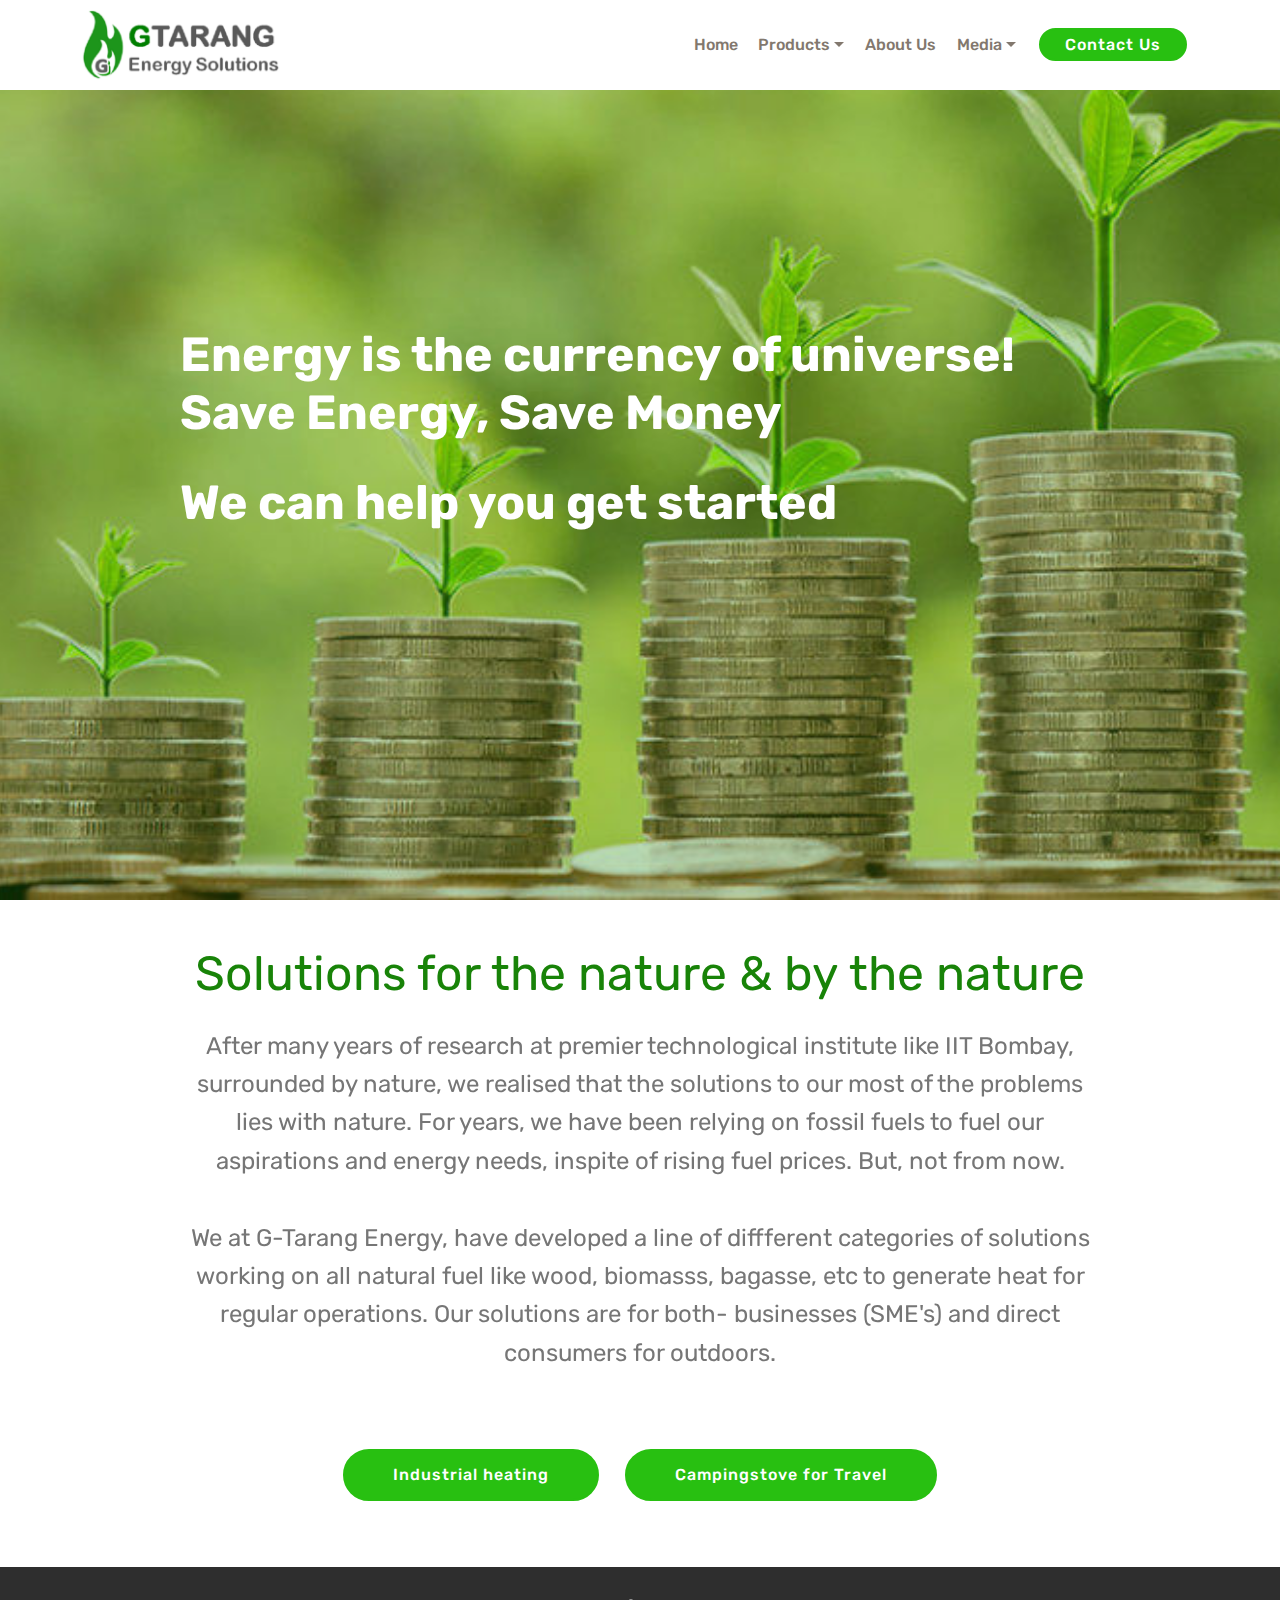
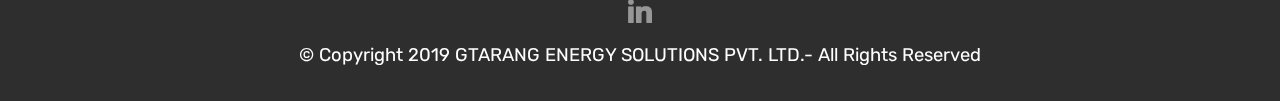
<file: index.html>
<!DOCTYPE html>
<html >
<head>
  <!-- Site made with Mobirise Website Builder v4.9.2, https://mobirise.com -->
  <meta charset="UTF-8">
  <meta http-equiv="X-UA-Compatible" content="IE=edge">
  <meta name="generator" content="Mobirise v4.9.2, mobirise.com">
  <meta name="viewport" content="width=device-width, initial-scale=1, minimum-scale=1">
  <link rel="shortcut icon" href="assets/images/logo4-418x152.png" type="image/x-icon">
  <meta name="description" content="">
  <title>Home</title>
  <link rel="stylesheet" href="assets/web/assets/mobirise-icons/mobirise-icons.css">
  <link rel="stylesheet" href="assets/tether/tether.min.css">
  <link rel="stylesheet" href="assets/bootstrap/css/bootstrap.min.css">
  <link rel="stylesheet" href="assets/bootstrap/css/bootstrap-grid.min.css">
  <link rel="stylesheet" href="assets/bootstrap/css/bootstrap-reboot.min.css">
  <link rel="stylesheet" href="assets/socicon/css/styles.css">
  <link rel="stylesheet" href="assets/dropdown/css/style.css">
  <link rel="stylesheet" href="assets/theme/css/style.css">
  <link rel="stylesheet" href="assets/mobirise/css/mbr-additional.css" type="text/css">
  
  
  
</head>
<body>
  <section class="menu cid-qTkzRZLJNu" once="menu" id="menu1-0">

    

    <nav class="navbar navbar-expand beta-menu navbar-dropdown align-items-center navbar-fixed-top navbar-toggleable-sm">
        <button class="navbar-toggler navbar-toggler-right" type="button" data-toggle="collapse" data-target="#navbarSupportedContent" aria-controls="navbarSupportedContent" aria-expanded="false" aria-label="Toggle navigation">
            <div class="hamburger">
                <span></span>
                <span></span>
                <span></span>
                <span></span>
            </div>
        </button>
        <div class="menu-logo">
            <div class="navbar-brand">
                <span class="navbar-logo">
                    <a href="index.html">
                         <img src="assets/images/logo4-418x152.png" alt="Mobirise" title="" style="height: 4.6rem;">
                    </a>
                </span>
                
            </div>
        </div>
        <div class="collapse navbar-collapse" id="navbarSupportedContent">
            <ul class="navbar-nav nav-dropdown" data-app-modern-menu="true"><li class="nav-item">
                    <a class="nav-link link text-info display-4" href="https://mobirise.com">
                        </a>
                </li>
                <li class="nav-item dropdown">
                    <a class="nav-link link text-info display-4" href="index.html" aria-expanded="false">
                        
                        Home</a>
                </li><li class="nav-item dropdown open"><a class="nav-link link dropdown-toggle text-info display-4" href="index.html#header2-1" aria-expanded="true" data-toggle="dropdown-submenu">
                        
                        Products</a>  <div class="dropdown-menu"><a class="dropdown-item text-info display-4" href="page1.html" aria-expanded="false">Industrial Heating Solution</a><a class="text-info dropdown-item display-4" href="http://www.gsparkstove.com" aria-expanded="false" target="_blank">Campingstove for Travel</a></div></li><li class="nav-item"><a class="nav-link link text-info display-4" href="page7.html" aria-expanded="false">
                        
                        About Us
                    </a> </li><li class="nav-item dropdown"><a class="nav-link link text-info dropdown-toggle display-4" href="page5.html" aria-expanded="true" data-toggle="dropdown-submenu">Media</a><div class="dropdown-menu"><a class="text-info dropdown-item display-4" href="page5.html" aria-expanded="false">News</a></div>    </li></ul>
            <div class="navbar-buttons mbr-section-btn"><a class="btn btn-sm btn-danger display-4" href="page9.html">Contact Us</a></div>
        </div>
    </nav>
</section>

<section class="engine"><a href="https://mobirise.info/y">html website templates</a></section><section class="cid-qTkA127IK8 mbr-fullscreen mbr-parallax-background" id="header2-1">

    

    <div class="mbr-overlay" style="opacity: 0.3; background-color: rgb(24, 131, 8);"></div>

    <div class="container align-center">
        <div class="row justify-content-md-center">
            <div class="mbr-white col-md-10">
                <h1 class="mbr-section-title mbr-bold pb-3 mbr-fonts-style display-2">
                    Energy is the currency of universe!<br>Save Energy, Save Money</h1>
                
                <p class="mbr-text pb-3 mbr-fonts-style display-2"><strong>
                    We can help you get started</strong></p>
                
            </div>
        </div>
    </div>
    
</section>

<section class="header1 cid-rkpUpBHUbA" id="header16-1m">

    

    

    <div class="container">
        <div class="row justify-content-md-center">
            <div class="col-md-10 align-center">
                <h1 class="mbr-section-title mbr-bold pb-3 mbr-fonts-style display-2"><span style="font-weight: normal;">Solutions for the nature &amp; by the nature</span></h1>
                
                <p class="mbr-text pb-3 mbr-fonts-style display-5">After many years of research at premier technological institute like IIT Bombay, surrounded by nature, we realised that the solutions to our most of the problems lies with nature.&nbsp;For years, we have been relying on fossil fuels to fuel our aspirations and energy needs, inspite of rising fuel prices. But, not from now.<br><br>We at G-Tarang Energy, have developed a line of diffferent categories of solutions working on all natural fuel like wood, biomasss, bagasse, etc to generate heat for regular operations. Our solutions are for both- businesses (SME's) and direct consumers for outdoors.<br><br>
                </p>
                
            </div>
        </div>
    </div>

</section>

<section class="mbr-section content8 cid-rkpU7IDFKD" id="content8-1l">

    

    <div class="container">
        <div class="media-container-row title">
            <div class="col-12 col-md-8">
                <div class="mbr-section-btn align-center"><a class="btn btn-danger display-4" href="page1.html">Industrial heating</a> <a class="btn btn-danger display-4" href="http://www.gsparkstove.com" target="_blank">Campingstove for Travel</a></div>
            </div>
        </div>
    </div>
</section>

<section once="" class="cid-rhLHcYX2kV" id="footer7-5">

    

    

    <div class="container">
        <div class="media-container-row align-center mbr-white">
            
            <div class="row social-row">
                <div class="social-list align-right pb-2">
                    
                    
                    
                    
                    
                    
                <div class="soc-item">
                        <a href="https://www.linkedin.com/company/gtarang-energy-solutions/" target="_blank">
                            <span class="mbr-iconfont mbr-iconfont-social socicon-linkedin socicon"></span>
                        </a>
                    </div></div>
            </div>
            <div class="row row-copirayt">
                <p class="mbr-text mb-0 mbr-fonts-style mbr-white align-center display-7">© Copyright 2019 GTARANG ENERGY SOLUTIONS PVT. LTD.- All Rights Reserved</p>
            </div>
        </div>
    </div>
</section>


  <script src="assets/web/assets/jquery/jquery.min.js"></script>
  <script src="assets/popper/popper.min.js"></script>
  <script src="assets/tether/tether.min.js"></script>
  <script src="assets/bootstrap/js/bootstrap.min.js"></script>
  <script src="assets/dropdown/js/script.min.js"></script>
  <script src="assets/touchswipe/jquery.touch-swipe.min.js"></script>
  <script src="assets/parallax/jarallax.min.js"></script>
  <script src="assets/smoothscroll/smooth-scroll.js"></script>
  <script src="assets/theme/js/script.js"></script>
  
  
</body>
</html>
</file>
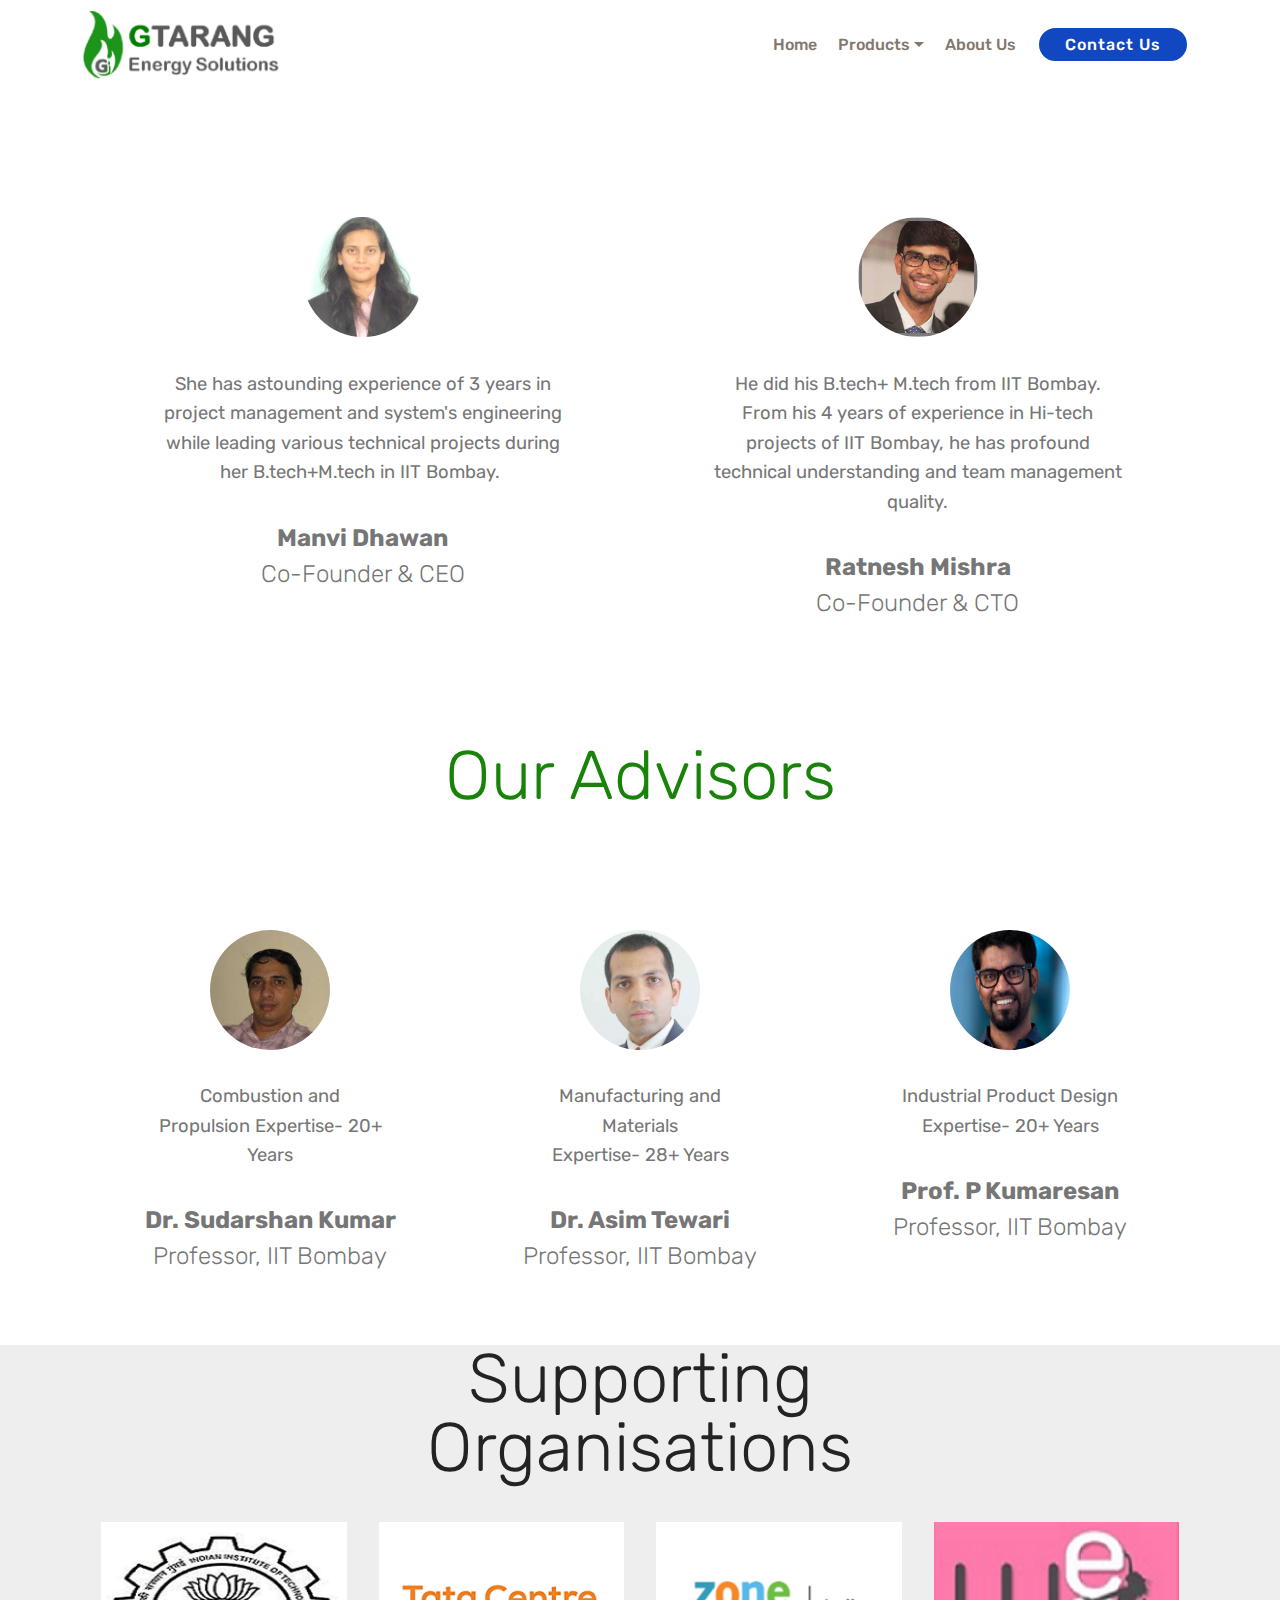
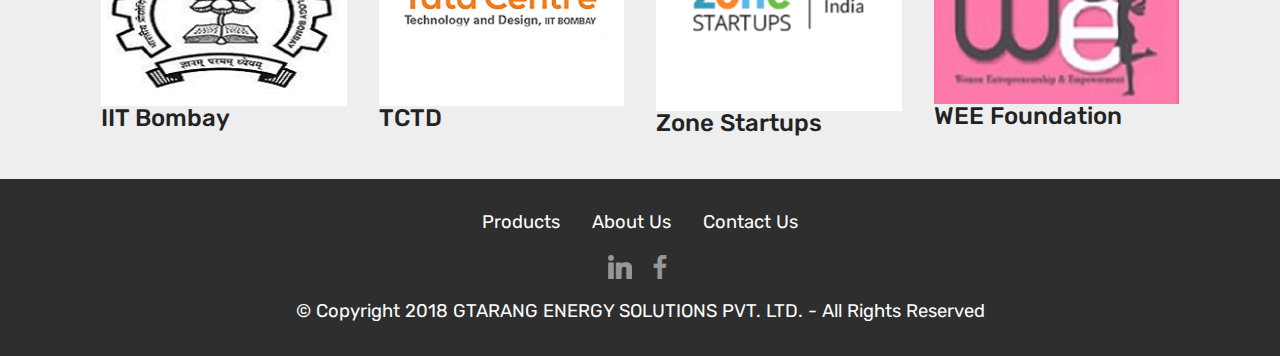
<file: aboutus.html>
<!DOCTYPE html>
<html >
<head>
  <!-- Site made with Mobirise Website Builder v4.9.2, https://mobirise.com -->
  <meta charset="UTF-8">
  <meta http-equiv="X-UA-Compatible" content="IE=edge">
  <meta name="generator" content="Mobirise v4.9.2, mobirise.com">
  <meta name="viewport" content="width=device-width, initial-scale=1, minimum-scale=1">
  <link rel="shortcut icon" href="assets/images/logo4-418x152.png" type="image/x-icon">
  <meta name="description" content="">
  <title>About Us</title>
  <link rel="stylesheet" href="assets/tether/tether.min.css">
  <link rel="stylesheet" href="assets/bootstrap/css/bootstrap.min.css">
  <link rel="stylesheet" href="assets/bootstrap/css/bootstrap-grid.min.css">
  <link rel="stylesheet" href="assets/bootstrap/css/bootstrap-reboot.min.css">
  <link rel="stylesheet" href="assets/dropdown/css/style.css">
  <link rel="stylesheet" href="assets/socicon/css/styles.css">
  <link rel="stylesheet" href="assets/theme/css/style.css">
  <link rel="stylesheet" href="assets/mobirise/css/mbr-additional.css" type="text/css">
  
  
  
</head>
<body>
  <section class="menu cid-rhMIucNrja" once="menu" id="menu1-r">

    

    <nav class="navbar navbar-expand beta-menu navbar-dropdown align-items-center navbar-fixed-top navbar-toggleable-sm">
        <button class="navbar-toggler navbar-toggler-right" type="button" data-toggle="collapse" data-target="#navbarSupportedContent" aria-controls="navbarSupportedContent" aria-expanded="false" aria-label="Toggle navigation">
            <div class="hamburger">
                <span></span>
                <span></span>
                <span></span>
                <span></span>
            </div>
        </button>
        <div class="menu-logo">
            <div class="navbar-brand">
                <span class="navbar-logo">
                    <a href="home.html">
                         <img src="assets/images/logo4-418x152.png" alt="Mobirise" title="" style="height: 4.6rem;">
                    </a>
                </span>
                
            </div>
        </div>
        <div class="collapse navbar-collapse" id="navbarSupportedContent">
            <ul class="navbar-nav nav-dropdown" data-app-modern-menu="true"><li class="nav-item">
                    <a class="nav-link link text-info display-4" href="https://mobirise.com">
                        </a>
                </li>
                <li class="nav-item dropdown">
                    <a class="nav-link link text-info display-4" href="index.html#header2-1" aria-expanded="false">
                        
                        Home</a>
                </li><li class="nav-item dropdown open"><a class="nav-link link text-info dropdown-toggle display-4" href="https://mobirise.com" aria-expanded="true" data-toggle="dropdown-submenu">
                        
                        Products</a><div class="dropdown-menu"><a class="text-info dropdown-item display-4" href="page1.html" aria-expanded="false">Industrial Heating Solution</a><a class="text-info dropdown-item display-4" href="page6.html" aria-expanded="false">Outdoor Camping Stove</a></div></li><li class="nav-item"><a class="nav-link link text-info display-4" href="page7.html" aria-expanded="false">
                        
                        About Us
                    </a></li></ul>
            <div class="navbar-buttons mbr-section-btn"><a class="btn btn-sm btn-primary display-4" href="contact.html">Contact Us</a></div>
        </div>
    </nav>
</section>

<section class="engine"><a href="https://mobirise.info/t">amp templates</a></section><section class="testimonials1 cid-rhWUyf1c3i" id="testimonials1-16">

    

    
    <div class="container">
        <div class="media-container-row">
            <div class="title col-12 align-center">
                <h2 class="pb-3 mbr-fonts-style display-1">Our Team</h2>
                
            </div>
        </div>
    </div>

    <div class="container pt-3 mt-2">
        <div class="media-container-row">
            <div class="mbr-testimonial p-3 align-center col-12 col-md-6">
                <div class="panel-item p-3">
                    <div class="card-block">
                        <div class="testimonial-photo">
                            <img src="assets/images/manvi2-1-240x246.png" alt="" title="">
                        </div>
                        <p class="mbr-text mbr-fonts-style display-7">She has astounding experience of 3 years in project management and system's engineering while leading various technical projects during her B.tech+M.tech in IIT Bombay.&nbsp;<br></p>
                    </div>
                    <div class="card-footer">
                        <div class="mbr-author-name mbr-bold mbr-fonts-style display-5">
                             Manvi Dhawan</div>
                        <small class="mbr-author-desc mbr-italic mbr-light mbr-fonts-style display-5">
                               Co-Founder &amp; CEO</small>
                    </div>
                </div>
            </div>

            <div class="mbr-testimonial p-3 align-center col-12 col-md-6">
                <div class="panel-item p-3">
                    <div class="card-block">
                        <div class="testimonial-photo">
                            <img src="assets/images/ratnesh2-217x214.jpg" alt="" title="">
                        </div>
                        <p class="mbr-text mbr-fonts-style display-7">
                           He did his B.tech+ M.tech from IIT Bombay. From his 4 years of experience in Hi-tech projects of IIT Bombay, he has profound technical understanding and team management quality. 
                        </p>
                    </div>
                    <div class="card-footer">
                        <div class="mbr-author-name mbr-bold mbr-fonts-style display-5">
                             Ratnesh Mishra</div>
                        <small class="mbr-author-desc mbr-italic mbr-light mbr-fonts-style display-5">
                               Co-Founder &amp; CTO<br><br></small>
                    </div>
                </div>
            </div>

            

            

            

            
        </div>
    </div>   
</section>

<section class="testimonials1 cid-rhWWUX61fi" id="testimonials1-17">

    

    
    <div class="container">
        <div class="media-container-row">
            <div class="title col-12 align-center">
                <h2 class="pb-3 mbr-fonts-style display-1">
                    Our Advisors</h2>
                
            </div>
        </div>
    </div>

    <div class="container pt-3 mt-2">
        <div class="media-container-row">
            <div class="mbr-testimonial p-3 align-center col-12 col-md-6 col-lg-4">
                <div class="panel-item p-3">
                    <div class="card-block">
                        <div class="testimonial-photo">
                            <img src="assets/images/sudarshan-168x168.jpg" alt="" title="">
                        </div>
                        <p class="mbr-text mbr-fonts-style display-7">
                           Combustion and Propulsion Expertise- 20+ Years</p>
                    </div>
                    <div class="card-footer">
                        <div class="mbr-author-name mbr-bold mbr-fonts-style display-5">
                             Dr. Sudarshan Kumar</div>
                        <small class="mbr-author-desc mbr-italic mbr-light mbr-fonts-style display-5">
                               Professor, IIT Bombay</small>
                    </div>
                </div>
            </div>

            <div class="mbr-testimonial p-3 align-center col-12 col-md-6 col-lg-4">
                <div class="panel-item p-3">
                    <div class="card-block">
                        <div class="testimonial-photo">
                            <img src="assets/images/asimtewari-240x239.jpg" alt="" title="">
                        </div>
                        <p class="mbr-text mbr-fonts-style display-7">
                           Manufacturing and Materials<br>Expertise- 28+ Years</p>
                    </div>
                    <div class="card-footer">
                        <div class="mbr-author-name mbr-bold mbr-fonts-style display-5">Dr. Asim Tewari</div>
                        <small class="mbr-author-desc mbr-italic mbr-light mbr-fonts-style display-5">
                               Professor, IIT Bombay</small>
                    </div>
                </div>
            </div>

            <div class="mbr-testimonial p-3 align-center col-12 col-md-6 col-lg-4">
                <div class="panel-item p-3">
                    <div class="card-block">
                        <div class="testimonial-photo">
                            <img src="assets/images/kums-1-240x134.jpg" alt="" title="">
                        </div>
                        <p class="mbr-text mbr-fonts-style display-7">
                           Industrial Product Design<br>Expertise- 20+ Years</p>
                    </div>
                    <div class="card-footer">
                        <div class="mbr-author-name mbr-bold mbr-fonts-style display-5">
                             Prof. P Kumaresan</div>
                        <small class="mbr-author-desc mbr-italic mbr-light mbr-fonts-style display-5">
                               Professor, IIT Bombay</small>
                    </div>
                </div>
            </div>

            

            

            
        </div>
    </div>   
</section>

<section class="mbr-section content4 cid-rhX1HvGqKA" id="content4-1a">

    

    <div class="container">
        <div class="media-container-row">
            <div class="title col-12 col-md-8">
                <h2 class="align-center pb-3 mbr-fonts-style display-1">
                    Supporting Organisations</h2>
                
                
            </div>
        </div>
    </div>
</section>

<section class="features2 cid-rhX1DG5a8Y" id="features2-19">

    

    
    
    <div class="container">
        <div class="media-container-row">
            <div class="card p-3 col-12 col-md-6 col-lg-3">
                <div class="card-wrapper">
                    <div class="card-img">
                        <img src="assets/images/iitblogo-2-253x189.png" alt="Mobirise" title="">
                    </div>
                    <div class="card-box">
                        <h4 class="card-title pb-3 mbr-fonts-style display-5">
                            IIT Bombay</h4>
                        
                    </div>
                </div>
            </div>

            <div class="card p-3 col-12 col-md-6 col-lg-3">
                <div class="card-wrapper">
                    <div class="card-img">
                        <img src="assets/images/tata2-347x260.png" alt="Mobirise" title="">
                    </div>
                    <div class="card-box ">
                        <h4 class="card-title pb-3 mbr-fonts-style display-5">
                            TCTD</h4>
                        
                    </div>
                </div>
            </div>

            <div class="card p-3 col-12 col-md-6 col-lg-3">
                <div class="card-wrapper">
                    <div class="card-img">
                        <img src="assets/images/zone-291x224.png" alt="Mobirise" title="">
                    </div>
                    <div class="card-box">
                        <h4 class="card-title pb-3 mbr-fonts-style display-5">
                            Zone Startups</h4>
                        
                    </div>
                </div>
            </div>

            <div class="card p-3 col-12 col-md-6 col-lg-3">
                <div class="card-wrapper">
                    <div class="card-img">
                        <img src="assets/images/weelogo-177x131.png" alt="Mobirise" title="">
                    </div>
                    <div class="card-box">
                        <h4 class="card-title pb-3 mbr-fonts-style display-5">
                            WEE Foundation</h4>
                        
                    </div>
                </div>
            </div>
        </div>
    </div>
</section>

<section once="" class="cid-rhMIuh6lW1" id="footer7-u">

    

    

    <div class="container">
        <div class="media-container-row align-center mbr-white">
            <div class="row row-links">
                <ul class="foot-menu">
                    
                    
                    
                    
                    
                <li class="foot-menu-item mbr-fonts-style display-7"><a href="industrialsolution.html" class="text-white">Products</a></li><li class="foot-menu-item mbr-fonts-style display-7"><a href="aboutus.html" class="text-white">About Us</a></li><li class="foot-menu-item mbr-fonts-style display-7"><a href="contact.html" class="text-white">Contact Us</a></li></ul>
            </div>
            <div class="row social-row">
                <div class="social-list align-right pb-2">
                    
                    
                    
                    
                    
                    
                <div class="soc-item">
                        <a href="https://www.linkedin.com/company/gtarang-energy-solutions/" target="_blank">
                            <span class="mbr-iconfont mbr-iconfont-social socicon-linkedin socicon"></span>
                        </a>
                    </div><div class="soc-item">
                        <a href="https://www.facebook.com/G-Spark-Stoves-320694028574673/" target="_blank">
                            <span class="mbr-iconfont mbr-iconfont-social socicon-facebook socicon"></span>
                        </a>
                    </div></div>
            </div>
            <div class="row row-copirayt">
                <p class="mbr-text mb-0 mbr-fonts-style mbr-white align-center display-7">
                    © Copyright 2018 GTARANG ENERGY SOLUTIONS PVT. LTD. - All Rights Reserved
                </p>
            </div>
        </div>
    </div>
</section>


  <script src="assets/web/assets/jquery/jquery.min.js"></script>
  <script src="assets/popper/popper.min.js"></script>
  <script src="assets/tether/tether.min.js"></script>
  <script src="assets/bootstrap/js/bootstrap.min.js"></script>
  <script src="assets/smoothscroll/smooth-scroll.js"></script>
  <script src="assets/dropdown/js/script.min.js"></script>
  <script src="assets/touchswipe/jquery.touch-swipe.min.js"></script>
  <script src="assets/theme/js/script.js"></script>
  
  
</body>
</html>
</file>
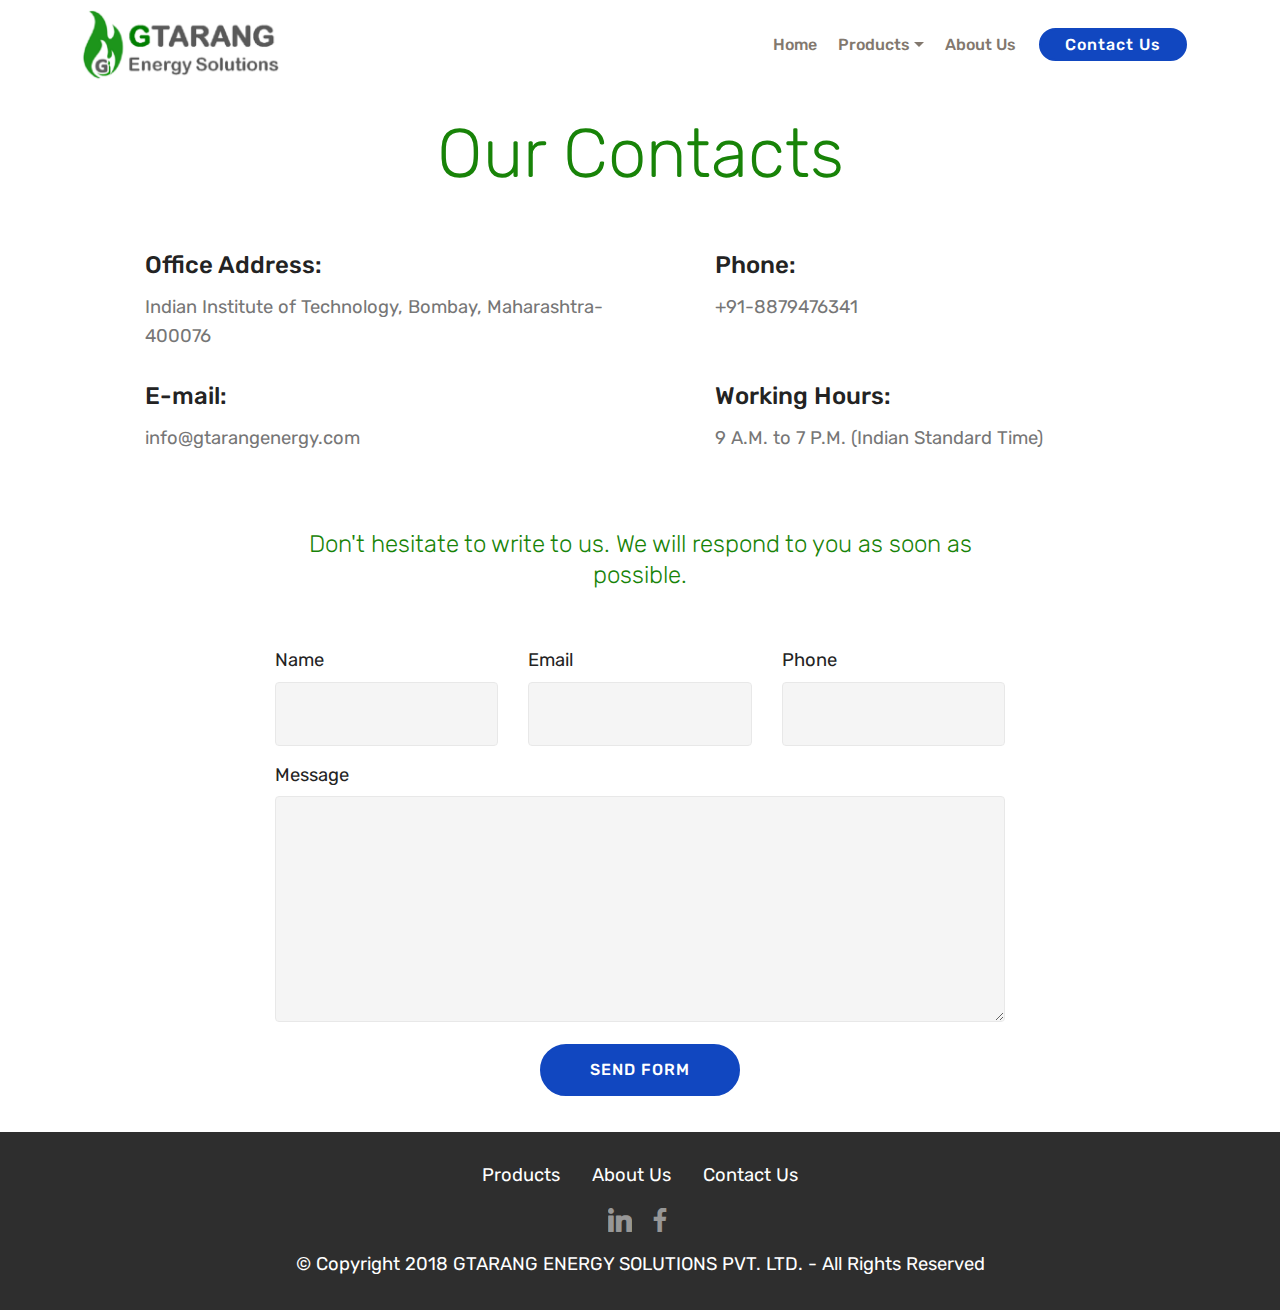
<file: contact.html>
<!DOCTYPE html>
<html >
<head>
  <!-- Site made with Mobirise Website Builder v4.9.2, https://mobirise.com -->
  <meta charset="UTF-8">
  <meta http-equiv="X-UA-Compatible" content="IE=edge">
  <meta name="generator" content="Mobirise v4.9.2, mobirise.com">
  <meta name="viewport" content="width=device-width, initial-scale=1, minimum-scale=1">
  <link rel="shortcut icon" href="assets/images/logo4-418x152.png" type="image/x-icon">
  <meta name="description" content="">
  <title>Contact Us</title>
  <link rel="stylesheet" href="assets/tether/tether.min.css">
  <link rel="stylesheet" href="assets/bootstrap/css/bootstrap.min.css">
  <link rel="stylesheet" href="assets/bootstrap/css/bootstrap-grid.min.css">
  <link rel="stylesheet" href="assets/bootstrap/css/bootstrap-reboot.min.css">
  <link rel="stylesheet" href="assets/dropdown/css/style.css">
  <link rel="stylesheet" href="assets/socicon/css/styles.css">
  <link rel="stylesheet" href="assets/theme/css/style.css">
  <link rel="stylesheet" href="assets/mobirise/css/mbr-additional.css" type="text/css">
  
  
  
</head>
<body>
  <section class="menu cid-rhMICNZhy4" once="menu" id="menu1-z">

    

    <nav class="navbar navbar-expand beta-menu navbar-dropdown align-items-center navbar-fixed-top navbar-toggleable-sm">
        <button class="navbar-toggler navbar-toggler-right" type="button" data-toggle="collapse" data-target="#navbarSupportedContent" aria-controls="navbarSupportedContent" aria-expanded="false" aria-label="Toggle navigation">
            <div class="hamburger">
                <span></span>
                <span></span>
                <span></span>
                <span></span>
            </div>
        </button>
        <div class="menu-logo">
            <div class="navbar-brand">
                <span class="navbar-logo">
                    <a href="home.html">
                         <img src="assets/images/logo4-418x152.png" alt="Mobirise" title="" style="height: 4.6rem;">
                    </a>
                </span>
                
            </div>
        </div>
        <div class="collapse navbar-collapse" id="navbarSupportedContent">
            <ul class="navbar-nav nav-dropdown" data-app-modern-menu="true"><li class="nav-item">
                    <a class="nav-link link text-info display-4" href="https://mobirise.com">
                        </a>
                </li>
                <li class="nav-item dropdown">
                    <a class="nav-link link text-info display-4" href="index.html#header2-1" aria-expanded="false">
                        
                        Home</a>
                </li><li class="nav-item dropdown open"><a class="nav-link link text-info dropdown-toggle display-4" href="https://mobirise.com" aria-expanded="true" data-toggle="dropdown-submenu">
                        
                        Products</a><div class="dropdown-menu"><a class="text-info dropdown-item display-4" href="page1.html" aria-expanded="false">Industrial Heating Solution</a><a class="text-info dropdown-item display-4" href="page6.html" aria-expanded="false">Outdoor Camping Stove</a></div></li><li class="nav-item"><a class="nav-link link text-info display-4" href="page7.html" aria-expanded="false">
                        
                        About Us
                    </a></li></ul>
            <div class="navbar-buttons mbr-section-btn"><a class="btn btn-sm btn-primary display-4" href="contact.html">Contact Us</a></div>
        </div>
    </nav>
</section>

<section class="engine"><a href="https://mobirise.info/o">portfolio web templates</a></section><section class="mbr-section contacts3 cid-rhXeLqBHe3" id="contacts3-1g">
    <!---->
    
    <!---->
    <!--Overlay-->
    
    <!--Container-->
    <div class="container">
        <div class="row">
            <!--Titles-->
            <div class="title col-12">
                <h2 class="align-left mbr-fonts-style display-1">
                    Our Contacts
                </h2>
                
            </div>
            <div class="col-12">
                <div class="row">
                    <div class="col-12 col-md-6">
                        <div class="wrapper">
                            <span class="iconfont-wrapper">
                                <span class="amp-iconfont icon fa-thumbs-o-up fa"></span>
                            </span>
                            <div class="b-info b-adress">
                                <h5 class="align-left mbr-fonts-style display-5">Office Address:
                                </h5>
                                <p class="mbr-text align-left mbr-fonts-style display-7">
                                    Indian Institute of Technology, Bombay, Maharashtra- 400076</p>
                            </div>
                        </div>
                    </div>
                    <div class="col-12 col-md-6">
                        <div class="wrapper">
                            <span class="iconfont-wrapper">
                                <span class="amp-iconfont icon fa-phone fa"></span>
                            </span>
                            <div class="b-info b-phone">
                                <h5 class="align-left mbr-fonts-style display-5">
                                    Phone:
                                </h5>
                                <p class="mbr-text align-left mbr-fonts-style display-7">
                                    +91-8879476341</p>
                            </div>
                        </div>
                    </div>
                    <div class="col-12 col-md-6">
                        <div class="wrapper">
                            <span class="iconfont-wrapper">
                                <span class="amp-iconfont icon fa-comment-o fa"></span>
                            </span>
                            <div class="b-info b-mail">
                                <h5 class="align-left mbr-fonts-style display-5">
                                    E-mail:
                                </h5>
                                <p class="mbr-text align-left mbr-fonts-style display-7">
                                    info@gtarangenergy.com</p>
                            </div>
                        </div>
                    </div>
                    <div class="col-12 col-md-6">
                        <div class="wrapper">
                            <span class="iconfont-wrapper">
                                <span class="amp-iconfont icon fa-th-large fa"></span>
                            </span>
                            <div class="b-info b-mail">
                                <h5 class="align-left mbr-fonts-style display-5">
                                    Working Hours:
                                </h5>
                                <p class="mbr-text align-left mbr-fonts-style display-7">
                                    9 A.M. to 7 P.M. (Indian Standard Time)</p>
                            </div>
                        </div>
                    </div>
                </div>
            </div>
        </div>
    </div>
</section>

<section class="mbr-section form1 cid-rhY0B83pzp" id="form1-1i">

    

    
    <div class="container">
        <div class="row justify-content-center">
            <div class="title col-12 col-lg-8">
                
                <h3 class="mbr-section-subtitle align-center mbr-light pb-3 mbr-fonts-style display-5">
                    Don't hesitate to write to us. We will respond to you as soon as possible.</h3>
            </div>
        </div>
    </div>
    <div class="container">
        <div class="row justify-content-center">
            <div class="media-container-column col-lg-8" data-form-type="formoid">
                    <div data-form-alert="" hidden="">Thanks for filling out the form!</div>
            
                    <form class="mbr-form" action="https://mobirise.com/" method="post" data-form-title="Mobirise Form"><input type="hidden" name="email" data-form-email="true" value="7sYneeU8nFeZy91JwzBAzrCzsN9fZ5U7Xig4s7jc96McxHVlsZsXubOw9r+eOF/mBJKM5zQjR9q0hi5QFuzn/IuFAdgC44B1ukW4+2Ek6cOKzAkuhNu5KMhsPxJIHxKy">
                        <div class="row row-sm-offset">
                            <div class="col-md-4 multi-horizontal" data-for="name">
                                <div class="form-group">
                                    <label class="form-control-label mbr-fonts-style display-7" for="name-form1-1i">Name</label>
                                    <input type="text" class="form-control" name="name" data-form-field="Name" required="" id="name-form1-1i">
                                </div>
                            </div>
                            <div class="col-md-4 multi-horizontal" data-for="email">
                                <div class="form-group">
                                    <label class="form-control-label mbr-fonts-style display-7" for="email-form1-1i">Email</label>
                                    <input type="email" class="form-control" name="email" data-form-field="Email" required="" id="email-form1-1i">
                                </div>
                            </div>
                            <div class="col-md-4 multi-horizontal" data-for="phone">
                                <div class="form-group">
                                    <label class="form-control-label mbr-fonts-style display-7" for="phone-form1-1i">Phone</label>
                                    <input type="tel" class="form-control" name="phone" data-form-field="Phone" id="phone-form1-1i">
                                </div>
                            </div>
                        </div>
                        <div class="form-group" data-for="message">
                            <label class="form-control-label mbr-fonts-style display-7" for="message-form1-1i">Message</label>
                            <textarea type="text" class="form-control" name="message" rows="7" data-form-field="Message" id="message-form1-1i"></textarea>
                        </div>
            
                        <span class="input-group-btn"><button href="" type="submit" class="btn btn-primary btn-form display-4">SEND FORM</button></span>
                    </form>
            </div>
        </div>
    </div>
</section>

<section once="" class="cid-rhMICSucPA" id="footer7-12">

    

    

    <div class="container">
        <div class="media-container-row align-center mbr-white">
            <div class="row row-links">
                <ul class="foot-menu">
                    
                    
                    
                    
                    
                <li class="foot-menu-item mbr-fonts-style display-7"><a href="industrialsolution.html" class="text-white">Products</a></li><li class="foot-menu-item mbr-fonts-style display-7"><a href="aboutus.html" class="text-white">About Us</a></li><li class="foot-menu-item mbr-fonts-style display-7"><a href="contact.html" class="text-white">Contact Us</a></li></ul>
            </div>
            <div class="row social-row">
                <div class="social-list align-right pb-2">
                    
                    
                    
                    
                    
                    
                <div class="soc-item">
                        <a href="https://www.linkedin.com/company/gtarang-energy-solutions/" target="_blank">
                            <span class="mbr-iconfont mbr-iconfont-social socicon-linkedin socicon"></span>
                        </a>
                    </div><div class="soc-item">
                        <a href="https://www.facebook.com/G-Spark-Stoves-320694028574673/" target="_blank">
                            <span class="mbr-iconfont mbr-iconfont-social socicon-facebook socicon"></span>
                        </a>
                    </div></div>
            </div>
            <div class="row row-copirayt">
                <p class="mbr-text mb-0 mbr-fonts-style mbr-white align-center display-7">
                    © Copyright 2018 GTARANG ENERGY SOLUTIONS PVT. LTD. - All Rights Reserved
                </p>
            </div>
        </div>
    </div>
</section>


  <script src="assets/web/assets/jquery/jquery.min.js"></script>
  <script src="assets/popper/popper.min.js"></script>
  <script src="assets/tether/tether.min.js"></script>
  <script src="assets/bootstrap/js/bootstrap.min.js"></script>
  <script src="assets/smoothscroll/smooth-scroll.js"></script>
  <script src="assets/dropdown/js/script.min.js"></script>
  <script src="assets/touchswipe/jquery.touch-swipe.min.js"></script>
  <script src="assets/theme/js/script.js"></script>
  <script src="assets/formoid/formoid.min.js"></script>
  
  
</body>
</html>
</file>
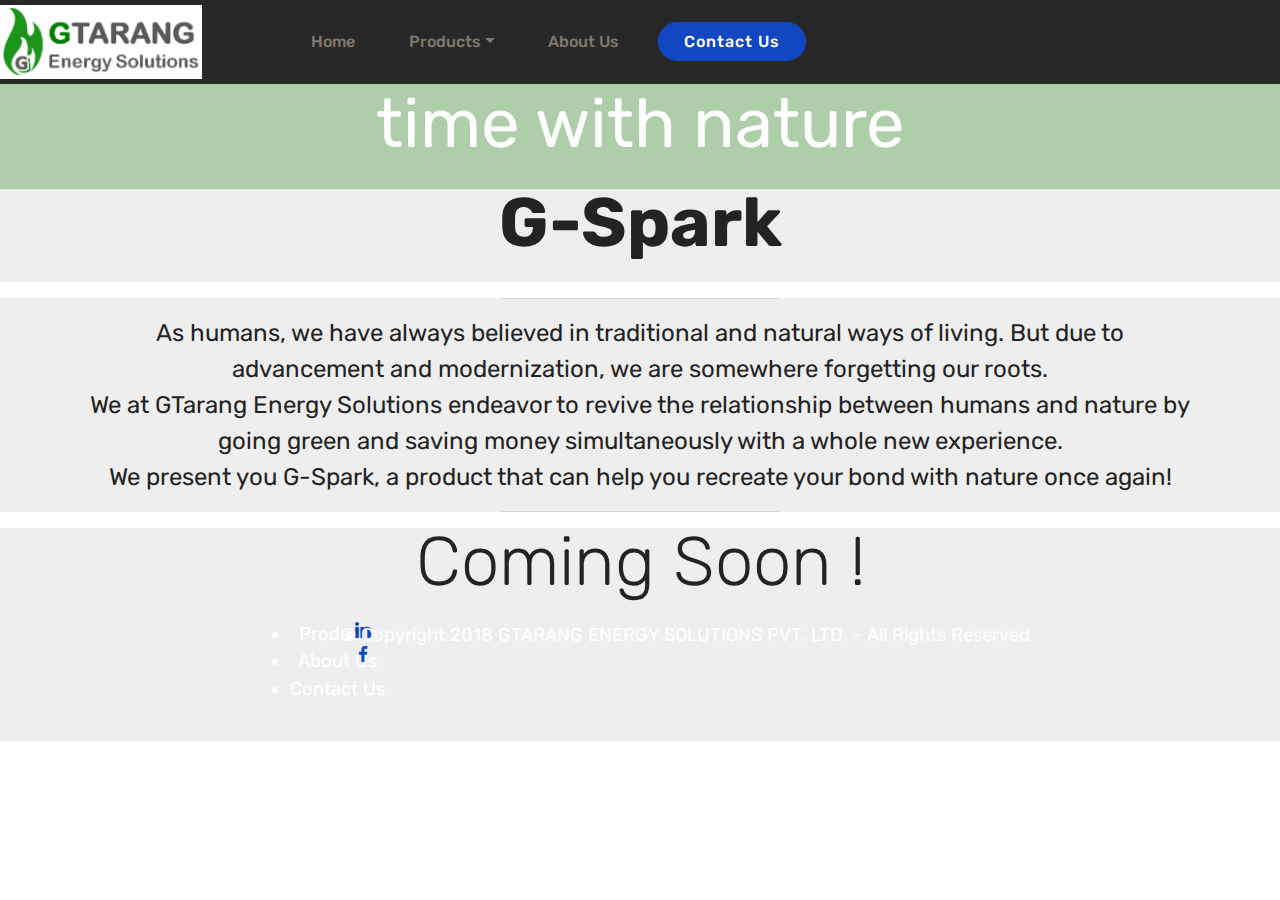
<file: gspark.html>
<!DOCTYPE html>
<html >
<head>
  <!-- Site made with Mobirise Website Builder v4.9.2, https://mobirise.com -->
  <meta charset="UTF-8">
  <meta http-equiv="X-UA-Compatible" content="IE=edge">
  <meta name="generator" content="Mobirise v4.9.2, mobirise.com">
  <meta name="viewport" content="width=device-width, initial-scale=1, minimum-scale=1">
  <link rel="shortcut icon" href="assets/images/logo4-418x152.png" type="image/x-icon">
  <meta name="description" content="">
  <title>Outdoor Camping Solution</title>
  <link rel="stylesheet" href="assets/web/assets/mobirise-icons/mobirise-icons.css">
  <link rel="stylesheet" href="assets/tether/tether.min.css">
  <link rel="stylesheet" href="assets/bootstrap/css/bootstrap.min.css">
  <link rel="stylesheet" href="assets/bootstrap/css/bootstrap-grid.min.css">
  <link rel="stylesheet" href="assets/bootstrap/css/bootstrap-reboot.min.css">
  <link rel="stylesheet" href="assets/socicon/css/styles.css">
  <link rel="stylesheet" href="assets/dropdown/css/style.css">
  <link rel="stylesheet" href="assets/theme/css/style.css">
  <link rel="stylesheet" href="assets/mobirise/css/mbr-additional.css" type="text/css">
  
  
  
</head>
<body>
  <section class="menu cid-rhMIaQwEmd" once="menu" id="menu1-n">

    

    <nav class="navbar navbar-expand beta-menu navbar-dropdown align-items-center navbar-fixed-top navbar-toggleable-sm">
        <button class="navbar-toggler navbar-toggler-right" type="button" data-toggle="collapse" data-target="#navbarSupportedContent" aria-controls="navbarSupportedContent" aria-expanded="false" aria-label="Toggle navigation">
            <div class="hamburger">
                <span></span>
                <span></span>
                <span></span>
                <span></span>
            </div>
        </button>
        <div class="menu-logo">
            <div class="navbar-brand">
                <span class="navbar-logo">
                    <a href="home.html">
                         <img src="assets/images/logo4-418x152.png" alt="Mobirise" title="" style="height: 4.6rem;">
                    </a>
                </span>
                
            </div>
        </div>
        <div class="collapse navbar-collapse" id="navbarSupportedContent">
            <ul class="navbar-nav nav-dropdown" data-app-modern-menu="true"><li class="nav-item">
                    <a class="nav-link link text-info display-4" href="https://mobirise.com">
                        </a>
                </li>
                <li class="nav-item dropdown">
                    <a class="nav-link link text-info display-4" href="index.html#header2-1" aria-expanded="false">
                        
                        Home</a>
                </li><li class="nav-item dropdown open"><a class="nav-link link text-info dropdown-toggle display-4" href="https://mobirise.com" aria-expanded="true" data-toggle="dropdown-submenu">
                        
                        Products</a><div class="dropdown-menu"><a class="text-info dropdown-item display-4" href="page1.html" aria-expanded="false">Industrial Heating Solution</a><a class="text-info dropdown-item display-4" href="page6.html" aria-expanded="false">Outdoor Camping Stove</a></div></li><li class="nav-item"><a class="nav-link link text-info display-4" href="page7.html" aria-expanded="false">
                        
                        About Us
                    </a></li></ul>
            <div class="navbar-buttons mbr-section-btn"><a class="btn btn-sm btn-primary display-4" href="contact.html">Contact Us</a></div>
        </div>
    </nav>
</section>

<section class="engine"><a href="https://mobirise.info/b">create a site</a></section><section class="cid-rhMIaRRmRA mbr-parallax-background" id="header2-o">

    

    <div class="mbr-overlay" style="opacity: 0.3; background-color: rgb(24, 131, 8);"></div>

    <div class="container align-center">
        <div class="row justify-content-md-center">
            <div class="mbr-white col-md-10">
                <h1 class="mbr-section-title mbr-bold pb-3 mbr-fonts-style display-1"><span style="font-weight: normal;">For those who love to spend time with nature</span></h1>
                
                
                
            </div>
        </div>
    </div>
    
</section>

<section class="mbr-section content4 cid-riD2j01coI" id="content4-1j">

    

    <div class="container">
        <div class="media-container-row">
            <div class="title col-12 col-md-8">
                <h2 class="align-center pb-3 mbr-fonts-style display-1"><strong>
                    G-</strong><strong>Spark</strong></h2>
                
                
            </div>
        </div>
    </div>
</section>

<section class="mbr-section article content9 cid-rhWR3uiZTq" id="content9-13">
    
     

    <div class="container">
        <div class="inner-container" style="width: 100%;">
            <hr class="line" style="width: 25%;">
            <div class="section-text align-center mbr-fonts-style display-5">As humans, we have always believed in traditional and natural ways of living. But due to advancement and modernization, we are somewhere forgetting our roots. 
<span style="font-size: 1.5rem;"></span><div>We at GTarang Energy Solutions endeavor to revive the relationship between humans and nature by going green and saving money simultaneously with a whole new experience. 
</div><div>
</div><div>We present you G-Spark, a product that can help you recreate your bond with nature once again!</div></div>
            <hr class="line" style="width: 25%;">
        </div>
        </div>
</section>

<section class="mbr-section content4 cid-rhWRleiXyf" id="content4-14">

    

    <div class="container">
        <div class="media-container-row">
            <div class="title col-12 col-md-8">
                <h2 class="align-center pb-3 mbr-fonts-style display-1">
                    Coming Soon !</h2>
                
                
            </div>
        </div>
    </div>
</section>

<section once="" class="cid-rhMIaUEmiN" id="footer7-q">

    

    

    <div class="container">
        <div class="media-container-row align-center mbr-white">
            <div class="row row-links">
                <ul class="foot-menu">
                    
                    
                    
                    
                    
                <li class="foot-menu-item mbr-fonts-style display-7"><a href="industrialsolution.html" class="text-white">Products</a></li><li class="foot-menu-item mbr-fonts-style display-7"><a href="aboutus.html" class="text-white">About Us</a></li><li class="foot-menu-item mbr-fonts-style display-7"><a href="contact.html" class="text-white">Contact Us</a></li></ul>
            </div>
            <div class="row social-row">
                <div class="social-list align-right pb-2">
                    
                    
                    
                    
                    
                    
                <div class="soc-item">
                        <a href="https://www.linkedin.com/company/gtarang-energy-solutions/" target="_blank">
                            <span class="mbr-iconfont mbr-iconfont-social socicon-linkedin socicon"></span>
                        </a>
                    </div><div class="soc-item">
                        <a href="https://www.facebook.com/G-Spark-Stoves-320694028574673/" target="_blank">
                            <span class="mbr-iconfont mbr-iconfont-social socicon-facebook socicon"></span>
                        </a>
                    </div></div>
            </div>
            <div class="row row-copirayt">
                <p class="mbr-text mb-0 mbr-fonts-style mbr-white align-center display-7">
                    © Copyright 2018 GTARANG ENERGY SOLUTIONS PVT. LTD. - All Rights Reserved
                </p>
            </div>
        </div>
    </div>
</section>


  <script src="assets/web/assets/jquery/jquery.min.js"></script>
  <script src="assets/popper/popper.min.js"></script>
  <script src="assets/tether/tether.min.js"></script>
  <script src="assets/bootstrap/js/bootstrap.min.js"></script>
  <script src="assets/dropdown/js/script.min.js"></script>
  <script src="assets/touchswipe/jquery.touch-swipe.min.js"></script>
  <script src="assets/parallax/jarallax.min.js"></script>
  <script src="assets/smoothscroll/smooth-scroll.js"></script>
  <script src="assets/theme/js/script.js"></script>
  
  
</body>
</html>
</file>
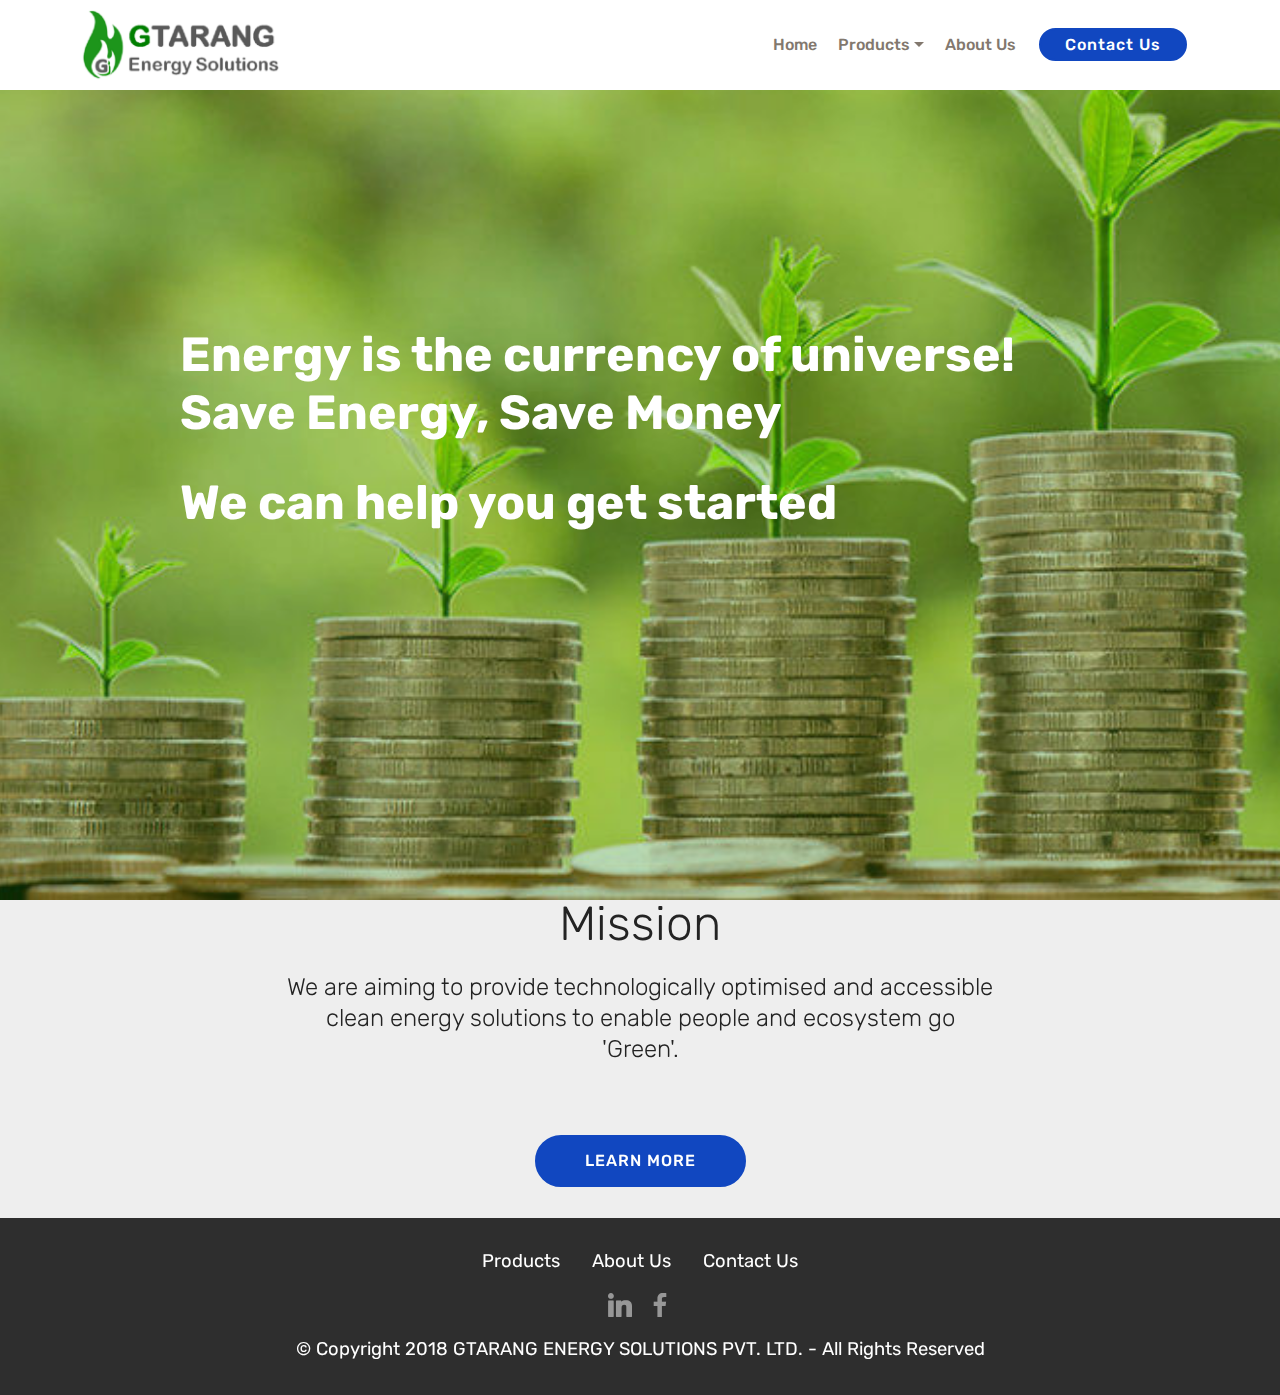
<file: home.html>
<!DOCTYPE html>
<html >
<head>
  <!-- Site made with Mobirise Website Builder v4.9.2, https://mobirise.com -->
  <meta charset="UTF-8">
  <meta http-equiv="X-UA-Compatible" content="IE=edge">
  <meta name="generator" content="Mobirise v4.9.2, mobirise.com">
  <meta name="viewport" content="width=device-width, initial-scale=1, minimum-scale=1">
  <link rel="shortcut icon" href="assets/images/logo4-418x152.png" type="image/x-icon">
  <meta name="description" content="">
  <title>Home</title>
  <link rel="stylesheet" href="assets/web/assets/mobirise-icons/mobirise-icons.css">
  <link rel="stylesheet" href="assets/tether/tether.min.css">
  <link rel="stylesheet" href="assets/bootstrap/css/bootstrap.min.css">
  <link rel="stylesheet" href="assets/bootstrap/css/bootstrap-grid.min.css">
  <link rel="stylesheet" href="assets/bootstrap/css/bootstrap-reboot.min.css">
  <link rel="stylesheet" href="assets/socicon/css/styles.css">
  <link rel="stylesheet" href="assets/dropdown/css/style.css">
  <link rel="stylesheet" href="assets/theme/css/style.css">
  <link rel="stylesheet" href="assets/mobirise/css/mbr-additional.css" type="text/css">
  
  
  
</head>
<body>
  <section class="menu cid-qTkzRZLJNu" once="menu" id="menu1-0">

    

    <nav class="navbar navbar-expand beta-menu navbar-dropdown align-items-center navbar-fixed-top navbar-toggleable-sm">
        <button class="navbar-toggler navbar-toggler-right" type="button" data-toggle="collapse" data-target="#navbarSupportedContent" aria-controls="navbarSupportedContent" aria-expanded="false" aria-label="Toggle navigation">
            <div class="hamburger">
                <span></span>
                <span></span>
                <span></span>
                <span></span>
            </div>
        </button>
        <div class="menu-logo">
            <div class="navbar-brand">
                <span class="navbar-logo">
                    <a href="home.html">
                         <img src="assets/images/logo4-418x152.png" alt="Mobirise" title="" style="height: 4.6rem;">
                    </a>
                </span>
                
            </div>
        </div>
        <div class="collapse navbar-collapse" id="navbarSupportedContent">
            <ul class="navbar-nav nav-dropdown" data-app-modern-menu="true"><li class="nav-item">
                    <a class="nav-link link text-info display-4" href="https://mobirise.com">
                        </a>
                </li>
                <li class="nav-item dropdown">
                    <a class="nav-link link text-info display-4" href="index.html#header2-1" aria-expanded="false">
                        
                        Home</a>
                </li><li class="nav-item dropdown open"><a class="nav-link link text-info dropdown-toggle display-4" href="https://mobirise.com" aria-expanded="true" data-toggle="dropdown-submenu">
                        
                        Products</a><div class="dropdown-menu"><a class="text-info dropdown-item display-4" href="page1.html" aria-expanded="false">Industrial Heating Solution</a><a class="text-info dropdown-item display-4" href="page6.html" aria-expanded="false">Outdoor Camping Stove</a></div></li><li class="nav-item"><a class="nav-link link text-info display-4" href="page7.html" aria-expanded="false">
                        
                        About Us
                    </a></li></ul>
            <div class="navbar-buttons mbr-section-btn"><a class="btn btn-sm btn-primary display-4" href="contact.html">Contact Us</a></div>
        </div>
    </nav>
</section>

<section class="engine"><a href="https://mobirise.info/p">website templates free download</a></section><section class="cid-qTkA127IK8 mbr-fullscreen mbr-parallax-background" id="header2-1">

    

    <div class="mbr-overlay" style="opacity: 0.3; background-color: rgb(24, 131, 8);"></div>

    <div class="container align-center">
        <div class="row justify-content-md-center">
            <div class="mbr-white col-md-10">
                <h1 class="mbr-section-title mbr-bold pb-3 mbr-fonts-style display-2">
                    Energy is the currency of universe!<br>Save Energy, Save Money</h1>
                
                <p class="mbr-text pb-3 mbr-fonts-style display-2"><strong>
                    We can help you get started</strong></p>
                
            </div>
        </div>
    </div>
    
</section>

<section class="mbr-section content4 cid-rhLEW9S0BF" id="content4-3">

    

    <div class="container">
        <div class="media-container-row">
            <div class="title col-12 col-md-8">
                <h2 class="align-center pb-3 mbr-fonts-style display-2">
                    Mission</h2>
                <h3 class="mbr-section-subtitle align-center mbr-light mbr-fonts-style display-5">We are aiming to provide technologically optimised and accessible clean energy solutions to enable people and ecosystem go 'Green'.
<div><br></div></h3>
                <div class="mbr-section-btn align-center py-4"><a class="btn btn-primary display-4" href="industrialsolution.html">LEARN MORE</a></div>
            </div>
        </div>
    </div>
</section>

<section once="" class="cid-rhLHcYX2kV" id="footer7-5">

    

    

    <div class="container">
        <div class="media-container-row align-center mbr-white">
            <div class="row row-links">
                <ul class="foot-menu">
                    
                    
                    
                    
                    
                <li class="foot-menu-item mbr-fonts-style display-7"><a href="industrialsolution.html" class="text-white">Products</a></li><li class="foot-menu-item mbr-fonts-style display-7"><a href="aboutus.html" class="text-white">About Us</a></li><li class="foot-menu-item mbr-fonts-style display-7"><a href="contact.html" class="text-white">Contact Us</a></li></ul>
            </div>
            <div class="row social-row">
                <div class="social-list align-right pb-2">
                    
                    
                    
                    
                    
                    
                <div class="soc-item">
                        <a href="https://www.linkedin.com/company/gtarang-energy-solutions/" target="_blank">
                            <span class="mbr-iconfont mbr-iconfont-social socicon-linkedin socicon"></span>
                        </a>
                    </div><div class="soc-item">
                        <a href="https://www.facebook.com/G-Spark-Stoves-320694028574673/" target="_blank">
                            <span class="mbr-iconfont mbr-iconfont-social socicon-facebook socicon"></span>
                        </a>
                    </div></div>
            </div>
            <div class="row row-copirayt">
                <p class="mbr-text mb-0 mbr-fonts-style mbr-white align-center display-7">
                    © Copyright 2018 GTARANG ENERGY SOLUTIONS PVT. LTD. - All Rights Reserved
                </p>
            </div>
        </div>
    </div>
</section>


  <script src="assets/web/assets/jquery/jquery.min.js"></script>
  <script src="assets/popper/popper.min.js"></script>
  <script src="assets/tether/tether.min.js"></script>
  <script src="assets/bootstrap/js/bootstrap.min.js"></script>
  <script src="assets/dropdown/js/script.min.js"></script>
  <script src="assets/touchswipe/jquery.touch-swipe.min.js"></script>
  <script src="assets/parallax/jarallax.min.js"></script>
  <script src="assets/smoothscroll/smooth-scroll.js"></script>
  <script src="assets/theme/js/script.js"></script>
  
  
</body>
</html>
</file>
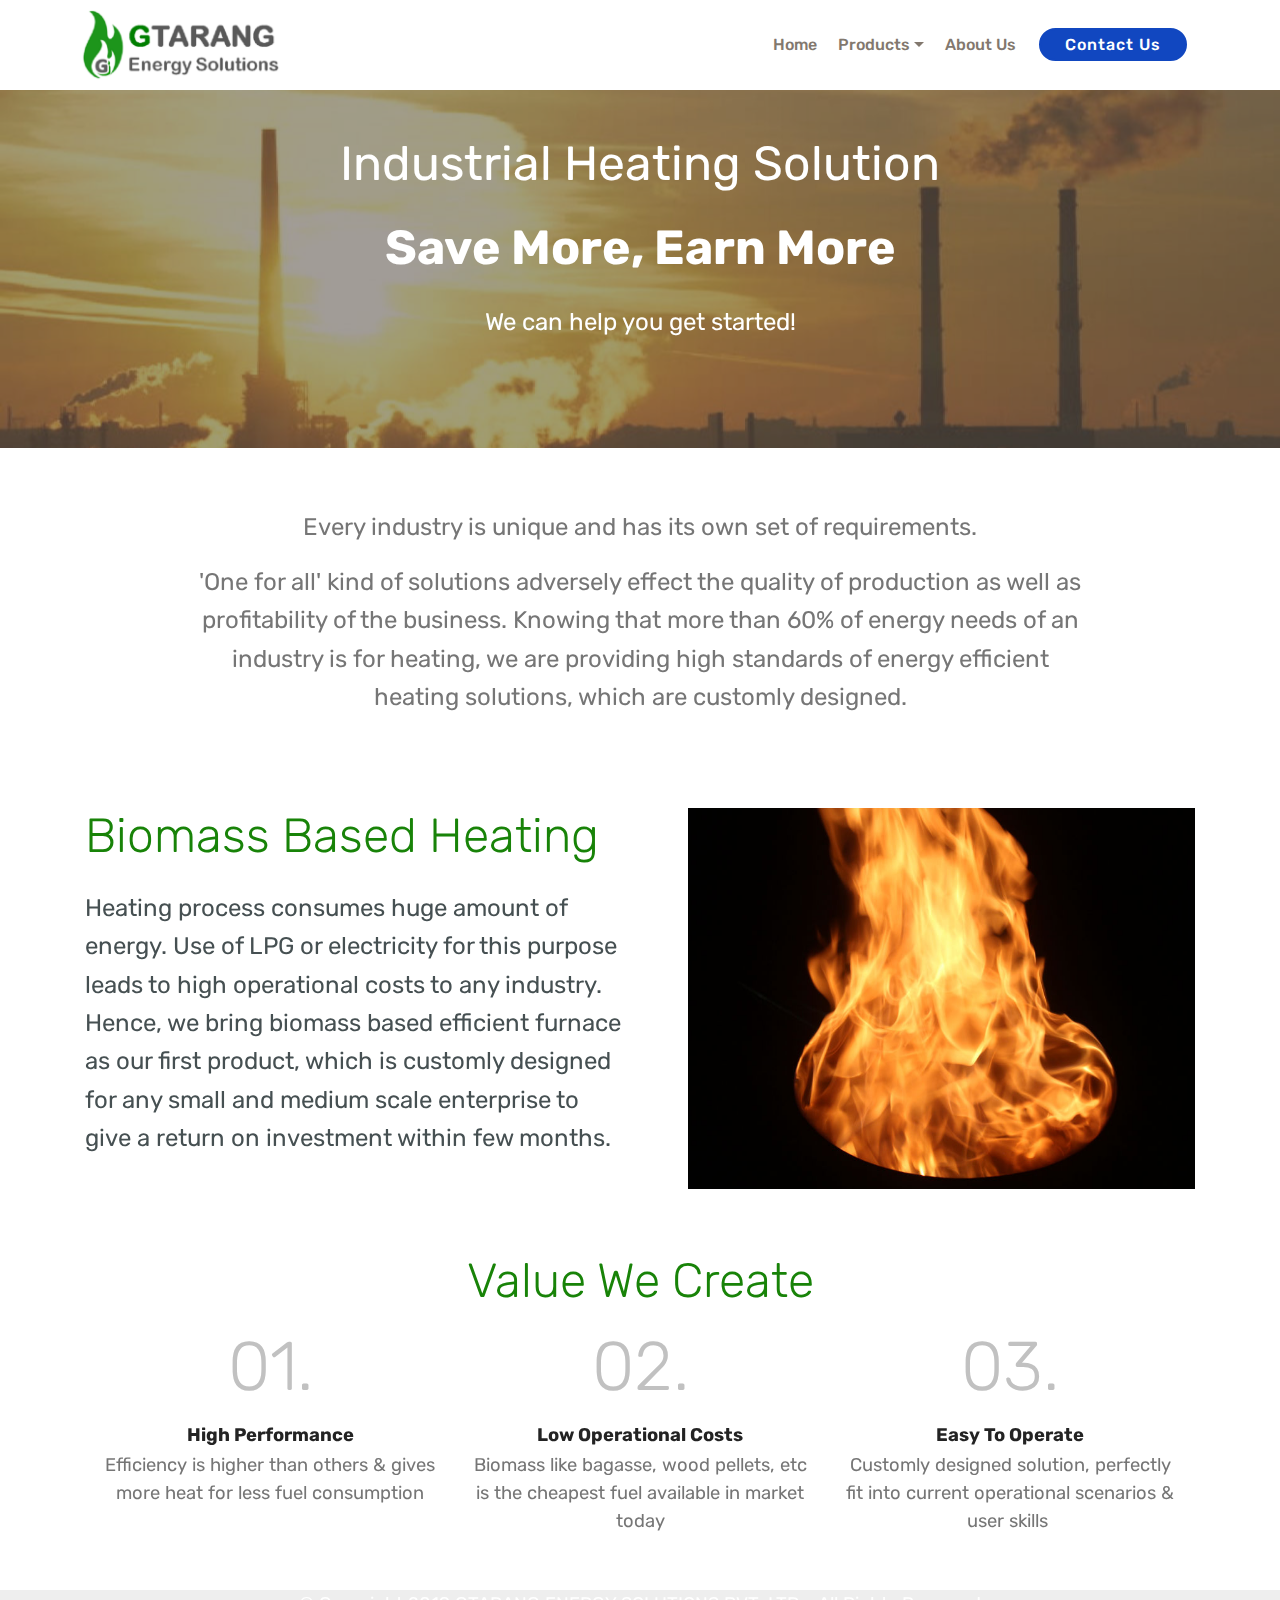
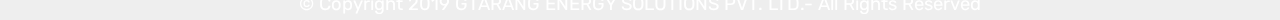
<file: industrialsolution.html>
<!DOCTYPE html>
<html >
<head>
  <!-- Site made with Mobirise Website Builder v4.9.2, https://mobirise.com -->
  <meta charset="UTF-8">
  <meta http-equiv="X-UA-Compatible" content="IE=edge">
  <meta name="generator" content="Mobirise v4.9.2, mobirise.com">
  <meta name="viewport" content="width=device-width, initial-scale=1, minimum-scale=1">
  <link rel="shortcut icon" href="assets/images/logo4-418x152.png" type="image/x-icon">
  <meta name="description" content="Website Builder Description">
  <title>Industrial Heating Solution</title>
  <link rel="stylesheet" href="assets/web/assets/mobirise-icons/mobirise-icons.css">
  <link rel="stylesheet" href="assets/tether/tether.min.css">
  <link rel="stylesheet" href="assets/bootstrap/css/bootstrap.min.css">
  <link rel="stylesheet" href="assets/bootstrap/css/bootstrap-grid.min.css">
  <link rel="stylesheet" href="assets/bootstrap/css/bootstrap-reboot.min.css">
  <link rel="stylesheet" href="assets/dropdown/css/style.css">
  <link rel="stylesheet" href="assets/theme/css/style.css">
  <link rel="stylesheet" href="assets/mobirise/css/mbr-additional.css" type="text/css">
  
  
  
</head>
<body>
  <section class="menu cid-qTkzRZLJNu" once="menu" id="menu1-6">

    

    <nav class="navbar navbar-expand beta-menu navbar-dropdown align-items-center navbar-fixed-top navbar-toggleable-sm">
        <button class="navbar-toggler navbar-toggler-right" type="button" data-toggle="collapse" data-target="#navbarSupportedContent" aria-controls="navbarSupportedContent" aria-expanded="false" aria-label="Toggle navigation">
            <div class="hamburger">
                <span></span>
                <span></span>
                <span></span>
                <span></span>
            </div>
        </button>
        <div class="menu-logo">
            <div class="navbar-brand">
                <span class="navbar-logo">
                    <a href="home.html">
                         <img src="assets/images/logo4-418x152.png" alt="Mobirise" title="" style="height: 4.6rem;">
                    </a>
                </span>
                
            </div>
        </div>
        <div class="collapse navbar-collapse" id="navbarSupportedContent">
            <ul class="navbar-nav nav-dropdown" data-app-modern-menu="true"><li class="nav-item">
                    <a class="nav-link link text-info display-4" href="https://mobirise.com">
                        </a>
                </li>
                <li class="nav-item dropdown">
                    <a class="nav-link link text-info display-4" href="index.html#header2-1" aria-expanded="false">
                        
                        Home</a>
                </li><li class="nav-item dropdown open"><a class="nav-link link text-info dropdown-toggle display-4" href="https://mobirise.com" aria-expanded="true" data-toggle="dropdown-submenu">
                        
                        Products</a><div class="dropdown-menu"><a class="text-info dropdown-item display-4" href="page1.html" aria-expanded="false">Industrial Heating Solution</a><a class="text-info dropdown-item display-4" href="page6.html" aria-expanded="false">Outdoor Camping Stove</a></div></li><li class="nav-item"><a class="nav-link link text-info display-4" href="page7.html" aria-expanded="false">
                        
                        About Us
                    </a></li></ul>
            <div class="navbar-buttons mbr-section-btn"><a class="btn btn-sm btn-primary display-4" href="contact.html">Contact Us</a></div>
        </div>
    </nav>
</section>

<section class="engine"><a href="https://mobirise.info/h">create a web page</a></section><section class="header1 cid-rhLLMmRJG9 mbr-parallax-background" id="header1-h">

    

    <div class="mbr-overlay" style="opacity: 0.6; background-color: rgb(99, 90, 81);">
    </div>

    <div class="container">
        <div class="row justify-content-md-center">
            <div class="mbr-white col-md-10">
                <h1 class="mbr-section-title align-center mbr-bold pb-3 mbr-fonts-style display-2"><span style="font-weight: normal;">Industrial Heating Solution</span></h1>
                <h3 class="mbr-section-subtitle align-center mbr-light pb-3 mbr-fonts-style display-2"><strong>
                    Save More, Earn More</strong></h3>
                <p class="mbr-text align-center pb-3 mbr-fonts-style display-5">We can help you get started!</p>
                
            </div>
        </div>
    </div>

</section>

<section class="mbr-section article content1 cid-rhLMO9M8TF" id="content1-i">
    
     

    <div class="container">
        <div class="media-container-row">
            <div class="mbr-text col-12 mbr-fonts-style display-5 col-md-10"><p>Every industry is unique and has its own set of requirements. 
</p><p>'One for all' kind of solutions adversely effect the quality of production as well as profitability of the business. Knowing that more than 60% of energy needs of an industry is for heating, we are providing high standards of energy efficient heating solutions, which are customly designed.
</p></div>
        </div>
    </div>
</section>

<section class="header3 cid-rhMxXRAzVX" id="header3-l">

    

    

    <div class="container">
        <div class="media-container-row">
            <div class="mbr-figure" style="width: 100%;">
                <img src="assets/images/img-2161-1014x761.jpg" alt="Mobirise" title="">
            </div>

            <div class="media-content">
                <h1 class="mbr-section-title mbr-white pb-3 mbr-fonts-style display-2">
                    Biomass Based Heating&nbsp;</h1>
                
                <div class="mbr-section-text mbr-white pb-3 ">
                    <p class="mbr-text mbr-fonts-style display-5">Heating process consumes huge amount of energy. Use of LPG or electricity for this purpose leads to high operational costs to any industry. Hence, we bring biomass based efficient furnace as our first product, which is customly designed for any small and medium scale enterprise to give a return on investment within few months.&nbsp;<br></p>
                </div>
                
            </div>
        </div>
    </div>

</section>

<section class="counters6 counters cid-rhMBJvOU80" id="counters6-m">

    

    

    <div class="container pt-4 mt-2">
        <h2 class="mbr-section-title pb-3 align-center mbr-fonts-style display-2">Value We Create</h2>
        
        <div>
                <div class="cards-container">
                    <div class="card col-12 col-md-6 col-lg-4 pb-md-4">
                        <div class="panel-item align-center">
                            <div class="card-img pb-3">
                                <h3 class="img-text mbr-fonts-style display-1">01.</h3>
                            </div>
                            <div class="card-text">
                                <h4 class="mbr-content-title mbr-bold mbr-fonts-style display-7">High Performance</h4>
                                <p class="mbr-content-text mbr-fonts-style display-7">
                                    Efficiency is higher than others &amp; gives more heat for less fuel consumption</p>
                            </div>
                        </div>
                    </div>
                    <div class="card col-12 col-md-6 col-lg-4 pb-md-4">
                        <div class="panel-item align-center">
                            <div class="card-img pb-3">
                                <h3 class="img-text mbr-fonts-style display-1">02.</h3>
                            </div>
                            <div class="card-text">
                                <h4 class="mbr-content-title mbr-bold mbr-fonts-style display-7">Low Operational Costs</h4>
                                <p class="mbr-content-text mbr-fonts-style display-7">Biomass like bagasse, wood pellets, etc is the cheapest fuel available in market today
<br></p>
                            </div>
                        </div>
                    </div>
                    <div class="card col-12 col-md-6 col-lg-4 last-child">
                        <div class="panel-item align-center">
                            <div class="card-img pb-3">
                                <h3 class="img-text mbr-fonts-style display-1">03.</h3>
                            </div>
                            <div class="card-text">
                                <h4 class="mbr-content-title mbr-bold mbr-fonts-style display-7">Easy To Operate</h4>
                                <p class="mbr-content-text mbr-fonts-style display-7">Customly designed solution, perfectly fit into current operational scenarios &amp; user skills&nbsp;<br></p>
                            </div>
                        </div>
                    </div>
                    
                </div>
            </div>
    </div>
</section>

<section once="" class="cid-rhWTRoQ7FK" id="footer6-15">

    

    

    <div class="container">
        <div class="media-container-row align-center mbr-white">
            <div class="col-12">
                <p class="mbr-text mb-0 mbr-fonts-style display-7">
                    © Copyright 2019 GTARANG ENERGY SOLUTIONS PVT. LTD.- All Rights Reserved
                </p>
            </div>
        </div>
    </div>
</section>


  <script src="assets/web/assets/jquery/jquery.min.js"></script>
  <script src="assets/popper/popper.min.js"></script>
  <script src="assets/tether/tether.min.js"></script>
  <script src="assets/bootstrap/js/bootstrap.min.js"></script>
  <script src="assets/dropdown/js/script.min.js"></script>
  <script src="assets/touchswipe/jquery.touch-swipe.min.js"></script>
  <script src="assets/parallax/jarallax.min.js"></script>
  <script src="assets/viewportchecker/jquery.viewportchecker.js"></script>
  <script src="assets/smoothscroll/smooth-scroll.js"></script>
  <script src="assets/theme/js/script.js"></script>
  
  
</body>
</html>
</file>
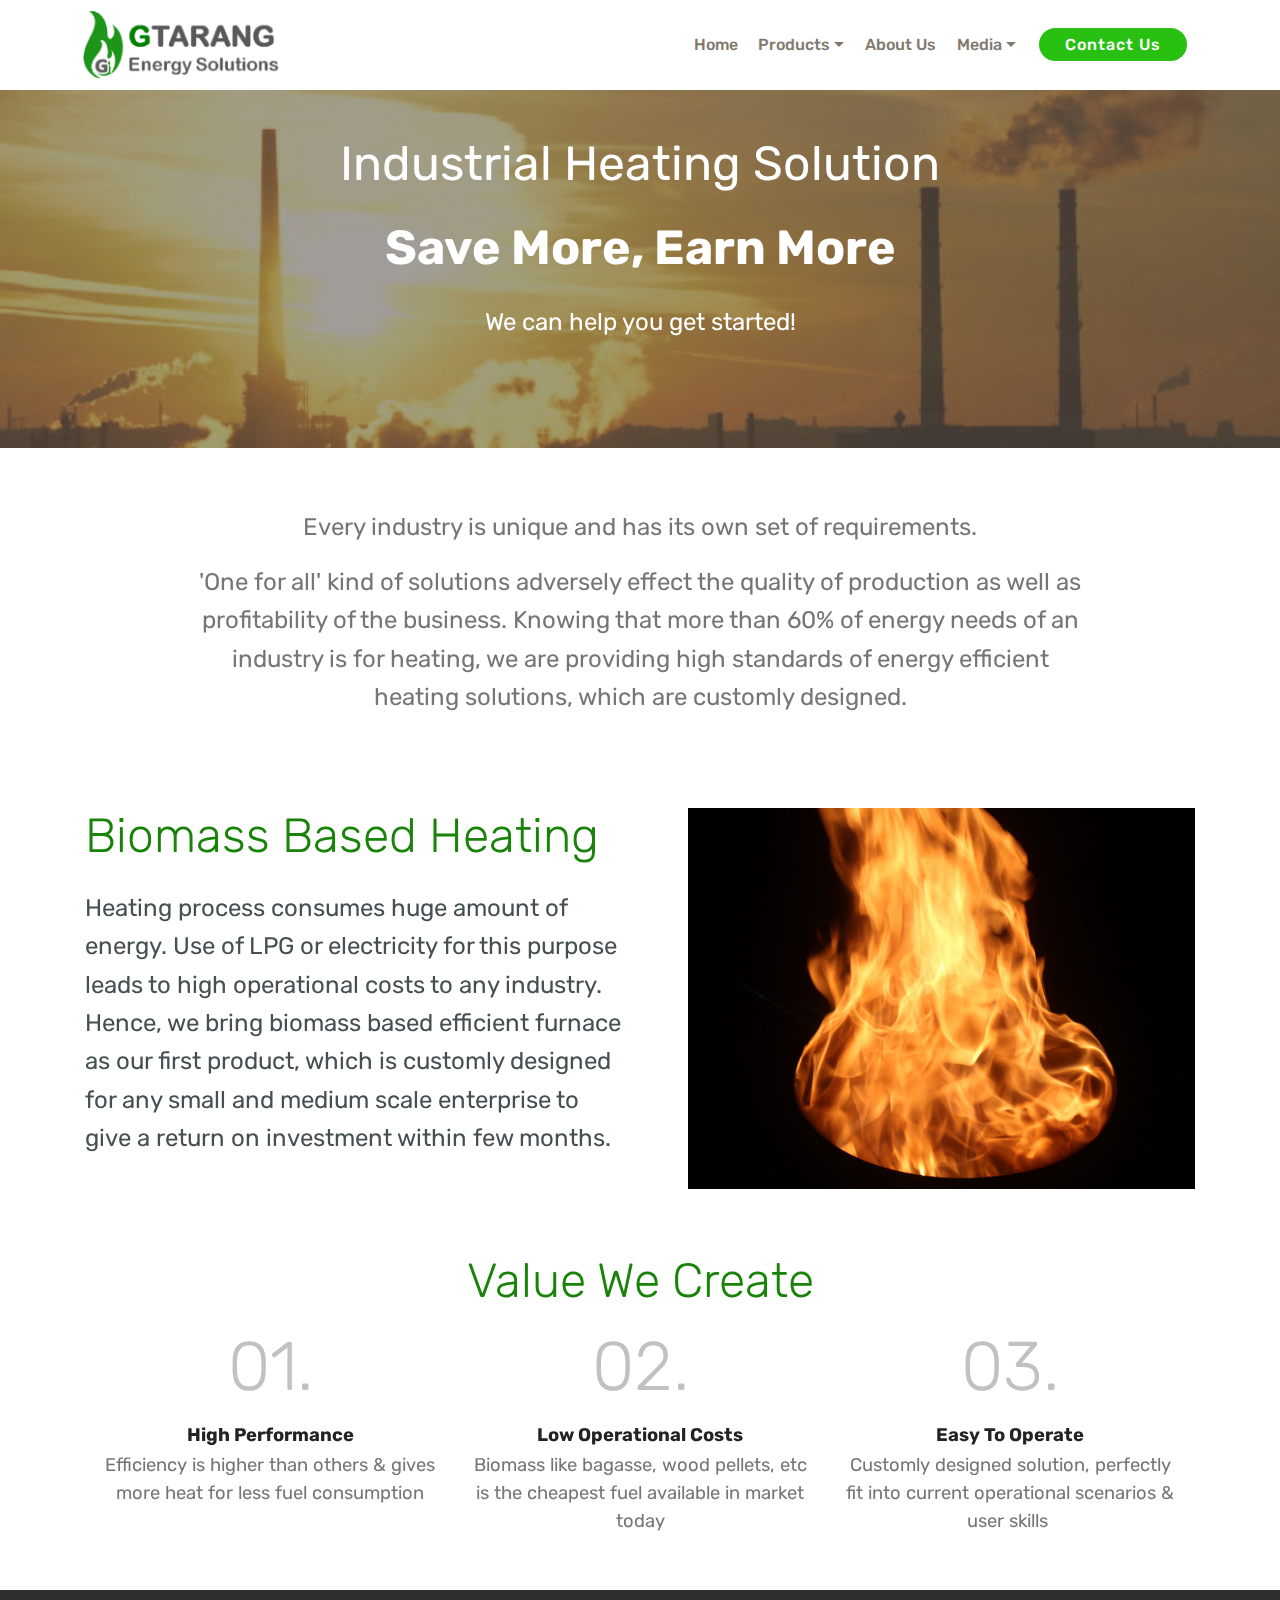
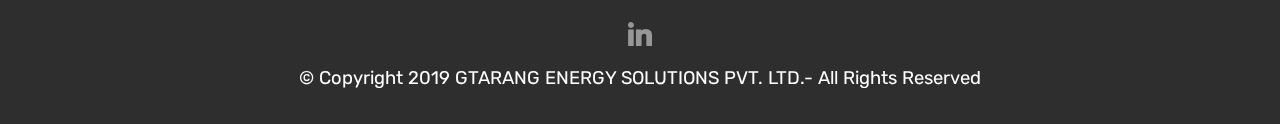
<file: page1.html>
<!DOCTYPE html>
<html >
<head>
  <!-- Site made with Mobirise Website Builder v4.9.2, https://mobirise.com -->
  <meta charset="UTF-8">
  <meta http-equiv="X-UA-Compatible" content="IE=edge">
  <meta name="generator" content="Mobirise v4.9.2, mobirise.com">
  <meta name="viewport" content="width=device-width, initial-scale=1, minimum-scale=1">
  <link rel="shortcut icon" href="assets/images/logo4-418x152.png" type="image/x-icon">
  <meta name="description" content="Website Builder Description">
  <title>Industrial Heating Solution</title>
  <link rel="stylesheet" href="assets/web/assets/mobirise-icons/mobirise-icons.css">
  <link rel="stylesheet" href="assets/tether/tether.min.css">
  <link rel="stylesheet" href="assets/bootstrap/css/bootstrap.min.css">
  <link rel="stylesheet" href="assets/bootstrap/css/bootstrap-grid.min.css">
  <link rel="stylesheet" href="assets/bootstrap/css/bootstrap-reboot.min.css">
  <link rel="stylesheet" href="assets/socicon/css/styles.css">
  <link rel="stylesheet" href="assets/dropdown/css/style.css">
  <link rel="stylesheet" href="assets/theme/css/style.css">
  <link rel="stylesheet" href="assets/mobirise/css/mbr-additional.css" type="text/css">
  
  
  
</head>
<body>
  <section class="menu cid-qTkzRZLJNu" once="menu" id="menu1-6">

    

    <nav class="navbar navbar-expand beta-menu navbar-dropdown align-items-center navbar-fixed-top navbar-toggleable-sm">
        <button class="navbar-toggler navbar-toggler-right" type="button" data-toggle="collapse" data-target="#navbarSupportedContent" aria-controls="navbarSupportedContent" aria-expanded="false" aria-label="Toggle navigation">
            <div class="hamburger">
                <span></span>
                <span></span>
                <span></span>
                <span></span>
            </div>
        </button>
        <div class="menu-logo">
            <div class="navbar-brand">
                <span class="navbar-logo">
                    <a href="index.html">
                         <img src="assets/images/logo4-418x152.png" alt="Mobirise" title="" style="height: 4.6rem;">
                    </a>
                </span>
                
            </div>
        </div>
        <div class="collapse navbar-collapse" id="navbarSupportedContent">
            <ul class="navbar-nav nav-dropdown" data-app-modern-menu="true"><li class="nav-item">
                    <a class="nav-link link text-info display-4" href="https://mobirise.com">
                        </a>
                </li>
                <li class="nav-item dropdown">
                    <a class="nav-link link text-info display-4" href="index.html" aria-expanded="false">
                        
                        Home</a>
                </li><li class="nav-item dropdown open"><a class="nav-link link dropdown-toggle text-info display-4" href="index.html#header2-1" aria-expanded="true" data-toggle="dropdown-submenu">
                        
                        Products</a>  <div class="dropdown-menu"><a class="dropdown-item text-info display-4" href="page1.html" aria-expanded="false">Industrial Heating Solution</a><a class="text-info dropdown-item display-4" href="http://www.gsparkstove.com" aria-expanded="false" target="_blank">Campingstove for Travel</a></div></li><li class="nav-item"><a class="nav-link link text-info display-4" href="page7.html" aria-expanded="false">
                        
                        About Us
                    </a> </li><li class="nav-item dropdown"><a class="nav-link link text-info dropdown-toggle display-4" href="page5.html" aria-expanded="true" data-toggle="dropdown-submenu">Media</a><div class="dropdown-menu"><a class="text-info dropdown-item display-4" href="page5.html" aria-expanded="false">News</a></div>    </li></ul>
            <div class="navbar-buttons mbr-section-btn"><a class="btn btn-sm btn-danger display-4" href="page9.html">Contact Us</a></div>
        </div>
    </nav>
</section>

<section class="engine"><a href="https://mobirise.info/f">easy site maker</a></section><section class="header1 cid-rhLLMmRJG9 mbr-parallax-background" id="header1-h">

    

    <div class="mbr-overlay" style="opacity: 0.6; background-color: rgb(99, 90, 81);">
    </div>

    <div class="container">
        <div class="row justify-content-md-center">
            <div class="mbr-white col-md-10">
                <h1 class="mbr-section-title align-center mbr-bold pb-3 mbr-fonts-style display-2"><span style="font-weight: normal;">Industrial Heating Solution</span></h1>
                <h3 class="mbr-section-subtitle align-center mbr-light pb-3 mbr-fonts-style display-2"><strong>
                    Save More, Earn More</strong></h3>
                <p class="mbr-text align-center pb-3 mbr-fonts-style display-5">We can help you get started!</p>
                
            </div>
        </div>
    </div>

</section>

<section class="mbr-section article content1 cid-rhLMO9M8TF" id="content1-i">
    
     

    <div class="container">
        <div class="media-container-row">
            <div class="mbr-text col-12 mbr-fonts-style display-5 col-md-10"><p>Every industry is unique and has its own set of requirements. 
</p><p>'One for all' kind of solutions adversely effect the quality of production as well as profitability of the business. Knowing that more than 60% of energy needs of an industry is for heating, we are providing high standards of energy efficient heating solutions, which are customly designed.
</p></div>
        </div>
    </div>
</section>

<section class="header3 cid-rhMxXRAzVX" id="header3-l">

    

    

    <div class="container">
        <div class="media-container-row">
            <div class="mbr-figure" style="width: 100%;">
                <img src="assets/images/img-2161-1014x761.jpg" alt="Mobirise" title="">
            </div>

            <div class="media-content">
                <h1 class="mbr-section-title mbr-white pb-3 mbr-fonts-style display-2">
                    Biomass Based Heating&nbsp;</h1>
                
                <div class="mbr-section-text mbr-white pb-3 ">
                    <p class="mbr-text mbr-fonts-style display-5">Heating process consumes huge amount of energy. Use of LPG or electricity for this purpose leads to high operational costs to any industry. Hence, we bring biomass based efficient furnace as our first product, which is customly designed for any small and medium scale enterprise to give a return on investment within few months.&nbsp;<br></p>
                </div>
                
            </div>
        </div>
    </div>

</section>

<section class="counters6 counters cid-rhMBJvOU80" id="counters6-m">

    

    

    <div class="container pt-4 mt-2">
        <h2 class="mbr-section-title pb-3 align-center mbr-fonts-style display-2">Value We Create</h2>
        
        <div>
                <div class="cards-container">
                    <div class="card col-12 col-md-6 col-lg-4 pb-md-4">
                        <div class="panel-item align-center">
                            <div class="card-img pb-3">
                                <h3 class="img-text mbr-fonts-style display-1">01.</h3>
                            </div>
                            <div class="card-text">
                                <h4 class="mbr-content-title mbr-bold mbr-fonts-style display-7">High Performance</h4>
                                <p class="mbr-content-text mbr-fonts-style display-7">
                                    Efficiency is higher than others &amp; gives more heat for less fuel consumption</p>
                            </div>
                        </div>
                    </div>
                    <div class="card col-12 col-md-6 col-lg-4 pb-md-4">
                        <div class="panel-item align-center">
                            <div class="card-img pb-3">
                                <h3 class="img-text mbr-fonts-style display-1">02.</h3>
                            </div>
                            <div class="card-text">
                                <h4 class="mbr-content-title mbr-bold mbr-fonts-style display-7">Low Operational Costs</h4>
                                <p class="mbr-content-text mbr-fonts-style display-7">Biomass like bagasse, wood pellets, etc is the cheapest fuel available in market today
<br></p>
                            </div>
                        </div>
                    </div>
                    <div class="card col-12 col-md-6 col-lg-4 last-child">
                        <div class="panel-item align-center">
                            <div class="card-img pb-3">
                                <h3 class="img-text mbr-fonts-style display-1">03.</h3>
                            </div>
                            <div class="card-text">
                                <h4 class="mbr-content-title mbr-bold mbr-fonts-style display-7">Easy To Operate</h4>
                                <p class="mbr-content-text mbr-fonts-style display-7">Customly designed solution, perfectly fit into current operational scenarios &amp; user skills&nbsp;<br></p>
                            </div>
                        </div>
                    </div>
                    
                </div>
            </div>
    </div>
</section>

<section once="" class="cid-rktzvqcnjw" id="footer7-1p">

    

    

    <div class="container">
        <div class="media-container-row align-center mbr-white">
            
            <div class="row social-row">
                <div class="social-list align-right pb-2">
                    
                    
                    
                    
                    
                    
                <div class="soc-item">
                        <a href="https://www.linkedin.com/company/gtarang-energy-solutions/" target="_blank">
                            <span class="mbr-iconfont mbr-iconfont-social socicon-linkedin socicon"></span>
                        </a>
                    </div></div>
            </div>
            <div class="row row-copirayt">
                <p class="mbr-text mb-0 mbr-fonts-style mbr-white align-center display-7">© Copyright 2019 GTARANG ENERGY SOLUTIONS PVT. LTD.- All Rights Reserved</p>
            </div>
        </div>
    </div>
</section>


  <script src="assets/web/assets/jquery/jquery.min.js"></script>
  <script src="assets/popper/popper.min.js"></script>
  <script src="assets/tether/tether.min.js"></script>
  <script src="assets/bootstrap/js/bootstrap.min.js"></script>
  <script src="assets/smoothscroll/smooth-scroll.js"></script>
  <script src="assets/touchswipe/jquery.touch-swipe.min.js"></script>
  <script src="assets/parallax/jarallax.min.js"></script>
  <script src="assets/viewportchecker/jquery.viewportchecker.js"></script>
  <script src="assets/dropdown/js/script.min.js"></script>
  <script src="assets/theme/js/script.js"></script>
  
  
</body>
</html>
</file>
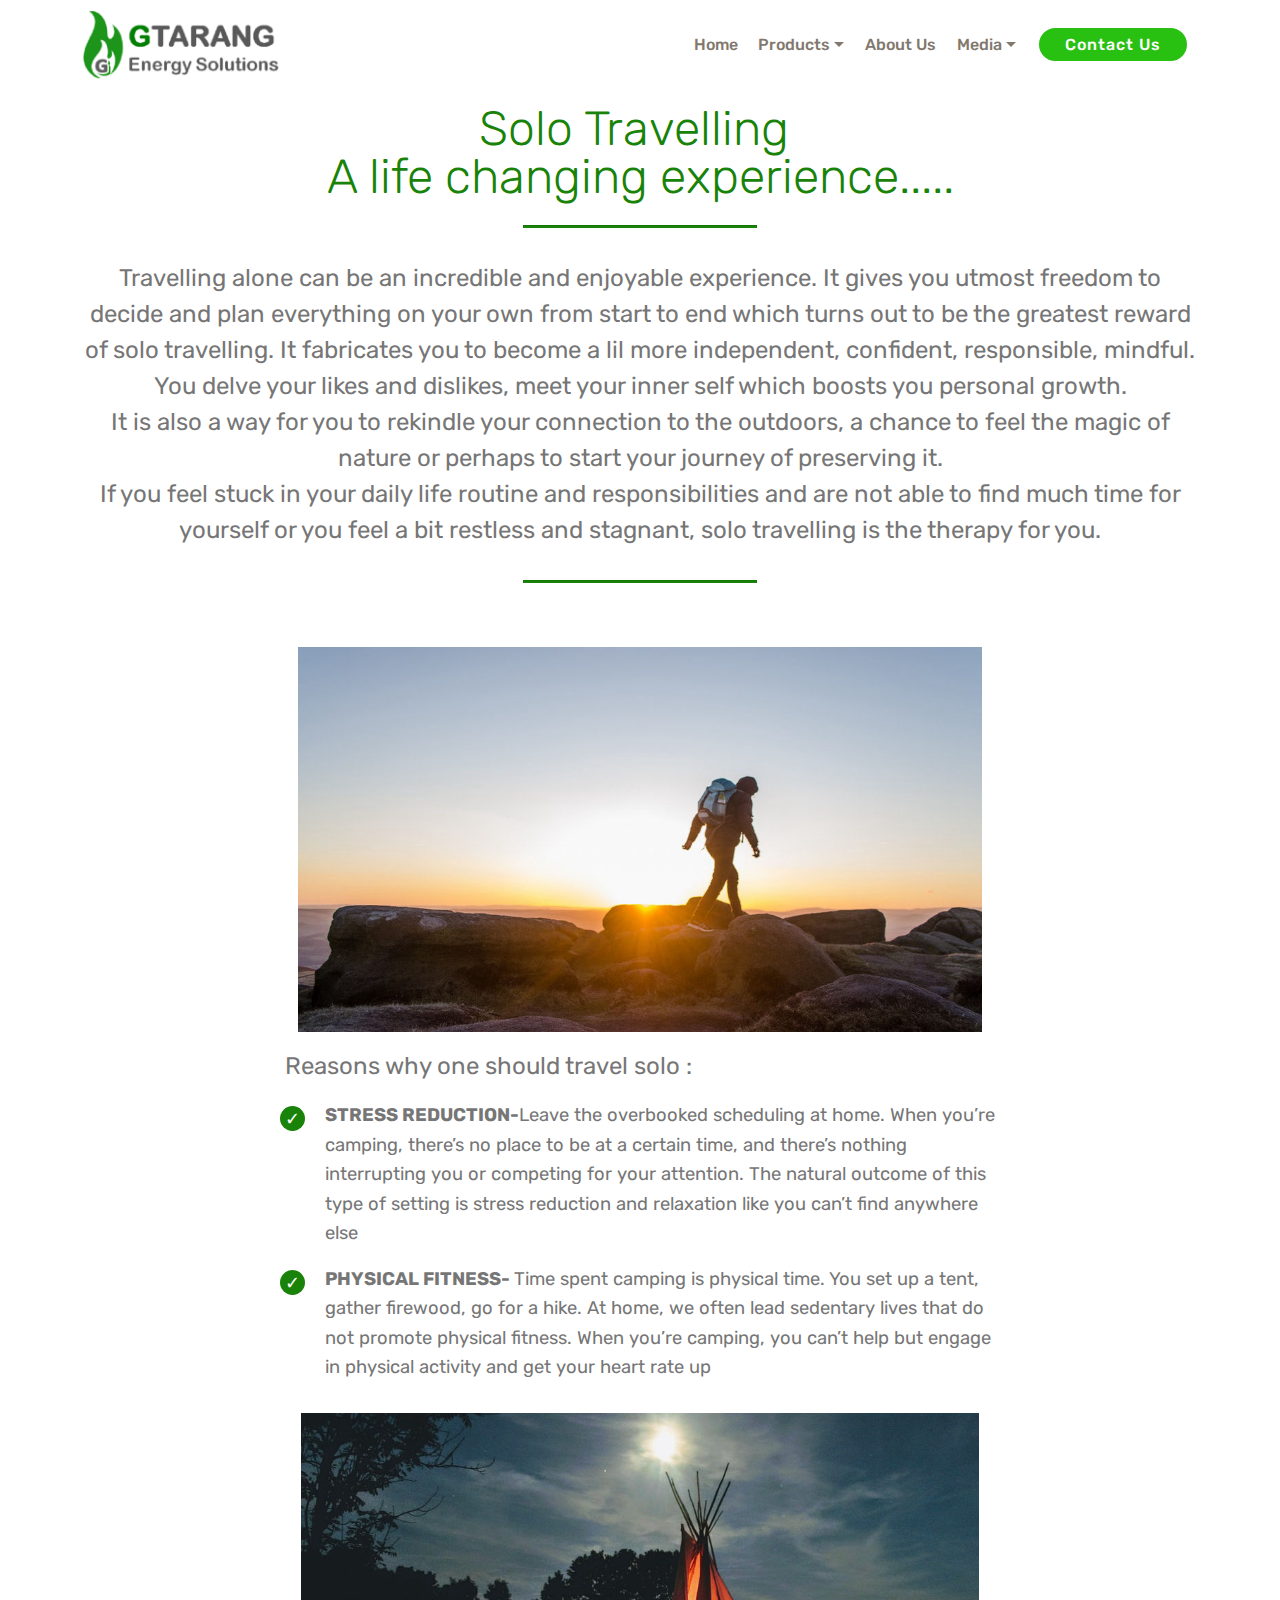
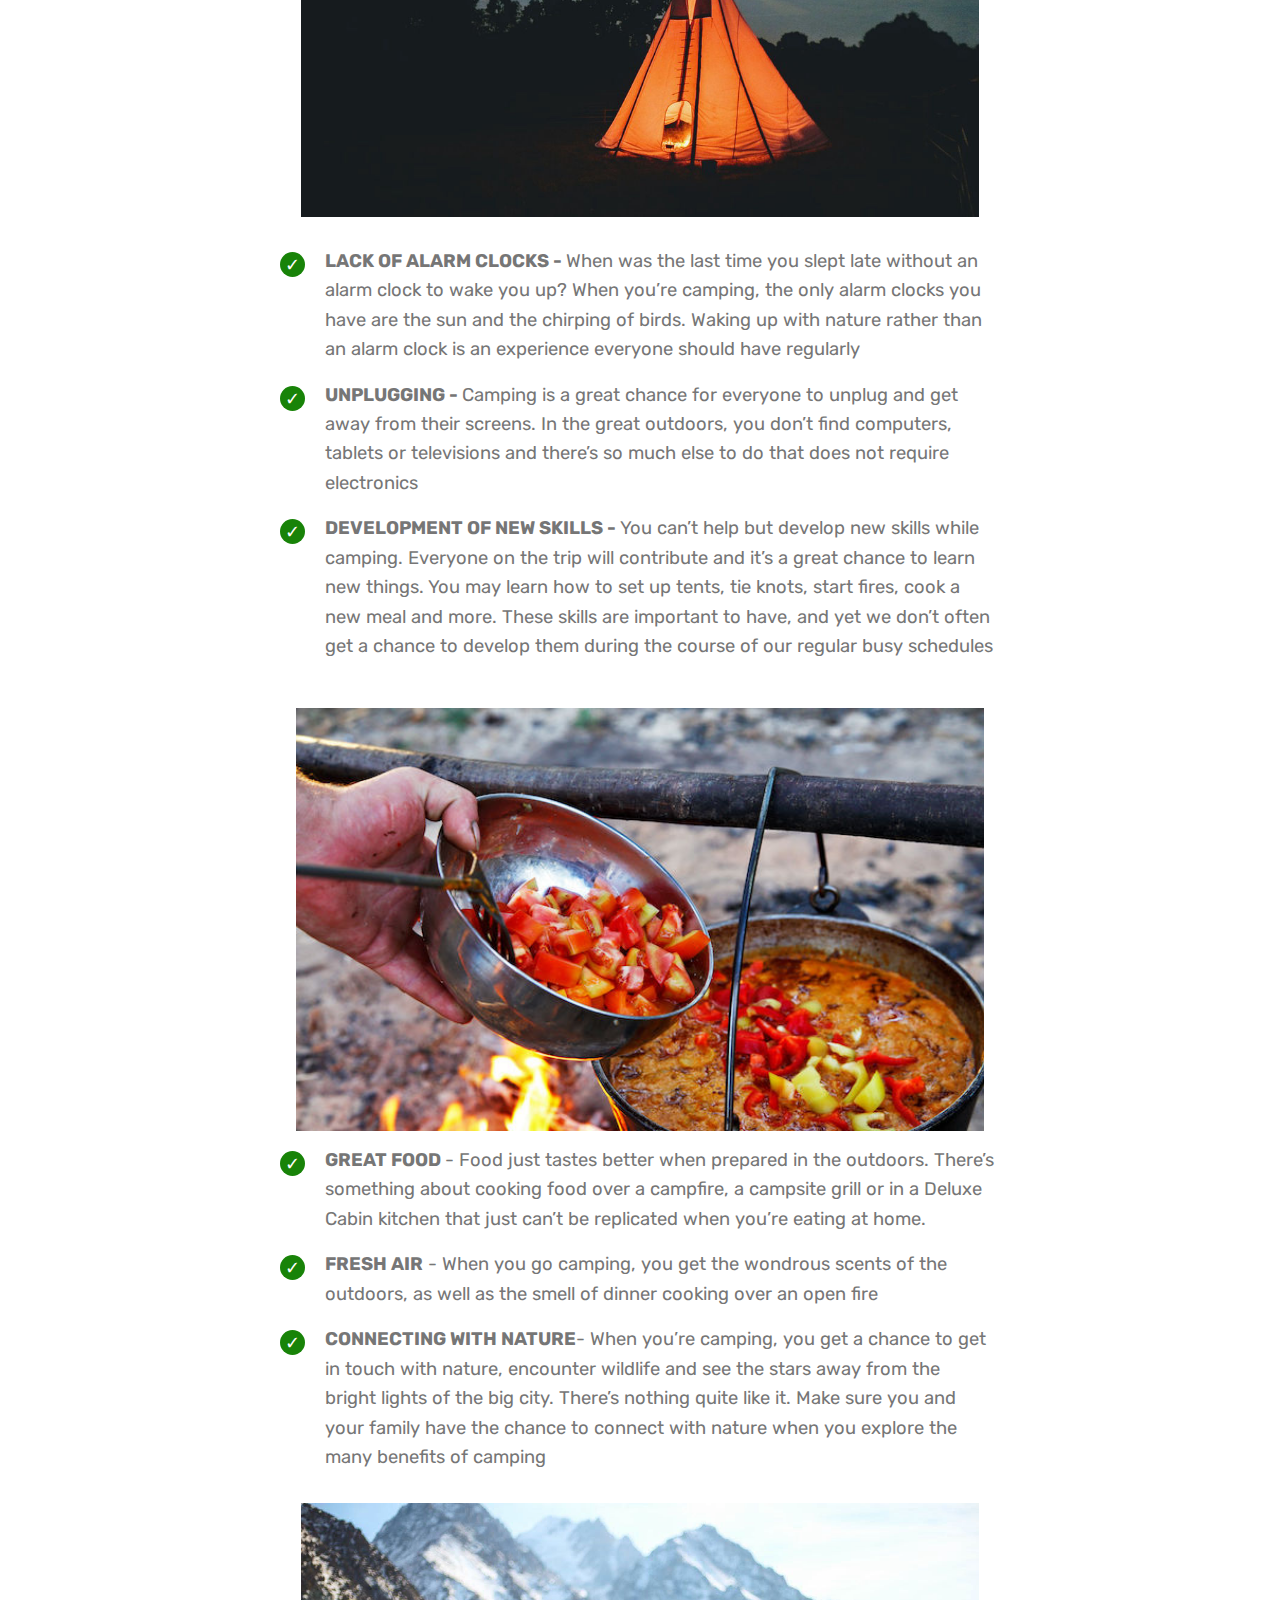
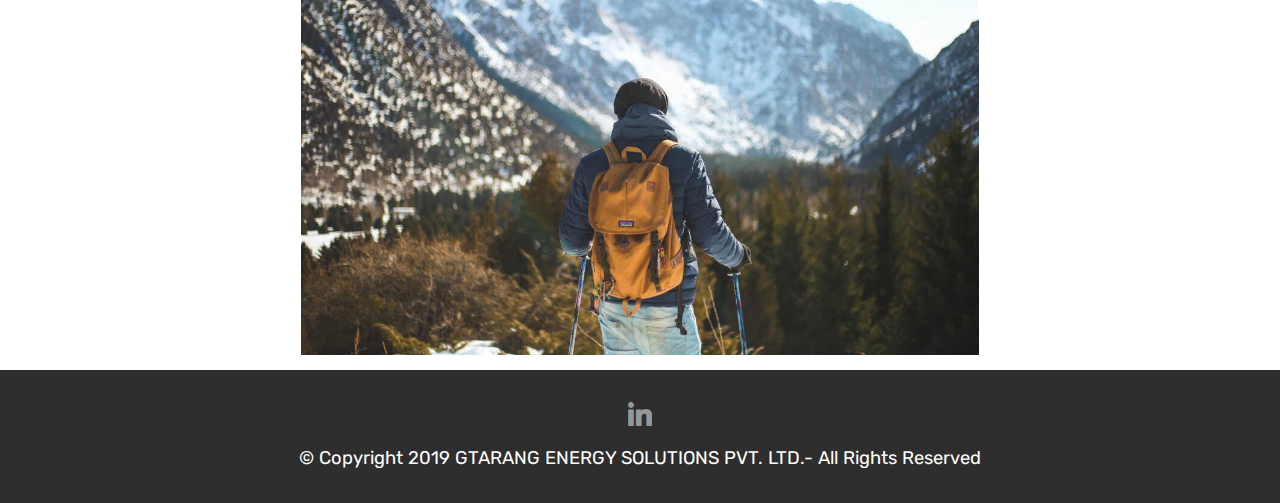
<file: page10.html>
<!DOCTYPE html>
<html >
<head>
  <!-- Site made with Mobirise Website Builder v4.9.2, https://mobirise.com -->
  <meta charset="UTF-8">
  <meta http-equiv="X-UA-Compatible" content="IE=edge">
  <meta name="generator" content="Mobirise v4.9.2, mobirise.com">
  <meta name="viewport" content="width=device-width, initial-scale=1, minimum-scale=1">
  <link rel="shortcut icon" href="assets/images/logo4-418x152.png" type="image/x-icon">
  <meta name="description" content="Website Generator Description">
  <title>Solo camping</title>
  <link rel="stylesheet" href="assets/tether/tether.min.css">
  <link rel="stylesheet" href="assets/bootstrap/css/bootstrap.min.css">
  <link rel="stylesheet" href="assets/bootstrap/css/bootstrap-grid.min.css">
  <link rel="stylesheet" href="assets/bootstrap/css/bootstrap-reboot.min.css">
  <link rel="stylesheet" href="assets/dropdown/css/style.css">
  <link rel="stylesheet" href="assets/socicon/css/styles.css">
  <link rel="stylesheet" href="assets/theme/css/style.css">
  <link rel="stylesheet" href="assets/mobirise/css/mbr-additional.css" type="text/css">
  
  
  
</head>
<body>
  <section class="menu cid-qTkzRZLJNu" once="menu" id="menu1-24">

    

    <nav class="navbar navbar-expand beta-menu navbar-dropdown align-items-center navbar-fixed-top navbar-toggleable-sm">
        <button class="navbar-toggler navbar-toggler-right" type="button" data-toggle="collapse" data-target="#navbarSupportedContent" aria-controls="navbarSupportedContent" aria-expanded="false" aria-label="Toggle navigation">
            <div class="hamburger">
                <span></span>
                <span></span>
                <span></span>
                <span></span>
            </div>
        </button>
        <div class="menu-logo">
            <div class="navbar-brand">
                <span class="navbar-logo">
                    <a href="index.html">
                         <img src="assets/images/logo4-418x152.png" alt="Mobirise" title="" style="height: 4.6rem;">
                    </a>
                </span>
                
            </div>
        </div>
        <div class="collapse navbar-collapse" id="navbarSupportedContent">
            <ul class="navbar-nav nav-dropdown" data-app-modern-menu="true"><li class="nav-item">
                    <a class="nav-link link text-info display-4" href="https://mobirise.com">
                        </a>
                </li>
                <li class="nav-item dropdown">
                    <a class="nav-link link text-info display-4" href="index.html" aria-expanded="false">
                        
                        Home</a>
                </li><li class="nav-item dropdown open"><a class="nav-link link dropdown-toggle text-info display-4" href="index.html#header2-1" aria-expanded="true" data-toggle="dropdown-submenu">
                        
                        Products</a>  <div class="dropdown-menu"><a class="dropdown-item text-info display-4" href="page1.html" aria-expanded="false">Industrial Heating Solution</a><a class="text-info dropdown-item display-4" href="http://www.gsparkstove.com" aria-expanded="false" target="_blank">Campingstove for Travel</a></div></li><li class="nav-item"><a class="nav-link link text-info display-4" href="page7.html" aria-expanded="false">
                        
                        About Us
                    </a> </li><li class="nav-item dropdown"><a class="nav-link link text-info dropdown-toggle display-4" href="page5.html" aria-expanded="true" data-toggle="dropdown-submenu">Media</a><div class="dropdown-menu"><a class="text-info dropdown-item display-4" href="page5.html" aria-expanded="false">News</a></div>    </li></ul>
            <div class="navbar-buttons mbr-section-btn"><a class="btn btn-sm btn-danger display-4" href="page9.html">Contact Us</a></div>
        </div>
    </nav>
</section>

<section class="engine"><a href="https://mobirise.info/r">bootstrap template</a></section><section class="mbr-section content4 cid-rmp6GYVuNK" id="content4-26">

    

    <div class="container">
        <div class="media-container-row">
            <div class="title col-12 col-md-8">
                <h2 class="align-center pb-3 mbr-fonts-style display-2">Solo Travelling&nbsp;<br>A life changing experience.....</h2>
                
                
            </div>
        </div>
    </div>
</section>

<section class="mbr-section article content9 cid-rmp6YQzwTN" id="content9-28">
    
     

    <div class="container">
        <div class="inner-container" style="width: 100%;">
            <hr class="line" style="width: 21%;">
            <div class="section-text align-center mbr-fonts-style display-5">Travelling alone can be an incredible and enjoyable experience. It gives you utmost freedom to decide and plan everything on your own from start to end which turns out to be the greatest reward of solo travelling. It fabricates you to become a lil more independent, confident, responsible, mindful. You delve your likes and dislikes, meet your inner self which boosts you personal growth.
<div>
</div><div>It is also a way for you to rekindle your connection to the outdoors, a chance to feel the magic of nature or perhaps to start your journey of preserving it.
</div><div>
</div><div>If you feel stuck in your daily life routine and responsibilities and are not able to find much time for yourself or you feel a bit restless and stagnant, solo travelling is the therapy for you.</div></div>
            <hr class="line" style="width: 21%;">
        </div>
        </div>
</section>

<section class="header4 cid-rmpBJ2XK9s" id="header4-2h">

    

    

    <div class="container">
        <div class="row justify-content-md-center">
            <div class="media-content col-md-10">
                
                
                <div class="mbr-text align-center mbr-white pb-3">
                    
                </div>
                
            </div>
            <div class="mbr-figure pt-5">
                <img src="assets/images/blog1-1-1000x563.jpg" alt="Mobirise" title="" style="width: 60%;">
            </div>
        </div>
    </div>
</section>

<section class="mbr-section article content1 cid-rmp90vMLey" id="content1-2b">
    
     

    <div class="container">
        <div class="media-container-row">
            <div class="mbr-text col-12 mbr-fonts-style display-5 col-md-8"><p>Reasons why one should travel solo :</p></div>
        </div>
    </div>
</section>

<section class="mbr-section article content12 cid-rmpySnJpN0" id="content12-2e">
     

    <div class="container">
        <div class="media-container-row">
            <div class="mbr-text counter-container col-12 col-md-8 mbr-fonts-style display-7">
                <ul>
                    <li><strong>STRESS REDUCTION-</strong>Leave the overbooked scheduling at home. When you’re camping, there’s no place to be at a certain time, and there’s nothing interrupting you or competing for your attention. The natural outcome of this type of setting is stress reduction and relaxation like you can’t find anywhere else</li>
                    <li><strong>PHYSICAL FITNESS- </strong>Time spent camping is physical time. You set up a tent, gather firewood, go for a hike. At home, we often lead sedentary lives that do not promote physical fitness. When you’re camping, you can’t help but engage in physical activity and get your heart rate up</li>
                </ul>
            </div>
        </div>
    </div>
</section>

<section class="cid-rmpCBrlZzP" id="image3-2i">

    

    <figure class="mbr-figure container">
            <div class="image-block" style="width: 61%;">
                <img src="assets/images/blog3-960x572.jpg" width="1400" alt="Mobirise" title="">
                
            </div>
    </figure>
</section>

<section class="mbr-section article content12 cid-rmpyTnjBLP" id="content12-2f">
     

    <div class="container">
        <div class="media-container-row">
            <div class="mbr-text counter-container col-12 col-md-8 mbr-fonts-style display-7">
                <ul>
                    <li><strong>LACK OF ALARM CLOCKS - </strong>When was the last time you slept late without an alarm clock to wake you up? When you’re camping, the only alarm clocks you have are the sun and the chirping of birds. Waking up with nature rather than an alarm clock is an experience everyone should have regularly</li>
                    <li><strong>UNPLUGGING - </strong>Camping is a great chance for everyone to unplug and get away from their screens. In the great outdoors, you don’t find computers, tablets or televisions and there’s so much else to do that does not require electronics</li>
                    <li><strong>DEVELOPMENT OF NEW SKILLS - </strong>You can’t help but develop new skills while camping. Everyone on the trip will contribute and it’s a great chance to learn new things. You may learn how to set up tents, tie knots, start fires, cook a new meal and more. These skills are important to have, and yet we don’t often get a chance to develop them during the course of our regular busy schedules</li>
                </ul>
            </div>
        </div>
    </div>
</section>

<section class="cid-rmpF2UBlYv" id="image3-2k">

    

    <figure class="mbr-figure container">
            <div class="image-block" style="width: 62%;">
                <img src="assets/images/blog-4-650x400.jpg" width="1400" alt="Mobirise" title="">
                
            </div>
    </figure>
</section>

<section class="mbr-section article content12 cid-rmpzO7tpp1" id="content12-2g">
     

    <div class="container">
        <div class="media-container-row">
            <div class="mbr-text counter-container col-12 col-md-8 mbr-fonts-style display-7">
                <ul>
                    <li><strong>GREAT FOOD </strong>- Food just tastes better when prepared in the outdoors. There’s something about cooking food over a campfire, a campsite grill or in a Deluxe Cabin kitchen that just can’t be replicated when you’re eating at home.</li>
                    <li><strong>FRESH AIR</strong> - When you go camping, you get the wondrous scents of the outdoors, as well as the smell of dinner cooking over an open fire</li>
                    <li><strong>CONNECTING WITH NATURE</strong>- When you’re camping, you get a chance to get in touch with nature, encounter wildlife and see the stars away from the bright lights of the big city. There’s nothing quite like it. Make sure you and your family have the chance to connect with nature when you explore the many benefits of camping</li>
                </ul>
            </div>
        </div>
    </div>
</section>

<section class="cid-rmpDpjCiyn" id="image3-2j">

    

    <figure class="mbr-figure container">
            <div class="image-block" style="width: 61%;">
                <img src="assets/images/blog-2-1125x750.jpg" width="1400" alt="Mobirise" title="">
                
            </div>
    </figure>
</section>

<section once="" class="cid-rhLHcYX2kV" id="footer7-25">

    

    

    <div class="container">
        <div class="media-container-row align-center mbr-white">
            
            <div class="row social-row">
                <div class="social-list align-right pb-2">
                    
                    
                    
                    
                    
                    
                <div class="soc-item">
                        <a href="https://www.linkedin.com/company/gtarang-energy-solutions/" target="_blank">
                            <span class="mbr-iconfont mbr-iconfont-social socicon-linkedin socicon"></span>
                        </a>
                    </div></div>
            </div>
            <div class="row row-copirayt">
                <p class="mbr-text mb-0 mbr-fonts-style mbr-white align-center display-7">© Copyright 2019 GTARANG ENERGY SOLUTIONS PVT. LTD.- All Rights Reserved</p>
            </div>
        </div>
    </div>
</section>


  <script src="assets/web/assets/jquery/jquery.min.js"></script>
  <script src="assets/popper/popper.min.js"></script>
  <script src="assets/tether/tether.min.js"></script>
  <script src="assets/bootstrap/js/bootstrap.min.js"></script>
  <script src="assets/smoothscroll/smooth-scroll.js"></script>
  <script src="assets/dropdown/js/script.min.js"></script>
  <script src="assets/touchswipe/jquery.touch-swipe.min.js"></script>
  <script src="assets/theme/js/script.js"></script>
  
  
</body>
</html>
</file>
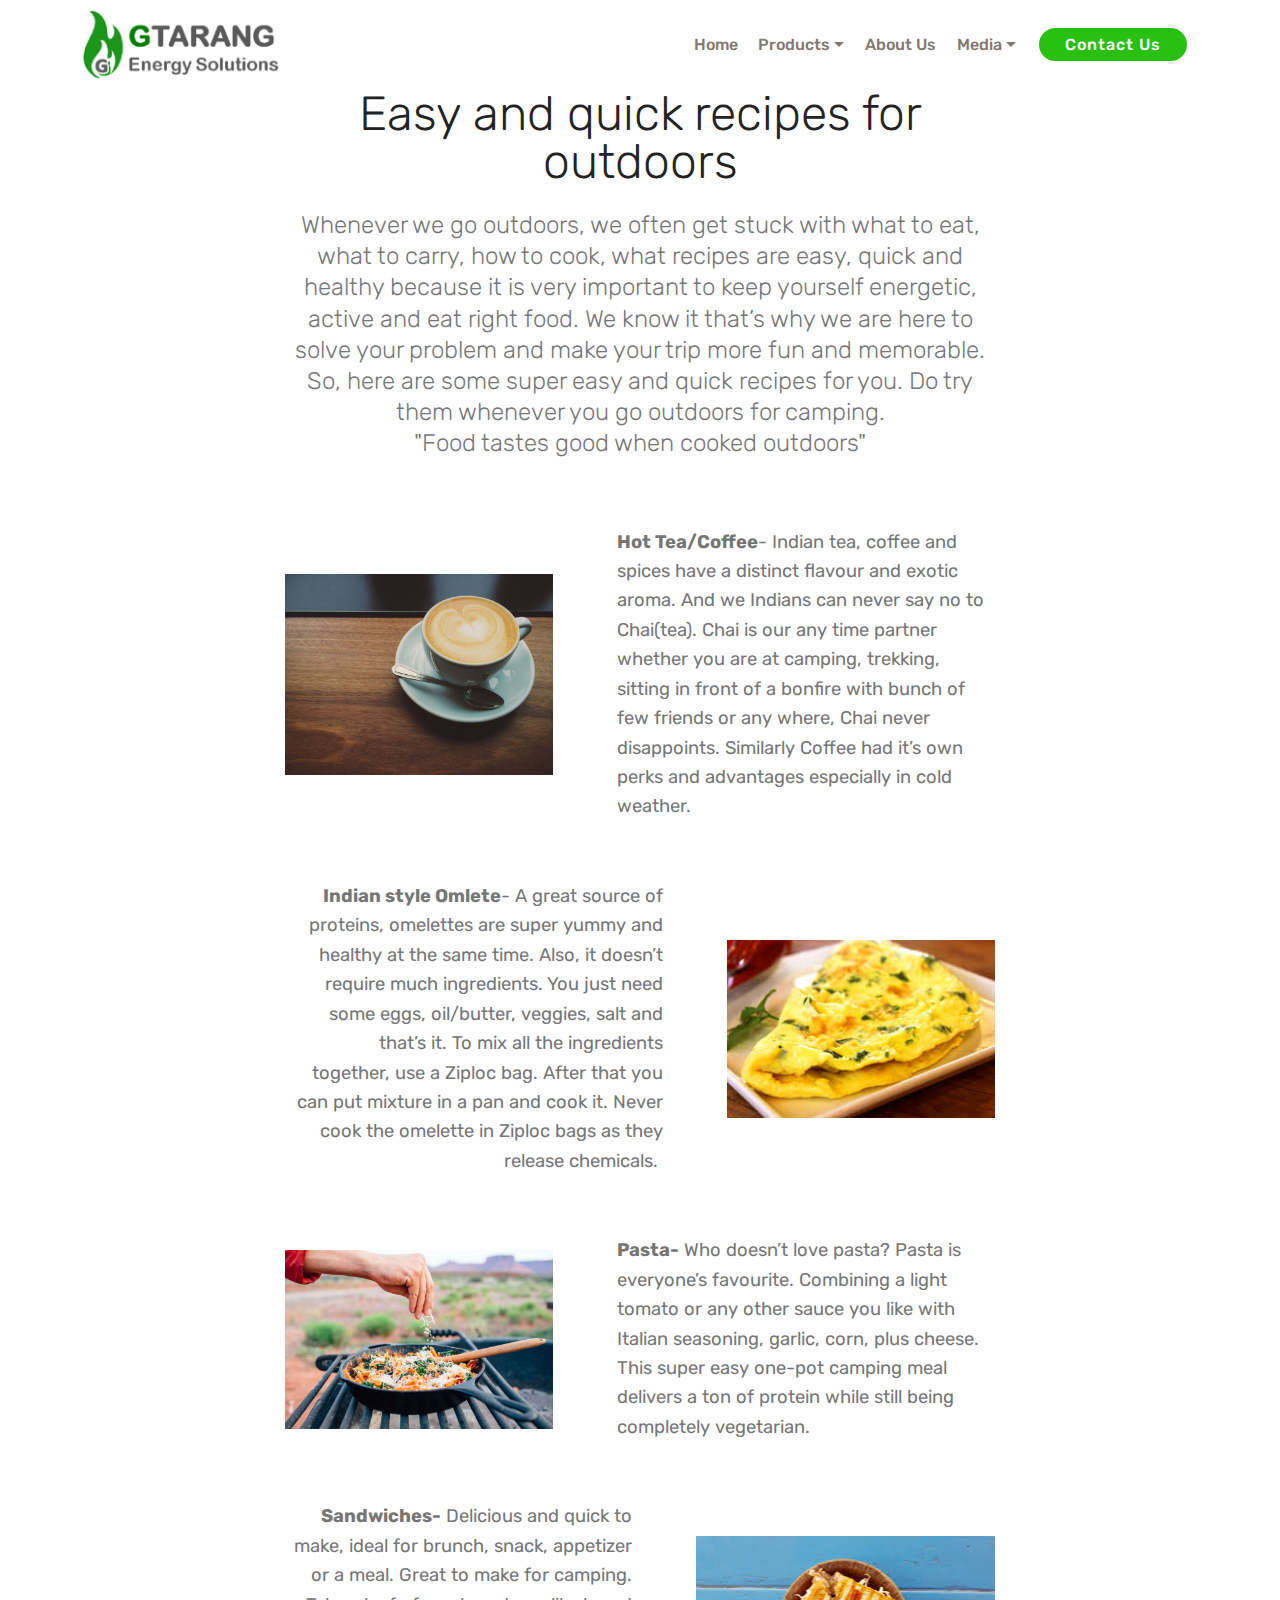
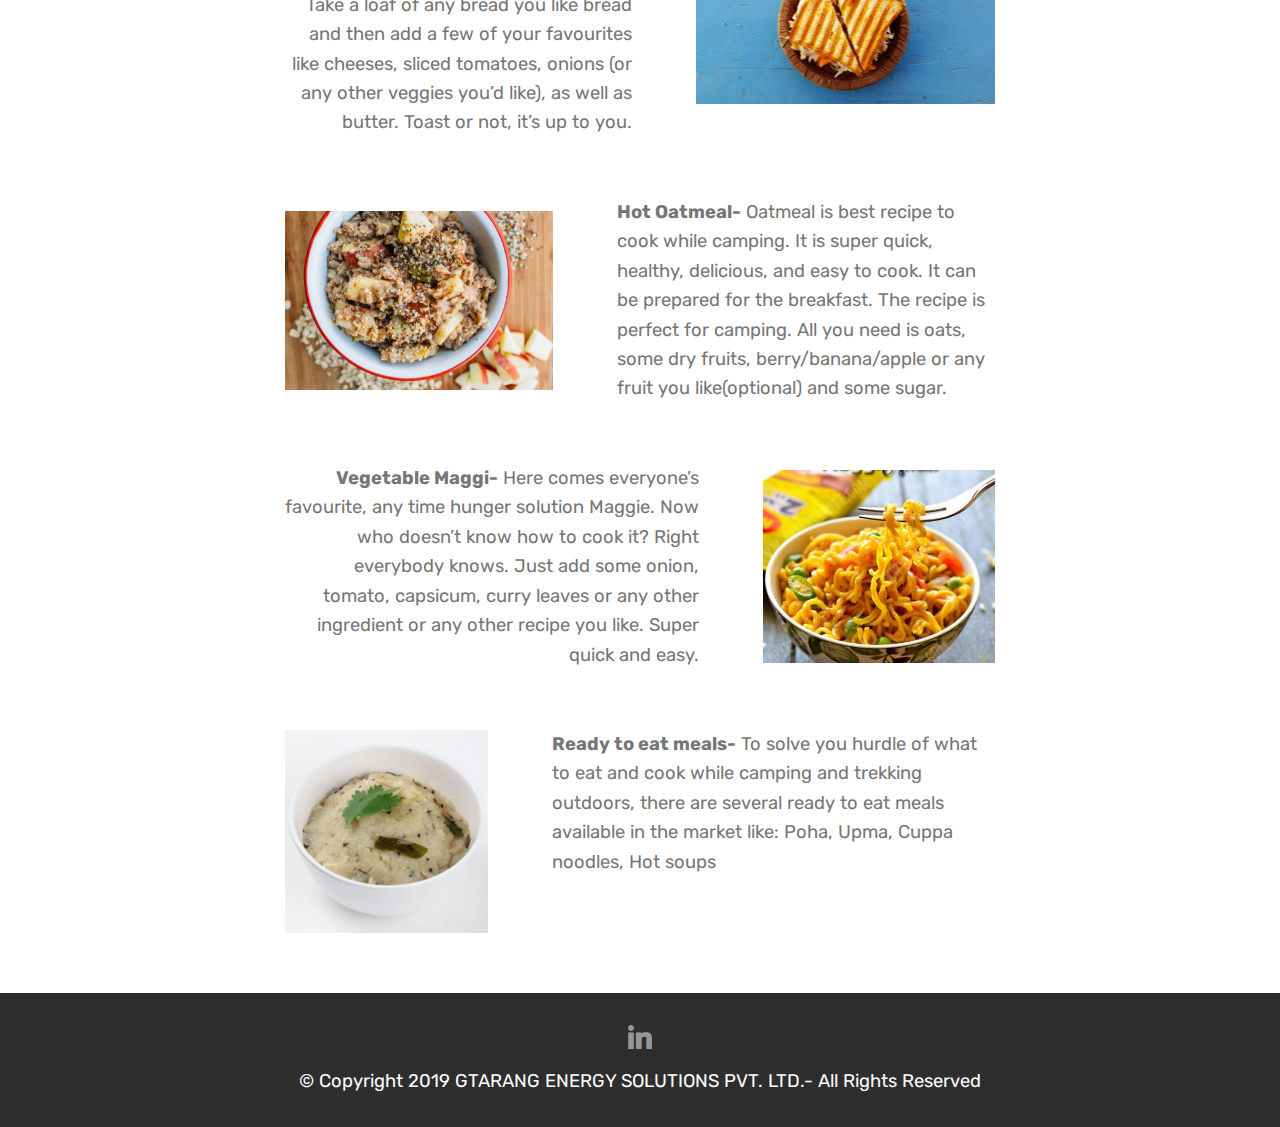
<file: page11.html>
<!DOCTYPE html>
<html >
<head>
  <!-- Site made with Mobirise Website Builder v4.9.2, https://mobirise.com -->
  <meta charset="UTF-8">
  <meta http-equiv="X-UA-Compatible" content="IE=edge">
  <meta name="generator" content="Mobirise v4.9.2, mobirise.com">
  <meta name="viewport" content="width=device-width, initial-scale=1, minimum-scale=1">
  <link rel="shortcut icon" href="assets/images/logo4-418x152.png" type="image/x-icon">
  <meta name="description" content="Website Generator Description">
  <title>camp food</title>
  <link rel="stylesheet" href="assets/tether/tether.min.css">
  <link rel="stylesheet" href="assets/bootstrap/css/bootstrap.min.css">
  <link rel="stylesheet" href="assets/bootstrap/css/bootstrap-grid.min.css">
  <link rel="stylesheet" href="assets/bootstrap/css/bootstrap-reboot.min.css">
  <link rel="stylesheet" href="assets/dropdown/css/style.css">
  <link rel="stylesheet" href="assets/socicon/css/styles.css">
  <link rel="stylesheet" href="assets/theme/css/style.css">
  <link rel="stylesheet" href="assets/mobirise/css/mbr-additional.css" type="text/css">
  
  
  
</head>
<body>
  <section class="menu cid-qTkzRZLJNu" once="menu" id="menu1-2l">

    

    <nav class="navbar navbar-expand beta-menu navbar-dropdown align-items-center navbar-fixed-top navbar-toggleable-sm">
        <button class="navbar-toggler navbar-toggler-right" type="button" data-toggle="collapse" data-target="#navbarSupportedContent" aria-controls="navbarSupportedContent" aria-expanded="false" aria-label="Toggle navigation">
            <div class="hamburger">
                <span></span>
                <span></span>
                <span></span>
                <span></span>
            </div>
        </button>
        <div class="menu-logo">
            <div class="navbar-brand">
                <span class="navbar-logo">
                    <a href="index.html">
                         <img src="assets/images/logo4-418x152.png" alt="Mobirise" title="" style="height: 4.6rem;">
                    </a>
                </span>
                
            </div>
        </div>
        <div class="collapse navbar-collapse" id="navbarSupportedContent">
            <ul class="navbar-nav nav-dropdown" data-app-modern-menu="true"><li class="nav-item">
                    <a class="nav-link link text-info display-4" href="https://mobirise.com">
                        </a>
                </li>
                <li class="nav-item dropdown">
                    <a class="nav-link link text-info display-4" href="index.html" aria-expanded="false">
                        
                        Home</a>
                </li><li class="nav-item dropdown open"><a class="nav-link link dropdown-toggle text-info display-4" href="index.html#header2-1" aria-expanded="true" data-toggle="dropdown-submenu">
                        
                        Products</a>  <div class="dropdown-menu"><a class="dropdown-item text-info display-4" href="page1.html" aria-expanded="false">Industrial Heating Solution</a><a class="text-info dropdown-item display-4" href="http://www.gsparkstove.com" aria-expanded="false" target="_blank">Campingstove for Travel</a></div></li><li class="nav-item"><a class="nav-link link text-info display-4" href="page7.html" aria-expanded="false">
                        
                        About Us
                    </a> </li><li class="nav-item dropdown"><a class="nav-link link text-info dropdown-toggle display-4" href="page5.html" aria-expanded="true" data-toggle="dropdown-submenu">Media</a><div class="dropdown-menu"><a class="text-info dropdown-item display-4" href="page5.html" aria-expanded="false">News</a></div>    </li></ul>
            <div class="navbar-buttons mbr-section-btn"><a class="btn btn-sm btn-danger display-4" href="page9.html">Contact Us</a></div>
        </div>
    </nav>
</section>

<section class="engine"><a href="https://mobirise.info/q">free responsive web templates</a></section><section class="mbr-section content4 cid-rmRC94tkqs" id="content4-2n">

    

    <div class="container">
        <div class="media-container-row">
            <div class="title col-12 col-md-8">
                <h2 class="align-center pb-3 mbr-fonts-style display-2">Easy and quick recipes for outdoors</h2>
                <h3 class="mbr-section-subtitle align-center mbr-light mbr-fonts-style display-5">Whenever we go outdoors, we often get stuck with what to eat, what to carry, how to cook, what recipes are easy, quick and healthy because it is very important to keep yourself energetic, active and eat right food. We know it that’s why we are here to solve your problem and make your trip more fun and memorable. So, here are some super easy and quick recipes for you. Do try them whenever you go outdoors for camping.<br>"Food tastes good when cooked outdoors"</h3>
                
            </div>
        </div>
    </div>
</section>

<section class="mbr-section content6 cid-rmRCcQbJei" id="content6-2o">
    
     
    
    <div class="container">
        <div class="media-container-row">
            <div class="col-12 col-md-8">
                <div class="media-container-row">
                    <div class="mbr-figure" style="width: 80%;">
                      <img src="assets/images/coffee-on-table-436x327.jpg" alt="Mobirise" title="">  
                    </div>
                    <div class="media-content">
                        <div class="mbr-section-text">
                            <p class="mbr-text mb-0 mbr-fonts-style display-7"><strong>Hot Tea/Coffee</strong>- Indian tea, coffee and spices have a distinct flavour and exotic aroma. And we Indians can never say no to Chai(tea). Chai is our any time partner whether you are at camping, trekking, sitting in front of a bonfire with bunch of few friends or any where, Chai never disappoints. Similarly Coffee had it’s own perks and advantages especially in cold weather.<br></p>
                        </div>
                    </div>
                </div>
            </div>
        </div>
    </div>
</section>

<section class="mbr-section content7 cid-rmRCezd8f3" id="content7-2p">
          
    

    <div class="container">
        <div class="media-container-row">
            <div class="col-12 col-md-8">
                <div class="media-container-row">
                    <div class="media-content">
                        <div class="mbr-section-text">
                            <p class="mbr-text align-right mb-0 mbr-fonts-style display-7"><strong>Indian style Omlete</strong>- A great source of proteins, omelettes are super yummy and healthy at the same time. Also, it doesn’t require much ingredients. You just need some eggs, oil/butter, veggies, salt&nbsp;and that’s it. To mix all the ingredients together,&nbsp;use a Ziploc bag. After that you can put mixture in a pan and cook it. Never cook the omelette in Ziploc bags as they release chemicals.&nbsp;<br></p>
                        </div>
                    </div>
                    <div class="mbr-figure" style="width: 80%;">
                     <img src="assets/images/omlete-275x183.jpg" alt="Mobirise" title="">  
                    </div>
                </div>
            </div>
        </div>
    </div>
</section>

<section class="mbr-section content6 cid-rmRCfEwb2i" id="content6-2q">
    
     
    
    <div class="container">
        <div class="media-container-row">
            <div class="col-12 col-md-8">
                <div class="media-container-row">
                    <div class="mbr-figure" style="width: 80%;">
                      <img src="assets/images/pasta-436x291.jpg" alt="Mobirise" title="">  
                    </div>
                    <div class="media-content">
                        <div class="mbr-section-text">
                            <p class="mbr-text mb-0 mbr-fonts-style display-7"><strong>Pasta-</strong>&nbsp;Who doesn’t love pasta? Pasta is everyone’s favourite.  Combining a light tomato or any other sauce you like with Italian seasoning, garlic, corn, plus cheese. This super easy one-pot camping meal delivers a ton of protein while still being completely vegetarian.</p>
                        </div>
                    </div>
                </div>
            </div>
        </div>
    </div>
</section>

<section class="mbr-section content7 cid-rmRCgzGUNl" id="content7-2r">
          
    

    <div class="container">
        <div class="media-container-row">
            <div class="col-12 col-md-8">
                <div class="media-container-row">
                    <div class="media-content">
                        <div class="mbr-section-text">
                            <p class="mbr-text align-right mb-0 mbr-fonts-style display-7"><strong>&nbsp;Sandwiches-</strong>&nbsp;Delicious and quick to make, ideal for brunch, snack, appetizer or a meal. Great to make for camping. Take a loaf of any bread you like bread and then add a few of your favourites like cheeses, sliced tomatoes, onions (or any other veggies you’d like), as well as butter. Toast or not, it’s up to you.
                            </p>
                        </div>
                    </div>
                    <div class="mbr-figure" style="width: 95%;">
                     <img src="assets/images/sandwich-300x168.jpg" alt="Mobirise" title="">  
                    </div>
                </div>
            </div>
        </div>
    </div>
</section>

<section class="mbr-section content6 cid-rmRCitEArQ" id="content6-2s">
    
     
    
    <div class="container">
        <div class="media-container-row">
            <div class="col-12 col-md-8">
                <div class="media-container-row">
                    <div class="mbr-figure" style="width: 80%;">
                      <img src="assets/images/apple-oatmeal-7-436x291.jpg" alt="Mobirise" title="">  
                    </div>
                    <div class="media-content">
                        <div class="mbr-section-text">
                            <p class="mbr-text mb-0 mbr-fonts-style display-7">
                               <strong>Hot Oatmeal-</strong>&nbsp;Oatmeal is best recipe to cook while camping. It is super quick, healthy, delicious, and easy to cook. It can be prepared for the breakfast.
The recipe is perfect for camping. All you need is oats, some dry fruits, berry/banana/apple or any fruit you like(optional) and some sugar.&nbsp;<br></p>
                        </div>
                    </div>
                </div>
            </div>
        </div>
    </div>
</section>

<section class="mbr-section content7 cid-rmRCjxg0mS" id="content7-2t">
          
    

    <div class="container">
        <div class="media-container-row">
            <div class="col-12 col-md-8">
                <div class="media-container-row">
                    <div class="media-content">
                        <div class="mbr-section-text">
                            <p class="mbr-text align-right mb-0 mbr-fonts-style display-7">
                               <strong>Vegetable Maggi-</strong>&nbsp;Here comes everyone’s favourite, any time hunger solution Maggie. Now who doesn’t know how to cook it? Right everybody knows. Just add some onion, tomato, capsicum, curry leaves or any other ingredient or any other recipe you like. Super quick and easy.</p>
                        </div>
                    </div>
                    <div class="mbr-figure" style="width: 65%;">
                     <img src="assets/images/maggi-436x363.jpg" alt="Mobirise" title="">  
                    </div>
                </div>
            </div>
        </div>
    </div>
</section>

<section class="mbr-section content6 cid-rmRI3dVLNV" id="content6-2u">
    
     
    
    <div class="container">
        <div class="media-container-row">
            <div class="col-12 col-md-8">
                <div class="media-container-row">
                    <div class="mbr-figure" style="width: 55%;">
                      <img src="assets/images/upma-536x536.jpg" alt="Mobirise" title="">  
                    </div>
                    <div class="media-content">
                        <div class="mbr-section-text">
                            <p class="mbr-text mb-0 mbr-fonts-style display-7"><strong>Ready to eat meals-</strong>&nbsp;To solve you hurdle of what to eat and cook while camping and trekking outdoors, there are several ready to eat meals available in the market like: Poha, Upma, Cuppa noodles, Hot soups</p>
                        </div>
                    </div>
                </div>
            </div>
        </div>
    </div>
</section>

<section once="" class="cid-rhLHcYX2kV" id="footer7-2m">

    

    

    <div class="container">
        <div class="media-container-row align-center mbr-white">
            
            <div class="row social-row">
                <div class="social-list align-right pb-2">
                    
                    
                    
                    
                    
                    
                <div class="soc-item">
                        <a href="https://www.linkedin.com/company/gtarang-energy-solutions/" target="_blank">
                            <span class="mbr-iconfont mbr-iconfont-social socicon-linkedin socicon"></span>
                        </a>
                    </div></div>
            </div>
            <div class="row row-copirayt">
                <p class="mbr-text mb-0 mbr-fonts-style mbr-white align-center display-7">© Copyright 2019 GTARANG ENERGY SOLUTIONS PVT. LTD.- All Rights Reserved</p>
            </div>
        </div>
    </div>
</section>


  <script src="assets/web/assets/jquery/jquery.min.js"></script>
  <script src="assets/popper/popper.min.js"></script>
  <script src="assets/tether/tether.min.js"></script>
  <script src="assets/bootstrap/js/bootstrap.min.js"></script>
  <script src="assets/smoothscroll/smooth-scroll.js"></script>
  <script src="assets/dropdown/js/script.min.js"></script>
  <script src="assets/touchswipe/jquery.touch-swipe.min.js"></script>
  <script src="assets/theme/js/script.js"></script>
  
  
</body>
</html>
</file>
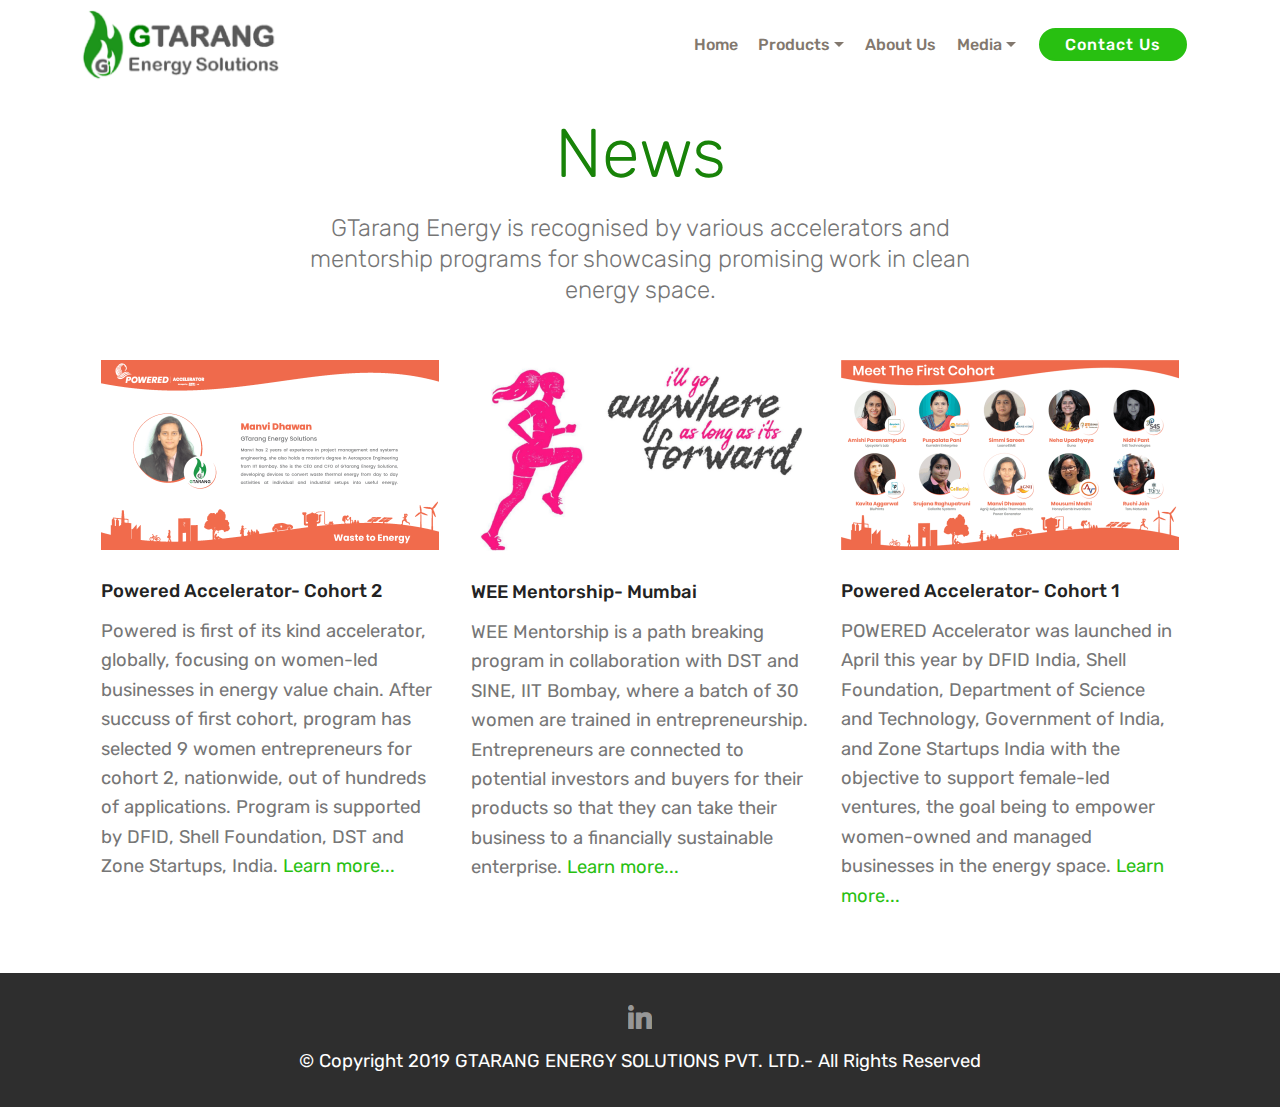
<file: page5.html>
<!DOCTYPE html>
<html >
<head>
  <!-- Site made with Mobirise Website Builder v4.9.2, https://mobirise.com -->
  <meta charset="UTF-8">
  <meta http-equiv="X-UA-Compatible" content="IE=edge">
  <meta name="generator" content="Mobirise v4.9.2, mobirise.com">
  <meta name="viewport" content="width=device-width, initial-scale=1, minimum-scale=1">
  <link rel="shortcut icon" href="assets/images/logo4-418x152.png" type="image/x-icon">
  <meta name="description" content="Website Builder Description">
  <title>news</title>
  <link rel="stylesheet" href="assets/tether/tether.min.css">
  <link rel="stylesheet" href="assets/bootstrap/css/bootstrap.min.css">
  <link rel="stylesheet" href="assets/bootstrap/css/bootstrap-grid.min.css">
  <link rel="stylesheet" href="assets/bootstrap/css/bootstrap-reboot.min.css">
  <link rel="stylesheet" href="assets/dropdown/css/style.css">
  <link rel="stylesheet" href="assets/socicon/css/styles.css">
  <link rel="stylesheet" href="assets/theme/css/style.css">
  <link rel="stylesheet" href="assets/mobirise/css/mbr-additional.css" type="text/css">
  
  
  
</head>
<body>
  <section class="menu cid-rhMIucNrja" once="menu" id="menu1-1q">

    

    <nav class="navbar navbar-expand beta-menu navbar-dropdown align-items-center navbar-fixed-top navbar-toggleable-sm">
        <button class="navbar-toggler navbar-toggler-right" type="button" data-toggle="collapse" data-target="#navbarSupportedContent" aria-controls="navbarSupportedContent" aria-expanded="false" aria-label="Toggle navigation">
            <div class="hamburger">
                <span></span>
                <span></span>
                <span></span>
                <span></span>
            </div>
        </button>
        <div class="menu-logo">
            <div class="navbar-brand">
                <span class="navbar-logo">
                    <a href="index.html">
                         <img src="assets/images/logo4-418x152.png" alt="Mobirise" title="" style="height: 4.6rem;">
                    </a>
                </span>
                
            </div>
        </div>
        <div class="collapse navbar-collapse" id="navbarSupportedContent">
            <ul class="navbar-nav nav-dropdown" data-app-modern-menu="true"><li class="nav-item">
                    <a class="nav-link link text-info display-4" href="https://mobirise.com">
                        </a>
                </li>
                <li class="nav-item dropdown">
                    <a class="nav-link link text-info display-4" href="index.html" aria-expanded="false">
                        
                        Home</a>
                </li><li class="nav-item dropdown open"><a class="nav-link link dropdown-toggle text-info display-4" href="index.html#header2-1" aria-expanded="true" data-toggle="dropdown-submenu">
                        
                        Products</a>  <div class="dropdown-menu"><a class="dropdown-item text-info display-4" href="page1.html" aria-expanded="false">Industrial Heating Solution</a><a class="text-info dropdown-item display-4" href="http://www.gsparkstove.com" aria-expanded="false" target="_blank">Campingstove for Travel</a></div></li><li class="nav-item"><a class="nav-link link text-info display-4" href="page7.html" aria-expanded="false">
                        
                        About Us
                    </a> </li><li class="nav-item dropdown"><a class="nav-link link text-info dropdown-toggle display-4" href="page5.html" aria-expanded="true" data-toggle="dropdown-submenu">Media</a><div class="dropdown-menu"><a class="text-info dropdown-item display-4" href="page5.html" aria-expanded="false">News</a></div>    </li></ul>
            <div class="navbar-buttons mbr-section-btn"><a class="btn btn-sm btn-danger display-4" href="page9.html">Contact Us</a></div>
        </div>
    </nav>
</section>

<section class="engine"><a href="https://mobirise.info/p">web templates free download</a></section><section class="mbr-section content4 cid-rktKehhYZm" id="content4-1x">

    

    <div class="container">
        <div class="media-container-row">
            <div class="title col-12 col-md-8">
                <h2 class="align-center pb-3 mbr-fonts-style display-1">
                    News</h2>
                <h3 class="mbr-section-subtitle align-center mbr-light mbr-fonts-style display-5">GTarang Energy is recognised by various accelerators and mentorship programs for showcasing promising work in clean energy space.</h3>
                
            </div>
        </div>
    </div>
</section>

<section class="features2 cid-rktJH3pfGN" id="features2-1t">

    

    
    
    <div class="container">
        <div class="media-container-row">
            <div class="card p-3 col-12 col-md-6 col-lg-4">
                <div class="card-wrapper">
                    <div class="card-img">
                        <img src="assets/images/powered-8-676x380.png" alt="Mobirise" title="">
                    </div>
                    <div class="card-box">
                        <h4 class="card-title pb-3 mbr-fonts-style display-7">Powered Accelerator- Cohort 2</h4>
                        <p class="mbr-text mbr-fonts-style display-7">
                            Powered is first of its kind accelerator, globally, focusing on women-led businesses in energy value chain. After succuss of first cohort, program has selected 9 women entrepreneurs for cohort 2, nationwide, out of hundreds of applications. Program is supported by DFID, Shell Foundation, DST and Zone Startups, India.&nbsp;<a href="http://powered.org.in/accelerator/" class="text-danger" target="_blank">Learn more...</a>
                        </p>
                    </div>
                </div>
            </div>

            <div class="card p-3 col-12 col-md-6 col-lg-4">
                <div class="card-wrapper">
                    <div class="card-img">
                        <img src="assets/images/wee-676x382.png" alt="Mobirise" title="">
                    </div>
                    <div class="card-box ">
                        <h4 class="card-title pb-3 mbr-fonts-style display-7">WEE Mentorship- Mumbai</h4>
                        <p class="mbr-text mbr-fonts-style display-7">WEE Mentorship is a path breaking program in collaboration with DST and SINE, IIT Bombay, where a batch of 30 women are trained in entrepreneurship. Entrepreneurs are connected to potential investors and buyers for their products so that they can take their business to a financially sustainable enterprise.&nbsp;<a href="http://weefoundation.org/" class="text-danger" target="_blank">Learn more...</a>
                        </p>
                    </div>
                </div>
            </div>

            <div class="card p-3 col-12 col-md-6 col-lg-4">
                <div class="card-wrapper">
                    <div class="card-img">
                        <img src="assets/images/powered-cohort-676x380.png" alt="Mobirise" title="">
                    </div>
                    <div class="card-box">
                        <h4 class="card-title pb-3 mbr-fonts-style display-7">Powered Accelerator- Cohort 1</h4>
                        <p class="mbr-text mbr-fonts-style display-7">
                            POWERED Accelerator was launched in April this year by DFID India, Shell Foundation, Department of Science and Technology, Government of India, and Zone Startups India with the objective to support female-led ventures, the goal being to empower women-owned and managed businesses in the energy space.&nbsp;<a href="http://powered.org.in/accelerator/" class="text-danger" target="_blank">Learn more...</a>
                        </p>
                    </div>
                </div>
            </div>

            
        </div>
    </div>
</section>

<section once="" class="cid-rhMIuh6lW1" id="footer7-1r">

    

    

    <div class="container">
        <div class="media-container-row align-center mbr-white">
            
            <div class="row social-row">
                <div class="social-list align-right pb-2">
                    
                    
                    
                    
                    
                    
                <div class="soc-item">
                        <a href="https://www.linkedin.com/company/gtarang-energy-solutions/" target="_blank">
                            <span class="mbr-iconfont mbr-iconfont-social socicon-linkedin socicon"></span>
                        </a>
                    </div></div>
            </div>
            <div class="row row-copirayt">
                <p class="mbr-text mb-0 mbr-fonts-style mbr-white align-center display-7">© Copyright 2019 GTARANG ENERGY SOLUTIONS PVT. LTD.- All Rights Reserved</p>
            </div>
        </div>
    </div>
</section>


  <script src="assets/web/assets/jquery/jquery.min.js"></script>
  <script src="assets/popper/popper.min.js"></script>
  <script src="assets/tether/tether.min.js"></script>
  <script src="assets/bootstrap/js/bootstrap.min.js"></script>
  <script src="assets/smoothscroll/smooth-scroll.js"></script>
  <script src="assets/dropdown/js/script.min.js"></script>
  <script src="assets/touchswipe/jquery.touch-swipe.min.js"></script>
  <script src="assets/theme/js/script.js"></script>
  
  
</body>
</html>
</file>
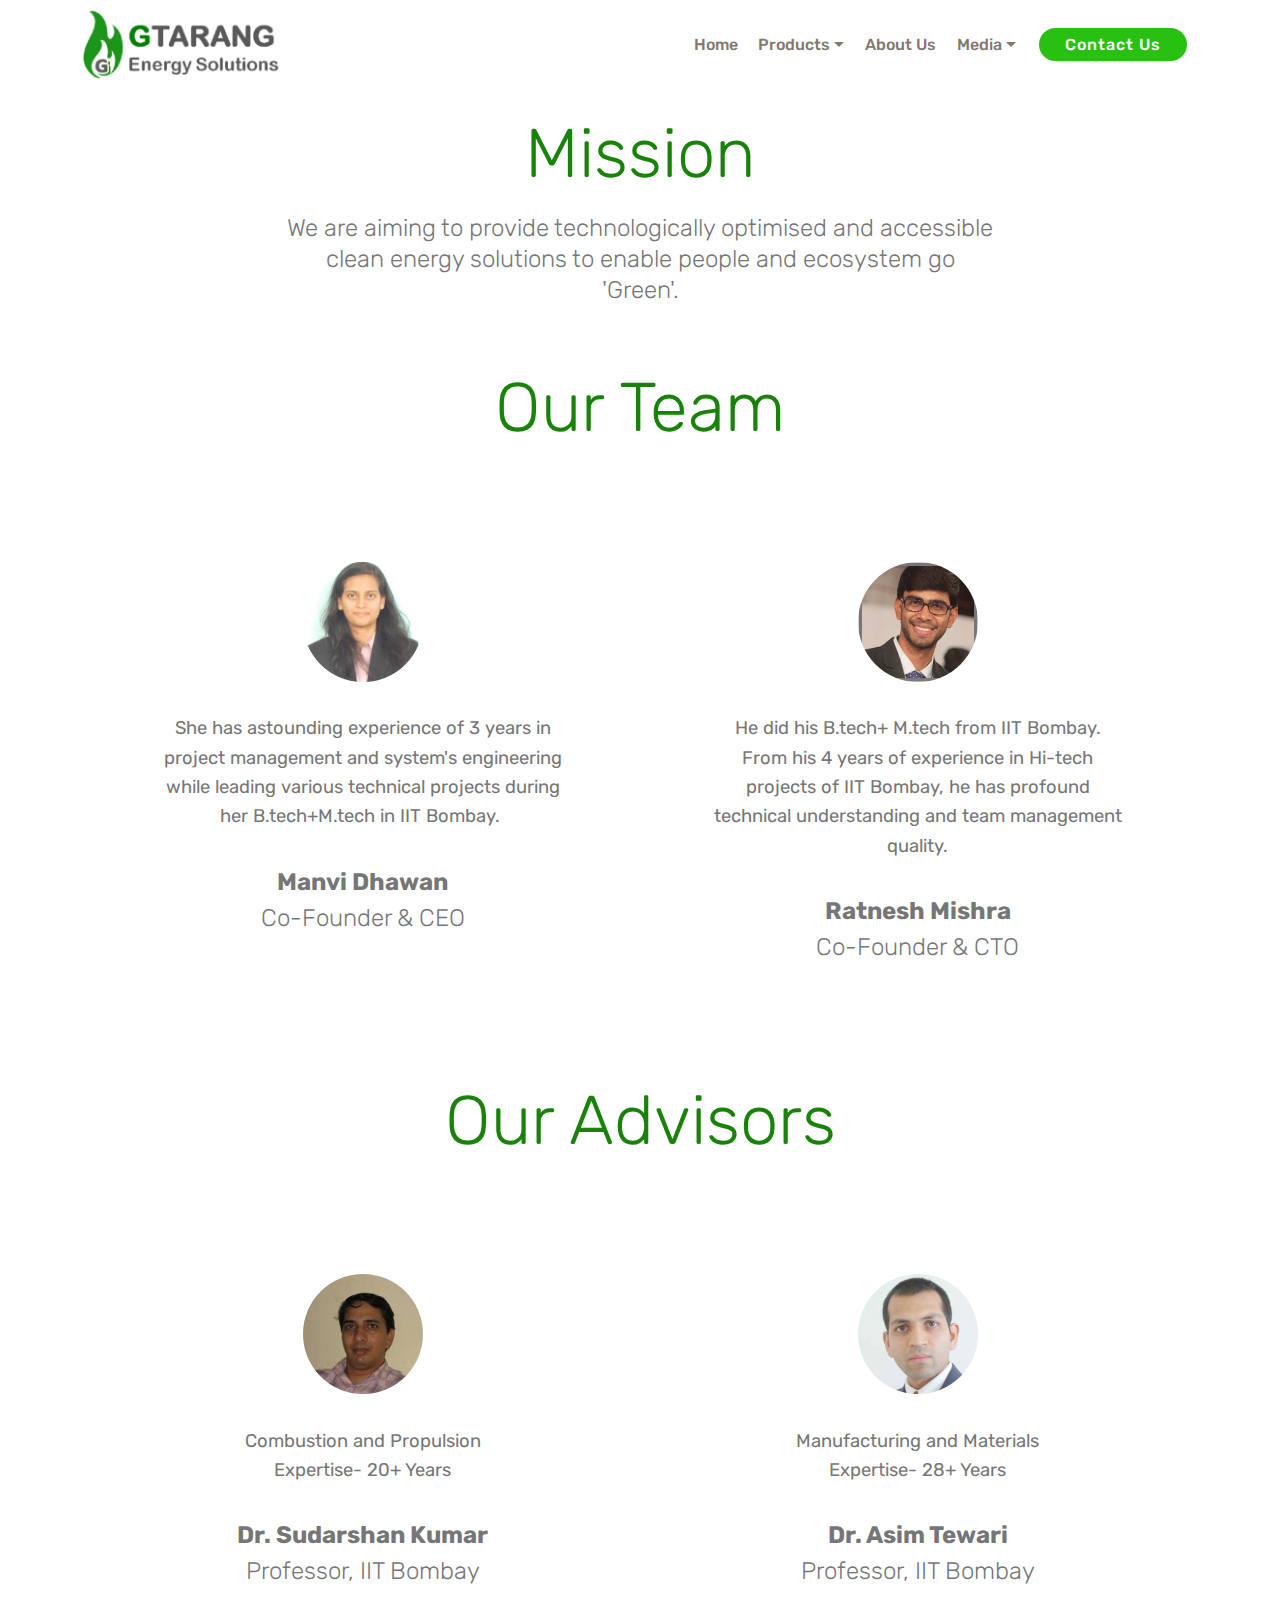
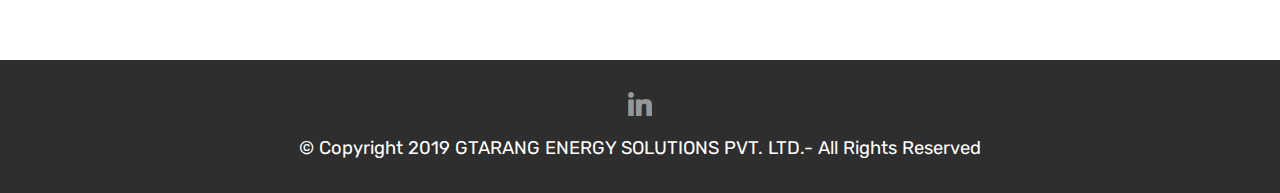
<file: page7.html>
<!DOCTYPE html>
<html >
<head>
  <!-- Site made with Mobirise Website Builder v4.9.2, https://mobirise.com -->
  <meta charset="UTF-8">
  <meta http-equiv="X-UA-Compatible" content="IE=edge">
  <meta name="generator" content="Mobirise v4.9.2, mobirise.com">
  <meta name="viewport" content="width=device-width, initial-scale=1, minimum-scale=1">
  <link rel="shortcut icon" href="assets/images/logo4-418x152.png" type="image/x-icon">
  <meta name="description" content="">
  <title>About Us</title>
  <link rel="stylesheet" href="assets/tether/tether.min.css">
  <link rel="stylesheet" href="assets/bootstrap/css/bootstrap.min.css">
  <link rel="stylesheet" href="assets/bootstrap/css/bootstrap-grid.min.css">
  <link rel="stylesheet" href="assets/bootstrap/css/bootstrap-reboot.min.css">
  <link rel="stylesheet" href="assets/dropdown/css/style.css">
  <link rel="stylesheet" href="assets/socicon/css/styles.css">
  <link rel="stylesheet" href="assets/theme/css/style.css">
  <link rel="stylesheet" href="assets/mobirise/css/mbr-additional.css" type="text/css">
  
  
  
</head>
<body>
  <section class="menu cid-rhMIucNrja" once="menu" id="menu1-r">

    

    <nav class="navbar navbar-expand beta-menu navbar-dropdown align-items-center navbar-fixed-top navbar-toggleable-sm">
        <button class="navbar-toggler navbar-toggler-right" type="button" data-toggle="collapse" data-target="#navbarSupportedContent" aria-controls="navbarSupportedContent" aria-expanded="false" aria-label="Toggle navigation">
            <div class="hamburger">
                <span></span>
                <span></span>
                <span></span>
                <span></span>
            </div>
        </button>
        <div class="menu-logo">
            <div class="navbar-brand">
                <span class="navbar-logo">
                    <a href="index.html">
                         <img src="assets/images/logo4-418x152.png" alt="Mobirise" title="" style="height: 4.6rem;">
                    </a>
                </span>
                
            </div>
        </div>
        <div class="collapse navbar-collapse" id="navbarSupportedContent">
            <ul class="navbar-nav nav-dropdown" data-app-modern-menu="true"><li class="nav-item">
                    <a class="nav-link link text-info display-4" href="https://mobirise.com">
                        </a>
                </li>
                <li class="nav-item dropdown">
                    <a class="nav-link link text-info display-4" href="index.html" aria-expanded="false">
                        
                        Home</a>
                </li><li class="nav-item dropdown open"><a class="nav-link link dropdown-toggle text-info display-4" href="index.html#header2-1" aria-expanded="true" data-toggle="dropdown-submenu">
                        
                        Products</a>  <div class="dropdown-menu"><a class="dropdown-item text-info display-4" href="page1.html" aria-expanded="false">Industrial Heating Solution</a><a class="text-info dropdown-item display-4" href="http://www.gsparkstove.com" aria-expanded="false" target="_blank">Campingstove for Travel</a></div></li><li class="nav-item"><a class="nav-link link text-info display-4" href="page7.html" aria-expanded="false">
                        
                        About Us
                    </a> </li><li class="nav-item dropdown"><a class="nav-link link text-info dropdown-toggle display-4" href="page5.html" aria-expanded="true" data-toggle="dropdown-submenu">Media</a><div class="dropdown-menu"><a class="text-info dropdown-item display-4" href="page5.html" aria-expanded="false">News</a></div>    </li></ul>
            <div class="navbar-buttons mbr-section-btn"><a class="btn btn-sm btn-danger display-4" href="page9.html">Contact Us</a></div>
        </div>
    </nav>
</section>

<section class="engine"><a href="https://mobirise.info/c">free website builder</a></section><section class="mbr-section content4 cid-rkpYgmG3wc" id="content4-1n">

    

    <div class="container">
        <div class="media-container-row">
            <div class="title col-12 col-md-8">
                <h2 class="align-center pb-3 mbr-fonts-style display-1">
                    Mission</h2>
                <h3 class="mbr-section-subtitle align-center mbr-light mbr-fonts-style display-5">We are aiming to provide technologically optimised and accessible clean energy solutions to enable people and ecosystem go 'Green'.</h3>
                
            </div>
        </div>
    </div>
</section>

<section class="testimonials1 cid-rhWUyf1c3i" id="testimonials1-16">

    

    
    <div class="container">
        <div class="media-container-row">
            <div class="title col-12 align-center">
                <h2 class="pb-3 mbr-fonts-style display-1">Our Team</h2>
                
            </div>
        </div>
    </div>

    <div class="container pt-3 mt-2">
        <div class="media-container-row">
            <div class="mbr-testimonial p-3 align-center col-12 col-md-6">
                <div class="panel-item p-3">
                    <div class="card-block">
                        <div class="testimonial-photo">
                            <img src="assets/images/manvi2-1-240x246.png" alt="" title="">
                        </div>
                        <p class="mbr-text mbr-fonts-style display-7">She has astounding experience of 3 years in project management and system's engineering while leading various technical projects during her B.tech+M.tech in IIT Bombay.&nbsp;<br></p>
                    </div>
                    <div class="card-footer">
                        <div class="mbr-author-name mbr-bold mbr-fonts-style display-5">
                             Manvi Dhawan</div>
                        <small class="mbr-author-desc mbr-italic mbr-light mbr-fonts-style display-5">
                               Co-Founder &amp; CEO</small>
                    </div>
                </div>
            </div>

            <div class="mbr-testimonial p-3 align-center col-12 col-md-6">
                <div class="panel-item p-3">
                    <div class="card-block">
                        <div class="testimonial-photo">
                            <img src="assets/images/ratnesh2-217x214.jpg" alt="" title="">
                        </div>
                        <p class="mbr-text mbr-fonts-style display-7">
                           He did his B.tech+ M.tech from IIT Bombay. From his 4 years of experience in Hi-tech projects of IIT Bombay, he has profound technical understanding and team management quality. 
                        </p>
                    </div>
                    <div class="card-footer">
                        <div class="mbr-author-name mbr-bold mbr-fonts-style display-5">
                             Ratnesh Mishra</div>
                        <small class="mbr-author-desc mbr-italic mbr-light mbr-fonts-style display-5">
                               Co-Founder &amp; CTO<br><br></small>
                    </div>
                </div>
            </div>

            

            

            

            
        </div>
    </div>   
</section>

<section class="testimonials1 cid-rhWWUX61fi" id="testimonials1-17">

    

    
    <div class="container">
        <div class="media-container-row">
            <div class="title col-12 align-center">
                <h2 class="pb-3 mbr-fonts-style display-1">
                    Our Advisors</h2>
                
            </div>
        </div>
    </div>

    <div class="container pt-3 mt-2">
        <div class="media-container-row">
            <div class="mbr-testimonial p-3 align-center col-12 col-md-6">
                <div class="panel-item p-3">
                    <div class="card-block">
                        <div class="testimonial-photo">
                            <img src="assets/images/sudarshan-168x168.jpg" alt="" title="">
                        </div>
                        <p class="mbr-text mbr-fonts-style display-7">
                           Combustion and Propulsion <br>Expertise-&nbsp;20+ Years</p>
                    </div>
                    <div class="card-footer">
                        <div class="mbr-author-name mbr-bold mbr-fonts-style display-5">
                             Dr. Sudarshan Kumar</div>
                        <small class="mbr-author-desc mbr-italic mbr-light mbr-fonts-style display-5">
                               Professor, IIT Bombay</small>
                    </div>
                </div>
            </div>

            <div class="mbr-testimonial p-3 align-center col-12 col-md-6">
                <div class="panel-item p-3">
                    <div class="card-block">
                        <div class="testimonial-photo">
                            <img src="assets/images/asimtewari-240x239.jpg" alt="" title="">
                        </div>
                        <p class="mbr-text mbr-fonts-style display-7">
                           Manufacturing and Materials<br>Expertise- 28+ Years</p>
                    </div>
                    <div class="card-footer">
                        <div class="mbr-author-name mbr-bold mbr-fonts-style display-5">Dr. Asim Tewari</div>
                        <small class="mbr-author-desc mbr-italic mbr-light mbr-fonts-style display-5">
                               Professor, IIT Bombay</small>
                    </div>
                </div>
            </div>

            

            

            

            
        </div>
    </div>   
</section>

<section once="" class="cid-rhMIuh6lW1" id="footer7-u">

    

    

    <div class="container">
        <div class="media-container-row align-center mbr-white">
            
            <div class="row social-row">
                <div class="social-list align-right pb-2">
                    
                    
                    
                    
                    
                    
                <div class="soc-item">
                        <a href="https://www.linkedin.com/company/gtarang-energy-solutions/" target="_blank">
                            <span class="mbr-iconfont mbr-iconfont-social socicon-linkedin socicon"></span>
                        </a>
                    </div></div>
            </div>
            <div class="row row-copirayt">
                <p class="mbr-text mb-0 mbr-fonts-style mbr-white align-center display-7">© Copyright 2019 GTARANG ENERGY SOLUTIONS PVT. LTD.- All Rights Reserved</p>
            </div>
        </div>
    </div>
</section>


  <script src="assets/web/assets/jquery/jquery.min.js"></script>
  <script src="assets/popper/popper.min.js"></script>
  <script src="assets/tether/tether.min.js"></script>
  <script src="assets/bootstrap/js/bootstrap.min.js"></script>
  <script src="assets/smoothscroll/smooth-scroll.js"></script>
  <script src="assets/dropdown/js/script.min.js"></script>
  <script src="assets/touchswipe/jquery.touch-swipe.min.js"></script>
  <script src="assets/theme/js/script.js"></script>
  
  
</body>
</html>
</file>
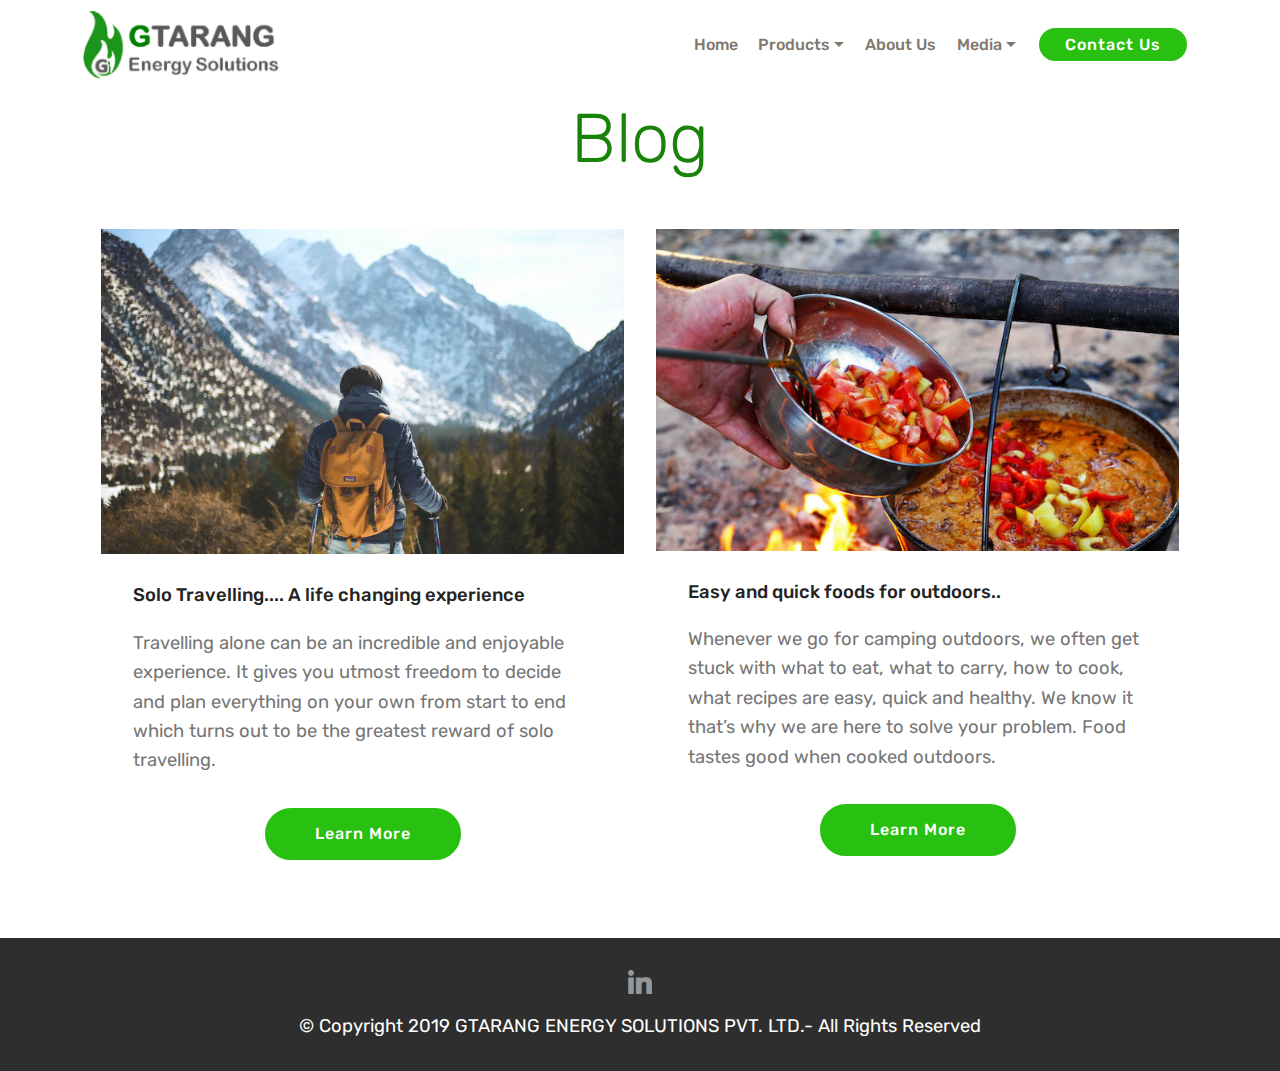
<file: page8.html>
<!DOCTYPE html>
<html >
<head>
  <!-- Site made with Mobirise Website Builder v4.9.2, https://mobirise.com -->
  <meta charset="UTF-8">
  <meta http-equiv="X-UA-Compatible" content="IE=edge">
  <meta name="generator" content="Mobirise v4.9.2, mobirise.com">
  <meta name="viewport" content="width=device-width, initial-scale=1, minimum-scale=1">
  <link rel="shortcut icon" href="assets/images/logo4-418x152.png" type="image/x-icon">
  <meta name="description" content="Website Maker Description">
  <title>Blog</title>
  <link rel="stylesheet" href="assets/tether/tether.min.css">
  <link rel="stylesheet" href="assets/bootstrap/css/bootstrap.min.css">
  <link rel="stylesheet" href="assets/bootstrap/css/bootstrap-grid.min.css">
  <link rel="stylesheet" href="assets/bootstrap/css/bootstrap-reboot.min.css">
  <link rel="stylesheet" href="assets/dropdown/css/style.css">
  <link rel="stylesheet" href="assets/socicon/css/styles.css">
  <link rel="stylesheet" href="assets/theme/css/style.css">
  <link rel="stylesheet" href="assets/mobirise/css/mbr-additional.css" type="text/css">
  
  
  
</head>
<body>
  <section class="menu cid-qTkzRZLJNu" once="menu" id="menu1-1y">

    

    <nav class="navbar navbar-expand beta-menu navbar-dropdown align-items-center navbar-fixed-top navbar-toggleable-sm">
        <button class="navbar-toggler navbar-toggler-right" type="button" data-toggle="collapse" data-target="#navbarSupportedContent" aria-controls="navbarSupportedContent" aria-expanded="false" aria-label="Toggle navigation">
            <div class="hamburger">
                <span></span>
                <span></span>
                <span></span>
                <span></span>
            </div>
        </button>
        <div class="menu-logo">
            <div class="navbar-brand">
                <span class="navbar-logo">
                    <a href="index.html">
                         <img src="assets/images/logo4-418x152.png" alt="Mobirise" title="" style="height: 4.6rem;">
                    </a>
                </span>
                
            </div>
        </div>
        <div class="collapse navbar-collapse" id="navbarSupportedContent">
            <ul class="navbar-nav nav-dropdown" data-app-modern-menu="true"><li class="nav-item">
                    <a class="nav-link link text-info display-4" href="https://mobirise.com">
                        </a>
                </li>
                <li class="nav-item dropdown">
                    <a class="nav-link link text-info display-4" href="index.html" aria-expanded="false">
                        
                        Home</a>
                </li><li class="nav-item dropdown open"><a class="nav-link link dropdown-toggle text-info display-4" href="index.html#header2-1" aria-expanded="true" data-toggle="dropdown-submenu">
                        
                        Products</a>  <div class="dropdown-menu"><a class="dropdown-item text-info display-4" href="page1.html" aria-expanded="false">Industrial Heating Solution</a><a class="text-info dropdown-item display-4" href="http://www.gsparkstove.com" aria-expanded="false" target="_blank">Campingstove for Travel</a></div></li><li class="nav-item"><a class="nav-link link text-info display-4" href="page7.html" aria-expanded="false">
                        
                        About Us
                    </a> </li><li class="nav-item dropdown"><a class="nav-link link text-info dropdown-toggle display-4" href="page5.html" aria-expanded="true" data-toggle="dropdown-submenu">Media</a><div class="dropdown-menu"><a class="text-info dropdown-item display-4" href="page5.html" aria-expanded="false">News</a></div>    </li></ul>
            <div class="navbar-buttons mbr-section-btn"><a class="btn btn-sm btn-danger display-4" href="page9.html">Contact Us</a></div>
        </div>
    </nav>
</section>

<section class="engine"><a href="https://mobirise.info/v">html templates</a></section><section class="mbr-section content4 cid-rmp3SepFgC" id="content4-21">

    

    <div class="container">
        <div class="media-container-row">
            <div class="title col-12 col-md-8">
                <h2 class="align-center pb-3 mbr-fonts-style display-1">
                    Blog</h2>
                
                
            </div>
        </div>
    </div>
</section>

<section class="features3 cid-rmp4F3FghH" id="features3-23">

    

    
    <div class="container">
        <div class="media-container-row">
            <div class="card p-3 col-12 col-md-6">
                <div class="card-wrapper">
                    <div class="card-img">
                        <img src="assets/images/blog-2-1046x697.jpg" alt="Mobirise" title="">
                    </div>
                    <div class="card-box">
                        <h4 class="card-title mbr-fonts-style display-7">Solo Travelling.... A life changing experience</h4>
                        <p class="mbr-text mbr-fonts-style display-7">
                            Travelling alone can be an incredible and enjoyable experience. It gives you utmost freedom to decide and plan everything on your own from start to end which turns out to be the greatest reward of solo travelling. </p>
                    </div>
                    <div class="mbr-section-btn text-center"><a href="page10.html" class="btn btn-danger display-4" target="_blank">
                            Learn More
                        </a></div>
                </div>
            </div>

            <div class="card p-3 col-12 col-md-6">
                <div class="card-wrapper">
                    <div class="card-img">
                        <img src="assets/images/blog-4-650x400.jpg" alt="Mobirise" title="">
                    </div>
                    <div class="card-box">
                        <h4 class="card-title mbr-fonts-style display-7">Easy and quick foods for outdoors..</h4>
                        <p class="mbr-text mbr-fonts-style display-7">Whenever we go for camping outdoors, we often get stuck with what to eat, what to carry, how to cook, what recipes are easy, quick and healthy. We know it that’s why we are here to solve your problem. Food tastes good when cooked outdoors.</p>
                    </div>
                    <div class="mbr-section-btn text-center"><a href="page11.html" class="btn btn-danger display-4" target="_blank">
                            Learn More
                        </a></div>
                </div>
            </div>

            

            
        </div>
    </div>
</section>

<section once="" class="cid-rhLHcYX2kV" id="footer7-1z">

    

    

    <div class="container">
        <div class="media-container-row align-center mbr-white">
            
            <div class="row social-row">
                <div class="social-list align-right pb-2">
                    
                    
                    
                    
                    
                    
                <div class="soc-item">
                        <a href="https://www.linkedin.com/company/gtarang-energy-solutions/" target="_blank">
                            <span class="mbr-iconfont mbr-iconfont-social socicon-linkedin socicon"></span>
                        </a>
                    </div></div>
            </div>
            <div class="row row-copirayt">
                <p class="mbr-text mb-0 mbr-fonts-style mbr-white align-center display-7">© Copyright 2019 GTARANG ENERGY SOLUTIONS PVT. LTD.- All Rights Reserved</p>
            </div>
        </div>
    </div>
</section>


  <script src="assets/web/assets/jquery/jquery.min.js"></script>
  <script src="assets/popper/popper.min.js"></script>
  <script src="assets/tether/tether.min.js"></script>
  <script src="assets/bootstrap/js/bootstrap.min.js"></script>
  <script src="assets/smoothscroll/smooth-scroll.js"></script>
  <script src="assets/dropdown/js/script.min.js"></script>
  <script src="assets/touchswipe/jquery.touch-swipe.min.js"></script>
  <script src="assets/theme/js/script.js"></script>
  
  
</body>
</html>
</file>
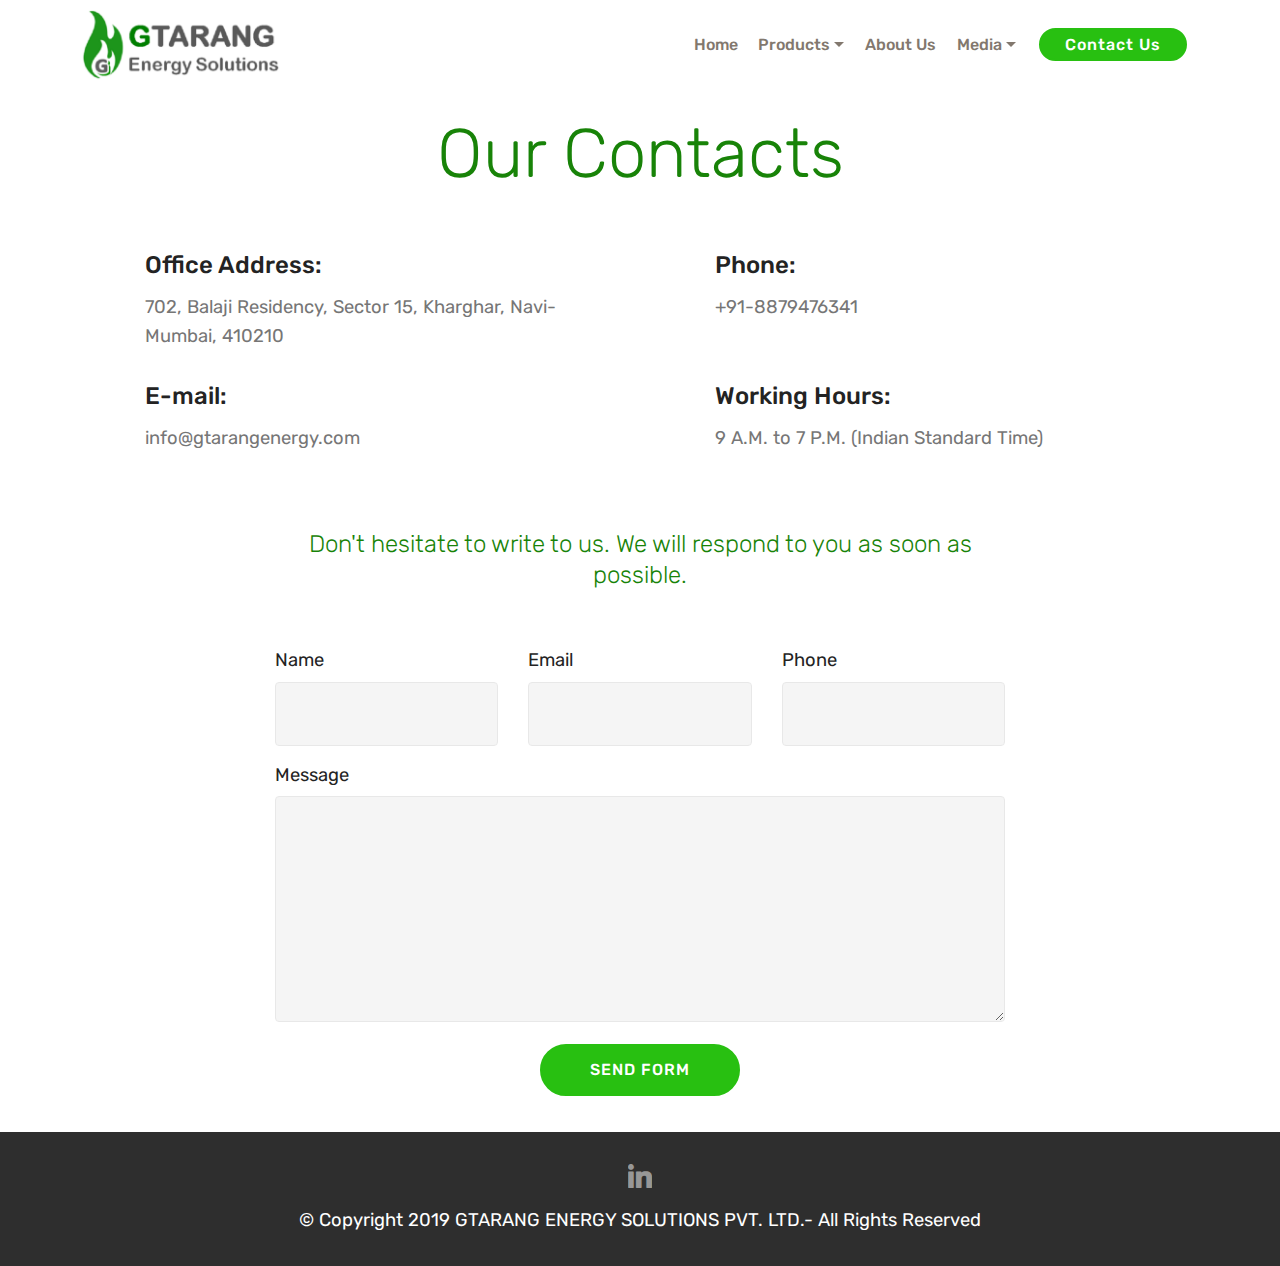
<file: page9.html>
<!DOCTYPE html>
<html >
<head>
  <!-- Site made with Mobirise Website Builder v4.9.2, https://mobirise.com -->
  <meta charset="UTF-8">
  <meta http-equiv="X-UA-Compatible" content="IE=edge">
  <meta name="generator" content="Mobirise v4.9.2, mobirise.com">
  <meta name="viewport" content="width=device-width, initial-scale=1, minimum-scale=1">
  <link rel="shortcut icon" href="assets/images/logo4-418x152.png" type="image/x-icon">
  <meta name="description" content="">
  <title>Contact Us</title>
  <link rel="stylesheet" href="assets/tether/tether.min.css">
  <link rel="stylesheet" href="assets/bootstrap/css/bootstrap.min.css">
  <link rel="stylesheet" href="assets/bootstrap/css/bootstrap-grid.min.css">
  <link rel="stylesheet" href="assets/bootstrap/css/bootstrap-reboot.min.css">
  <link rel="stylesheet" href="assets/dropdown/css/style.css">
  <link rel="stylesheet" href="assets/socicon/css/styles.css">
  <link rel="stylesheet" href="assets/theme/css/style.css">
  <link rel="stylesheet" href="assets/mobirise/css/mbr-additional.css" type="text/css">
  
  
  
</head>
<body>
  <section class="menu cid-rhMICNZhy4" once="menu" id="menu1-z">

    

    <nav class="navbar navbar-expand beta-menu navbar-dropdown align-items-center navbar-fixed-top navbar-toggleable-sm">
        <button class="navbar-toggler navbar-toggler-right" type="button" data-toggle="collapse" data-target="#navbarSupportedContent" aria-controls="navbarSupportedContent" aria-expanded="false" aria-label="Toggle navigation">
            <div class="hamburger">
                <span></span>
                <span></span>
                <span></span>
                <span></span>
            </div>
        </button>
        <div class="menu-logo">
            <div class="navbar-brand">
                <span class="navbar-logo">
                    <a href="index.html">
                         <img src="assets/images/logo4-418x152.png" alt="Mobirise" title="" style="height: 4.6rem;">
                    </a>
                </span>
                
            </div>
        </div>
        <div class="collapse navbar-collapse" id="navbarSupportedContent">
            <ul class="navbar-nav nav-dropdown" data-app-modern-menu="true"><li class="nav-item">
                    <a class="nav-link link text-info display-4" href="https://mobirise.com">
                        </a>
                </li>
                <li class="nav-item dropdown">
                    <a class="nav-link link text-info display-4" href="index.html" aria-expanded="false">
                        
                        Home</a>
                </li><li class="nav-item dropdown open"><a class="nav-link link dropdown-toggle text-info display-4" href="index.html#header2-1" aria-expanded="true" data-toggle="dropdown-submenu">
                        
                        Products</a>  <div class="dropdown-menu"><a class="dropdown-item text-info display-4" href="page1.html" aria-expanded="false">Industrial Heating Solution</a><a class="text-info dropdown-item display-4" href="http://www.gsparkstove.com" aria-expanded="false" target="_blank">Campingstove for Travel</a></div></li><li class="nav-item"><a class="nav-link link text-info display-4" href="page7.html" aria-expanded="false">
                        
                        About Us
                    </a> </li><li class="nav-item dropdown"><a class="nav-link link text-info dropdown-toggle display-4" href="page5.html" aria-expanded="true" data-toggle="dropdown-submenu">Media</a><div class="dropdown-menu"><a class="text-info dropdown-item display-4" href="page5.html" aria-expanded="false">News</a></div>    </li></ul>
            <div class="navbar-buttons mbr-section-btn"><a class="btn btn-sm btn-danger display-4" href="page9.html">Contact Us</a></div>
        </div>
    </nav>
</section>

<section class="engine"><a href="https://mobirise.info/m">free site design templates</a></section><section class="mbr-section contacts3 cid-rhXeLqBHe3" id="contacts3-1g">
    <!---->
    
    <!---->
    <!--Overlay-->
    
    <!--Container-->
    <div class="container">
        <div class="row">
            <!--Titles-->
            <div class="title col-12">
                <h2 class="align-left mbr-fonts-style display-1">
                    Our Contacts
                </h2>
                
            </div>
            <div class="col-12">
                <div class="row">
                    <div class="col-12 col-md-6">
                        <div class="wrapper">
                            <span class="iconfont-wrapper">
                                <span class="amp-iconfont icon fa-thumbs-o-up fa"></span>
                            </span>
                            <div class="b-info b-adress">
                                <h5 class="align-left mbr-fonts-style display-5">Office Address:
                                </h5>
                                <p class="mbr-text align-left mbr-fonts-style display-7">
                                    702, Balaji Residency, Sector 15, Kharghar, Navi-Mumbai, 410210</p>
                            </div>
                        </div>
                    </div>
                    <div class="col-12 col-md-6">
                        <div class="wrapper">
                            <span class="iconfont-wrapper">
                                <span class="amp-iconfont icon fa-phone fa"></span>
                            </span>
                            <div class="b-info b-phone">
                                <h5 class="align-left mbr-fonts-style display-5">
                                    Phone:
                                </h5>
                                <p class="mbr-text align-left mbr-fonts-style display-7">
                                    +91-8879476341</p>
                            </div>
                        </div>
                    </div>
                    <div class="col-12 col-md-6">
                        <div class="wrapper">
                            <span class="iconfont-wrapper">
                                <span class="amp-iconfont icon fa-comment-o fa"></span>
                            </span>
                            <div class="b-info b-mail">
                                <h5 class="align-left mbr-fonts-style display-5">
                                    E-mail:
                                </h5>
                                <p class="mbr-text align-left mbr-fonts-style display-7">
                                    info@gtarangenergy.com</p>
                            </div>
                        </div>
                    </div>
                    <div class="col-12 col-md-6">
                        <div class="wrapper">
                            <span class="iconfont-wrapper">
                                <span class="amp-iconfont icon fa-th-large fa"></span>
                            </span>
                            <div class="b-info b-mail">
                                <h5 class="align-left mbr-fonts-style display-5">
                                    Working Hours:
                                </h5>
                                <p class="mbr-text align-left mbr-fonts-style display-7">
                                    9 A.M. to 7 P.M. (Indian Standard Time)</p>
                            </div>
                        </div>
                    </div>
                </div>
            </div>
        </div>
    </div>
</section>

<section class="mbr-section form1 cid-rhY0B83pzp" id="form1-1i">

    

    
    <div class="container">
        <div class="row justify-content-center">
            <div class="title col-12 col-lg-8">
                
                <h3 class="mbr-section-subtitle align-center mbr-light pb-3 mbr-fonts-style display-5">
                    Don't hesitate to write to us. We will respond to you as soon as possible.</h3>
            </div>
        </div>
    </div>
    <div class="container">
        <div class="row justify-content-center">
            <div class="media-container-column col-lg-8" data-form-type="formoid">
                    <div data-form-alert="" hidden="">Thanks for filling out the form!</div>
            
                    <form class="mbr-form" action="https://mobirise.com/" method="post" data-form-title="Mobirise Form"><input type="hidden" name="email" data-form-email="true" value="tC+PdvopvyAEOeCPv6DpmGu3GTfQkS4uyPZiXU5UD62S1Kq6VW+Cw1xnw/UYGuvKE7J8diJG0LHz6xr79uu76I8gG19BipISpc6JsogMrYCg7+QTzPxfplxSwx/ji+lr">
                        <div class="row row-sm-offset">
                            <div class="col-md-4 multi-horizontal" data-for="name">
                                <div class="form-group">
                                    <label class="form-control-label mbr-fonts-style display-7" for="name-form1-1i">Name</label>
                                    <input type="text" class="form-control" name="name" data-form-field="Name" required="" id="name-form1-1i">
                                </div>
                            </div>
                            <div class="col-md-4 multi-horizontal" data-for="email">
                                <div class="form-group">
                                    <label class="form-control-label mbr-fonts-style display-7" for="email-form1-1i">Email</label>
                                    <input type="email" class="form-control" name="email" data-form-field="Email" required="" id="email-form1-1i">
                                </div>
                            </div>
                            <div class="col-md-4 multi-horizontal" data-for="phone">
                                <div class="form-group">
                                    <label class="form-control-label mbr-fonts-style display-7" for="phone-form1-1i">Phone</label>
                                    <input type="tel" class="form-control" name="phone" data-form-field="Phone" id="phone-form1-1i">
                                </div>
                            </div>
                        </div>
                        <div class="form-group" data-for="message">
                            <label class="form-control-label mbr-fonts-style display-7" for="message-form1-1i">Message</label>
                            <textarea type="text" class="form-control" name="message" rows="7" data-form-field="Message" id="message-form1-1i"></textarea>
                        </div>
            
                        <span class="input-group-btn"><button href="" type="submit" class="btn btn-form btn-danger display-4">SEND FORM</button></span>
                    </form>
            </div>
        </div>
    </div>
</section>

<section once="" class="cid-rhMICSucPA" id="footer7-12">

    

    

    <div class="container">
        <div class="media-container-row align-center mbr-white">
            
            <div class="row social-row">
                <div class="social-list align-right pb-2">
                    
                    
                    
                    
                    
                    
                <div class="soc-item">
                        <a href="https://www.linkedin.com/company/gtarang-energy-solutions/" target="_blank">
                            <span class="mbr-iconfont mbr-iconfont-social socicon-linkedin socicon"></span>
                        </a>
                    </div></div>
            </div>
            <div class="row row-copirayt">
                <p class="mbr-text mb-0 mbr-fonts-style mbr-white align-center display-7">© Copyright 2019 GTARANG ENERGY SOLUTIONS PVT. LTD.- All Rights Reserved</p>
            </div>
        </div>
    </div>
</section>


  <script src="assets/web/assets/jquery/jquery.min.js"></script>
  <script src="assets/popper/popper.min.js"></script>
  <script src="assets/tether/tether.min.js"></script>
  <script src="assets/bootstrap/js/bootstrap.min.js"></script>
  <script src="assets/smoothscroll/smooth-scroll.js"></script>
  <script src="assets/dropdown/js/script.min.js"></script>
  <script src="assets/touchswipe/jquery.touch-swipe.min.js"></script>
  <script src="assets/theme/js/script.js"></script>
  <script src="assets/formoid/formoid.min.js"></script>
  
  
</body>
</html>
</file>
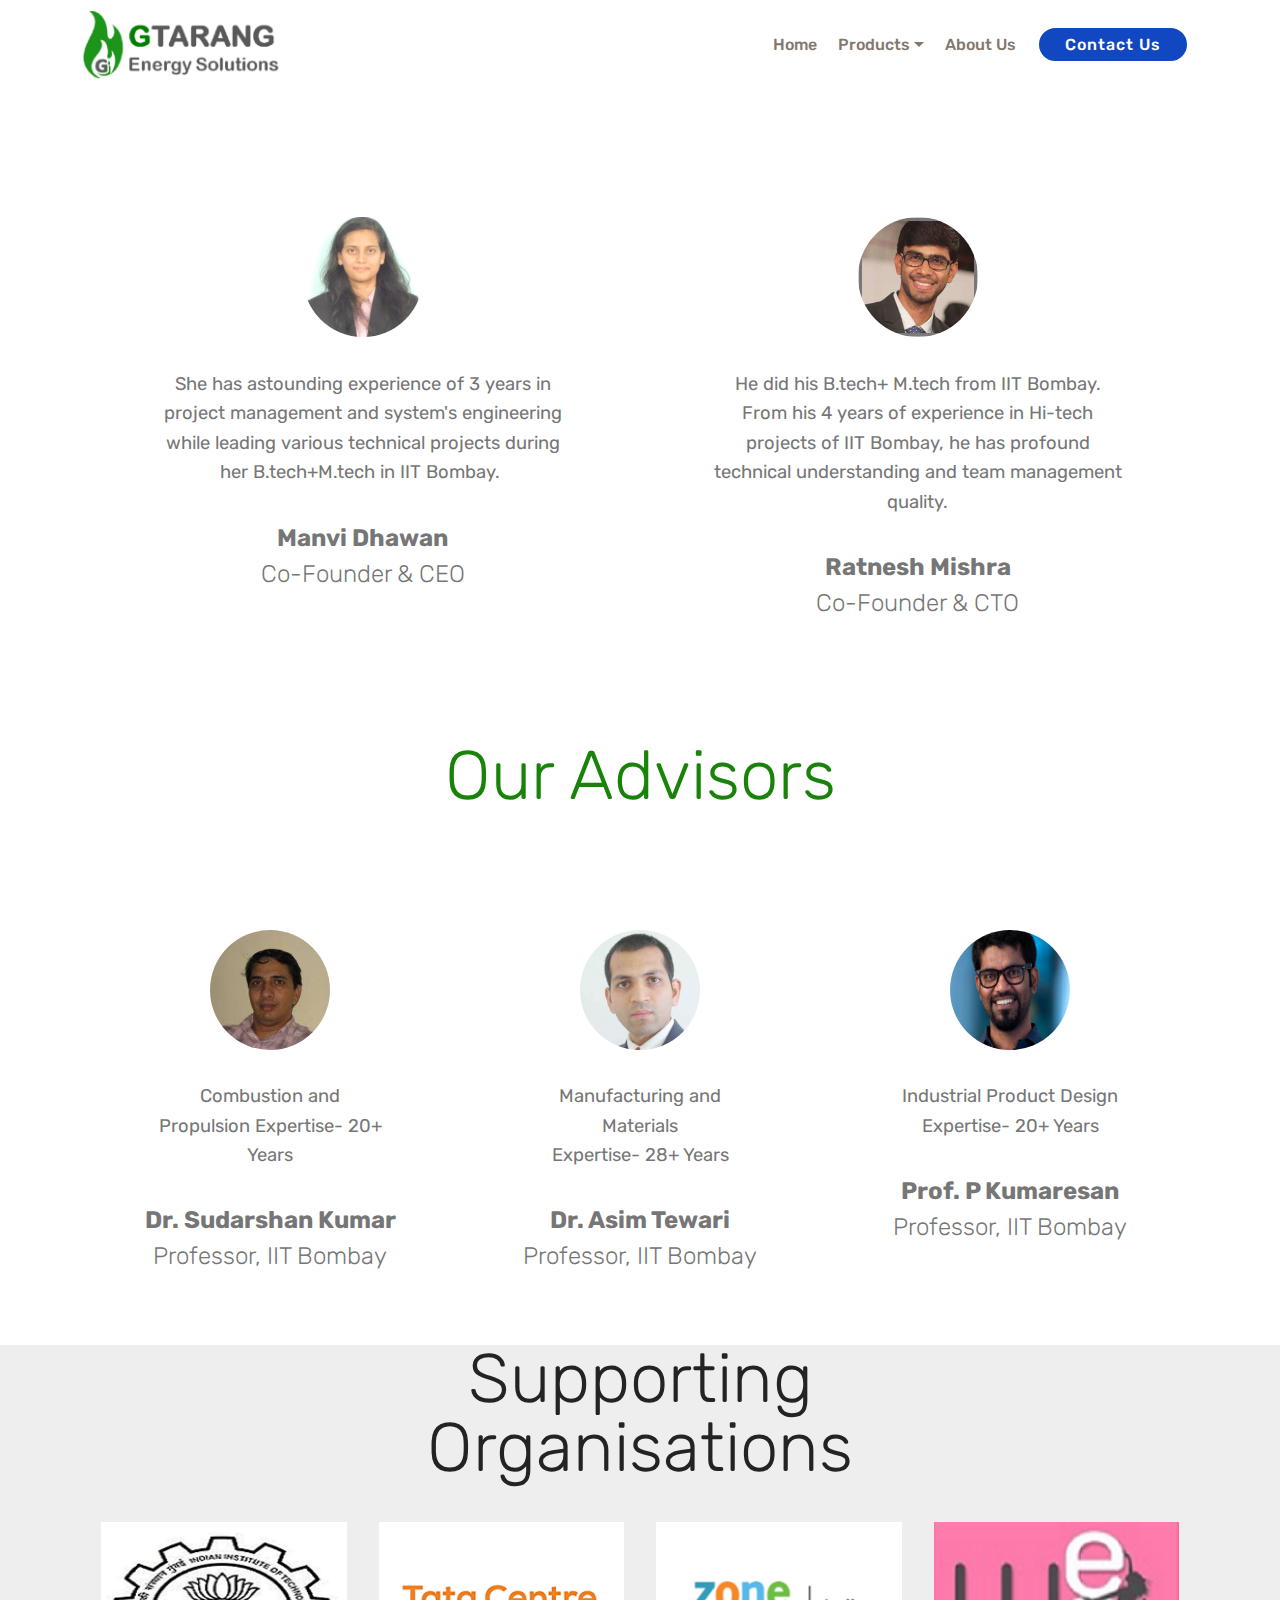
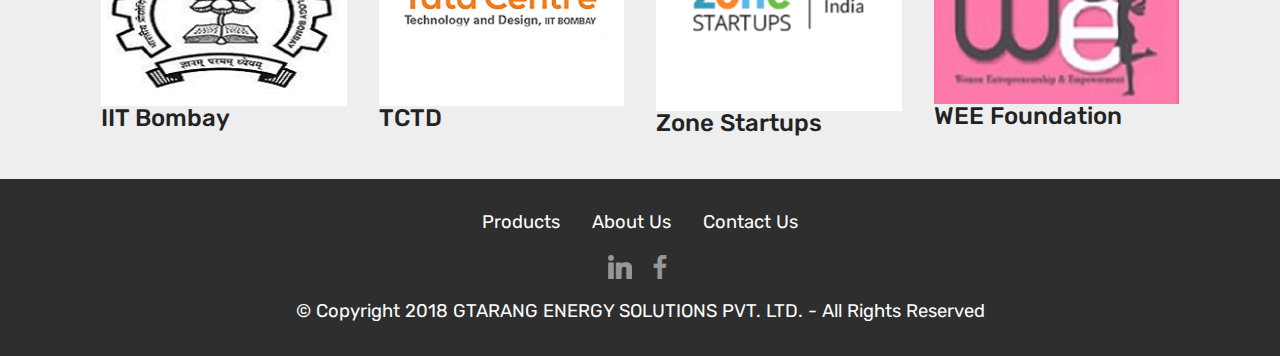
<file: team.html>
<!DOCTYPE html>
<html >
<head>
  <!-- Site made with Mobirise Website Builder v4.9.2, https://mobirise.com -->
  <meta charset="UTF-8">
  <meta http-equiv="X-UA-Compatible" content="IE=edge">
  <meta name="generator" content="Mobirise v4.9.2, mobirise.com">
  <meta name="viewport" content="width=device-width, initial-scale=1, minimum-scale=1">
  <link rel="shortcut icon" href="assets/images/logo4-418x152.png" type="image/x-icon">
  <meta name="description" content="">
  <title>About Us</title>
  <link rel="stylesheet" href="assets/tether/tether.min.css">
  <link rel="stylesheet" href="assets/bootstrap/css/bootstrap.min.css">
  <link rel="stylesheet" href="assets/bootstrap/css/bootstrap-grid.min.css">
  <link rel="stylesheet" href="assets/bootstrap/css/bootstrap-reboot.min.css">
  <link rel="stylesheet" href="assets/dropdown/css/style.css">
  <link rel="stylesheet" href="assets/socicon/css/styles.css">
  <link rel="stylesheet" href="assets/theme/css/style.css">
  <link rel="stylesheet" href="assets/mobirise/css/mbr-additional.css" type="text/css">
  
  
  
</head>
<body>
  <section class="menu cid-rhMIucNrja" once="menu" id="menu1-r">

    

    <nav class="navbar navbar-expand beta-menu navbar-dropdown align-items-center navbar-fixed-top navbar-toggleable-sm">
        <button class="navbar-toggler navbar-toggler-right" type="button" data-toggle="collapse" data-target="#navbarSupportedContent" aria-controls="navbarSupportedContent" aria-expanded="false" aria-label="Toggle navigation">
            <div class="hamburger">
                <span></span>
                <span></span>
                <span></span>
                <span></span>
            </div>
        </button>
        <div class="menu-logo">
            <div class="navbar-brand">
                <span class="navbar-logo">
                    <a href="index.html">
                         <img src="assets/images/logo4-418x152.png" alt="Mobirise" title="" style="height: 4.6rem;">
                    </a>
                </span>
                
            </div>
        </div>
        <div class="collapse navbar-collapse" id="navbarSupportedContent">
            <ul class="navbar-nav nav-dropdown" data-app-modern-menu="true"><li class="nav-item">
                    <a class="nav-link link text-info display-4" href="https://mobirise.com">
                        </a>
                </li>
                <li class="nav-item dropdown">
                    <a class="nav-link link text-info display-4" href="index.html#header2-1" aria-expanded="false">
                        
                        Home</a>
                </li><li class="nav-item dropdown open"><a class="nav-link link text-info dropdown-toggle display-4" href="https://mobirise.com" aria-expanded="true" data-toggle="dropdown-submenu">
                        
                        Products</a><div class="dropdown-menu"><a class="text-info dropdown-item display-4" href="page1.html" aria-expanded="false">Industrial Heating Solution</a><a class="text-info dropdown-item display-4" href="page6.html" aria-expanded="false">Outdoor Camping Stove</a></div></li><li class="nav-item"><a class="nav-link link text-info display-4" href="page7.html" aria-expanded="false">
                        
                        About Us
                    </a></li></ul>
            <div class="navbar-buttons mbr-section-btn"><a class="btn btn-sm btn-primary display-4" href="page9.html">Contact Us</a></div>
        </div>
    </nav>
</section>

<section class="engine"><a href="https://mobirise.info/f">simple website maker</a></section><section class="testimonials1 cid-rhWUyf1c3i" id="testimonials1-16">

    

    
    <div class="container">
        <div class="media-container-row">
            <div class="title col-12 align-center">
                <h2 class="pb-3 mbr-fonts-style display-1">Our Team</h2>
                
            </div>
        </div>
    </div>

    <div class="container pt-3 mt-2">
        <div class="media-container-row">
            <div class="mbr-testimonial p-3 align-center col-12 col-md-6">
                <div class="panel-item p-3">
                    <div class="card-block">
                        <div class="testimonial-photo">
                            <img src="assets/images/manvi2-1-240x246.png" alt="" title="">
                        </div>
                        <p class="mbr-text mbr-fonts-style display-7">She has astounding experience of 3 years in project management and system's engineering while leading various technical projects during her B.tech+M.tech in IIT Bombay.&nbsp;<br></p>
                    </div>
                    <div class="card-footer">
                        <div class="mbr-author-name mbr-bold mbr-fonts-style display-5">
                             Manvi Dhawan</div>
                        <small class="mbr-author-desc mbr-italic mbr-light mbr-fonts-style display-5">
                               Co-Founder &amp; CEO</small>
                    </div>
                </div>
            </div>

            <div class="mbr-testimonial p-3 align-center col-12 col-md-6">
                <div class="panel-item p-3">
                    <div class="card-block">
                        <div class="testimonial-photo">
                            <img src="assets/images/ratnesh2-217x214.jpg" alt="" title="">
                        </div>
                        <p class="mbr-text mbr-fonts-style display-7">
                           He did his B.tech+ M.tech from IIT Bombay. From his 4 years of experience in Hi-tech projects of IIT Bombay, he has profound technical understanding and team management quality. 
                        </p>
                    </div>
                    <div class="card-footer">
                        <div class="mbr-author-name mbr-bold mbr-fonts-style display-5">
                             Ratnesh Mishra</div>
                        <small class="mbr-author-desc mbr-italic mbr-light mbr-fonts-style display-5">
                               Co-Founder &amp; CTO<br><br></small>
                    </div>
                </div>
            </div>

            

            

            

            
        </div>
    </div>   
</section>

<section class="testimonials1 cid-rhWWUX61fi" id="testimonials1-17">

    

    
    <div class="container">
        <div class="media-container-row">
            <div class="title col-12 align-center">
                <h2 class="pb-3 mbr-fonts-style display-1">
                    Our Advisors</h2>
                
            </div>
        </div>
    </div>

    <div class="container pt-3 mt-2">
        <div class="media-container-row">
            <div class="mbr-testimonial p-3 align-center col-12 col-md-6 col-lg-4">
                <div class="panel-item p-3">
                    <div class="card-block">
                        <div class="testimonial-photo">
                            <img src="assets/images/sudarshan-168x168.jpg" alt="" title="">
                        </div>
                        <p class="mbr-text mbr-fonts-style display-7">
                           Combustion and Propulsion Expertise- 20+ Years</p>
                    </div>
                    <div class="card-footer">
                        <div class="mbr-author-name mbr-bold mbr-fonts-style display-5">
                             Dr. Sudarshan Kumar</div>
                        <small class="mbr-author-desc mbr-italic mbr-light mbr-fonts-style display-5">
                               Professor, IIT Bombay</small>
                    </div>
                </div>
            </div>

            <div class="mbr-testimonial p-3 align-center col-12 col-md-6 col-lg-4">
                <div class="panel-item p-3">
                    <div class="card-block">
                        <div class="testimonial-photo">
                            <img src="assets/images/asimtewari-240x239.jpg" alt="" title="">
                        </div>
                        <p class="mbr-text mbr-fonts-style display-7">
                           Manufacturing and Materials<br>Expertise- 28+ Years</p>
                    </div>
                    <div class="card-footer">
                        <div class="mbr-author-name mbr-bold mbr-fonts-style display-5">Dr. Asim Tewari</div>
                        <small class="mbr-author-desc mbr-italic mbr-light mbr-fonts-style display-5">
                               Professor, IIT Bombay</small>
                    </div>
                </div>
            </div>

            <div class="mbr-testimonial p-3 align-center col-12 col-md-6 col-lg-4">
                <div class="panel-item p-3">
                    <div class="card-block">
                        <div class="testimonial-photo">
                            <img src="assets/images/kums-1-240x134.jpg" alt="" title="">
                        </div>
                        <p class="mbr-text mbr-fonts-style display-7">
                           Industrial Product Design<br>Expertise- 20+ Years</p>
                    </div>
                    <div class="card-footer">
                        <div class="mbr-author-name mbr-bold mbr-fonts-style display-5">
                             Prof. P Kumaresan</div>
                        <small class="mbr-author-desc mbr-italic mbr-light mbr-fonts-style display-5">
                               Professor, IIT Bombay</small>
                    </div>
                </div>
            </div>

            

            

            
        </div>
    </div>   
</section>

<section class="mbr-section content4 cid-rhX1HvGqKA" id="content4-1a">

    

    <div class="container">
        <div class="media-container-row">
            <div class="title col-12 col-md-8">
                <h2 class="align-center pb-3 mbr-fonts-style display-1">
                    Supporting Organisations</h2>
                
                
            </div>
        </div>
    </div>
</section>

<section class="features2 cid-rhX1DG5a8Y" id="features2-19">

    

    
    
    <div class="container">
        <div class="media-container-row">
            <div class="card p-3 col-12 col-md-6 col-lg-3">
                <div class="card-wrapper">
                    <div class="card-img">
                        <img src="assets/images/iitblogo-2-253x189.png" alt="Mobirise" title="">
                    </div>
                    <div class="card-box">
                        <h4 class="card-title pb-3 mbr-fonts-style display-5">
                            IIT Bombay</h4>
                        
                    </div>
                </div>
            </div>

            <div class="card p-3 col-12 col-md-6 col-lg-3">
                <div class="card-wrapper">
                    <div class="card-img">
                        <img src="assets/images/tata2-347x260.png" alt="Mobirise" title="">
                    </div>
                    <div class="card-box ">
                        <h4 class="card-title pb-3 mbr-fonts-style display-5">
                            TCTD</h4>
                        
                    </div>
                </div>
            </div>

            <div class="card p-3 col-12 col-md-6 col-lg-3">
                <div class="card-wrapper">
                    <div class="card-img">
                        <img src="assets/images/zone-291x224.png" alt="Mobirise" title="">
                    </div>
                    <div class="card-box">
                        <h4 class="card-title pb-3 mbr-fonts-style display-5">
                            Zone Startups</h4>
                        
                    </div>
                </div>
            </div>

            <div class="card p-3 col-12 col-md-6 col-lg-3">
                <div class="card-wrapper">
                    <div class="card-img">
                        <img src="assets/images/weelogo-177x131.png" alt="Mobirise" title="">
                    </div>
                    <div class="card-box">
                        <h4 class="card-title pb-3 mbr-fonts-style display-5">
                            WEE Foundation</h4>
                        
                    </div>
                </div>
            </div>
        </div>
    </div>
</section>

<section once="" class="cid-rhMIuh6lW1" id="footer7-u">

    

    

    <div class="container">
        <div class="media-container-row align-center mbr-white">
            <div class="row row-links">
                <ul class="foot-menu">
                    
                    
                    
                    
                    
                <li class="foot-menu-item mbr-fonts-style display-7"><a href="page1.html" class="text-white">Products</a></li><li class="foot-menu-item mbr-fonts-style display-7"><a href="page7.html" class="text-white">About Us</a></li><li class="foot-menu-item mbr-fonts-style display-7"><a href="page9.html" class="text-white">Contact Us</a></li></ul>
            </div>
            <div class="row social-row">
                <div class="social-list align-right pb-2">
                    
                    
                    
                    
                    
                    
                <div class="soc-item">
                        <a href="https://www.linkedin.com/company/gtarang-energy-solutions/" target="_blank">
                            <span class="mbr-iconfont mbr-iconfont-social socicon-linkedin socicon"></span>
                        </a>
                    </div><div class="soc-item">
                        <a href="https://www.facebook.com/G-Spark-Stoves-320694028574673/" target="_blank">
                            <span class="mbr-iconfont mbr-iconfont-social socicon-facebook socicon"></span>
                        </a>
                    </div></div>
            </div>
            <div class="row row-copirayt">
                <p class="mbr-text mb-0 mbr-fonts-style mbr-white align-center display-7">
                    © Copyright 2018 GTARANG ENERGY SOLUTIONS PVT. LTD. - All Rights Reserved
                </p>
            </div>
        </div>
    </div>
</section>


  <script src="assets/web/assets/jquery/jquery.min.js"></script>
  <script src="assets/popper/popper.min.js"></script>
  <script src="assets/tether/tether.min.js"></script>
  <script src="assets/bootstrap/js/bootstrap.min.js"></script>
  <script src="assets/smoothscroll/smooth-scroll.js"></script>
  <script src="assets/dropdown/js/script.min.js"></script>
  <script src="assets/touchswipe/jquery.touch-swipe.min.js"></script>
  <script src="assets/theme/js/script.js"></script>
  
  
</body>
</html>
</file>
<file: assets/web/assets/mobirise-icons/mobirise-icons.css>
@font-face {
  font-family: 'MobiriseIcons';
  src:  url('mobirise-icons.eot?spat4u');
  src:  url('mobirise-icons.eot?spat4u#iefix') format('embedded-opentype'),
    url('mobirise-icons.ttf?spat4u') format('truetype'),
    url('mobirise-icons.woff?spat4u') format('woff'),
    url('mobirise-icons.svg?spat4u#MobiriseIcons') format('svg');
  font-weight: normal;
  font-style: normal;
}

[class^="mbri-"], [class*=" mbri-"] {
  /* use !important to prevent issues with browser extensions that change fonts */
  font-family: MobiriseIcons !important;
  speak: none;
  font-style: normal;
  font-weight: normal;
  font-variant: normal;
  text-transform: none;
  line-height: 1;

  /* Better Font Rendering =========== */
  -webkit-font-smoothing: antialiased;
  -moz-osx-font-smoothing: grayscale;
}

.mbri-add-submenu:before {
  content: "\e900";
}
.mbri-alert:before {
  content: "\e901";
}
.mbri-align-center:before {
  content: "\e902";
}
.mbri-align-justify:before {
  content: "\e903";
}
.mbri-align-left:before {
  content: "\e904";
}
.mbri-align-right:before {
  content: "\e905";
}
.mbri-android:before {
  content: "\e906";
}
.mbri-apple:before {
  content: "\e907";
}
.mbri-arrow-down:before {
  content: "\e908";
}
.mbri-arrow-next:before {
  content: "\e909";
}
.mbri-arrow-prev:before {
  content: "\e90a";
}
.mbri-arrow-up:before {
  content: "\e90b";
}
.mbri-bold:before {
  content: "\e90c";
}
.mbri-bookmark:before {
  content: "\e90d";
}
.mbri-bootstrap:before {
  content: "\e90e";
}
.mbri-briefcase:before {
  content: "\e90f";
}
.mbri-browse:before {
  content: "\e910";
}
.mbri-bulleted-list:before {
  content: "\e911";
}
.mbri-calendar:before {
  content: "\e912";
}
.mbri-camera:before {
  content: "\e913";
}
.mbri-cart-add:before {
  content: "\e914";
}
.mbri-cart-full:before {
  content: "\e915";
}
.mbri-cash:before {
  content: "\e916";
}
.mbri-change-style:before {
  content: "\e917";
}
.mbri-chat:before {
  content: "\e918";
}
.mbri-clock:before {
  content: "\e919";
}
.mbri-close:before {
  content: "\e91a";
}
.mbri-cloud:before {
  content: "\e91b";
}
.mbri-code:before {
  content: "\e91c";
}
.mbri-contact-form:before {
  content: "\e91d";
}
.mbri-credit-card:before {
  content: "\e91e";
}
.mbri-cursor-click:before {
  content: "\e91f";
}
.mbri-cust-feedback:before {
  content: "\e920";
}
.mbri-database:before {
  content: "\e921";
}
.mbri-delivery:before {
  content: "\e922";
}
.mbri-desktop:before {
  content: "\e923";
}
.mbri-devices:before {
  content: "\e924";
}
.mbri-down:before {
  content: "\e925";
}
.mbri-download:before {
  content: "\e989";
}
.mbri-drag-n-drop:before {
  content: "\e927";
}
.mbri-drag-n-drop2:before {
  content: "\e928";
}
.mbri-edit:before {
  content: "\e929";
}
.mbri-edit2:before {
  content: "\e92a";
}
.mbri-error:before {
  content: "\e92b";
}
.mbri-extension:before {
  content: "\e92c";
}
.mbri-features:before {
  content: "\e92d";
}
.mbri-file:before {
  content: "\e92e";
}
.mbri-flag:before {
  content: "\e92f";
}
.mbri-folder:before {
  content: "\e930";
}
.mbri-gift:before {
  content: "\e931";
}
.mbri-github:before {
  content: "\e932";
}
.mbri-globe:before {
  content: "\e933";
}
.mbri-globe-2:before {
  content: "\e934";
}
.mbri-growing-chart:before {
  content: "\e935";
}
.mbri-hearth:before {
  content: "\e936";
}
.mbri-help:before {
  content: "\e937";
}
.mbri-home:before {
  content: "\e938";
}
.mbri-hot-cup:before {
  content: "\e939";
}
.mbri-idea:before {
  content: "\e93a";
}
.mbri-image-gallery:before {
  content: "\e93b";
}
.mbri-image-slider:before {
  content: "\e93c";
}
.mbri-info:before {
  content: "\e93d";
}
.mbri-italic:before {
  content: "\e93e";
}
.mbri-key:before {
  content: "\e93f";
}
.mbri-laptop:before {
  content: "\e940";
}
.mbri-layers:before {
  content: "\e941";
}
.mbri-left-right:before {
  content: "\e942";
}
.mbri-left:before {
  content: "\e943";
}
.mbri-letter:before {
  content: "\e944";
}
.mbri-like:before {
  content: "\e945";
}
.mbri-link:before {
  content: "\e946";
}
.mbri-lock:before {
  content: "\e947";
}
.mbri-login:before {
  content: "\e948";
}
.mbri-logout:before {
  content: "\e949";
}
.mbri-magic-stick:before {
  content: "\e94a";
}
.mbri-map-pin:before {
  content: "\e94b";
}
.mbri-menu:before {
  content: "\e94c";
}
.mbri-mobile:before {
  content: "\e94d";
}
.mbri-mobile2:before {
  content: "\e94e";
}
.mbri-mobirise:before {
  content: "\e94f";
}
.mbri-more-horizontal:before {
  content: "\e950";
}
.mbri-more-vertical:before {
  content: "\e951";
}
.mbri-music:before {
  content: "\e952";
}
.mbri-new-file:before {
  content: "\e953";
}
.mbri-numbered-list:before {
  content: "\e954";
}
.mbri-opened-folder:before {
  content: "\e955";
}
.mbri-pages:before {
  content: "\e956";
}
.mbri-paper-plane:before {
  content: "\e957";
}
.mbri-paperclip:before {
  content: "\e958";
}
.mbri-photo:before {
  content: "\e959";
}
.mbri-photos:before {
  content: "\e95a";
}
.mbri-pin:before {
  content: "\e95b";
}
.mbri-play:before {
  content: "\e95c";
}
.mbri-plus:before {
  content: "\e95d";
}
.mbri-preview:before {
  content: "\e95e";
}
.mbri-print:before {
  content: "\e95f";
}
.mbri-protect:before {
  content: "\e960";
}
.mbri-question:before {
  content: "\e961";
}
.mbri-quote-left:before {
  content: "\e962";
}
.mbri-quote-right:before {
  content: "\e963";
}
.mbri-refresh:before {
  content: "\e964";
}
.mbri-responsive:before {
  content: "\e965";
}
.mbri-right:before {
  content: "\e966";
}
.mbri-rocket:before {
  content: "\e967";
}
.mbri-sad-face:before {
  content: "\e968";
}
.mbri-sale:before {
  content: "\e969";
}
.mbri-save:before {
  content: "\e96a";
}
.mbri-search:before {
  content: "\e96b";
}
.mbri-setting:before {
  content: "\e96c";
}
.mbri-setting2:before {
  content: "\e96d";
}
.mbri-setting3:before {
  content: "\e96e";
}
.mbri-share:before {
  content: "\e96f";
}
.mbri-shopping-bag:before {
  content: "\e970";
}
.mbri-shopping-basket:before {
  content: "\e971";
}
.mbri-shopping-cart:before {
  content: "\e972";
}
.mbri-sites:before {
  content: "\e973";
}
.mbri-smile-face:before {
  content: "\e974";
}
.mbri-speed:before {
  content: "\e975";
}
.mbri-star:before {
  content: "\e976";
}
.mbri-success:before {
  content: "\e977";
}
.mbri-sun:before {
  content: "\e978";
}
.mbri-sun2:before {
  content: "\e979";
}
.mbri-tablet:before {
  content: "\e97a";
}
.mbri-tablet-vertical:before {
  content: "\e97b";
}
.mbri-target:before {
  content: "\e97c";
}
.mbri-timer:before {
  content: "\e97d";
}
.mbri-to-ftp:before {
  content: "\e97e";
}
.mbri-to-local-drive:before {
  content: "\e97f";
}
.mbri-touch-swipe:before {
  content: "\e980";
}
.mbri-touch:before {
  content: "\e981";
}
.mbri-trash:before {
  content: "\e982";
}
.mbri-underline:before {
  content: "\e983";
}
.mbri-unlink:before {
  content: "\e984";
}
.mbri-unlock:before {
  content: "\e985";
}
.mbri-up-down:before {
  content: "\e986";
}
.mbri-up:before {
  content: "\e987";
}
.mbri-update:before {
  content: "\e988";
}
.mbri-upload:before {
 content: "\e926"; 
}
.mbri-user:before {
  content: "\e98a";
}
.mbri-user2:before {
  content: "\e98b";
}
.mbri-users:before {
  content: "\e98c";
}
.mbri-video:before {
  content: "\e98d";
}
.mbri-video-play:before {
  content: "\e98e";
}
.mbri-watch:before {
  content: "\e98f";
}
.mbri-website-theme:before {
  content: "\e990";
}
.mbri-wifi:before {
  content: "\e991";
}
.mbri-windows:before {
  content: "\e992";
}
.mbri-zoom-out:before {
  content: "\e993";
}
.mbri-redo:before {
  content: "\e994";
}
.mbri-undo:before {
  content: "\e995";
}
</file>
<file: assets/socicon/css/styles.css>
@charset "UTF-8";

@font-face {
  font-family: "socicon";
  src:url("../fonts/socicon.eot");
  src:url("../fonts/socicon.eot?#iefix") format("embedded-opentype"),
    url("../fonts/socicon.woff") format("woff"),
    url("../fonts/socicon.ttf") format("truetype"),
    url("../fonts/socicon.svg#socicon") format("svg");
  font-weight: normal;
  font-style: normal;

}

[data-icon]:before {
  font-family: "socicon" !important;
  content: attr(data-icon);
  font-style: normal !important;
  font-weight: normal !important;
  font-variant: normal !important;
  text-transform: none !important;
  speak: none;
  line-height: 1;
  -webkit-font-smoothing: antialiased;
  -moz-osx-font-smoothing: grayscale;
}

[class^="socicon-"]:before,
[class*=" socicon-"]:before {
  font-family: "socicon" !important;
  font-style: normal !important;
  font-weight: normal !important;
  font-variant: normal !important;
  text-transform: none !important;
  speak: none;
  line-height: 1;
  -webkit-font-smoothing: antialiased;
  -moz-osx-font-smoothing: grayscale;
}

.socicon-modelmayhem:before {
  content: "\e000";
}
.socicon-mixcloud:before {
  content: "\e001";
}
.socicon-drupal:before {
  content: "\e002";
}
.socicon-swarm:before {
  content: "\e003";
}
.socicon-istock:before {
  content: "\e004";
}
.socicon-yammer:before {
  content: "\e005";
}
.socicon-ello:before {
  content: "\e006";
}
.socicon-stackoverflow:before {
  content: "\e007";
}
.socicon-persona:before {
  content: "\e008";
}
.socicon-triplej:before {
  content: "\e009";
}
.socicon-houzz:before {
  content: "\e00a";
}
.socicon-rss:before {
  content: "\e00b";
}
.socicon-paypal:before {
  content: "\e00c";
}
.socicon-odnoklassniki:before {
  content: "\e00d";
}
.socicon-airbnb:before {
  content: "\e00e";
}
.socicon-periscope:before {
  content: "\e00f";
}
.socicon-outlook:before {
  content: "\e010";
}
.socicon-coderwall:before {
  content: "\e011";
}
.socicon-tripadvisor:before {
  content: "\e012";
}
.socicon-appnet:before {
  content: "\e013";
}
.socicon-goodreads:before {
  content: "\e014";
}
.socicon-tripit:before {
  content: "\e015";
}
.socicon-lanyrd:before {
  content: "\e016";
}
.socicon-slideshare:before {
  content: "\e017";
}
.socicon-buffer:before {
  content: "\e018";
}
.socicon-disqus:before {
  content: "\e019";
}
.socicon-vkontakte:before {
  content: "\e01a";
}
.socicon-whatsapp:before {
  content: "\e01b";
}
.socicon-patreon:before {
  content: "\e01c";
}
.socicon-storehouse:before {
  content: "\e01d";
}
.socicon-pocket:before {
  content: "\e01e";
}
.socicon-mail:before {
  content: "\e01f";
}
.socicon-blogger:before {
  content: "\e020";
}
.socicon-technorati:before {
  content: "\e021";
}
.socicon-reddit:before {
  content: "\e022";
}
.socicon-dribbble:before {
  content: "\e023";
}
.socicon-stumbleupon:before {
  content: "\e024";
}
.socicon-digg:before {
  content: "\e025";
}
.socicon-envato:before {
  content: "\e026";
}
.socicon-behance:before {
  content: "\e027";
}
.socicon-delicious:before {
  content: "\e028";
}
.socicon-deviantart:before {
  content: "\e029";
}
.socicon-forrst:before {
  content: "\e02a";
}
.socicon-play:before {
  content: "\e02b";
}
.socicon-zerply:before {
  content: "\e02c";
}
.socicon-wikipedia:before {
  content: "\e02d";
}
.socicon-apple:before {
  content: "\e02e";
}
.socicon-flattr:before {
  content: "\e02f";
}
.socicon-github:before {
  content: "\e030";
}
.socicon-renren:before {
  content: "\e031";
}
.socicon-friendfeed:before {
  content: "\e032";
}
.socicon-newsvine:before {
  content: "\e033";
}
.socicon-identica:before {
  content: "\e034";
}
.socicon-bebo:before {
  content: "\e035";
}
.socicon-zynga:before {
  content: "\e036";
}
.socicon-steam:before {
  content: "\e037";
}
.socicon-xbox:before {
  content: "\e038";
}
.socicon-windows:before {
  content: "\e039";
}
.socicon-qq:before {
  content: "\e03a";
}
.socicon-douban:before {
  content: "\e03b";
}
.socicon-meetup:before {
  content: "\e03c";
}
.socicon-playstation:before {
  content: "\e03d";
}
.socicon-android:before {
  content: "\e03e";
}
.socicon-snapchat:before {
  content: "\e03f";
}
.socicon-twitter:before {
  content: "\e040";
}
.socicon-facebook:before {
  content: "\e041";
}
.socicon-googleplus:before {
  content: "\e042";
}
.socicon-pinterest:before {
  content: "\e043";
}
.socicon-foursquare:before {
  content: "\e044";
}
.socicon-yahoo:before {
  content: "\e045";
}
.socicon-skype:before {
  content: "\e046";
}
.socicon-yelp:before {
  content: "\e047";
}
.socicon-feedburner:before {
  content: "\e048";
}
.socicon-linkedin:before {
  content: "\e049";
}
.socicon-viadeo:before {
  content: "\e04a";
}
.socicon-xing:before {
  content: "\e04b";
}
.socicon-myspace:before {
  content: "\e04c";
}
.socicon-soundcloud:before {
  content: "\e04d";
}
.socicon-spotify:before {
  content: "\e04e";
}
.socicon-grooveshark:before {
  content: "\e04f";
}
.socicon-lastfm:before {
  content: "\e050";
}
.socicon-youtube:before {
  content: "\e051";
}
.socicon-vimeo:before {
  content: "\e052";
}
.socicon-dailymotion:before {
  content: "\e053";
}
.socicon-vine:before {
  content: "\e054";
}
.socicon-flickr:before {
  content: "\e055";
}
.socicon-500px:before {
  content: "\e056";
}
.socicon-wordpress:before {
  content: "\e058";
}
.socicon-tumblr:before {
  content: "\e059";
}
.socicon-twitch:before {
  content: "\e05a";
}
.socicon-8tracks:before {
  content: "\e05b";
}
.socicon-amazon:before {
  content: "\e05c";
}
.socicon-icq:before {
  content: "\e05d";
}
.socicon-smugmug:before {
  content: "\e05e";
}
.socicon-ravelry:before {
  content: "\e05f";
}
.socicon-weibo:before {
  content: "\e060";
}
.socicon-baidu:before {
  content: "\e061";
}
.socicon-angellist:before {
  content: "\e062";
}
.socicon-ebay:before {
  content: "\e063";
}
.socicon-imdb:before {
  content: "\e064";
}
.socicon-stayfriends:before {
  content: "\e065";
}
.socicon-residentadvisor:before {
  content: "\e066";
}
.socicon-google:before {
  content: "\e067";
}
.socicon-yandex:before {
  content: "\e068";
}
.socicon-sharethis:before {
  content: "\e069";
}
.socicon-bandcamp:before {
  content: "\e06a";
}
.socicon-itunes:before {
  content: "\e06b";
}
.socicon-deezer:before {
  content: "\e06c";
}
.socicon-telegram:before {
  content: "\e06e";
}
.socicon-openid:before {
  content: "\e06f";
}
.socicon-amplement:before {
  content: "\e070";
}
.socicon-viber:before {
  content: "\e071";
}
.socicon-zomato:before {
  content: "\e072";
}
.socicon-draugiem:before {
  content: "\e074";
}
.socicon-endomodo:before {
  content: "\e075";
}
.socicon-filmweb:before {
  content: "\e076";
}
.socicon-stackexchange:before {
  content: "\e077";
}
.socicon-wykop:before {
  content: "\e078";
}
.socicon-teamspeak:before {
  content: "\e079";
}
.socicon-teamviewer:before {
  content: "\e07a";
}
.socicon-ventrilo:before {
  content: "\e07b";
}
.socicon-younow:before {
  content: "\e07c";
}
.socicon-raidcall:before {
  content: "\e07d";
}
.socicon-mumble:before {
  content: "\e07e";
}
.socicon-medium:before {
  content: "\e06d";
}
.socicon-bebee:before {
  content: "\e07f";
}
.socicon-hitbox:before {
  content: "\e080";
}
.socicon-reverbnation:before {
  content: "\e081";
}
.socicon-formulr:before {
  content: "\e082";
}
.socicon-instagram:before {
  content: "\e057";
}
.socicon-battlenet:before {
  content: "\e083";
}
.socicon-chrome:before {
  content: "\e084";
}
.socicon-discord:before {
  content: "\e086";
}
.socicon-issuu:before {
  content: "\e087";
}
.socicon-macos:before {
  content: "\e088";
}
.socicon-firefox:before {
  content: "\e089";
}
.socicon-opera:before {
  content: "\e08d";
}
.socicon-keybase:before {
  content: "\e090";
}
.socicon-alliance:before {
  content: "\e091";
}
.socicon-livejournal:before {
  content: "\e092";
}
.socicon-googlephotos:before {
  content: "\e093";
}
.socicon-horde:before {
  content: "\e094";
}
.socicon-etsy:before {
  content: "\e095";
}
.socicon-zapier:before {
  content: "\e096";
}
.socicon-google-scholar:before {
  content: "\e097";
}
.socicon-researchgate:before {
  content: "\e098";
}
.socicon-wechat:before {
  content: "\e099";
}
.socicon-strava:before {
  content: "\e09a";
}
.socicon-line:before {
  content: "\e09b";
}
.socicon-lyft:before {
  content: "\e09c";
}
.socicon-uber:before {
  content: "\e09d";
}
.socicon-songkick:before {
  content: "\e09e";
}
.socicon-viewbug:before {
  content: "\e09f";
}
.socicon-googlegroups:before {
  content: "\e0a0";
}
.socicon-quora:before {
  content: "\e073";
}
.socicon-diablo:before {
  content: "\e085";
}
.socicon-blizzard:before {
  content: "\e0a1";
}
.socicon-hearthstone:before {
  content: "\e08b";
}
.socicon-heroes:before {
  content: "\e08a";
}
.socicon-overwatch:before {
  content: "\e08c";
}
.socicon-warcraft:before {
  content: "\e08e";
}
.socicon-starcraft:before {
  content: "\e08f";
}
.socicon-beam:before {
  content: "\e0a2";
}
.socicon-curse:before {
  content: "\e0a3";
}
.socicon-player:before {
  content: "\e0a4";
}
.socicon-streamjar:before {
  content: "\e0a5";
}
.socicon-nintendo:before {
  content: "\e0a6";
}
.socicon-hellocoton:before {
  content: "\e0a7";
}
</file>
<file: assets/dropdown/css/style.css>
.navbar-dropdown {
  left: 0;
  padding: 0;
  position: absolute;
  right: 0;
  top: 0;
  transition: all 0.45s ease;
  z-index: 1030;
  background: #282828; }
  .navbar-dropdown .navbar-logo {
    margin-right: 0.8rem;
    transition: margin 0.3s ease-in-out;
    vertical-align: middle; }
    .navbar-dropdown .navbar-logo img {
      height: 3.125rem;
      transition: all 0.3s ease-in-out; }
    .navbar-dropdown .navbar-logo.mbr-iconfont {
      font-size: 3.125rem;
      line-height: 3.125rem; }
  .navbar-dropdown .navbar-caption {
    font-weight: 700;
    white-space: normal;
    vertical-align: -4px;
    line-height: 3.125rem !important; }
    .navbar-dropdown .navbar-caption, .navbar-dropdown .navbar-caption:hover {
      color: inherit;
      text-decoration: none; }
  .navbar-dropdown .mbr-iconfont + .navbar-caption {
    vertical-align: -1px; }
  .navbar-dropdown.navbar-fixed-top {
    position: fixed; }
  .navbar-dropdown .navbar-brand span {
    vertical-align: -4px; }
  .navbar-dropdown.bg-color.transparent {
    background: none; }
  .navbar-dropdown.navbar-short .navbar-brand {
    padding: 0.625rem 0; }
    .navbar-dropdown.navbar-short .navbar-brand span {
      vertical-align: -1px; }
  .navbar-dropdown.navbar-short .navbar-caption {
    line-height: 2.375rem !important;
    vertical-align: -2px; }
  .navbar-dropdown.navbar-short .navbar-logo {
    margin-right: 0.5rem; }
    .navbar-dropdown.navbar-short .navbar-logo img {
      height: 2.375rem; }
    .navbar-dropdown.navbar-short .navbar-logo.mbr-iconfont {
      font-size: 2.375rem;
      line-height: 2.375rem; }
  .navbar-dropdown.navbar-short .mbr-table-cell {
    height: 3.625rem; }
  .navbar-dropdown .navbar-close {
    left: 0.6875rem;
    position: fixed;
    top: 0.75rem;
    z-index: 1000; }
  .navbar-dropdown .hamburger-icon {
    content: "";
    display: inline-block;
    vertical-align: middle;
    width: 16px;
    -webkit-box-shadow: 0 -6px 0 1px #282828,0 0 0 1px #282828,0 6px 0 1px #282828;
    -moz-box-shadow: 0 -6px 0 1px #282828,0 0 0 1px #282828,0 6px 0 1px #282828;
    box-shadow: 0 -6px 0 1px #282828,0 0 0 1px #282828,0 6px 0 1px #282828; }

.dropdown-menu .dropdown-toggle[data-toggle="dropdown-submenu"]::after {
  border-bottom: 0.35em solid transparent;
  border-left: 0.35em solid;
  border-right: 0;
  border-top: 0.35em solid transparent;
  margin-left: 0.3rem; }

.dropdown-menu .dropdown-item:focus {
  outline: 0; }

.nav-dropdown {
  font-size: 0.75rem;
  font-weight: 500;
  height: auto !important; }
  .nav-dropdown .nav-btn {
    padding-left: 1rem; }
  .nav-dropdown .link {
    margin: .667em 1.667em;
    font-weight: 500;
    padding: 0;
    transition: color .2s ease-in-out; }
    .nav-dropdown .link.dropdown-toggle {
      margin-right: 2.583em; }
      .nav-dropdown .link.dropdown-toggle::after {
        margin-left: .25rem;
        border-top: 0.35em solid;
        border-right: 0.35em solid transparent;
        border-left: 0.35em solid transparent;
        border-bottom: 0; }
      .nav-dropdown .link.dropdown-toggle[aria-expanded="true"] {
        margin: 0;
        padding: 0.667em 3.263em  0.667em 1.667em; }
  .nav-dropdown .link::after,
  .nav-dropdown .dropdown-item::after {
    color: inherit; }
  .nav-dropdown .btn {
    font-size: 0.75rem;
    font-weight: 700;
    letter-spacing: 0;
    margin-bottom: 0;
    padding-left: 1.25rem;
    padding-right: 1.25rem; }
  .nav-dropdown .dropdown-menu {
    border-radius: 0;
    border: 0;
    left: 0;
    margin: 0;
    padding-bottom: 1.25rem;
    padding-top: 1.25rem;
    position: relative; }
  .nav-dropdown .dropdown-submenu {
    margin-left: 0.125rem;
    top: 0; }
  .nav-dropdown .dropdown-item {
    font-weight: 500;
    line-height: 2;
    padding: 0.3846em 4.615em 0.3846em 1.5385em;
    position: relative;
    transition: color .2s ease-in-out, background-color .2s ease-in-out; }
    .nav-dropdown .dropdown-item::after {
      margin-top: -0.3077em;
      position: absolute;
      right: 1.1538em;
      top: 50%; }
    .nav-dropdown .dropdown-item:focus, .nav-dropdown .dropdown-item:hover {
      background: none; }

@media (max-width: 767px) {
  .nav-dropdown.navbar-toggleable-sm {
    bottom: 0;
    display: none;
    left: 0;
    overflow-x: hidden;
    position: fixed;
    top: 0;
    transform: translateX(-100%);
    -ms-transform: translateX(-100%);
    -webkit-transform: translateX(-100%);
    width: 18.75rem;
    z-index: 999; } }
.nav-dropdown.navbar-toggleable-xl {
  bottom: 0;
  display: none;
  left: 0;
  overflow-x: hidden;
  position: fixed;
  top: 0;
  transform: translateX(-100%);
  -ms-transform: translateX(-100%);
  -webkit-transform: translateX(-100%);
  width: 18.75rem;
  z-index: 999; }

.nav-dropdown-sm {
  display: block !important;
  overflow-x: hidden;
  overflow: auto;
  padding-top: 3.875rem; }
  .nav-dropdown-sm::after {
    content: "";
    display: block;
    height: 3rem;
    width: 100%; }
  .nav-dropdown-sm.collapse.in ~ .navbar-close {
    display: block !important; }
  .nav-dropdown-sm.collapsing, .nav-dropdown-sm.collapse.in {
    transform: translateX(0);
    -ms-transform: translateX(0);
    -webkit-transform: translateX(0);
    transition: all 0.25s ease-out;
    -webkit-transition: all 0.25s ease-out;
    background: #282828; }
  .nav-dropdown-sm.collapsing[aria-expanded="false"] {
    transform: translateX(-100%);
    -ms-transform: translateX(-100%);
    -webkit-transform: translateX(-100%); }
  .nav-dropdown-sm .nav-item {
    display: block;
    margin-left: 0 !important;
    padding-left: 0; }
  .nav-dropdown-sm .link,
  .nav-dropdown-sm .dropdown-item {
    border-top: 1px dotted rgba(255, 255, 255, 0.1);
    font-size: 0.8125rem;
    line-height: 1.6;
    margin: 0 !important;
    padding: 0.875rem 2.4rem 0.875rem 1.5625rem !important;
    position: relative;
    white-space: normal; }
    .nav-dropdown-sm .link:focus, .nav-dropdown-sm .link:hover,
    .nav-dropdown-sm .dropdown-item:focus,
    .nav-dropdown-sm .dropdown-item:hover {
      background: rgba(0, 0, 0, 0.2) !important;
      color: #c0a375; }
  .nav-dropdown-sm .nav-btn {
    position: relative;
    padding: 1.5625rem 1.5625rem 0 1.5625rem; }
    .nav-dropdown-sm .nav-btn::before {
      border-top: 1px dotted rgba(255, 255, 255, 0.1);
      content: "";
      left: 0;
      position: absolute;
      top: 0;
      width: 100%; }
    .nav-dropdown-sm .nav-btn + .nav-btn {
      padding-top: 0.625rem; }
      .nav-dropdown-sm .nav-btn + .nav-btn::before {
        display: none; }
  .nav-dropdown-sm .btn {
    padding: 0.625rem 0; }
  .nav-dropdown-sm .dropdown-toggle[data-toggle="dropdown-submenu"]::after {
    margin-left: .25rem;
    border-top: 0.35em solid;
    border-right: 0.35em solid transparent;
    border-left: 0.35em solid transparent;
    border-bottom: 0; }
  .nav-dropdown-sm .dropdown-toggle[data-toggle="dropdown-submenu"][aria-expanded="true"]::after {
    border-top: 0;
    border-right: 0.35em solid transparent;
    border-left: 0.35em solid transparent;
    border-bottom: 0.35em solid; }
  .nav-dropdown-sm .dropdown-menu {
    margin: 0;
    padding: 0;
    position: relative;
    top: 0;
    left: 0;
    width: 100%;
    border: 0;
    float: none;
    border-radius: 0;
    background: none; }
  .nav-dropdown-sm .dropdown-submenu {
    left: 100%;
    margin-left: 0.125rem;
    margin-top: -1.25rem;
    top: 0; }

.navbar-toggleable-sm .nav-dropdown .dropdown-menu {
  position: absolute; }

.navbar-toggleable-sm .nav-dropdown .dropdown-submenu {
  left: 100%;
  margin-left: 0.125rem;
  margin-top: -1.25rem;
  top: 0; }

.navbar-toggleable-sm.opened .nav-dropdown .dropdown-menu {
  position: relative; }

.navbar-toggleable-sm.opened .nav-dropdown .dropdown-submenu {
  left: 0;
  margin-left: 00rem;
  margin-top: 0rem;
  top: 0; }

.is-builder .nav-dropdown.collapsing {
  transition: none !important; }

/*# sourceMappingURL=style.css.map */
</file>
<file: assets/theme/css/style.css>
/*!
 * Mobirise v4 theme (https://mobirise.com/)
 * Copyright 2017 Mobirise
 */
section {
  background-color: #eeeeee; }

section,
.container,
.container-fluid {
  position: relative;
  word-wrap: break-word; }

a.mbr-iconfont:hover {
  text-decoration: none; }

.article .lead p, .article .lead ul, .article .lead ol, .article .lead pre, .article .lead blockquote {
  margin-bottom: 0; }

a {
  font-style: normal;
  font-weight: 400;
  cursor: pointer; }
  a, a:hover {
    text-decoration: none; }

figure {
  margin-bottom: 0; }

body {
  color: #232323; }

h1, h2, h3, h4, h5, h6,
.h1, .h2, .h3, .h4, .h5, .h6,
.display-1, .display-2, .display-3, .display-4 {
  line-height: 1;
  word-break: break-word;
  word-wrap: break-word; }

b, strong {
  font-weight: bold; }

blockquote {
  padding: 10px 0 10px 20px;
  position: relative;
  border-left: 2px solid;
  border-color: #ff3366; }

input:-webkit-autofill, input:-webkit-autofill:hover, input:-webkit-autofill:focus, input:-webkit-autofill:active {
  transition-delay: 9999s;
  transition-property: background-color, color; }

textarea[type="hidden"] {
  display: none; }

body {
  position: relative; }

section {
  background-position: 50% 50%;
  background-repeat: no-repeat;
  background-size: cover; }
  section .mbr-background-video,
  section .mbr-background-video-preview {
    position: absolute;
    bottom: 0;
    left: 0;
    right: 0;
    top: 0; }

.hidden {
  visibility: hidden; }

.mbr-z-index20 {
  z-index: 20; }

/*! Base colors */
.mbr-white {
  color: #ffffff; }

.mbr-black {
  color: #000000; }

.mbr-bg-white {
  background-color: #ffffff; }

.mbr-bg-black {
  background-color: #000000; }

/*! Text-aligns */
.align-left {
  text-align: left; }

.align-center {
  text-align: center; }

.align-right {
  text-align: right; }

@media (max-width: 767px) {
  .align-left, .align-center, .align-right, .mbr-section-btn, .mbr-section-title {
    text-align: center; } }
/*! Font-weight  */
.mbr-light {
  font-weight: 300; }

.mbr-regular {
  font-weight: 400; }

.mbr-semibold {
  font-weight: 500; }

.mbr-bold {
  font-weight: 700; }

/*! Media  */
.media-size-item {
  -webkit-flex: 1 1 auto;
  -moz-flex: 1 1 auto;
  -ms-flex: 1 1 auto;
  -o-flex: 1 1 auto;
  flex: 1 1 auto; }

.media-content {
  -webkit-flex-basis: 100%;
  flex-basis: 100%; }

.media-container-row {
  display: -ms-flexbox;
  display: -webkit-flex;
  display: flex;
  -webkit-flex-direction: row;
  -ms-flex-direction: row;
  flex-direction: row;
  -webkit-flex-wrap: wrap;
  -ms-flex-wrap: wrap;
  flex-wrap: wrap;
  -webkit-justify-content: center;
  -ms-flex-pack: center;
  justify-content: center;
  -webkit-align-content: center;
  -ms-flex-line-pack: center;
  align-content: center;
  -webkit-align-items: start;
  -ms-flex-align: start;
  align-items: start; }
  .media-container-row .media-size-item {
    width: 400px; }

.media-container-column {
  display: -ms-flexbox;
  display: -webkit-flex;
  display: flex;
  -webkit-flex-direction: column;
  -ms-flex-direction: column;
  flex-direction: column;
  -webkit-flex-wrap: wrap;
  -ms-flex-wrap: wrap;
  flex-wrap: wrap;
  -webkit-justify-content: center;
  -ms-flex-pack: center;
  justify-content: center;
  -webkit-align-content: center;
  -ms-flex-line-pack: center;
  align-content: center;
  -webkit-align-items: stretch;
  -ms-flex-align: stretch;
  align-items: stretch; }
  .media-container-column > * {
    width: 100%; }

@media (min-width: 992px) {
  .media-container-row {
    -webkit-flex-wrap: nowrap;
    -ms-flex-wrap: nowrap;
    flex-wrap: nowrap; } }
figure {
  overflow: hidden; }

figure[mbr-media-size] {
  transition: width 0.1s; }

.mbr-figure img, .mbr-figure iframe {
  display: block;
  width: 100%; }

.card {
  background-color: transparent;
  border: none; }

.card-img {
  text-align: center;
  flex-shrink: 0;
  -webkit-flex-shrink: 0; }

.media {
  max-width: 100%;
  margin: 0 auto; }

.mbr-figure {
  -ms-flex-item-align: center;
  -ms-grid-row-align: center;
  -webkit-align-self: center;
  align-self: center; }

.media-container > div {
  max-width: 100%; }

.mbr-figure img, .card-img img {
  width: 100%; }

@media (max-width: 991px) {
  .media-size-item {
    width: auto !important; }

  .media {
    width: auto; }

  .mbr-figure {
    width: 100% !important; } }
/*! Buttons */
.mbr-section-btn {
  margin-left: -.25rem;
  margin-right: -.25rem;
  font-size: 0; }

nav .mbr-section-btn {
  margin-left: 0rem;
  margin-right: 0rem; }

/*! Btn icon margin */
.btn .mbr-iconfont, .btn.btn-sm .mbr-iconfont {
  cursor: pointer;
  margin-right: 0.5rem; }

.btn.btn-md .mbr-iconfont, .btn.btn-md .mbr-iconfont {
  margin-right: 0.8rem; }

.mbr-regular {
  font-weight: 400; }

.mbr-semibold {
  font-weight: 500; }

.mbr-bold {
  font-weight: 700; }

[type="submit"] {
  -webkit-appearance: none; }

/*! Full-screen */
.mbr-fullscreen .mbr-overlay {
  min-height: 100vh; }

.mbr-fullscreen {
  display: flex;
  display: -webkit-flex;
  display: -moz-flex;
  display: -ms-flex;
  display: -o-flex;
  align-items: center;
  -webkit-align-items: center;
  min-height: 100vh;
  padding-top: 3rem;
  padding-bottom: 3rem; }

/*! Map */
.map {
  height: 25rem;
  position: relative; }
  .map iframe {
    width: 100%;
    height: 100%; }

/* Form */
.form-asterisk {
  font-family: initial;
  position: absolute;
  top: -2px;
  font-weight: normal; }

/*! Scroll to top arrow */
.mbr-arrow-up {
  bottom: 25px;
  right: 90px;
  position: fixed;
  text-align: right;
  z-index: 5000;
  color: #ffffff;
  font-size: 32px;
  transform: rotate(180deg);
  -webkit-transform: rotate(180deg); }

.mbr-arrow-up a {
  background: rgba(0, 0, 0, 0.2);
  border-radius: 3px;
  color: #fff;
  display: inline-block;
  height: 60px;
  width: 60px;
  outline-style: none !important;
  position: relative;
  text-decoration: none;
  transition: all .3s ease-in-out;
  cursor: pointer;
  text-align: center; }
  .mbr-arrow-up a:hover {
    background-color: rgba(0, 0, 0, 0.4); }
  .mbr-arrow-up a i {
    line-height: 60px; }

.mbr-arrow-up-icon {
  display: block;
  color: #fff; }

.mbr-arrow-up-icon::before {
  content: "\203a";
  display: inline-block;
  font-family: serif;
  font-size: 32px;
  line-height: 1;
  font-style: normal;
  position: relative;
  top: 6px;
  left: -4px;
  -webkit-transform: rotate(-90deg);
  transform: rotate(-90deg); }

/*! Arrow Down */
.mbr-arrow {
  position: absolute;
  bottom: 45px;
  left: 50%;
  width: 60px;
  height: 60px;
  cursor: pointer;
  background-color: rgba(80, 80, 80, 0.5);
  border-radius: 50%;
  -webkit-transform: translateX(-50%);
  transform: translateX(-50%); }
  .mbr-arrow > a {
    display: inline-block;
    text-decoration: none;
    outline-style: none;
    -webkit-animation: arrowdown 1.7s ease-in-out infinite;
    animation: arrowdown 1.7s ease-in-out infinite; }
    .mbr-arrow > a > i {
      position: absolute;
      top: -2px;
      left: 15px;
      font-size: 2rem; }

@keyframes arrowdown {
  0% {
    transform: translateY(0px);
    -webkit-transform: translateY(0px); }
  50% {
    transform: translateY(-5px);
    -webkit-transform: translateY(-5px); }
  100% {
    transform: translateY(0px);
    -webkit-transform: translateY(0px); } }
@-webkit-keyframes arrowdown {
  0% {
    transform: translateY(0px);
    -webkit-transform: translateY(0px); }
  50% {
    transform: translateY(-5px);
    -webkit-transform: translateY(-5px); }
  100% {
    transform: translateY(0px);
    -webkit-transform: translateY(0px); } }
@media (max-width: 500px) {
  .mbr-arrow-up {
    left: 50%;
    right: auto;
    transform: translateX(-50%) rotate(180deg);
    -webkit-transform: translateX(-50%) rotate(180deg); } }
/*Gradients animation*/
@keyframes gradient-animation {
  from {
    background-position: 0% 100%;
    animation-timing-function: ease-in-out; }
  to {
    background-position: 100% 0%;
    animation-timing-function: ease-in-out; } }
@-webkit-keyframes gradient-animation {
  from {
    background-position: 0% 100%;
    animation-timing-function: ease-in-out; }
  to {
    background-position: 100% 0%;
    animation-timing-function: ease-in-out; } }
.bg-gradient {
  background-size: 200% 200%;
  animation: gradient-animation 5s infinite alternate;
  -webkit-animation: gradient-animation 5s infinite alternate; }

.menu .navbar-brand {
  display: -webkit-flex; }
  .menu .navbar-brand span {
    display: flex;
    display: -webkit-flex; }
  .menu .navbar-brand .navbar-caption-wrap {
    display: -webkit-flex; }
  .menu .navbar-brand .navbar-logo img {
    display: -webkit-flex; }
@media (min-width: 768px) and (max-width: 991px) {
  .menu .navbar-toggleable-sm .navbar-nav {
    display: -webkit-box;
    display: -webkit-flex;
    display: -ms-flexbox; } }
@media (min-width: 992px) {
  .menu .navbar-nav.nav-dropdown {
    display: -webkit-flex; }
  .menu .navbar-toggleable-sm .navbar-collapse {
    display: -webkit-flex !important; } }
@media (max-width: 767px) {
  .menu .navbar-collapse {
    overflow-y: auto;
    max-height: 80vh; }
  .menu .dropdown-menu {
    max-height: 60vh;
    overflow-y: auto; } }

.navbar {
  display: -webkit-flex;
  -webkit-flex-wrap: wrap;
  -webkit-align-items: center;
  -webkit-justify-content: space-between; }

.navbar-collapse {
  -webkit-flex-basis: 100%;
  -webkit-flex-grow: 1;
  -webkit-align-items: center; }

.nav-dropdown .link {
  padding: .667em 1.667em !important;
  margin: 0 !important; }

.nav {
  display: -webkit-flex;
  -webkit-flex-wrap: wrap; }

.row {
  display: -webkit-flex;
  -webkit-flex-wrap: wrap; }

.justify-content-center {
  -webkit-justify-content: center; }

.form-inline {
  display: -webkit-flex;
  -webkit-flex-flow: row wrap;
  -webkit-align-items: center; }

.card-wrapper {
  -webkit-flex: 1; }

.carousel-control {
  z-index: 10;
  display: -webkit-flex;
  -webkit-align-items: center;
  -webkit-justify-content: center; }

.carousel-controls {
  display: -webkit-flex; }

.media {
  display: -webkit-flex; }

/*# sourceMappingURL=style.css.map */
.engine {
	position: absolute;
	text-indent: -2400px;
	text-align: center;
	padding: 0;
	top: 0;
	left: -2400px;
}
</file>
<file: assets/mobirise/css/mbr-additional.css>
@import url(https://fonts.googleapis.com/css?family=Rubik:300,300i,400,400i,500,500i,700,700i,900,900i);





body {
  font-style: normal;
  line-height: 1.5;
}
.mbr-section-title {
  font-style: normal;
  line-height: 1.2;
}
.mbr-section-subtitle {
  line-height: 1.3;
}
.mbr-text {
  font-style: normal;
  line-height: 1.6;
}
.display-1 {
  font-family: 'Rubik', sans-serif;
  font-size: 4.3rem;
}
.display-1 > .mbr-iconfont {
  font-size: 6.88rem;
}
.display-2 {
  font-family: 'Rubik', sans-serif;
  font-size: 3rem;
}
.display-2 > .mbr-iconfont {
  font-size: 4.8rem;
}
.display-4 {
  font-family: 'Rubik', sans-serif;
  font-size: 1rem;
}
.display-4 > .mbr-iconfont {
  font-size: 1.6rem;
}
.display-5 {
  font-family: 'Rubik', sans-serif;
  font-size: 1.5rem;
}
.display-5 > .mbr-iconfont {
  font-size: 2.4rem;
}
.display-7 {
  font-family: 'Rubik', sans-serif;
  font-size: 1.15rem;
}
.display-7 > .mbr-iconfont {
  font-size: 1.84rem;
}
/* ---- Fluid typography for mobile devices ---- */
/* 1.4 - font scale ratio ( bootstrap == 1.42857 ) */
/* 100vw - current viewport width */
/* (48 - 20)  48 == 48rem == 768px, 20 == 20rem == 320px(minimal supported viewport) */
/* 0.65 - min scale variable, may vary */
@media (max-width: 768px) {
  .display-1 {
    font-size: 3.44rem;
    font-size: calc( 2.155rem + (4.3 - 2.155) * ((100vw - 20rem) / (48 - 20)));
    line-height: calc( 1.4 * (2.155rem + (4.3 - 2.155) * ((100vw - 20rem) / (48 - 20))));
  }
  .display-2 {
    font-size: 2.4rem;
    font-size: calc( 1.7rem + (3 - 1.7) * ((100vw - 20rem) / (48 - 20)));
    line-height: calc( 1.4 * (1.7rem + (3 - 1.7) * ((100vw - 20rem) / (48 - 20))));
  }
  .display-4 {
    font-size: 0.8rem;
    font-size: calc( 1rem + (1 - 1) * ((100vw - 20rem) / (48 - 20)));
    line-height: calc( 1.4 * (1rem + (1 - 1) * ((100vw - 20rem) / (48 - 20))));
  }
  .display-5 {
    font-size: 1.2rem;
    font-size: calc( 1.175rem + (1.5 - 1.175) * ((100vw - 20rem) / (48 - 20)));
    line-height: calc( 1.4 * (1.175rem + (1.5 - 1.175) * ((100vw - 20rem) / (48 - 20))));
  }
}
/* Buttons */
.btn {
  font-weight: 500;
  border-width: 2px;
  font-style: normal;
  letter-spacing: 1px;
  margin: .4rem .8rem;
  white-space: normal;
  -webkit-transition: all 0.3s ease-in-out;
  -moz-transition: all 0.3s ease-in-out;
  transition: all 0.3s ease-in-out;
  display: inline-flex;
  align-items: center;
  justify-content: center;
  word-break: break-word;
  -webkit-align-items: center;
  -webkit-justify-content: center;
  display: -webkit-inline-flex;
  padding: 1rem 3rem;
  border-radius: 3px;
}
.btn-sm {
  font-weight: 500;
  letter-spacing: 1px;
  -webkit-transition: all 0.3s ease-in-out;
  -moz-transition: all 0.3s ease-in-out;
  transition: all 0.3s ease-in-out;
  padding: 0.6rem 1.5rem;
  border-radius: 3px;
}
.btn-md {
  font-weight: 500;
  letter-spacing: 1px;
  margin: .4rem .8rem !important;
  -webkit-transition: all 0.3s ease-in-out;
  -moz-transition: all 0.3s ease-in-out;
  transition: all 0.3s ease-in-out;
  padding: 1rem 3rem;
  border-radius: 3px;
}
.btn-lg {
  font-weight: 500;
  letter-spacing: 1px;
  margin: .4rem .8rem !important;
  -webkit-transition: all 0.3s ease-in-out;
  -moz-transition: all 0.3s ease-in-out;
  transition: all 0.3s ease-in-out;
  padding: 1.2rem 3.2rem;
  border-radius: 3px;
}
.bg-primary {
  background-color: #1147c0 !important;
}
.bg-success {
  background-color: #f7ed4a !important;
}
.bg-info {
  background-color: #82786e !important;
}
.bg-warning {
  background-color: #879a9f !important;
}
.bg-danger {
  background-color: #28c011 !important;
}
.btn-primary,
.btn-primary:active {
  background-color: #1147c0 !important;
  border-color: #1147c0 !important;
  color: #ffffff !important;
}
.btn-primary:hover,
.btn-primary:focus,
.btn-primary.focus,
.btn-primary.active {
  color: #ffffff !important;
  background-color: #0b2d7a !important;
  border-color: #0b2d7a !important;
}
.btn-primary.disabled,
.btn-primary:disabled {
  color: #ffffff !important;
  background-color: #0b2d7a !important;
  border-color: #0b2d7a !important;
}
.btn-secondary,
.btn-secondary:active {
  background-color: #ff3366 !important;
  border-color: #ff3366 !important;
  color: #ffffff !important;
}
.btn-secondary:hover,
.btn-secondary:focus,
.btn-secondary.focus,
.btn-secondary.active {
  color: #ffffff !important;
  background-color: #e50039 !important;
  border-color: #e50039 !important;
}
.btn-secondary.disabled,
.btn-secondary:disabled {
  color: #ffffff !important;
  background-color: #e50039 !important;
  border-color: #e50039 !important;
}
.btn-info,
.btn-info:active {
  background-color: #82786e !important;
  border-color: #82786e !important;
  color: #ffffff !important;
}
.btn-info:hover,
.btn-info:focus,
.btn-info.focus,
.btn-info.active {
  color: #ffffff !important;
  background-color: #59524b !important;
  border-color: #59524b !important;
}
.btn-info.disabled,
.btn-info:disabled {
  color: #ffffff !important;
  background-color: #59524b !important;
  border-color: #59524b !important;
}
.btn-success,
.btn-success:active {
  background-color: #f7ed4a !important;
  border-color: #f7ed4a !important;
  color: #3f3c03 !important;
}
.btn-success:hover,
.btn-success:focus,
.btn-success.focus,
.btn-success.active {
  color: #3f3c03 !important;
  background-color: #eadd0a !important;
  border-color: #eadd0a !important;
}
.btn-success.disabled,
.btn-success:disabled {
  color: #3f3c03 !important;
  background-color: #eadd0a !important;
  border-color: #eadd0a !important;
}
.btn-warning,
.btn-warning:active {
  background-color: #879a9f !important;
  border-color: #879a9f !important;
  color: #ffffff !important;
}
.btn-warning:hover,
.btn-warning:focus,
.btn-warning.focus,
.btn-warning.active {
  color: #ffffff !important;
  background-color: #617479 !important;
  border-color: #617479 !important;
}
.btn-warning.disabled,
.btn-warning:disabled {
  color: #ffffff !important;
  background-color: #617479 !important;
  border-color: #617479 !important;
}
.btn-danger,
.btn-danger:active {
  background-color: #28c011 !important;
  border-color: #28c011 !important;
  color: #ffffff !important;
}
.btn-danger:hover,
.btn-danger:focus,
.btn-danger.focus,
.btn-danger.active {
  color: #ffffff !important;
  background-color: #197a0b !important;
  border-color: #197a0b !important;
}
.btn-danger.disabled,
.btn-danger:disabled {
  color: #ffffff !important;
  background-color: #197a0b !important;
  border-color: #197a0b !important;
}
.btn-white {
  color: #333333 !important;
}
.btn-white,
.btn-white:active {
  background-color: #ffffff !important;
  border-color: #ffffff !important;
  color: #808080 !important;
}
.btn-white:hover,
.btn-white:focus,
.btn-white.focus,
.btn-white.active {
  color: #808080 !important;
  background-color: #d9d9d9 !important;
  border-color: #d9d9d9 !important;
}
.btn-white.disabled,
.btn-white:disabled {
  color: #808080 !important;
  background-color: #d9d9d9 !important;
  border-color: #d9d9d9 !important;
}
.btn-black,
.btn-black:active {
  background-color: #333333 !important;
  border-color: #333333 !important;
  color: #ffffff !important;
}
.btn-black:hover,
.btn-black:focus,
.btn-black.focus,
.btn-black.active {
  color: #ffffff !important;
  background-color: #0d0d0d !important;
  border-color: #0d0d0d !important;
}
.btn-black.disabled,
.btn-black:disabled {
  color: #ffffff !important;
  background-color: #0d0d0d !important;
  border-color: #0d0d0d !important;
}
.btn-primary-outline,
.btn-primary-outline:active {
  background: none;
  border-color: #092462;
  color: #092462;
}
.btn-primary-outline:hover,
.btn-primary-outline:focus,
.btn-primary-outline.focus,
.btn-primary-outline.active {
  color: #ffffff;
  background-color: #1147c0;
  border-color: #1147c0;
}
.btn-primary-outline.disabled,
.btn-primary-outline:disabled {
  color: #ffffff !important;
  background-color: #1147c0 !important;
  border-color: #1147c0 !important;
}
.btn-secondary-outline,
.btn-secondary-outline:active {
  background: none;
  border-color: #cc0033;
  color: #cc0033;
}
.btn-secondary-outline:hover,
.btn-secondary-outline:focus,
.btn-secondary-outline.focus,
.btn-secondary-outline.active {
  color: #ffffff;
  background-color: #ff3366;
  border-color: #ff3366;
}
.btn-secondary-outline.disabled,
.btn-secondary-outline:disabled {
  color: #ffffff !important;
  background-color: #ff3366 !important;
  border-color: #ff3366 !important;
}
.btn-info-outline,
.btn-info-outline:active {
  background: none;
  border-color: #4b453f;
  color: #4b453f;
}
.btn-info-outline:hover,
.btn-info-outline:focus,
.btn-info-outline.focus,
.btn-info-outline.active {
  color: #ffffff;
  background-color: #82786e;
  border-color: #82786e;
}
.btn-info-outline.disabled,
.btn-info-outline:disabled {
  color: #ffffff !important;
  background-color: #82786e !important;
  border-color: #82786e !important;
}
.btn-success-outline,
.btn-success-outline:active {
  background: none;
  border-color: #d2c609;
  color: #d2c609;
}
.btn-success-outline:hover,
.btn-success-outline:focus,
.btn-success-outline.focus,
.btn-success-outline.active {
  color: #3f3c03;
  background-color: #f7ed4a;
  border-color: #f7ed4a;
}
.btn-success-outline.disabled,
.btn-success-outline:disabled {
  color: #3f3c03 !important;
  background-color: #f7ed4a !important;
  border-color: #f7ed4a !important;
}
.btn-warning-outline,
.btn-warning-outline:active {
  background: none;
  border-color: #55666b;
  color: #55666b;
}
.btn-warning-outline:hover,
.btn-warning-outline:focus,
.btn-warning-outline.focus,
.btn-warning-outline.active {
  color: #ffffff;
  background-color: #879a9f;
  border-color: #879a9f;
}
.btn-warning-outline.disabled,
.btn-warning-outline:disabled {
  color: #ffffff !important;
  background-color: #879a9f !important;
  border-color: #879a9f !important;
}
.btn-danger-outline,
.btn-danger-outline:active {
  background: none;
  border-color: #146209;
  color: #146209;
}
.btn-danger-outline:hover,
.btn-danger-outline:focus,
.btn-danger-outline.focus,
.btn-danger-outline.active {
  color: #ffffff;
  background-color: #28c011;
  border-color: #28c011;
}
.btn-danger-outline.disabled,
.btn-danger-outline:disabled {
  color: #ffffff !important;
  background-color: #28c011 !important;
  border-color: #28c011 !important;
}
.btn-black-outline,
.btn-black-outline:active {
  background: none;
  border-color: #000000;
  color: #000000;
}
.btn-black-outline:hover,
.btn-black-outline:focus,
.btn-black-outline.focus,
.btn-black-outline.active {
  color: #ffffff;
  background-color: #333333;
  border-color: #333333;
}
.btn-black-outline.disabled,
.btn-black-outline:disabled {
  color: #ffffff !important;
  background-color: #333333 !important;
  border-color: #333333 !important;
}
.btn-white-outline,
.btn-white-outline:active,
.btn-white-outline.active {
  background: none;
  border-color: #ffffff;
  color: #ffffff;
}
.btn-white-outline:hover,
.btn-white-outline:focus,
.btn-white-outline.focus {
  color: #333333;
  background-color: #ffffff;
  border-color: #ffffff;
}
.text-primary {
  color: #1147c0 !important;
}
.text-secondary {
  color: #ff3366 !important;
}
.text-success {
  color: #f7ed4a !important;
}
.text-info {
  color: #82786e !important;
}
.text-warning {
  color: #879a9f !important;
}
.text-danger {
  color: #28c011 !important;
}
.text-white {
  color: #ffffff !important;
}
.text-black {
  color: #000000 !important;
}
a.text-primary:hover,
a.text-primary:focus {
  color: #092462 !important;
}
a.text-secondary:hover,
a.text-secondary:focus {
  color: #cc0033 !important;
}
a.text-success:hover,
a.text-success:focus {
  color: #d2c609 !important;
}
a.text-info:hover,
a.text-info:focus {
  color: #4b453f !important;
}
a.text-warning:hover,
a.text-warning:focus {
  color: #55666b !important;
}
a.text-danger:hover,
a.text-danger:focus {
  color: #146209 !important;
}
a.text-white:hover,
a.text-white:focus {
  color: #b3b3b3 !important;
}
a.text-black:hover,
a.text-black:focus {
  color: #4d4d4d !important;
}
.alert-success {
  background-color: #70c770;
}
.alert-info {
  background-color: #82786e;
}
.alert-warning {
  background-color: #879a9f;
}
.alert-danger {
  background-color: #28c011;
}
.mbr-section-btn a.btn:not(.btn-form) {
  border-radius: 100px;
}
.mbr-section-btn a.btn:not(.btn-form):hover,
.mbr-section-btn a.btn:not(.btn-form):focus {
  box-shadow: none !important;
}
.mbr-section-btn a.btn:not(.btn-form):hover,
.mbr-section-btn a.btn:not(.btn-form):focus {
  box-shadow: 0 10px 40px 0 rgba(0, 0, 0, 0.2) !important;
  -webkit-box-shadow: 0 10px 40px 0 rgba(0, 0, 0, 0.2) !important;
}
.mbr-gallery-filter li a {
  border-radius: 100px !important;
}
.mbr-gallery-filter li.active .btn {
  background-color: #1147c0;
  border-color: #1147c0;
  color: #ffffff;
}
.mbr-gallery-filter li.active .btn:focus {
  box-shadow: none;
}
.nav-tabs .nav-link {
  border-radius: 100px !important;
}
.btn-form {
  border-radius: 0;
}
.btn-form:hover {
  cursor: pointer;
}
a,
a:hover {
  color: #1147c0;
}
.mbr-plan-header.bg-primary .mbr-plan-subtitle,
.mbr-plan-header.bg-primary .mbr-plan-price-desc {
  color: #608cf1;
}
.mbr-plan-header.bg-success .mbr-plan-subtitle,
.mbr-plan-header.bg-success .mbr-plan-price-desc {
  color: #ffffff;
}
.mbr-plan-header.bg-info .mbr-plan-subtitle,
.mbr-plan-header.bg-info .mbr-plan-price-desc {
  color: #beb8b2;
}
.mbr-plan-header.bg-warning .mbr-plan-subtitle,
.mbr-plan-header.bg-warning .mbr-plan-price-desc {
  color: #ced6d8;
}
.mbr-plan-header.bg-danger .mbr-plan-subtitle,
.mbr-plan-header.bg-danger .mbr-plan-price-desc {
  color: #73f160;
}
/* Scroll to top button*/
.scrollToTop_wraper {
  display: none;
}
#scrollToTop a i:before {
  content: '';
  position: absolute;
  height: 40%;
  top: 25%;
  background: #fff;
  width: 2px;
  left: calc(50% - 1px);
}
#scrollToTop a i:after {
  content: '';
  position: absolute;
  display: block;
  border-top: 2px solid #fff;
  border-right: 2px solid #fff;
  width: 40%;
  height: 40%;
  left: 30%;
  bottom: 30%;
  transform: rotate(135deg);
  -webkit-transform: rotate(135deg);
}
/* Others*/
.note-check a[data-value=Rubik] {
  font-style: normal;
}
.mbr-arrow a {
  color: #ffffff;
}
@media (max-width: 767px) {
  .mbr-arrow {
    display: none;
  }
}
.form-control-label {
  position: relative;
  cursor: pointer;
  margin-bottom: .357em;
  padding: 0;
}
.alert {
  color: #ffffff;
  border-radius: 0;
  border: 0;
  font-size: .875rem;
  line-height: 1.5;
  margin-bottom: 1.875rem;
  padding: 1.25rem;
  position: relative;
}
.alert.alert-form::after {
  background-color: inherit;
  bottom: -7px;
  content: "";
  display: block;
  height: 14px;
  left: 50%;
  margin-left: -7px;
  position: absolute;
  transform: rotate(45deg);
  width: 14px;
  -webkit-transform: rotate(45deg);
}
.form-control {
  background-color: #f5f5f5;
  box-shadow: none;
  color: #565656;
  font-family: 'Rubik', sans-serif;
  font-size: 1.15rem;
  line-height: 1.43;
  min-height: 3.5em;
  padding: 1.07em .5em;
}
.form-control > .mbr-iconfont {
  font-size: 1.84rem;
}
.form-control,
.form-control:focus {
  border: 1px solid #e8e8e8;
}
.form-active .form-control:invalid {
  border-color: red;
}
.mbr-overlay {
  background-color: #000;
  bottom: 0;
  left: 0;
  opacity: .5;
  position: absolute;
  right: 0;
  top: 0;
  z-index: 0;
}
blockquote {
  font-style: italic;
  padding: 10px 0 10px 20px;
  font-size: 1.09rem;
  position: relative;
  border-color: #1147c0;
  border-width: 3px;
}
ul,
ol,
pre,
blockquote {
  margin-bottom: 2.3125rem;
}
pre {
  background: #f4f4f4;
  padding: 10px 24px;
  white-space: pre-wrap;
}
.inactive {
  -webkit-user-select: none;
  -moz-user-select: none;
  -ms-user-select: none;
  user-select: none;
  pointer-events: none;
  -webkit-user-drag: none;
  user-drag: none;
}
.mbr-section__comments .row {
  justify-content: center;
  -webkit-justify-content: center;
}
/* Forms */
.mbr-form .btn {
  margin: .4rem 0;
}
.mbr-form .input-group-btn a.btn {
  border-radius: 100px !important;
}
.mbr-form .input-group-btn a.btn:hover {
  box-shadow: 0 10px 40px 0 rgba(0, 0, 0, 0.2);
}
.mbr-form .input-group-btn button[type="submit"] {
  border-radius: 100px !important;
  padding: 1rem 3rem;
}
.mbr-form .input-group-btn button[type="submit"]:hover {
  box-shadow: 0 10px 40px 0 rgba(0, 0, 0, 0.2);
}
.form2 .form-control {
  border-top-left-radius: 100px;
  border-bottom-left-radius: 100px;
}
.form2 .input-group-btn a.btn {
  border-top-left-radius: 0 !important;
  border-bottom-left-radius: 0 !important;
}
.form2 .input-group-btn button[type="submit"] {
  border-top-left-radius: 0 !important;
  border-bottom-left-radius: 0 !important;
}
.form3 input[type="email"] {
  border-radius: 100px !important;
}
@media (max-width: 349px) {
  .form2 input[type="email"] {
    border-radius: 100px !important;
  }
  .form2 .input-group-btn a.btn {
    border-radius: 100px !important;
  }
  .form2 .input-group-btn button[type="submit"] {
    border-radius: 100px !important;
  }
}
@media (max-width: 767px) {
  .btn {
    font-size: .75rem !important;
  }
  .btn .mbr-iconfont {
    font-size: 1rem !important;
  }
}
/* Social block */
.btn-social {
  font-size: 20px;
  border-radius: 50%;
  padding: 0;
  width: 44px;
  height: 44px;
  line-height: 44px;
  text-align: center;
  position: relative;
  border: 2px solid #c0a375;
  border-color: #1147c0;
  color: #232323;
  cursor: pointer;
}
.btn-social i {
  top: 0;
  line-height: 44px;
  width: 44px;
}
.btn-social:hover {
  color: #fff;
  background: #1147c0;
}
.btn-social + .btn {
  margin-left: .1rem;
}
/* Footer */
.mbr-footer-content li::before,
.mbr-footer .mbr-contacts li::before {
  background: #1147c0;
}
.mbr-footer-content li a:hover,
.mbr-footer .mbr-contacts li a:hover {
  color: #1147c0;
}
.footer3 input[type="email"],
.footer4 input[type="email"] {
  border-radius: 100px !important;
}
.footer3 .input-group-btn a.btn,
.footer4 .input-group-btn a.btn {
  border-radius: 100px !important;
}
.footer3 .input-group-btn button[type="submit"],
.footer4 .input-group-btn button[type="submit"] {
  border-radius: 100px !important;
}
/* Headers*/
.header13 .form-inline input[type="email"],
.header14 .form-inline input[type="email"] {
  border-radius: 100px;
}
.header13 .form-inline input[type="text"],
.header14 .form-inline input[type="text"] {
  border-radius: 100px;
}
.header13 .form-inline input[type="tel"],
.header14 .form-inline input[type="tel"] {
  border-radius: 100px;
}
.header13 .form-inline a.btn,
.header14 .form-inline a.btn {
  border-radius: 100px;
}
.header13 .form-inline button,
.header14 .form-inline button {
  border-radius: 100px !important;
}
.offset-1 {
  margin-left: 8.33333%;
}
.offset-2 {
  margin-left: 16.66667%;
}
.offset-3 {
  margin-left: 25%;
}
.offset-4 {
  margin-left: 33.33333%;
}
.offset-5 {
  margin-left: 41.66667%;
}
.offset-6 {
  margin-left: 50%;
}
.offset-7 {
  margin-left: 58.33333%;
}
.offset-8 {
  margin-left: 66.66667%;
}
.offset-9 {
  margin-left: 75%;
}
.offset-10 {
  margin-left: 83.33333%;
}
.offset-11 {
  margin-left: 91.66667%;
}
@media (min-width: 576px) {
  .offset-sm-0 {
    margin-left: 0%;
  }
  .offset-sm-1 {
    margin-left: 8.33333%;
  }
  .offset-sm-2 {
    margin-left: 16.66667%;
  }
  .offset-sm-3 {
    margin-left: 25%;
  }
  .offset-sm-4 {
    margin-left: 33.33333%;
  }
  .offset-sm-5 {
    margin-left: 41.66667%;
  }
  .offset-sm-6 {
    margin-left: 50%;
  }
  .offset-sm-7 {
    margin-left: 58.33333%;
  }
  .offset-sm-8 {
    margin-left: 66.66667%;
  }
  .offset-sm-9 {
    margin-left: 75%;
  }
  .offset-sm-10 {
    margin-left: 83.33333%;
  }
  .offset-sm-11 {
    margin-left: 91.66667%;
  }
}
@media (min-width: 768px) {
  .offset-md-0 {
    margin-left: 0%;
  }
  .offset-md-1 {
    margin-left: 8.33333%;
  }
  .offset-md-2 {
    margin-left: 16.66667%;
  }
  .offset-md-3 {
    margin-left: 25%;
  }
  .offset-md-4 {
    margin-left: 33.33333%;
  }
  .offset-md-5 {
    margin-left: 41.66667%;
  }
  .offset-md-6 {
    margin-left: 50%;
  }
  .offset-md-7 {
    margin-left: 58.33333%;
  }
  .offset-md-8 {
    margin-left: 66.66667%;
  }
  .offset-md-9 {
    margin-left: 75%;
  }
  .offset-md-10 {
    margin-left: 83.33333%;
  }
  .offset-md-11 {
    margin-left: 91.66667%;
  }
}
@media (min-width: 992px) {
  .offset-lg-0 {
    margin-left: 0%;
  }
  .offset-lg-1 {
    margin-left: 8.33333%;
  }
  .offset-lg-2 {
    margin-left: 16.66667%;
  }
  .offset-lg-3 {
    margin-left: 25%;
  }
  .offset-lg-4 {
    margin-left: 33.33333%;
  }
  .offset-lg-5 {
    margin-left: 41.66667%;
  }
  .offset-lg-6 {
    margin-left: 50%;
  }
  .offset-lg-7 {
    margin-left: 58.33333%;
  }
  .offset-lg-8 {
    margin-left: 66.66667%;
  }
  .offset-lg-9 {
    margin-left: 75%;
  }
  .offset-lg-10 {
    margin-left: 83.33333%;
  }
  .offset-lg-11 {
    margin-left: 91.66667%;
  }
}
@media (min-width: 1200px) {
  .offset-xl-0 {
    margin-left: 0%;
  }
  .offset-xl-1 {
    margin-left: 8.33333%;
  }
  .offset-xl-2 {
    margin-left: 16.66667%;
  }
  .offset-xl-3 {
    margin-left: 25%;
  }
  .offset-xl-4 {
    margin-left: 33.33333%;
  }
  .offset-xl-5 {
    margin-left: 41.66667%;
  }
  .offset-xl-6 {
    margin-left: 50%;
  }
  .offset-xl-7 {
    margin-left: 58.33333%;
  }
  .offset-xl-8 {
    margin-left: 66.66667%;
  }
  .offset-xl-9 {
    margin-left: 75%;
  }
  .offset-xl-10 {
    margin-left: 83.33333%;
  }
  .offset-xl-11 {
    margin-left: 91.66667%;
  }
}
.navbar-toggler {
  -webkit-align-self: flex-start;
  -ms-flex-item-align: start;
  align-self: flex-start;
  padding: 0.25rem 0.75rem;
  font-size: 1.25rem;
  line-height: 1;
  background: transparent;
  border: 1px solid transparent;
  -webkit-border-radius: 0.25rem;
  border-radius: 0.25rem;
}
.navbar-toggler:focus,
.navbar-toggler:hover {
  text-decoration: none;
}
.navbar-toggler-icon {
  display: inline-block;
  width: 1.5em;
  height: 1.5em;
  vertical-align: middle;
  content: "";
  background: no-repeat center center;
  -webkit-background-size: 100% 100%;
  -o-background-size: 100% 100%;
  background-size: 100% 100%;
}
.navbar-toggler-left {
  position: absolute;
  left: 1rem;
}
.navbar-toggler-right {
  position: absolute;
  right: 1rem;
}
@media (max-width: 575px) {
  .navbar-toggleable .navbar-nav .dropdown-menu {
    position: static;
    float: none;
  }
  .navbar-toggleable > .container {
    padding-right: 0;
    padding-left: 0;
  }
}
@media (min-width: 576px) {
  .navbar-toggleable {
    -webkit-box-orient: horizontal;
    -webkit-box-direction: normal;
    -webkit-flex-direction: row;
    -ms-flex-direction: row;
    flex-direction: row;
    -webkit-flex-wrap: nowrap;
    -ms-flex-wrap: nowrap;
    flex-wrap: nowrap;
    -webkit-box-align: center;
    -webkit-align-items: center;
    -ms-flex-align: center;
    align-items: center;
  }
  .navbar-toggleable .navbar-nav {
    -webkit-box-orient: horizontal;
    -webkit-box-direction: normal;
    -webkit-flex-direction: row;
    -ms-flex-direction: row;
    flex-direction: row;
  }
  .navbar-toggleable .navbar-nav .nav-link {
    padding-right: .5rem;
    padding-left: .5rem;
  }
  .navbar-toggleable > .container {
    display: -webkit-box;
    display: -webkit-flex;
    display: -ms-flexbox;
    display: flex;
    -webkit-flex-wrap: nowrap;
    -ms-flex-wrap: nowrap;
    flex-wrap: nowrap;
    -webkit-box-align: center;
    -webkit-align-items: center;
    -ms-flex-align: center;
    align-items: center;
  }
  .navbar-toggleable .navbar-collapse {
    display: -webkit-box !important;
    display: -webkit-flex !important;
    display: -ms-flexbox !important;
    display: flex !important;
    width: 100%;
  }
  .navbar-toggleable .navbar-toggler {
    display: none;
  }
}
@media (max-width: 767px) {
  .navbar-toggleable-sm .navbar-nav .dropdown-menu {
    position: static;
    float: none;
  }
  .navbar-toggleable-sm > .container {
    padding-right: 0;
    padding-left: 0;
  }
}
@media (min-width: 768px) {
  .navbar-toggleable-sm {
    -webkit-box-orient: horizontal;
    -webkit-box-direction: normal;
    -webkit-flex-direction: row;
    -ms-flex-direction: row;
    flex-direction: row;
    -webkit-flex-wrap: nowrap;
    -ms-flex-wrap: nowrap;
    flex-wrap: nowrap;
    -webkit-box-align: center;
    -webkit-align-items: center;
    -ms-flex-align: center;
    align-items: center;
  }
  .navbar-toggleable-sm .navbar-nav {
    -webkit-box-orient: horizontal;
    -webkit-box-direction: normal;
    -webkit-flex-direction: row;
    -ms-flex-direction: row;
    flex-direction: row;
  }
  .navbar-toggleable-sm .navbar-nav .nav-link {
    padding-right: .5rem;
    padding-left: .5rem;
  }
  .navbar-toggleable-sm > .container {
    display: -webkit-box;
    display: -webkit-flex;
    display: -ms-flexbox;
    display: flex;
    -webkit-flex-wrap: nowrap;
    -ms-flex-wrap: nowrap;
    flex-wrap: nowrap;
    -webkit-box-align: center;
    -webkit-align-items: center;
    -ms-flex-align: center;
    align-items: center;
  }
  .navbar-toggleable-sm .navbar-collapse {
    display: none;
    width: 100%;
  }
  .navbar-toggleable-sm .navbar-toggler {
    display: none;
  }
}
@media (max-width: 991px) {
  .navbar-toggleable-md .navbar-nav .dropdown-menu {
    position: static;
    float: none;
  }
  .navbar-toggleable-md > .container {
    padding-right: 0;
    padding-left: 0;
  }
}
@media (min-width: 992px) {
  .navbar-toggleable-md {
    -webkit-box-orient: horizontal;
    -webkit-box-direction: normal;
    -webkit-flex-direction: row;
    -ms-flex-direction: row;
    flex-direction: row;
    -webkit-flex-wrap: nowrap;
    -ms-flex-wrap: nowrap;
    flex-wrap: nowrap;
    -webkit-box-align: center;
    -webkit-align-items: center;
    -ms-flex-align: center;
    align-items: center;
  }
  .navbar-toggleable-md .navbar-nav {
    -webkit-box-orient: horizontal;
    -webkit-box-direction: normal;
    -webkit-flex-direction: row;
    -ms-flex-direction: row;
    flex-direction: row;
  }
  .navbar-toggleable-md .navbar-nav .nav-link {
    padding-right: .5rem;
    padding-left: .5rem;
  }
  .navbar-toggleable-md > .container {
    display: -webkit-box;
    display: -webkit-flex;
    display: -ms-flexbox;
    display: flex;
    -webkit-flex-wrap: nowrap;
    -ms-flex-wrap: nowrap;
    flex-wrap: nowrap;
    -webkit-box-align: center;
    -webkit-align-items: center;
    -ms-flex-align: center;
    align-items: center;
  }
  .navbar-toggleable-md .navbar-collapse {
    display: -webkit-box !important;
    display: -webkit-flex !important;
    display: -ms-flexbox !important;
    display: flex !important;
    width: 100%;
  }
  .navbar-toggleable-md .navbar-toggler {
    display: none;
  }
}
@media (max-width: 1199px) {
  .navbar-toggleable-lg .navbar-nav .dropdown-menu {
    position: static;
    float: none;
  }
  .navbar-toggleable-lg > .container {
    padding-right: 0;
    padding-left: 0;
  }
}
@media (min-width: 1200px) {
  .navbar-toggleable-lg {
    -webkit-box-orient: horizontal;
    -webkit-box-direction: normal;
    -webkit-flex-direction: row;
    -ms-flex-direction: row;
    flex-direction: row;
    -webkit-flex-wrap: nowrap;
    -ms-flex-wrap: nowrap;
    flex-wrap: nowrap;
    -webkit-box-align: center;
    -webkit-align-items: center;
    -ms-flex-align: center;
    align-items: center;
  }
  .navbar-toggleable-lg .navbar-nav {
    -webkit-box-orient: horizontal;
    -webkit-box-direction: normal;
    -webkit-flex-direction: row;
    -ms-flex-direction: row;
    flex-direction: row;
  }
  .navbar-toggleable-lg .navbar-nav .nav-link {
    padding-right: .5rem;
    padding-left: .5rem;
  }
  .navbar-toggleable-lg > .container {
    display: -webkit-box;
    display: -webkit-flex;
    display: -ms-flexbox;
    display: flex;
    -webkit-flex-wrap: nowrap;
    -ms-flex-wrap: nowrap;
    flex-wrap: nowrap;
    -webkit-box-align: center;
    -webkit-align-items: center;
    -ms-flex-align: center;
    align-items: center;
  }
  .navbar-toggleable-lg .navbar-collapse {
    display: -webkit-box !important;
    display: -webkit-flex !important;
    display: -ms-flexbox !important;
    display: flex !important;
    width: 100%;
  }
  .navbar-toggleable-lg .navbar-toggler {
    display: none;
  }
}
.navbar-toggleable-xl {
  -webkit-box-orient: horizontal;
  -webkit-box-direction: normal;
  -webkit-flex-direction: row;
  -ms-flex-direction: row;
  flex-direction: row;
  -webkit-flex-wrap: nowrap;
  -ms-flex-wrap: nowrap;
  flex-wrap: nowrap;
  -webkit-box-align: center;
  -webkit-align-items: center;
  -ms-flex-align: center;
  align-items: center;
}
.navbar-toggleable-xl .navbar-nav .dropdown-menu {
  position: static;
  float: none;
}
.navbar-toggleable-xl > .container {
  padding-right: 0;
  padding-left: 0;
}
.navbar-toggleable-xl .navbar-nav {
  -webkit-box-orient: horizontal;
  -webkit-box-direction: normal;
  -webkit-flex-direction: row;
  -ms-flex-direction: row;
  flex-direction: row;
}
.navbar-toggleable-xl .navbar-nav .nav-link {
  padding-right: .5rem;
  padding-left: .5rem;
}
.navbar-toggleable-xl > .container {
  display: -webkit-box;
  display: -webkit-flex;
  display: -ms-flexbox;
  display: flex;
  -webkit-flex-wrap: nowrap;
  -ms-flex-wrap: nowrap;
  flex-wrap: nowrap;
  -webkit-box-align: center;
  -webkit-align-items: center;
  -ms-flex-align: center;
  align-items: center;
}
.navbar-toggleable-xl .navbar-collapse {
  display: -webkit-box !important;
  display: -webkit-flex !important;
  display: -ms-flexbox !important;
  display: flex !important;
  width: 100%;
}
.navbar-toggleable-xl .navbar-toggler {
  display: none;
}
.card-img {
  width: auto;
}
.menu .navbar.collapsed:not(.beta-menu) {
  flex-direction: column;
  -webkit-flex-direction: column;
}
.carousel-item.active,
.carousel-item-next,
.carousel-item-prev {
  display: -webkit-box;
  display: -webkit-flex;
  display: -ms-flexbox;
  display: flex;
}
.note-air-layout .dropup .dropdown-menu,
.note-air-layout .navbar-fixed-bottom .dropdown .dropdown-menu {
  bottom: initial !important;
}
html,
body {
  height: auto;
  min-height: 100vh;
}
.dropup .dropdown-toggle::after {
  display: none;
}
@media screen and (-ms-high-contrast: active), (-ms-high-contrast: none) {
  .card-wrapper {
    flex: auto!important;
  }
}
.cid-qTkzRZLJNu .navbar {
  padding: .5rem 0;
  background: #ffffff;
  transition: none;
  min-height: 77px;
}
.cid-qTkzRZLJNu .navbar-dropdown.bg-color.transparent.opened {
  background: #ffffff;
}
.cid-qTkzRZLJNu a {
  font-style: normal;
}
.cid-qTkzRZLJNu .nav-item span {
  padding-right: 0.4em;
  line-height: 0.5em;
  vertical-align: text-bottom;
  position: relative;
  text-decoration: none;
}
.cid-qTkzRZLJNu .nav-item a {
  display: flex;
  align-items: center;
  justify-content: center;
  padding: 0.7rem 0 !important;
  margin: 0rem .65rem !important;
}
.cid-qTkzRZLJNu .nav-item:focus,
.cid-qTkzRZLJNu .nav-link:focus {
  outline: none;
}
.cid-qTkzRZLJNu .btn {
  padding: 0.4rem 1.5rem;
  display: inline-flex;
  align-items: center;
}
.cid-qTkzRZLJNu .btn .mbr-iconfont {
  font-size: 1.6rem;
}
.cid-qTkzRZLJNu .menu-logo {
  margin-right: auto;
}
.cid-qTkzRZLJNu .menu-logo .navbar-brand {
  display: flex;
  margin-left: 5rem;
  padding: 0;
  transition: padding .2s;
  min-height: 3.8rem;
  align-items: center;
}
.cid-qTkzRZLJNu .menu-logo .navbar-brand .navbar-caption-wrap {
  display: -webkit-flex;
  -webkit-align-items: center;
  align-items: center;
  word-break: break-word;
  min-width: 7rem;
  margin: .3rem 0;
}
.cid-qTkzRZLJNu .menu-logo .navbar-brand .navbar-caption-wrap .navbar-caption {
  line-height: 1.2rem !important;
  padding-right: 2rem;
}
.cid-qTkzRZLJNu .menu-logo .navbar-brand .navbar-logo {
  font-size: 4rem;
  transition: font-size 0.25s;
}
.cid-qTkzRZLJNu .menu-logo .navbar-brand .navbar-logo img {
  display: flex;
}
.cid-qTkzRZLJNu .menu-logo .navbar-brand .navbar-logo .mbr-iconfont {
  transition: font-size 0.25s;
}
.cid-qTkzRZLJNu .navbar-toggleable-sm .navbar-collapse {
  justify-content: flex-end;
  -webkit-justify-content: flex-end;
  padding-right: 5rem;
  width: auto;
}
.cid-qTkzRZLJNu .navbar-toggleable-sm .navbar-collapse .navbar-nav {
  flex-wrap: wrap;
  -webkit-flex-wrap: wrap;
  padding-left: 0;
}
.cid-qTkzRZLJNu .navbar-toggleable-sm .navbar-collapse .navbar-nav .nav-item {
  -webkit-align-self: center;
  align-self: center;
}
.cid-qTkzRZLJNu .navbar-toggleable-sm .navbar-collapse .navbar-buttons {
  padding-left: 0;
  padding-bottom: 0;
}
.cid-qTkzRZLJNu .dropdown .dropdown-menu {
  background: #ffffff;
  display: none;
  position: absolute;
  min-width: 5rem;
  padding-top: 1.4rem;
  padding-bottom: 1.4rem;
  text-align: left;
}
.cid-qTkzRZLJNu .dropdown .dropdown-menu .dropdown-item {
  width: auto;
  padding: 0.235em 1.5385em 0.235em 1.5385em !important;
}
.cid-qTkzRZLJNu .dropdown .dropdown-menu .dropdown-item::after {
  right: 0.5rem;
}
.cid-qTkzRZLJNu .dropdown .dropdown-menu .dropdown-submenu {
  margin: 0;
}
.cid-qTkzRZLJNu .dropdown.open > .dropdown-menu {
  display: block;
}
.cid-qTkzRZLJNu .navbar-toggleable-sm.opened:after {
  position: absolute;
  width: 100vw;
  height: 100vh;
  content: '';
  background-color: rgba(0, 0, 0, 0.1);
  left: 0;
  bottom: 0;
  transform: translateY(100%);
  -webkit-transform: translateY(100%);
  z-index: 1000;
}
.cid-qTkzRZLJNu .navbar.navbar-short {
  min-height: 60px;
  transition: all .2s;
}
.cid-qTkzRZLJNu .navbar.navbar-short .navbar-toggler-right {
  top: 20px;
}
.cid-qTkzRZLJNu .navbar.navbar-short .navbar-logo a {
  font-size: 2.5rem !important;
  line-height: 2.5rem;
  transition: font-size 0.25s;
}
.cid-qTkzRZLJNu .navbar.navbar-short .navbar-logo a .mbr-iconfont {
  font-size: 2.5rem !important;
}
.cid-qTkzRZLJNu .navbar.navbar-short .navbar-logo a img {
  height: 3rem !important;
}
.cid-qTkzRZLJNu .navbar.navbar-short .navbar-brand {
  min-height: 3rem;
}
.cid-qTkzRZLJNu button.navbar-toggler {
  width: 31px;
  height: 18px;
  cursor: pointer;
  transition: all .2s;
  top: 1.5rem;
  right: 1rem;
}
.cid-qTkzRZLJNu button.navbar-toggler:focus {
  outline: none;
}
.cid-qTkzRZLJNu button.navbar-toggler .hamburger span {
  position: absolute;
  right: 0;
  width: 30px;
  height: 2px;
  border-right: 5px;
  background-color: #232323;
}
.cid-qTkzRZLJNu button.navbar-toggler .hamburger span:nth-child(1) {
  top: 0;
  transition: all .2s;
}
.cid-qTkzRZLJNu button.navbar-toggler .hamburger span:nth-child(2) {
  top: 8px;
  transition: all .15s;
}
.cid-qTkzRZLJNu button.navbar-toggler .hamburger span:nth-child(3) {
  top: 8px;
  transition: all .15s;
}
.cid-qTkzRZLJNu button.navbar-toggler .hamburger span:nth-child(4) {
  top: 16px;
  transition: all .2s;
}
.cid-qTkzRZLJNu nav.opened .hamburger span:nth-child(1) {
  top: 8px;
  width: 0;
  opacity: 0;
  right: 50%;
  transition: all .2s;
}
.cid-qTkzRZLJNu nav.opened .hamburger span:nth-child(2) {
  -webkit-transform: rotate(45deg);
  transform: rotate(45deg);
  transition: all .25s;
}
.cid-qTkzRZLJNu nav.opened .hamburger span:nth-child(3) {
  -webkit-transform: rotate(-45deg);
  transform: rotate(-45deg);
  transition: all .25s;
}
.cid-qTkzRZLJNu nav.opened .hamburger span:nth-child(4) {
  top: 8px;
  width: 0;
  opacity: 0;
  right: 50%;
  transition: all .2s;
}
.cid-qTkzRZLJNu .collapsed.navbar-expand {
  flex-direction: column;
}
.cid-qTkzRZLJNu .collapsed .btn {
  display: flex;
}
.cid-qTkzRZLJNu .collapsed .navbar-collapse {
  display: none !important;
  padding-right: 0 !important;
}
.cid-qTkzRZLJNu .collapsed .navbar-collapse.collapsing,
.cid-qTkzRZLJNu .collapsed .navbar-collapse.show {
  display: block !important;
}
.cid-qTkzRZLJNu .collapsed .navbar-collapse.collapsing .navbar-nav,
.cid-qTkzRZLJNu .collapsed .navbar-collapse.show .navbar-nav {
  display: block;
  text-align: center;
}
.cid-qTkzRZLJNu .collapsed .navbar-collapse.collapsing .navbar-nav .nav-item,
.cid-qTkzRZLJNu .collapsed .navbar-collapse.show .navbar-nav .nav-item {
  clear: both;
}
.cid-qTkzRZLJNu .collapsed .navbar-collapse.collapsing .navbar-buttons,
.cid-qTkzRZLJNu .collapsed .navbar-collapse.show .navbar-buttons {
  text-align: center;
}
.cid-qTkzRZLJNu .collapsed .navbar-collapse.collapsing .navbar-buttons:last-child,
.cid-qTkzRZLJNu .collapsed .navbar-collapse.show .navbar-buttons:last-child {
  margin-bottom: 1rem;
}
.cid-qTkzRZLJNu .collapsed button.navbar-toggler {
  display: block;
}
.cid-qTkzRZLJNu .collapsed .navbar-brand {
  margin-left: 1rem !important;
}
.cid-qTkzRZLJNu .collapsed .navbar-toggleable-sm {
  flex-direction: column;
  -webkit-flex-direction: column;
}
.cid-qTkzRZLJNu .collapsed .dropdown .dropdown-menu {
  width: 100%;
  text-align: center;
  position: relative;
  opacity: 0;
  display: block;
  height: 0;
  visibility: hidden;
  padding: 0;
  transition-duration: .5s;
  transition-property: opacity,padding,height;
}
.cid-qTkzRZLJNu .collapsed .dropdown.open > .dropdown-menu {
  position: relative;
  opacity: 1;
  height: auto;
  padding: 1.4rem 0;
  visibility: visible;
}
.cid-qTkzRZLJNu .collapsed .dropdown .dropdown-submenu {
  left: 0;
  text-align: center;
  width: 100%;
}
.cid-qTkzRZLJNu .collapsed .dropdown .dropdown-toggle[data-toggle="dropdown-submenu"]::after {
  margin-top: 0;
  position: inherit;
  right: 0;
  top: 50%;
  display: inline-block;
  width: 0;
  height: 0;
  margin-left: .3em;
  vertical-align: middle;
  content: "";
  border-top: .30em solid;
  border-right: .30em solid transparent;
  border-left: .30em solid transparent;
}
@media (max-width: 991px) {
  .cid-qTkzRZLJNu .navbar-expand {
    flex-direction: column;
  }
  .cid-qTkzRZLJNu img {
    height: 3.8rem !important;
  }
  .cid-qTkzRZLJNu .btn {
    display: flex;
  }
  .cid-qTkzRZLJNu button.navbar-toggler {
    display: block;
  }
  .cid-qTkzRZLJNu .navbar-brand {
    margin-left: 1rem !important;
  }
  .cid-qTkzRZLJNu .navbar-toggleable-sm {
    flex-direction: column;
    -webkit-flex-direction: column;
  }
  .cid-qTkzRZLJNu .navbar-collapse {
    display: none !important;
    padding-right: 0 !important;
  }
  .cid-qTkzRZLJNu .navbar-collapse.collapsing,
  .cid-qTkzRZLJNu .navbar-collapse.show {
    display: block !important;
  }
  .cid-qTkzRZLJNu .navbar-collapse.collapsing .navbar-nav,
  .cid-qTkzRZLJNu .navbar-collapse.show .navbar-nav {
    display: block;
    text-align: center;
  }
  .cid-qTkzRZLJNu .navbar-collapse.collapsing .navbar-nav .nav-item,
  .cid-qTkzRZLJNu .navbar-collapse.show .navbar-nav .nav-item {
    clear: both;
  }
  .cid-qTkzRZLJNu .navbar-collapse.collapsing .navbar-buttons,
  .cid-qTkzRZLJNu .navbar-collapse.show .navbar-buttons {
    text-align: center;
  }
  .cid-qTkzRZLJNu .navbar-collapse.collapsing .navbar-buttons:last-child,
  .cid-qTkzRZLJNu .navbar-collapse.show .navbar-buttons:last-child {
    margin-bottom: 1rem;
  }
  .cid-qTkzRZLJNu .dropdown .dropdown-menu {
    width: 100%;
    text-align: center;
    position: relative;
    opacity: 0;
    display: block;
    height: 0;
    visibility: hidden;
    padding: 0;
    transition-duration: .5s;
    transition-property: opacity,padding,height;
  }
  .cid-qTkzRZLJNu .dropdown.open > .dropdown-menu {
    position: relative;
    opacity: 1;
    height: auto;
    padding: 1.4rem 0;
    visibility: visible;
  }
  .cid-qTkzRZLJNu .dropdown .dropdown-submenu {
    left: 0;
    text-align: center;
    width: 100%;
  }
  .cid-qTkzRZLJNu .dropdown .dropdown-toggle[data-toggle="dropdown-submenu"]::after {
    margin-top: 0;
    position: inherit;
    right: 0;
    top: 50%;
    display: inline-block;
    width: 0;
    height: 0;
    margin-left: .3em;
    vertical-align: middle;
    content: "";
    border-top: .30em solid;
    border-right: .30em solid transparent;
    border-left: .30em solid transparent;
  }
}
@media (min-width: 767px) {
  .cid-qTkzRZLJNu .menu-logo {
    flex-shrink: 0;
  }
}
.cid-qTkzRZLJNu .navbar-collapse {
  flex-basis: auto;
}
.cid-qTkzRZLJNu .nav-link:hover,
.cid-qTkzRZLJNu .dropdown-item:hover {
  color: #28c011 !important;
}
.cid-qTkA127IK8 {
  background-image: url("../../../assets/images/growth-820x460.jpg");
}
.cid-qTkA127IK8 H1 {
  text-align: left;
  color: #ffffff;
}
.cid-qTkA127IK8 .mbr-text,
.cid-qTkA127IK8 .mbr-section-btn {
  text-align: left;
}
.cid-rkpUpBHUbA {
  padding-top: 45px;
  padding-bottom: 0px;
  background-color: #ffffff;
}
.cid-rkpUpBHUbA P {
  color: #767676;
}
.cid-rkpUpBHUbA SPAN {
  color: #188308;
}
.cid-rkpU7IDFKD {
  padding-top: 0px;
  padding-bottom: 60px;
  background-color: #ffffff;
}
.cid-rhLHcYX2kV {
  padding-top: 30px;
  padding-bottom: 30px;
  background-color: #2e2e2e;
}
.cid-rhLHcYX2kV .row-links {
  width: 100%;
  -webkit-justify-content: center;
  justify-content: center;
}
.cid-rhLHcYX2kV .social-row {
  width: 100%;
  -webkit-justify-content: center;
  justify-content: center;
}
.cid-rhLHcYX2kV .media-container-row {
  -webkit-flex-direction: column;
  flex-direction: column;
  -webkit-justify-content: center;
  justify-content: center;
  -webkit-align-items: center;
  align-items: center;
}
.cid-rhLHcYX2kV .media-container-row .foot-menu {
  list-style: none;
  display: flex;
  -webkit-justify-content: center;
  justify-content: center;
  -webkit-flex-wrap: wrap;
  flex-wrap: wrap;
  padding: 0;
  margin-bottom: 0;
}
.cid-rhLHcYX2kV .media-container-row .foot-menu li {
  padding: 0 1rem 1rem 1rem;
}
.cid-rhLHcYX2kV .media-container-row .foot-menu li p {
  margin: 0;
}
.cid-rhLHcYX2kV .media-container-row .social-list {
  padding-left: 0;
  margin-bottom: 0;
  list-style: none;
  display: flex;
  -webkit-flex-wrap: wrap;
  flex-wrap: wrap;
  -webkit-justify-content: flex-end;
  justify-content: flex-end;
}
.cid-rhLHcYX2kV .media-container-row .social-list .mbr-iconfont-social {
  font-size: 1.5rem;
  color: #ffffff;
}
.cid-rhLHcYX2kV .media-container-row .social-list .soc-item {
  margin: 0 .5rem;
}
.cid-rhLHcYX2kV .media-container-row .social-list a {
  margin: 0;
  opacity: .5;
  -webkit-transition: .2s linear;
  transition: .2s linear;
}
.cid-rhLHcYX2kV .media-container-row .social-list a:hover {
  opacity: 1;
}
@media (max-width: 767px) {
  .cid-rhLHcYX2kV .media-container-row .social-list {
    -webkit-justify-content: center;
    justify-content: center;
  }
}
.cid-rhLHcYX2kV .media-container-row .row-copirayt {
  word-break: break-word;
  width: 100%;
}
.cid-rhLHcYX2kV .media-container-row .row-copirayt p {
  width: 100%;
}
.cid-rhLHcYX2kV foot-menu-item {
  color: #188308;
}
.cid-qTkzRZLJNu .navbar {
  padding: .5rem 0;
  background: #ffffff;
  transition: none;
  min-height: 77px;
}
.cid-qTkzRZLJNu .navbar-dropdown.bg-color.transparent.opened {
  background: #ffffff;
}
.cid-qTkzRZLJNu a {
  font-style: normal;
}
.cid-qTkzRZLJNu .nav-item span {
  padding-right: 0.4em;
  line-height: 0.5em;
  vertical-align: text-bottom;
  position: relative;
  text-decoration: none;
}
.cid-qTkzRZLJNu .nav-item a {
  display: flex;
  align-items: center;
  justify-content: center;
  padding: 0.7rem 0 !important;
  margin: 0rem .65rem !important;
}
.cid-qTkzRZLJNu .nav-item:focus,
.cid-qTkzRZLJNu .nav-link:focus {
  outline: none;
}
.cid-qTkzRZLJNu .btn {
  padding: 0.4rem 1.5rem;
  display: inline-flex;
  align-items: center;
}
.cid-qTkzRZLJNu .btn .mbr-iconfont {
  font-size: 1.6rem;
}
.cid-qTkzRZLJNu .menu-logo {
  margin-right: auto;
}
.cid-qTkzRZLJNu .menu-logo .navbar-brand {
  display: flex;
  margin-left: 5rem;
  padding: 0;
  transition: padding .2s;
  min-height: 3.8rem;
  align-items: center;
}
.cid-qTkzRZLJNu .menu-logo .navbar-brand .navbar-caption-wrap {
  display: -webkit-flex;
  -webkit-align-items: center;
  align-items: center;
  word-break: break-word;
  min-width: 7rem;
  margin: .3rem 0;
}
.cid-qTkzRZLJNu .menu-logo .navbar-brand .navbar-caption-wrap .navbar-caption {
  line-height: 1.2rem !important;
  padding-right: 2rem;
}
.cid-qTkzRZLJNu .menu-logo .navbar-brand .navbar-logo {
  font-size: 4rem;
  transition: font-size 0.25s;
}
.cid-qTkzRZLJNu .menu-logo .navbar-brand .navbar-logo img {
  display: flex;
}
.cid-qTkzRZLJNu .menu-logo .navbar-brand .navbar-logo .mbr-iconfont {
  transition: font-size 0.25s;
}
.cid-qTkzRZLJNu .navbar-toggleable-sm .navbar-collapse {
  justify-content: flex-end;
  -webkit-justify-content: flex-end;
  padding-right: 5rem;
  width: auto;
}
.cid-qTkzRZLJNu .navbar-toggleable-sm .navbar-collapse .navbar-nav {
  flex-wrap: wrap;
  -webkit-flex-wrap: wrap;
  padding-left: 0;
}
.cid-qTkzRZLJNu .navbar-toggleable-sm .navbar-collapse .navbar-nav .nav-item {
  -webkit-align-self: center;
  align-self: center;
}
.cid-qTkzRZLJNu .navbar-toggleable-sm .navbar-collapse .navbar-buttons {
  padding-left: 0;
  padding-bottom: 0;
}
.cid-qTkzRZLJNu .dropdown .dropdown-menu {
  background: #ffffff;
  display: none;
  position: absolute;
  min-width: 5rem;
  padding-top: 1.4rem;
  padding-bottom: 1.4rem;
  text-align: left;
}
.cid-qTkzRZLJNu .dropdown .dropdown-menu .dropdown-item {
  width: auto;
  padding: 0.235em 1.5385em 0.235em 1.5385em !important;
}
.cid-qTkzRZLJNu .dropdown .dropdown-menu .dropdown-item::after {
  right: 0.5rem;
}
.cid-qTkzRZLJNu .dropdown .dropdown-menu .dropdown-submenu {
  margin: 0;
}
.cid-qTkzRZLJNu .dropdown.open > .dropdown-menu {
  display: block;
}
.cid-qTkzRZLJNu .navbar-toggleable-sm.opened:after {
  position: absolute;
  width: 100vw;
  height: 100vh;
  content: '';
  background-color: rgba(0, 0, 0, 0.1);
  left: 0;
  bottom: 0;
  transform: translateY(100%);
  -webkit-transform: translateY(100%);
  z-index: 1000;
}
.cid-qTkzRZLJNu .navbar.navbar-short {
  min-height: 60px;
  transition: all .2s;
}
.cid-qTkzRZLJNu .navbar.navbar-short .navbar-toggler-right {
  top: 20px;
}
.cid-qTkzRZLJNu .navbar.navbar-short .navbar-logo a {
  font-size: 2.5rem !important;
  line-height: 2.5rem;
  transition: font-size 0.25s;
}
.cid-qTkzRZLJNu .navbar.navbar-short .navbar-logo a .mbr-iconfont {
  font-size: 2.5rem !important;
}
.cid-qTkzRZLJNu .navbar.navbar-short .navbar-logo a img {
  height: 3rem !important;
}
.cid-qTkzRZLJNu .navbar.navbar-short .navbar-brand {
  min-height: 3rem;
}
.cid-qTkzRZLJNu button.navbar-toggler {
  width: 31px;
  height: 18px;
  cursor: pointer;
  transition: all .2s;
  top: 1.5rem;
  right: 1rem;
}
.cid-qTkzRZLJNu button.navbar-toggler:focus {
  outline: none;
}
.cid-qTkzRZLJNu button.navbar-toggler .hamburger span {
  position: absolute;
  right: 0;
  width: 30px;
  height: 2px;
  border-right: 5px;
  background-color: #232323;
}
.cid-qTkzRZLJNu button.navbar-toggler .hamburger span:nth-child(1) {
  top: 0;
  transition: all .2s;
}
.cid-qTkzRZLJNu button.navbar-toggler .hamburger span:nth-child(2) {
  top: 8px;
  transition: all .15s;
}
.cid-qTkzRZLJNu button.navbar-toggler .hamburger span:nth-child(3) {
  top: 8px;
  transition: all .15s;
}
.cid-qTkzRZLJNu button.navbar-toggler .hamburger span:nth-child(4) {
  top: 16px;
  transition: all .2s;
}
.cid-qTkzRZLJNu nav.opened .hamburger span:nth-child(1) {
  top: 8px;
  width: 0;
  opacity: 0;
  right: 50%;
  transition: all .2s;
}
.cid-qTkzRZLJNu nav.opened .hamburger span:nth-child(2) {
  -webkit-transform: rotate(45deg);
  transform: rotate(45deg);
  transition: all .25s;
}
.cid-qTkzRZLJNu nav.opened .hamburger span:nth-child(3) {
  -webkit-transform: rotate(-45deg);
  transform: rotate(-45deg);
  transition: all .25s;
}
.cid-qTkzRZLJNu nav.opened .hamburger span:nth-child(4) {
  top: 8px;
  width: 0;
  opacity: 0;
  right: 50%;
  transition: all .2s;
}
.cid-qTkzRZLJNu .collapsed.navbar-expand {
  flex-direction: column;
}
.cid-qTkzRZLJNu .collapsed .btn {
  display: flex;
}
.cid-qTkzRZLJNu .collapsed .navbar-collapse {
  display: none !important;
  padding-right: 0 !important;
}
.cid-qTkzRZLJNu .collapsed .navbar-collapse.collapsing,
.cid-qTkzRZLJNu .collapsed .navbar-collapse.show {
  display: block !important;
}
.cid-qTkzRZLJNu .collapsed .navbar-collapse.collapsing .navbar-nav,
.cid-qTkzRZLJNu .collapsed .navbar-collapse.show .navbar-nav {
  display: block;
  text-align: center;
}
.cid-qTkzRZLJNu .collapsed .navbar-collapse.collapsing .navbar-nav .nav-item,
.cid-qTkzRZLJNu .collapsed .navbar-collapse.show .navbar-nav .nav-item {
  clear: both;
}
.cid-qTkzRZLJNu .collapsed .navbar-collapse.collapsing .navbar-buttons,
.cid-qTkzRZLJNu .collapsed .navbar-collapse.show .navbar-buttons {
  text-align: center;
}
.cid-qTkzRZLJNu .collapsed .navbar-collapse.collapsing .navbar-buttons:last-child,
.cid-qTkzRZLJNu .collapsed .navbar-collapse.show .navbar-buttons:last-child {
  margin-bottom: 1rem;
}
.cid-qTkzRZLJNu .collapsed button.navbar-toggler {
  display: block;
}
.cid-qTkzRZLJNu .collapsed .navbar-brand {
  margin-left: 1rem !important;
}
.cid-qTkzRZLJNu .collapsed .navbar-toggleable-sm {
  flex-direction: column;
  -webkit-flex-direction: column;
}
.cid-qTkzRZLJNu .collapsed .dropdown .dropdown-menu {
  width: 100%;
  text-align: center;
  position: relative;
  opacity: 0;
  display: block;
  height: 0;
  visibility: hidden;
  padding: 0;
  transition-duration: .5s;
  transition-property: opacity,padding,height;
}
.cid-qTkzRZLJNu .collapsed .dropdown.open > .dropdown-menu {
  position: relative;
  opacity: 1;
  height: auto;
  padding: 1.4rem 0;
  visibility: visible;
}
.cid-qTkzRZLJNu .collapsed .dropdown .dropdown-submenu {
  left: 0;
  text-align: center;
  width: 100%;
}
.cid-qTkzRZLJNu .collapsed .dropdown .dropdown-toggle[data-toggle="dropdown-submenu"]::after {
  margin-top: 0;
  position: inherit;
  right: 0;
  top: 50%;
  display: inline-block;
  width: 0;
  height: 0;
  margin-left: .3em;
  vertical-align: middle;
  content: "";
  border-top: .30em solid;
  border-right: .30em solid transparent;
  border-left: .30em solid transparent;
}
@media (max-width: 991px) {
  .cid-qTkzRZLJNu .navbar-expand {
    flex-direction: column;
  }
  .cid-qTkzRZLJNu img {
    height: 3.8rem !important;
  }
  .cid-qTkzRZLJNu .btn {
    display: flex;
  }
  .cid-qTkzRZLJNu button.navbar-toggler {
    display: block;
  }
  .cid-qTkzRZLJNu .navbar-brand {
    margin-left: 1rem !important;
  }
  .cid-qTkzRZLJNu .navbar-toggleable-sm {
    flex-direction: column;
    -webkit-flex-direction: column;
  }
  .cid-qTkzRZLJNu .navbar-collapse {
    display: none !important;
    padding-right: 0 !important;
  }
  .cid-qTkzRZLJNu .navbar-collapse.collapsing,
  .cid-qTkzRZLJNu .navbar-collapse.show {
    display: block !important;
  }
  .cid-qTkzRZLJNu .navbar-collapse.collapsing .navbar-nav,
  .cid-qTkzRZLJNu .navbar-collapse.show .navbar-nav {
    display: block;
    text-align: center;
  }
  .cid-qTkzRZLJNu .navbar-collapse.collapsing .navbar-nav .nav-item,
  .cid-qTkzRZLJNu .navbar-collapse.show .navbar-nav .nav-item {
    clear: both;
  }
  .cid-qTkzRZLJNu .navbar-collapse.collapsing .navbar-buttons,
  .cid-qTkzRZLJNu .navbar-collapse.show .navbar-buttons {
    text-align: center;
  }
  .cid-qTkzRZLJNu .navbar-collapse.collapsing .navbar-buttons:last-child,
  .cid-qTkzRZLJNu .navbar-collapse.show .navbar-buttons:last-child {
    margin-bottom: 1rem;
  }
  .cid-qTkzRZLJNu .dropdown .dropdown-menu {
    width: 100%;
    text-align: center;
    position: relative;
    opacity: 0;
    display: block;
    height: 0;
    visibility: hidden;
    padding: 0;
    transition-duration: .5s;
    transition-property: opacity,padding,height;
  }
  .cid-qTkzRZLJNu .dropdown.open > .dropdown-menu {
    position: relative;
    opacity: 1;
    height: auto;
    padding: 1.4rem 0;
    visibility: visible;
  }
  .cid-qTkzRZLJNu .dropdown .dropdown-submenu {
    left: 0;
    text-align: center;
    width: 100%;
  }
  .cid-qTkzRZLJNu .dropdown .dropdown-toggle[data-toggle="dropdown-submenu"]::after {
    margin-top: 0;
    position: inherit;
    right: 0;
    top: 50%;
    display: inline-block;
    width: 0;
    height: 0;
    margin-left: .3em;
    vertical-align: middle;
    content: "";
    border-top: .30em solid;
    border-right: .30em solid transparent;
    border-left: .30em solid transparent;
  }
}
@media (min-width: 767px) {
  .cid-qTkzRZLJNu .menu-logo {
    flex-shrink: 0;
  }
}
.cid-qTkzRZLJNu .navbar-collapse {
  flex-basis: auto;
}
.cid-qTkzRZLJNu .nav-link:hover,
.cid-qTkzRZLJNu .dropdown-item:hover {
  color: #28c011 !important;
}
.cid-rhLLMmRJG9 {
  padding-top: 135px;
  padding-bottom: 75px;
  background-image: url("../../../assets/images/image41-1608x906.jpg");
}
.cid-rhLMO9M8TF {
  padding-top: 60px;
  padding-bottom: 60px;
  background-color: #ffffff;
}
.cid-rhLMO9M8TF .mbr-text,
.cid-rhLMO9M8TF blockquote {
  color: #767676;
}
.cid-rhLMO9M8TF .mbr-text P {
  text-align: center;
}
.cid-rhMxXRAzVX {
  padding-top: 15px;
  padding-bottom: 15px;
  background-color: #ffffff;
}
.cid-rhMxXRAzVX .media-container-row {
  flex-direction: row-reverse;
  -webkit-flex-direction: row-reverse;
}
@media (min-width: 992px) {
  .cid-rhMxXRAzVX .mbr-figure {
    padding-right: 4rem;
    padding-right: 0;
    padding-left: 4rem;
  }
}
@media (max-width: 991px) {
  .cid-rhMxXRAzVX .mbr-figure {
    padding-bottom: 3rem;
  }
}
@media (max-width: 767px) {
  .cid-rhMxXRAzVX .mbr-text {
    text-align: center;
  }
}
.cid-rhMxXRAzVX H1 {
  color: #188308;
}
.cid-rhMxXRAzVX .mbr-text,
.cid-rhMxXRAzVX .mbr-section-btn {
  color: #465052;
}
.cid-rhMBJvOU80 {
  padding-top: 15px;
  padding-bottom: 15px;
  background-color: #ffffff;
}
.cid-rhMBJvOU80 .mbr-section-subtitle {
  color: #767676;
  font-weight: 300;
}
.cid-rhMBJvOU80 .mbr-content-text {
  color: #767676;
}
.cid-rhMBJvOU80 .card {
  word-wrap: break-word;
  flex-shrink: 0;
  -webkit-flex-shrink: 0;
}
.cid-rhMBJvOU80 .cards-container {
  display: flex;
  -webkit-flex-direction: row;
  flex-direction: row;
  -webkit-flex-wrap: wrap;
  flex-wrap: wrap;
  -webkit-justify-content: center;
  justify-content: center;
  word-break: break-word;
}
@media (max-width: 767px) {
  .cid-rhMBJvOU80 .card:not(.last-child) {
    padding-bottom: 1.5rem;
  }
}
.cid-rhMBJvOU80 .img-text {
  color: #c1c1c1;
}
.cid-rhMBJvOU80 .mbr-section-title {
  color: #188308;
}
.cid-rktzvqcnjw {
  padding-top: 30px;
  padding-bottom: 30px;
  background-color: #2e2e2e;
}
.cid-rktzvqcnjw .row-links {
  width: 100%;
  -webkit-justify-content: center;
  justify-content: center;
}
.cid-rktzvqcnjw .social-row {
  width: 100%;
  -webkit-justify-content: center;
  justify-content: center;
}
.cid-rktzvqcnjw .media-container-row {
  -webkit-flex-direction: column;
  flex-direction: column;
  -webkit-justify-content: center;
  justify-content: center;
  -webkit-align-items: center;
  align-items: center;
}
.cid-rktzvqcnjw .media-container-row .foot-menu {
  list-style: none;
  display: flex;
  -webkit-justify-content: center;
  justify-content: center;
  -webkit-flex-wrap: wrap;
  flex-wrap: wrap;
  padding: 0;
  margin-bottom: 0;
}
.cid-rktzvqcnjw .media-container-row .foot-menu li {
  padding: 0 1rem 1rem 1rem;
}
.cid-rktzvqcnjw .media-container-row .foot-menu li p {
  margin: 0;
}
.cid-rktzvqcnjw .media-container-row .social-list {
  padding-left: 0;
  margin-bottom: 0;
  list-style: none;
  display: flex;
  -webkit-flex-wrap: wrap;
  flex-wrap: wrap;
  -webkit-justify-content: flex-end;
  justify-content: flex-end;
}
.cid-rktzvqcnjw .media-container-row .social-list .mbr-iconfont-social {
  font-size: 1.5rem;
  color: #ffffff;
}
.cid-rktzvqcnjw .media-container-row .social-list .soc-item {
  margin: 0 .5rem;
}
.cid-rktzvqcnjw .media-container-row .social-list a {
  margin: 0;
  opacity: .5;
  -webkit-transition: .2s linear;
  transition: .2s linear;
}
.cid-rktzvqcnjw .media-container-row .social-list a:hover {
  opacity: 1;
}
@media (max-width: 767px) {
  .cid-rktzvqcnjw .media-container-row .social-list {
    -webkit-justify-content: center;
    justify-content: center;
  }
}
.cid-rktzvqcnjw .media-container-row .row-copirayt {
  word-break: break-word;
  width: 100%;
}
.cid-rktzvqcnjw .media-container-row .row-copirayt p {
  width: 100%;
}
.cid-rhMIucNrja .navbar {
  padding: .5rem 0;
  background: #ffffff;
  transition: none;
  min-height: 77px;
}
.cid-rhMIucNrja .navbar-dropdown.bg-color.transparent.opened {
  background: #ffffff;
}
.cid-rhMIucNrja a {
  font-style: normal;
}
.cid-rhMIucNrja .nav-item span {
  padding-right: 0.4em;
  line-height: 0.5em;
  vertical-align: text-bottom;
  position: relative;
  text-decoration: none;
}
.cid-rhMIucNrja .nav-item a {
  display: flex;
  align-items: center;
  justify-content: center;
  padding: 0.7rem 0 !important;
  margin: 0rem .65rem !important;
}
.cid-rhMIucNrja .nav-item:focus,
.cid-rhMIucNrja .nav-link:focus {
  outline: none;
}
.cid-rhMIucNrja .btn {
  padding: 0.4rem 1.5rem;
  display: inline-flex;
  align-items: center;
}
.cid-rhMIucNrja .btn .mbr-iconfont {
  font-size: 1.6rem;
}
.cid-rhMIucNrja .menu-logo {
  margin-right: auto;
}
.cid-rhMIucNrja .menu-logo .navbar-brand {
  display: flex;
  margin-left: 5rem;
  padding: 0;
  transition: padding .2s;
  min-height: 3.8rem;
  align-items: center;
}
.cid-rhMIucNrja .menu-logo .navbar-brand .navbar-caption-wrap {
  display: -webkit-flex;
  -webkit-align-items: center;
  align-items: center;
  word-break: break-word;
  min-width: 7rem;
  margin: .3rem 0;
}
.cid-rhMIucNrja .menu-logo .navbar-brand .navbar-caption-wrap .navbar-caption {
  line-height: 1.2rem !important;
  padding-right: 2rem;
}
.cid-rhMIucNrja .menu-logo .navbar-brand .navbar-logo {
  font-size: 4rem;
  transition: font-size 0.25s;
}
.cid-rhMIucNrja .menu-logo .navbar-brand .navbar-logo img {
  display: flex;
}
.cid-rhMIucNrja .menu-logo .navbar-brand .navbar-logo .mbr-iconfont {
  transition: font-size 0.25s;
}
.cid-rhMIucNrja .navbar-toggleable-sm .navbar-collapse {
  justify-content: flex-end;
  -webkit-justify-content: flex-end;
  padding-right: 5rem;
  width: auto;
}
.cid-rhMIucNrja .navbar-toggleable-sm .navbar-collapse .navbar-nav {
  flex-wrap: wrap;
  -webkit-flex-wrap: wrap;
  padding-left: 0;
}
.cid-rhMIucNrja .navbar-toggleable-sm .navbar-collapse .navbar-nav .nav-item {
  -webkit-align-self: center;
  align-self: center;
}
.cid-rhMIucNrja .navbar-toggleable-sm .navbar-collapse .navbar-buttons {
  padding-left: 0;
  padding-bottom: 0;
}
.cid-rhMIucNrja .dropdown .dropdown-menu {
  background: #ffffff;
  display: none;
  position: absolute;
  min-width: 5rem;
  padding-top: 1.4rem;
  padding-bottom: 1.4rem;
  text-align: left;
}
.cid-rhMIucNrja .dropdown .dropdown-menu .dropdown-item {
  width: auto;
  padding: 0.235em 1.5385em 0.235em 1.5385em !important;
}
.cid-rhMIucNrja .dropdown .dropdown-menu .dropdown-item::after {
  right: 0.5rem;
}
.cid-rhMIucNrja .dropdown .dropdown-menu .dropdown-submenu {
  margin: 0;
}
.cid-rhMIucNrja .dropdown.open > .dropdown-menu {
  display: block;
}
.cid-rhMIucNrja .navbar-toggleable-sm.opened:after {
  position: absolute;
  width: 100vw;
  height: 100vh;
  content: '';
  background-color: rgba(0, 0, 0, 0.1);
  left: 0;
  bottom: 0;
  transform: translateY(100%);
  -webkit-transform: translateY(100%);
  z-index: 1000;
}
.cid-rhMIucNrja .navbar.navbar-short {
  min-height: 60px;
  transition: all .2s;
}
.cid-rhMIucNrja .navbar.navbar-short .navbar-toggler-right {
  top: 20px;
}
.cid-rhMIucNrja .navbar.navbar-short .navbar-logo a {
  font-size: 2.5rem !important;
  line-height: 2.5rem;
  transition: font-size 0.25s;
}
.cid-rhMIucNrja .navbar.navbar-short .navbar-logo a .mbr-iconfont {
  font-size: 2.5rem !important;
}
.cid-rhMIucNrja .navbar.navbar-short .navbar-logo a img {
  height: 3rem !important;
}
.cid-rhMIucNrja .navbar.navbar-short .navbar-brand {
  min-height: 3rem;
}
.cid-rhMIucNrja button.navbar-toggler {
  width: 31px;
  height: 18px;
  cursor: pointer;
  transition: all .2s;
  top: 1.5rem;
  right: 1rem;
}
.cid-rhMIucNrja button.navbar-toggler:focus {
  outline: none;
}
.cid-rhMIucNrja button.navbar-toggler .hamburger span {
  position: absolute;
  right: 0;
  width: 30px;
  height: 2px;
  border-right: 5px;
  background-color: #232323;
}
.cid-rhMIucNrja button.navbar-toggler .hamburger span:nth-child(1) {
  top: 0;
  transition: all .2s;
}
.cid-rhMIucNrja button.navbar-toggler .hamburger span:nth-child(2) {
  top: 8px;
  transition: all .15s;
}
.cid-rhMIucNrja button.navbar-toggler .hamburger span:nth-child(3) {
  top: 8px;
  transition: all .15s;
}
.cid-rhMIucNrja button.navbar-toggler .hamburger span:nth-child(4) {
  top: 16px;
  transition: all .2s;
}
.cid-rhMIucNrja nav.opened .hamburger span:nth-child(1) {
  top: 8px;
  width: 0;
  opacity: 0;
  right: 50%;
  transition: all .2s;
}
.cid-rhMIucNrja nav.opened .hamburger span:nth-child(2) {
  -webkit-transform: rotate(45deg);
  transform: rotate(45deg);
  transition: all .25s;
}
.cid-rhMIucNrja nav.opened .hamburger span:nth-child(3) {
  -webkit-transform: rotate(-45deg);
  transform: rotate(-45deg);
  transition: all .25s;
}
.cid-rhMIucNrja nav.opened .hamburger span:nth-child(4) {
  top: 8px;
  width: 0;
  opacity: 0;
  right: 50%;
  transition: all .2s;
}
.cid-rhMIucNrja .collapsed.navbar-expand {
  flex-direction: column;
}
.cid-rhMIucNrja .collapsed .btn {
  display: flex;
}
.cid-rhMIucNrja .collapsed .navbar-collapse {
  display: none !important;
  padding-right: 0 !important;
}
.cid-rhMIucNrja .collapsed .navbar-collapse.collapsing,
.cid-rhMIucNrja .collapsed .navbar-collapse.show {
  display: block !important;
}
.cid-rhMIucNrja .collapsed .navbar-collapse.collapsing .navbar-nav,
.cid-rhMIucNrja .collapsed .navbar-collapse.show .navbar-nav {
  display: block;
  text-align: center;
}
.cid-rhMIucNrja .collapsed .navbar-collapse.collapsing .navbar-nav .nav-item,
.cid-rhMIucNrja .collapsed .navbar-collapse.show .navbar-nav .nav-item {
  clear: both;
}
.cid-rhMIucNrja .collapsed .navbar-collapse.collapsing .navbar-buttons,
.cid-rhMIucNrja .collapsed .navbar-collapse.show .navbar-buttons {
  text-align: center;
}
.cid-rhMIucNrja .collapsed .navbar-collapse.collapsing .navbar-buttons:last-child,
.cid-rhMIucNrja .collapsed .navbar-collapse.show .navbar-buttons:last-child {
  margin-bottom: 1rem;
}
.cid-rhMIucNrja .collapsed button.navbar-toggler {
  display: block;
}
.cid-rhMIucNrja .collapsed .navbar-brand {
  margin-left: 1rem !important;
}
.cid-rhMIucNrja .collapsed .navbar-toggleable-sm {
  flex-direction: column;
  -webkit-flex-direction: column;
}
.cid-rhMIucNrja .collapsed .dropdown .dropdown-menu {
  width: 100%;
  text-align: center;
  position: relative;
  opacity: 0;
  display: block;
  height: 0;
  visibility: hidden;
  padding: 0;
  transition-duration: .5s;
  transition-property: opacity,padding,height;
}
.cid-rhMIucNrja .collapsed .dropdown.open > .dropdown-menu {
  position: relative;
  opacity: 1;
  height: auto;
  padding: 1.4rem 0;
  visibility: visible;
}
.cid-rhMIucNrja .collapsed .dropdown .dropdown-submenu {
  left: 0;
  text-align: center;
  width: 100%;
}
.cid-rhMIucNrja .collapsed .dropdown .dropdown-toggle[data-toggle="dropdown-submenu"]::after {
  margin-top: 0;
  position: inherit;
  right: 0;
  top: 50%;
  display: inline-block;
  width: 0;
  height: 0;
  margin-left: .3em;
  vertical-align: middle;
  content: "";
  border-top: .30em solid;
  border-right: .30em solid transparent;
  border-left: .30em solid transparent;
}
@media (max-width: 991px) {
  .cid-rhMIucNrja .navbar-expand {
    flex-direction: column;
  }
  .cid-rhMIucNrja img {
    height: 3.8rem !important;
  }
  .cid-rhMIucNrja .btn {
    display: flex;
  }
  .cid-rhMIucNrja button.navbar-toggler {
    display: block;
  }
  .cid-rhMIucNrja .navbar-brand {
    margin-left: 1rem !important;
  }
  .cid-rhMIucNrja .navbar-toggleable-sm {
    flex-direction: column;
    -webkit-flex-direction: column;
  }
  .cid-rhMIucNrja .navbar-collapse {
    display: none !important;
    padding-right: 0 !important;
  }
  .cid-rhMIucNrja .navbar-collapse.collapsing,
  .cid-rhMIucNrja .navbar-collapse.show {
    display: block !important;
  }
  .cid-rhMIucNrja .navbar-collapse.collapsing .navbar-nav,
  .cid-rhMIucNrja .navbar-collapse.show .navbar-nav {
    display: block;
    text-align: center;
  }
  .cid-rhMIucNrja .navbar-collapse.collapsing .navbar-nav .nav-item,
  .cid-rhMIucNrja .navbar-collapse.show .navbar-nav .nav-item {
    clear: both;
  }
  .cid-rhMIucNrja .navbar-collapse.collapsing .navbar-buttons,
  .cid-rhMIucNrja .navbar-collapse.show .navbar-buttons {
    text-align: center;
  }
  .cid-rhMIucNrja .navbar-collapse.collapsing .navbar-buttons:last-child,
  .cid-rhMIucNrja .navbar-collapse.show .navbar-buttons:last-child {
    margin-bottom: 1rem;
  }
  .cid-rhMIucNrja .dropdown .dropdown-menu {
    width: 100%;
    text-align: center;
    position: relative;
    opacity: 0;
    display: block;
    height: 0;
    visibility: hidden;
    padding: 0;
    transition-duration: .5s;
    transition-property: opacity,padding,height;
  }
  .cid-rhMIucNrja .dropdown.open > .dropdown-menu {
    position: relative;
    opacity: 1;
    height: auto;
    padding: 1.4rem 0;
    visibility: visible;
  }
  .cid-rhMIucNrja .dropdown .dropdown-submenu {
    left: 0;
    text-align: center;
    width: 100%;
  }
  .cid-rhMIucNrja .dropdown .dropdown-toggle[data-toggle="dropdown-submenu"]::after {
    margin-top: 0;
    position: inherit;
    right: 0;
    top: 50%;
    display: inline-block;
    width: 0;
    height: 0;
    margin-left: .3em;
    vertical-align: middle;
    content: "";
    border-top: .30em solid;
    border-right: .30em solid transparent;
    border-left: .30em solid transparent;
  }
}
@media (min-width: 767px) {
  .cid-rhMIucNrja .menu-logo {
    flex-shrink: 0;
  }
}
.cid-rhMIucNrja .navbar-collapse {
  flex-basis: auto;
}
.cid-rhMIucNrja .nav-link:hover,
.cid-rhMIucNrja .dropdown-item:hover {
  color: #28c011 !important;
}
.cid-rkpYgmG3wc {
  padding-top: 120px;
  padding-bottom: 30px;
  background-color: #ffffff;
}
.cid-rkpYgmG3wc .mbr-section-subtitle {
  color: #767676;
}
.cid-rkpYgmG3wc H2 {
  color: #188308;
}
.cid-rhWUyf1c3i {
  padding-top: 30px;
  padding-bottom: 0px;
  background-color: #ffffff;
}
.cid-rhWUyf1c3i .mbr-section-subtitle {
  color: #767676;
}
.cid-rhWUyf1c3i .media-container-row {
  -webkit-flex-wrap: wrap;
  -ms-flex-wrap: wrap;
  flex-wrap: wrap;
}
.cid-rhWUyf1c3i .mbr-text {
  color: #767676;
}
.cid-rhWUyf1c3i .mbr-author-desc {
  display: block;
  color: #767676;
}
.cid-rhWUyf1c3i .mbr-author-name {
  color: #767676;
}
.cid-rhWUyf1c3i .mbr-testimonial .panel-item {
  background-color: #ffffff;
}
.cid-rhWUyf1c3i .mbr-testimonial .card-block {
  -webkit-flex-grow: 0;
  flex-grow: 0;
  padding: 2.4rem 2.4rem 0 2.4rem;
}
.cid-rhWUyf1c3i .mbr-testimonial .card-block .testimonial-photo {
  display: inline-block;
  width: 120px;
  height: 120px;
  margin-bottom: 1.6rem;
  overflow: hidden;
  border-radius: 50%;
}
.cid-rhWUyf1c3i .mbr-testimonial .card-block .testimonial-photo img {
  width: 100%;
  min-width: 100%;
  min-height: 100%;
}
.cid-rhWUyf1c3i .mbr-testimonial .card-footer {
  padding-bottom: 2.4rem;
  border-top: 0;
  padding-top: 1rem;
  word-wrap: break-word;
  word-break: break-word;
  background: none;
}
@media (max-width: 300px) {
  .cid-rhWUyf1c3i .testimonial-photo {
    width: 100% !important;
    height: auto !important;
  }
}
.cid-rhWUyf1c3i H2 {
  color: #188308;
}
.cid-rhWWUX61fi {
  padding-top: 15px;
  padding-bottom: 0px;
  background-color: #ffffff;
}
.cid-rhWWUX61fi .mbr-section-subtitle {
  color: #767676;
}
.cid-rhWWUX61fi .media-container-row {
  -webkit-flex-wrap: wrap;
  -ms-flex-wrap: wrap;
  flex-wrap: wrap;
}
.cid-rhWWUX61fi .mbr-text {
  color: #767676;
}
.cid-rhWWUX61fi .mbr-author-desc {
  display: block;
  color: #767676;
}
.cid-rhWWUX61fi .mbr-author-name {
  color: #767676;
}
.cid-rhWWUX61fi .mbr-testimonial .panel-item {
  background-color: #ffffff;
}
.cid-rhWWUX61fi .mbr-testimonial .card-block {
  -webkit-flex-grow: 0;
  flex-grow: 0;
  padding: 2.4rem 2.4rem 0 2.4rem;
}
.cid-rhWWUX61fi .mbr-testimonial .card-block .testimonial-photo {
  display: inline-block;
  width: 120px;
  height: 120px;
  margin-bottom: 1.6rem;
  overflow: hidden;
  border-radius: 50%;
}
.cid-rhWWUX61fi .mbr-testimonial .card-block .testimonial-photo img {
  width: 100%;
  min-width: 100%;
  min-height: 100%;
}
.cid-rhWWUX61fi .mbr-testimonial .card-footer {
  padding-bottom: 2.4rem;
  border-top: 0;
  padding-top: 1rem;
  word-wrap: break-word;
  word-break: break-word;
  background: none;
}
@media (max-width: 300px) {
  .cid-rhWWUX61fi .testimonial-photo {
    width: 100% !important;
    height: auto !important;
  }
}
.cid-rhWWUX61fi H2 {
  color: #188308;
}
.cid-rhMIuh6lW1 {
  padding-top: 30px;
  padding-bottom: 30px;
  background-color: #2e2e2e;
}
.cid-rhMIuh6lW1 .row-links {
  width: 100%;
  -webkit-justify-content: center;
  justify-content: center;
}
.cid-rhMIuh6lW1 .social-row {
  width: 100%;
  -webkit-justify-content: center;
  justify-content: center;
}
.cid-rhMIuh6lW1 .media-container-row {
  -webkit-flex-direction: column;
  flex-direction: column;
  -webkit-justify-content: center;
  justify-content: center;
  -webkit-align-items: center;
  align-items: center;
}
.cid-rhMIuh6lW1 .media-container-row .foot-menu {
  list-style: none;
  display: flex;
  -webkit-justify-content: center;
  justify-content: center;
  -webkit-flex-wrap: wrap;
  flex-wrap: wrap;
  padding: 0;
  margin-bottom: 0;
}
.cid-rhMIuh6lW1 .media-container-row .foot-menu li {
  padding: 0 1rem 1rem 1rem;
}
.cid-rhMIuh6lW1 .media-container-row .foot-menu li p {
  margin: 0;
}
.cid-rhMIuh6lW1 .media-container-row .social-list {
  padding-left: 0;
  margin-bottom: 0;
  list-style: none;
  display: flex;
  -webkit-flex-wrap: wrap;
  flex-wrap: wrap;
  -webkit-justify-content: flex-end;
  justify-content: flex-end;
}
.cid-rhMIuh6lW1 .media-container-row .social-list .mbr-iconfont-social {
  font-size: 1.5rem;
  color: #ffffff;
}
.cid-rhMIuh6lW1 .media-container-row .social-list .soc-item {
  margin: 0 .5rem;
}
.cid-rhMIuh6lW1 .media-container-row .social-list a {
  margin: 0;
  opacity: .5;
  -webkit-transition: .2s linear;
  transition: .2s linear;
}
.cid-rhMIuh6lW1 .media-container-row .social-list a:hover {
  opacity: 1;
}
@media (max-width: 767px) {
  .cid-rhMIuh6lW1 .media-container-row .social-list {
    -webkit-justify-content: center;
    justify-content: center;
  }
}
.cid-rhMIuh6lW1 .media-container-row .row-copirayt {
  word-break: break-word;
  width: 100%;
}
.cid-rhMIuh6lW1 .media-container-row .row-copirayt p {
  width: 100%;
}
.cid-rhMIuh6lW1 foot-menu-item {
  color: #188308;
}
.cid-rhMICNZhy4 .navbar {
  padding: .5rem 0;
  background: #ffffff;
  transition: none;
  min-height: 77px;
}
.cid-rhMICNZhy4 .navbar-dropdown.bg-color.transparent.opened {
  background: #ffffff;
}
.cid-rhMICNZhy4 a {
  font-style: normal;
}
.cid-rhMICNZhy4 .nav-item span {
  padding-right: 0.4em;
  line-height: 0.5em;
  vertical-align: text-bottom;
  position: relative;
  text-decoration: none;
}
.cid-rhMICNZhy4 .nav-item a {
  display: flex;
  align-items: center;
  justify-content: center;
  padding: 0.7rem 0 !important;
  margin: 0rem .65rem !important;
}
.cid-rhMICNZhy4 .nav-item:focus,
.cid-rhMICNZhy4 .nav-link:focus {
  outline: none;
}
.cid-rhMICNZhy4 .btn {
  padding: 0.4rem 1.5rem;
  display: inline-flex;
  align-items: center;
}
.cid-rhMICNZhy4 .btn .mbr-iconfont {
  font-size: 1.6rem;
}
.cid-rhMICNZhy4 .menu-logo {
  margin-right: auto;
}
.cid-rhMICNZhy4 .menu-logo .navbar-brand {
  display: flex;
  margin-left: 5rem;
  padding: 0;
  transition: padding .2s;
  min-height: 3.8rem;
  align-items: center;
}
.cid-rhMICNZhy4 .menu-logo .navbar-brand .navbar-caption-wrap {
  display: -webkit-flex;
  -webkit-align-items: center;
  align-items: center;
  word-break: break-word;
  min-width: 7rem;
  margin: .3rem 0;
}
.cid-rhMICNZhy4 .menu-logo .navbar-brand .navbar-caption-wrap .navbar-caption {
  line-height: 1.2rem !important;
  padding-right: 2rem;
}
.cid-rhMICNZhy4 .menu-logo .navbar-brand .navbar-logo {
  font-size: 4rem;
  transition: font-size 0.25s;
}
.cid-rhMICNZhy4 .menu-logo .navbar-brand .navbar-logo img {
  display: flex;
}
.cid-rhMICNZhy4 .menu-logo .navbar-brand .navbar-logo .mbr-iconfont {
  transition: font-size 0.25s;
}
.cid-rhMICNZhy4 .navbar-toggleable-sm .navbar-collapse {
  justify-content: flex-end;
  -webkit-justify-content: flex-end;
  padding-right: 5rem;
  width: auto;
}
.cid-rhMICNZhy4 .navbar-toggleable-sm .navbar-collapse .navbar-nav {
  flex-wrap: wrap;
  -webkit-flex-wrap: wrap;
  padding-left: 0;
}
.cid-rhMICNZhy4 .navbar-toggleable-sm .navbar-collapse .navbar-nav .nav-item {
  -webkit-align-self: center;
  align-self: center;
}
.cid-rhMICNZhy4 .navbar-toggleable-sm .navbar-collapse .navbar-buttons {
  padding-left: 0;
  padding-bottom: 0;
}
.cid-rhMICNZhy4 .dropdown .dropdown-menu {
  background: #ffffff;
  display: none;
  position: absolute;
  min-width: 5rem;
  padding-top: 1.4rem;
  padding-bottom: 1.4rem;
  text-align: left;
}
.cid-rhMICNZhy4 .dropdown .dropdown-menu .dropdown-item {
  width: auto;
  padding: 0.235em 1.5385em 0.235em 1.5385em !important;
}
.cid-rhMICNZhy4 .dropdown .dropdown-menu .dropdown-item::after {
  right: 0.5rem;
}
.cid-rhMICNZhy4 .dropdown .dropdown-menu .dropdown-submenu {
  margin: 0;
}
.cid-rhMICNZhy4 .dropdown.open > .dropdown-menu {
  display: block;
}
.cid-rhMICNZhy4 .navbar-toggleable-sm.opened:after {
  position: absolute;
  width: 100vw;
  height: 100vh;
  content: '';
  background-color: rgba(0, 0, 0, 0.1);
  left: 0;
  bottom: 0;
  transform: translateY(100%);
  -webkit-transform: translateY(100%);
  z-index: 1000;
}
.cid-rhMICNZhy4 .navbar.navbar-short {
  min-height: 60px;
  transition: all .2s;
}
.cid-rhMICNZhy4 .navbar.navbar-short .navbar-toggler-right {
  top: 20px;
}
.cid-rhMICNZhy4 .navbar.navbar-short .navbar-logo a {
  font-size: 2.5rem !important;
  line-height: 2.5rem;
  transition: font-size 0.25s;
}
.cid-rhMICNZhy4 .navbar.navbar-short .navbar-logo a .mbr-iconfont {
  font-size: 2.5rem !important;
}
.cid-rhMICNZhy4 .navbar.navbar-short .navbar-logo a img {
  height: 3rem !important;
}
.cid-rhMICNZhy4 .navbar.navbar-short .navbar-brand {
  min-height: 3rem;
}
.cid-rhMICNZhy4 button.navbar-toggler {
  width: 31px;
  height: 18px;
  cursor: pointer;
  transition: all .2s;
  top: 1.5rem;
  right: 1rem;
}
.cid-rhMICNZhy4 button.navbar-toggler:focus {
  outline: none;
}
.cid-rhMICNZhy4 button.navbar-toggler .hamburger span {
  position: absolute;
  right: 0;
  width: 30px;
  height: 2px;
  border-right: 5px;
  background-color: #232323;
}
.cid-rhMICNZhy4 button.navbar-toggler .hamburger span:nth-child(1) {
  top: 0;
  transition: all .2s;
}
.cid-rhMICNZhy4 button.navbar-toggler .hamburger span:nth-child(2) {
  top: 8px;
  transition: all .15s;
}
.cid-rhMICNZhy4 button.navbar-toggler .hamburger span:nth-child(3) {
  top: 8px;
  transition: all .15s;
}
.cid-rhMICNZhy4 button.navbar-toggler .hamburger span:nth-child(4) {
  top: 16px;
  transition: all .2s;
}
.cid-rhMICNZhy4 nav.opened .hamburger span:nth-child(1) {
  top: 8px;
  width: 0;
  opacity: 0;
  right: 50%;
  transition: all .2s;
}
.cid-rhMICNZhy4 nav.opened .hamburger span:nth-child(2) {
  -webkit-transform: rotate(45deg);
  transform: rotate(45deg);
  transition: all .25s;
}
.cid-rhMICNZhy4 nav.opened .hamburger span:nth-child(3) {
  -webkit-transform: rotate(-45deg);
  transform: rotate(-45deg);
  transition: all .25s;
}
.cid-rhMICNZhy4 nav.opened .hamburger span:nth-child(4) {
  top: 8px;
  width: 0;
  opacity: 0;
  right: 50%;
  transition: all .2s;
}
.cid-rhMICNZhy4 .collapsed.navbar-expand {
  flex-direction: column;
}
.cid-rhMICNZhy4 .collapsed .btn {
  display: flex;
}
.cid-rhMICNZhy4 .collapsed .navbar-collapse {
  display: none !important;
  padding-right: 0 !important;
}
.cid-rhMICNZhy4 .collapsed .navbar-collapse.collapsing,
.cid-rhMICNZhy4 .collapsed .navbar-collapse.show {
  display: block !important;
}
.cid-rhMICNZhy4 .collapsed .navbar-collapse.collapsing .navbar-nav,
.cid-rhMICNZhy4 .collapsed .navbar-collapse.show .navbar-nav {
  display: block;
  text-align: center;
}
.cid-rhMICNZhy4 .collapsed .navbar-collapse.collapsing .navbar-nav .nav-item,
.cid-rhMICNZhy4 .collapsed .navbar-collapse.show .navbar-nav .nav-item {
  clear: both;
}
.cid-rhMICNZhy4 .collapsed .navbar-collapse.collapsing .navbar-buttons,
.cid-rhMICNZhy4 .collapsed .navbar-collapse.show .navbar-buttons {
  text-align: center;
}
.cid-rhMICNZhy4 .collapsed .navbar-collapse.collapsing .navbar-buttons:last-child,
.cid-rhMICNZhy4 .collapsed .navbar-collapse.show .navbar-buttons:last-child {
  margin-bottom: 1rem;
}
.cid-rhMICNZhy4 .collapsed button.navbar-toggler {
  display: block;
}
.cid-rhMICNZhy4 .collapsed .navbar-brand {
  margin-left: 1rem !important;
}
.cid-rhMICNZhy4 .collapsed .navbar-toggleable-sm {
  flex-direction: column;
  -webkit-flex-direction: column;
}
.cid-rhMICNZhy4 .collapsed .dropdown .dropdown-menu {
  width: 100%;
  text-align: center;
  position: relative;
  opacity: 0;
  display: block;
  height: 0;
  visibility: hidden;
  padding: 0;
  transition-duration: .5s;
  transition-property: opacity,padding,height;
}
.cid-rhMICNZhy4 .collapsed .dropdown.open > .dropdown-menu {
  position: relative;
  opacity: 1;
  height: auto;
  padding: 1.4rem 0;
  visibility: visible;
}
.cid-rhMICNZhy4 .collapsed .dropdown .dropdown-submenu {
  left: 0;
  text-align: center;
  width: 100%;
}
.cid-rhMICNZhy4 .collapsed .dropdown .dropdown-toggle[data-toggle="dropdown-submenu"]::after {
  margin-top: 0;
  position: inherit;
  right: 0;
  top: 50%;
  display: inline-block;
  width: 0;
  height: 0;
  margin-left: .3em;
  vertical-align: middle;
  content: "";
  border-top: .30em solid;
  border-right: .30em solid transparent;
  border-left: .30em solid transparent;
}
@media (max-width: 991px) {
  .cid-rhMICNZhy4 .navbar-expand {
    flex-direction: column;
  }
  .cid-rhMICNZhy4 img {
    height: 3.8rem !important;
  }
  .cid-rhMICNZhy4 .btn {
    display: flex;
  }
  .cid-rhMICNZhy4 button.navbar-toggler {
    display: block;
  }
  .cid-rhMICNZhy4 .navbar-brand {
    margin-left: 1rem !important;
  }
  .cid-rhMICNZhy4 .navbar-toggleable-sm {
    flex-direction: column;
    -webkit-flex-direction: column;
  }
  .cid-rhMICNZhy4 .navbar-collapse {
    display: none !important;
    padding-right: 0 !important;
  }
  .cid-rhMICNZhy4 .navbar-collapse.collapsing,
  .cid-rhMICNZhy4 .navbar-collapse.show {
    display: block !important;
  }
  .cid-rhMICNZhy4 .navbar-collapse.collapsing .navbar-nav,
  .cid-rhMICNZhy4 .navbar-collapse.show .navbar-nav {
    display: block;
    text-align: center;
  }
  .cid-rhMICNZhy4 .navbar-collapse.collapsing .navbar-nav .nav-item,
  .cid-rhMICNZhy4 .navbar-collapse.show .navbar-nav .nav-item {
    clear: both;
  }
  .cid-rhMICNZhy4 .navbar-collapse.collapsing .navbar-buttons,
  .cid-rhMICNZhy4 .navbar-collapse.show .navbar-buttons {
    text-align: center;
  }
  .cid-rhMICNZhy4 .navbar-collapse.collapsing .navbar-buttons:last-child,
  .cid-rhMICNZhy4 .navbar-collapse.show .navbar-buttons:last-child {
    margin-bottom: 1rem;
  }
  .cid-rhMICNZhy4 .dropdown .dropdown-menu {
    width: 100%;
    text-align: center;
    position: relative;
    opacity: 0;
    display: block;
    height: 0;
    visibility: hidden;
    padding: 0;
    transition-duration: .5s;
    transition-property: opacity,padding,height;
  }
  .cid-rhMICNZhy4 .dropdown.open > .dropdown-menu {
    position: relative;
    opacity: 1;
    height: auto;
    padding: 1.4rem 0;
    visibility: visible;
  }
  .cid-rhMICNZhy4 .dropdown .dropdown-submenu {
    left: 0;
    text-align: center;
    width: 100%;
  }
  .cid-rhMICNZhy4 .dropdown .dropdown-toggle[data-toggle="dropdown-submenu"]::after {
    margin-top: 0;
    position: inherit;
    right: 0;
    top: 50%;
    display: inline-block;
    width: 0;
    height: 0;
    margin-left: .3em;
    vertical-align: middle;
    content: "";
    border-top: .30em solid;
    border-right: .30em solid transparent;
    border-left: .30em solid transparent;
  }
}
@media (min-width: 767px) {
  .cid-rhMICNZhy4 .menu-logo {
    flex-shrink: 0;
  }
}
.cid-rhMICNZhy4 .navbar-collapse {
  flex-basis: auto;
}
.cid-rhMICNZhy4 .nav-link:hover,
.cid-rhMICNZhy4 .dropdown-item:hover {
  color: #28c011 !important;
}
.cid-rhXeLqBHe3 {
  padding-top: 120px;
  padding-bottom: 30px;
  background-color: #ffffff;
}
.cid-rhXeLqBHe3 .title {
  padding-bottom: 2.5rem;
}
.cid-rhXeLqBHe3 .mbr-text {
  color: #767676;
  margin: 0;
  padding-top: 0.5rem;
}
.cid-rhXeLqBHe3 .iconfont-wrapper {
  display: flex;
  align-items: center;
  width: 2rem;
  height: 2rem;
  margin-right: 2rem;
}
.cid-rhXeLqBHe3 .iconfont-wrapper .amp-iconfont {
  font-size: 2rem;
}
.cid-rhXeLqBHe3 .wrapper {
  display: flex;
  padding: 1rem 0;
}
.cid-rhXeLqBHe3 .wrapper .b-info {
  width: 100%;
}
@media (max-width: 767px) {
  .cid-rhXeLqBHe3 .iconfont-wrapper {
    display: none;
  }
}
.cid-rhXeLqBHe3 H2 {
  text-align: center;
  color: #188308;
}
.cid-rhY0B83pzp {
  padding-top: 30px;
  padding-bottom: 30px;
  background-color: #ffffff;
}
.cid-rhY0B83pzp .title {
  margin-bottom: 2rem;
}
.cid-rhY0B83pzp .mbr-section-subtitle {
  color: #188308;
}
.cid-rhY0B83pzp a:not([href]):not([tabindex]) {
  color: #fff;
  border-radius: 3px;
}
.cid-rhY0B83pzp a.btn-white:not([href]):not([tabindex]) {
  color: #333;
}
.cid-rhY0B83pzp .multi-horizontal {
  flex-grow: 1;
  -webkit-flex-grow: 1;
  max-width: 100%;
}
.cid-rhY0B83pzp .input-group-btn {
  display: block;
  text-align: center;
}
.cid-rhMICSucPA {
  padding-top: 30px;
  padding-bottom: 30px;
  background-color: #2e2e2e;
}
.cid-rhMICSucPA .row-links {
  width: 100%;
  -webkit-justify-content: center;
  justify-content: center;
}
.cid-rhMICSucPA .social-row {
  width: 100%;
  -webkit-justify-content: center;
  justify-content: center;
}
.cid-rhMICSucPA .media-container-row {
  -webkit-flex-direction: column;
  flex-direction: column;
  -webkit-justify-content: center;
  justify-content: center;
  -webkit-align-items: center;
  align-items: center;
}
.cid-rhMICSucPA .media-container-row .foot-menu {
  list-style: none;
  display: flex;
  -webkit-justify-content: center;
  justify-content: center;
  -webkit-flex-wrap: wrap;
  flex-wrap: wrap;
  padding: 0;
  margin-bottom: 0;
}
.cid-rhMICSucPA .media-container-row .foot-menu li {
  padding: 0 1rem 1rem 1rem;
}
.cid-rhMICSucPA .media-container-row .foot-menu li p {
  margin: 0;
}
.cid-rhMICSucPA .media-container-row .social-list {
  padding-left: 0;
  margin-bottom: 0;
  list-style: none;
  display: flex;
  -webkit-flex-wrap: wrap;
  flex-wrap: wrap;
  -webkit-justify-content: flex-end;
  justify-content: flex-end;
}
.cid-rhMICSucPA .media-container-row .social-list .mbr-iconfont-social {
  font-size: 1.5rem;
  color: #ffffff;
}
.cid-rhMICSucPA .media-container-row .social-list .soc-item {
  margin: 0 .5rem;
}
.cid-rhMICSucPA .media-container-row .social-list a {
  margin: 0;
  opacity: .5;
  -webkit-transition: .2s linear;
  transition: .2s linear;
}
.cid-rhMICSucPA .media-container-row .social-list a:hover {
  opacity: 1;
}
@media (max-width: 767px) {
  .cid-rhMICSucPA .media-container-row .social-list {
    -webkit-justify-content: center;
    justify-content: center;
  }
}
.cid-rhMICSucPA .media-container-row .row-copirayt {
  word-break: break-word;
  width: 100%;
}
.cid-rhMICSucPA .media-container-row .row-copirayt p {
  width: 100%;
}
.cid-rhMICSucPA foot-menu-item {
  color: #188308;
}
.cid-rhMIucNrja .navbar {
  padding: .5rem 0;
  background: #ffffff;
  transition: none;
  min-height: 77px;
}
.cid-rhMIucNrja .navbar-dropdown.bg-color.transparent.opened {
  background: #ffffff;
}
.cid-rhMIucNrja a {
  font-style: normal;
}
.cid-rhMIucNrja .nav-item span {
  padding-right: 0.4em;
  line-height: 0.5em;
  vertical-align: text-bottom;
  position: relative;
  text-decoration: none;
}
.cid-rhMIucNrja .nav-item a {
  display: flex;
  align-items: center;
  justify-content: center;
  padding: 0.7rem 0 !important;
  margin: 0rem .65rem !important;
}
.cid-rhMIucNrja .nav-item:focus,
.cid-rhMIucNrja .nav-link:focus {
  outline: none;
}
.cid-rhMIucNrja .btn {
  padding: 0.4rem 1.5rem;
  display: inline-flex;
  align-items: center;
}
.cid-rhMIucNrja .btn .mbr-iconfont {
  font-size: 1.6rem;
}
.cid-rhMIucNrja .menu-logo {
  margin-right: auto;
}
.cid-rhMIucNrja .menu-logo .navbar-brand {
  display: flex;
  margin-left: 5rem;
  padding: 0;
  transition: padding .2s;
  min-height: 3.8rem;
  align-items: center;
}
.cid-rhMIucNrja .menu-logo .navbar-brand .navbar-caption-wrap {
  display: -webkit-flex;
  -webkit-align-items: center;
  align-items: center;
  word-break: break-word;
  min-width: 7rem;
  margin: .3rem 0;
}
.cid-rhMIucNrja .menu-logo .navbar-brand .navbar-caption-wrap .navbar-caption {
  line-height: 1.2rem !important;
  padding-right: 2rem;
}
.cid-rhMIucNrja .menu-logo .navbar-brand .navbar-logo {
  font-size: 4rem;
  transition: font-size 0.25s;
}
.cid-rhMIucNrja .menu-logo .navbar-brand .navbar-logo img {
  display: flex;
}
.cid-rhMIucNrja .menu-logo .navbar-brand .navbar-logo .mbr-iconfont {
  transition: font-size 0.25s;
}
.cid-rhMIucNrja .navbar-toggleable-sm .navbar-collapse {
  justify-content: flex-end;
  -webkit-justify-content: flex-end;
  padding-right: 5rem;
  width: auto;
}
.cid-rhMIucNrja .navbar-toggleable-sm .navbar-collapse .navbar-nav {
  flex-wrap: wrap;
  -webkit-flex-wrap: wrap;
  padding-left: 0;
}
.cid-rhMIucNrja .navbar-toggleable-sm .navbar-collapse .navbar-nav .nav-item {
  -webkit-align-self: center;
  align-self: center;
}
.cid-rhMIucNrja .navbar-toggleable-sm .navbar-collapse .navbar-buttons {
  padding-left: 0;
  padding-bottom: 0;
}
.cid-rhMIucNrja .dropdown .dropdown-menu {
  background: #ffffff;
  display: none;
  position: absolute;
  min-width: 5rem;
  padding-top: 1.4rem;
  padding-bottom: 1.4rem;
  text-align: left;
}
.cid-rhMIucNrja .dropdown .dropdown-menu .dropdown-item {
  width: auto;
  padding: 0.235em 1.5385em 0.235em 1.5385em !important;
}
.cid-rhMIucNrja .dropdown .dropdown-menu .dropdown-item::after {
  right: 0.5rem;
}
.cid-rhMIucNrja .dropdown .dropdown-menu .dropdown-submenu {
  margin: 0;
}
.cid-rhMIucNrja .dropdown.open > .dropdown-menu {
  display: block;
}
.cid-rhMIucNrja .navbar-toggleable-sm.opened:after {
  position: absolute;
  width: 100vw;
  height: 100vh;
  content: '';
  background-color: rgba(0, 0, 0, 0.1);
  left: 0;
  bottom: 0;
  transform: translateY(100%);
  -webkit-transform: translateY(100%);
  z-index: 1000;
}
.cid-rhMIucNrja .navbar.navbar-short {
  min-height: 60px;
  transition: all .2s;
}
.cid-rhMIucNrja .navbar.navbar-short .navbar-toggler-right {
  top: 20px;
}
.cid-rhMIucNrja .navbar.navbar-short .navbar-logo a {
  font-size: 2.5rem !important;
  line-height: 2.5rem;
  transition: font-size 0.25s;
}
.cid-rhMIucNrja .navbar.navbar-short .navbar-logo a .mbr-iconfont {
  font-size: 2.5rem !important;
}
.cid-rhMIucNrja .navbar.navbar-short .navbar-logo a img {
  height: 3rem !important;
}
.cid-rhMIucNrja .navbar.navbar-short .navbar-brand {
  min-height: 3rem;
}
.cid-rhMIucNrja button.navbar-toggler {
  width: 31px;
  height: 18px;
  cursor: pointer;
  transition: all .2s;
  top: 1.5rem;
  right: 1rem;
}
.cid-rhMIucNrja button.navbar-toggler:focus {
  outline: none;
}
.cid-rhMIucNrja button.navbar-toggler .hamburger span {
  position: absolute;
  right: 0;
  width: 30px;
  height: 2px;
  border-right: 5px;
  background-color: #232323;
}
.cid-rhMIucNrja button.navbar-toggler .hamburger span:nth-child(1) {
  top: 0;
  transition: all .2s;
}
.cid-rhMIucNrja button.navbar-toggler .hamburger span:nth-child(2) {
  top: 8px;
  transition: all .15s;
}
.cid-rhMIucNrja button.navbar-toggler .hamburger span:nth-child(3) {
  top: 8px;
  transition: all .15s;
}
.cid-rhMIucNrja button.navbar-toggler .hamburger span:nth-child(4) {
  top: 16px;
  transition: all .2s;
}
.cid-rhMIucNrja nav.opened .hamburger span:nth-child(1) {
  top: 8px;
  width: 0;
  opacity: 0;
  right: 50%;
  transition: all .2s;
}
.cid-rhMIucNrja nav.opened .hamburger span:nth-child(2) {
  -webkit-transform: rotate(45deg);
  transform: rotate(45deg);
  transition: all .25s;
}
.cid-rhMIucNrja nav.opened .hamburger span:nth-child(3) {
  -webkit-transform: rotate(-45deg);
  transform: rotate(-45deg);
  transition: all .25s;
}
.cid-rhMIucNrja nav.opened .hamburger span:nth-child(4) {
  top: 8px;
  width: 0;
  opacity: 0;
  right: 50%;
  transition: all .2s;
}
.cid-rhMIucNrja .collapsed.navbar-expand {
  flex-direction: column;
}
.cid-rhMIucNrja .collapsed .btn {
  display: flex;
}
.cid-rhMIucNrja .collapsed .navbar-collapse {
  display: none !important;
  padding-right: 0 !important;
}
.cid-rhMIucNrja .collapsed .navbar-collapse.collapsing,
.cid-rhMIucNrja .collapsed .navbar-collapse.show {
  display: block !important;
}
.cid-rhMIucNrja .collapsed .navbar-collapse.collapsing .navbar-nav,
.cid-rhMIucNrja .collapsed .navbar-collapse.show .navbar-nav {
  display: block;
  text-align: center;
}
.cid-rhMIucNrja .collapsed .navbar-collapse.collapsing .navbar-nav .nav-item,
.cid-rhMIucNrja .collapsed .navbar-collapse.show .navbar-nav .nav-item {
  clear: both;
}
.cid-rhMIucNrja .collapsed .navbar-collapse.collapsing .navbar-buttons,
.cid-rhMIucNrja .collapsed .navbar-collapse.show .navbar-buttons {
  text-align: center;
}
.cid-rhMIucNrja .collapsed .navbar-collapse.collapsing .navbar-buttons:last-child,
.cid-rhMIucNrja .collapsed .navbar-collapse.show .navbar-buttons:last-child {
  margin-bottom: 1rem;
}
.cid-rhMIucNrja .collapsed button.navbar-toggler {
  display: block;
}
.cid-rhMIucNrja .collapsed .navbar-brand {
  margin-left: 1rem !important;
}
.cid-rhMIucNrja .collapsed .navbar-toggleable-sm {
  flex-direction: column;
  -webkit-flex-direction: column;
}
.cid-rhMIucNrja .collapsed .dropdown .dropdown-menu {
  width: 100%;
  text-align: center;
  position: relative;
  opacity: 0;
  display: block;
  height: 0;
  visibility: hidden;
  padding: 0;
  transition-duration: .5s;
  transition-property: opacity,padding,height;
}
.cid-rhMIucNrja .collapsed .dropdown.open > .dropdown-menu {
  position: relative;
  opacity: 1;
  height: auto;
  padding: 1.4rem 0;
  visibility: visible;
}
.cid-rhMIucNrja .collapsed .dropdown .dropdown-submenu {
  left: 0;
  text-align: center;
  width: 100%;
}
.cid-rhMIucNrja .collapsed .dropdown .dropdown-toggle[data-toggle="dropdown-submenu"]::after {
  margin-top: 0;
  position: inherit;
  right: 0;
  top: 50%;
  display: inline-block;
  width: 0;
  height: 0;
  margin-left: .3em;
  vertical-align: middle;
  content: "";
  border-top: .30em solid;
  border-right: .30em solid transparent;
  border-left: .30em solid transparent;
}
@media (max-width: 991px) {
  .cid-rhMIucNrja .navbar-expand {
    flex-direction: column;
  }
  .cid-rhMIucNrja img {
    height: 3.8rem !important;
  }
  .cid-rhMIucNrja .btn {
    display: flex;
  }
  .cid-rhMIucNrja button.navbar-toggler {
    display: block;
  }
  .cid-rhMIucNrja .navbar-brand {
    margin-left: 1rem !important;
  }
  .cid-rhMIucNrja .navbar-toggleable-sm {
    flex-direction: column;
    -webkit-flex-direction: column;
  }
  .cid-rhMIucNrja .navbar-collapse {
    display: none !important;
    padding-right: 0 !important;
  }
  .cid-rhMIucNrja .navbar-collapse.collapsing,
  .cid-rhMIucNrja .navbar-collapse.show {
    display: block !important;
  }
  .cid-rhMIucNrja .navbar-collapse.collapsing .navbar-nav,
  .cid-rhMIucNrja .navbar-collapse.show .navbar-nav {
    display: block;
    text-align: center;
  }
  .cid-rhMIucNrja .navbar-collapse.collapsing .navbar-nav .nav-item,
  .cid-rhMIucNrja .navbar-collapse.show .navbar-nav .nav-item {
    clear: both;
  }
  .cid-rhMIucNrja .navbar-collapse.collapsing .navbar-buttons,
  .cid-rhMIucNrja .navbar-collapse.show .navbar-buttons {
    text-align: center;
  }
  .cid-rhMIucNrja .navbar-collapse.collapsing .navbar-buttons:last-child,
  .cid-rhMIucNrja .navbar-collapse.show .navbar-buttons:last-child {
    margin-bottom: 1rem;
  }
  .cid-rhMIucNrja .dropdown .dropdown-menu {
    width: 100%;
    text-align: center;
    position: relative;
    opacity: 0;
    display: block;
    height: 0;
    visibility: hidden;
    padding: 0;
    transition-duration: .5s;
    transition-property: opacity,padding,height;
  }
  .cid-rhMIucNrja .dropdown.open > .dropdown-menu {
    position: relative;
    opacity: 1;
    height: auto;
    padding: 1.4rem 0;
    visibility: visible;
  }
  .cid-rhMIucNrja .dropdown .dropdown-submenu {
    left: 0;
    text-align: center;
    width: 100%;
  }
  .cid-rhMIucNrja .dropdown .dropdown-toggle[data-toggle="dropdown-submenu"]::after {
    margin-top: 0;
    position: inherit;
    right: 0;
    top: 50%;
    display: inline-block;
    width: 0;
    height: 0;
    margin-left: .3em;
    vertical-align: middle;
    content: "";
    border-top: .30em solid;
    border-right: .30em solid transparent;
    border-left: .30em solid transparent;
  }
}
@media (min-width: 767px) {
  .cid-rhMIucNrja .menu-logo {
    flex-shrink: 0;
  }
}
.cid-rhMIucNrja .navbar-collapse {
  flex-basis: auto;
}
.cid-rhMIucNrja .nav-link:hover,
.cid-rhMIucNrja .dropdown-item:hover {
  color: #28c011 !important;
}
.cid-rktKehhYZm {
  padding-top: 120px;
  padding-bottom: 0px;
  background-color: #ffffff;
}
.cid-rktKehhYZm .mbr-section-subtitle {
  color: #767676;
}
.cid-rktKehhYZm H2 {
  color: #188308;
}
.cid-rktJH3pfGN {
  padding-top: 30px;
  padding-bottom: 30px;
  background-color: #ffffff;
}
.cid-rktJH3pfGN h4 {
  font-weight: 500;
  margin-bottom: 0;
  text-align: left;
}
.cid-rktJH3pfGN p {
  color: #767676;
  text-align: left;
}
.cid-rktJH3pfGN .card-box {
  padding-top: 2rem;
}
.cid-rktJH3pfGN .card-wrapper {
  height: 100%;
}
.cid-rhMIuh6lW1 {
  padding-top: 30px;
  padding-bottom: 30px;
  background-color: #2e2e2e;
}
.cid-rhMIuh6lW1 .row-links {
  width: 100%;
  -webkit-justify-content: center;
  justify-content: center;
}
.cid-rhMIuh6lW1 .social-row {
  width: 100%;
  -webkit-justify-content: center;
  justify-content: center;
}
.cid-rhMIuh6lW1 .media-container-row {
  -webkit-flex-direction: column;
  flex-direction: column;
  -webkit-justify-content: center;
  justify-content: center;
  -webkit-align-items: center;
  align-items: center;
}
.cid-rhMIuh6lW1 .media-container-row .foot-menu {
  list-style: none;
  display: flex;
  -webkit-justify-content: center;
  justify-content: center;
  -webkit-flex-wrap: wrap;
  flex-wrap: wrap;
  padding: 0;
  margin-bottom: 0;
}
.cid-rhMIuh6lW1 .media-container-row .foot-menu li {
  padding: 0 1rem 1rem 1rem;
}
.cid-rhMIuh6lW1 .media-container-row .foot-menu li p {
  margin: 0;
}
.cid-rhMIuh6lW1 .media-container-row .social-list {
  padding-left: 0;
  margin-bottom: 0;
  list-style: none;
  display: flex;
  -webkit-flex-wrap: wrap;
  flex-wrap: wrap;
  -webkit-justify-content: flex-end;
  justify-content: flex-end;
}
.cid-rhMIuh6lW1 .media-container-row .social-list .mbr-iconfont-social {
  font-size: 1.5rem;
  color: #ffffff;
}
.cid-rhMIuh6lW1 .media-container-row .social-list .soc-item {
  margin: 0 .5rem;
}
.cid-rhMIuh6lW1 .media-container-row .social-list a {
  margin: 0;
  opacity: .5;
  -webkit-transition: .2s linear;
  transition: .2s linear;
}
.cid-rhMIuh6lW1 .media-container-row .social-list a:hover {
  opacity: 1;
}
@media (max-width: 767px) {
  .cid-rhMIuh6lW1 .media-container-row .social-list {
    -webkit-justify-content: center;
    justify-content: center;
  }
}
.cid-rhMIuh6lW1 .media-container-row .row-copirayt {
  word-break: break-word;
  width: 100%;
}
.cid-rhMIuh6lW1 .media-container-row .row-copirayt p {
  width: 100%;
}
.cid-rhMIuh6lW1 foot-menu-item {
  color: #188308;
}
.cid-qTkzRZLJNu .navbar {
  padding: .5rem 0;
  background: #ffffff;
  transition: none;
  min-height: 77px;
}
.cid-qTkzRZLJNu .navbar-dropdown.bg-color.transparent.opened {
  background: #ffffff;
}
.cid-qTkzRZLJNu a {
  font-style: normal;
}
.cid-qTkzRZLJNu .nav-item span {
  padding-right: 0.4em;
  line-height: 0.5em;
  vertical-align: text-bottom;
  position: relative;
  text-decoration: none;
}
.cid-qTkzRZLJNu .nav-item a {
  display: flex;
  align-items: center;
  justify-content: center;
  padding: 0.7rem 0 !important;
  margin: 0rem .65rem !important;
}
.cid-qTkzRZLJNu .nav-item:focus,
.cid-qTkzRZLJNu .nav-link:focus {
  outline: none;
}
.cid-qTkzRZLJNu .btn {
  padding: 0.4rem 1.5rem;
  display: inline-flex;
  align-items: center;
}
.cid-qTkzRZLJNu .btn .mbr-iconfont {
  font-size: 1.6rem;
}
.cid-qTkzRZLJNu .menu-logo {
  margin-right: auto;
}
.cid-qTkzRZLJNu .menu-logo .navbar-brand {
  display: flex;
  margin-left: 5rem;
  padding: 0;
  transition: padding .2s;
  min-height: 3.8rem;
  align-items: center;
}
.cid-qTkzRZLJNu .menu-logo .navbar-brand .navbar-caption-wrap {
  display: -webkit-flex;
  -webkit-align-items: center;
  align-items: center;
  word-break: break-word;
  min-width: 7rem;
  margin: .3rem 0;
}
.cid-qTkzRZLJNu .menu-logo .navbar-brand .navbar-caption-wrap .navbar-caption {
  line-height: 1.2rem !important;
  padding-right: 2rem;
}
.cid-qTkzRZLJNu .menu-logo .navbar-brand .navbar-logo {
  font-size: 4rem;
  transition: font-size 0.25s;
}
.cid-qTkzRZLJNu .menu-logo .navbar-brand .navbar-logo img {
  display: flex;
}
.cid-qTkzRZLJNu .menu-logo .navbar-brand .navbar-logo .mbr-iconfont {
  transition: font-size 0.25s;
}
.cid-qTkzRZLJNu .navbar-toggleable-sm .navbar-collapse {
  justify-content: flex-end;
  -webkit-justify-content: flex-end;
  padding-right: 5rem;
  width: auto;
}
.cid-qTkzRZLJNu .navbar-toggleable-sm .navbar-collapse .navbar-nav {
  flex-wrap: wrap;
  -webkit-flex-wrap: wrap;
  padding-left: 0;
}
.cid-qTkzRZLJNu .navbar-toggleable-sm .navbar-collapse .navbar-nav .nav-item {
  -webkit-align-self: center;
  align-self: center;
}
.cid-qTkzRZLJNu .navbar-toggleable-sm .navbar-collapse .navbar-buttons {
  padding-left: 0;
  padding-bottom: 0;
}
.cid-qTkzRZLJNu .dropdown .dropdown-menu {
  background: #ffffff;
  display: none;
  position: absolute;
  min-width: 5rem;
  padding-top: 1.4rem;
  padding-bottom: 1.4rem;
  text-align: left;
}
.cid-qTkzRZLJNu .dropdown .dropdown-menu .dropdown-item {
  width: auto;
  padding: 0.235em 1.5385em 0.235em 1.5385em !important;
}
.cid-qTkzRZLJNu .dropdown .dropdown-menu .dropdown-item::after {
  right: 0.5rem;
}
.cid-qTkzRZLJNu .dropdown .dropdown-menu .dropdown-submenu {
  margin: 0;
}
.cid-qTkzRZLJNu .dropdown.open > .dropdown-menu {
  display: block;
}
.cid-qTkzRZLJNu .navbar-toggleable-sm.opened:after {
  position: absolute;
  width: 100vw;
  height: 100vh;
  content: '';
  background-color: rgba(0, 0, 0, 0.1);
  left: 0;
  bottom: 0;
  transform: translateY(100%);
  -webkit-transform: translateY(100%);
  z-index: 1000;
}
.cid-qTkzRZLJNu .navbar.navbar-short {
  min-height: 60px;
  transition: all .2s;
}
.cid-qTkzRZLJNu .navbar.navbar-short .navbar-toggler-right {
  top: 20px;
}
.cid-qTkzRZLJNu .navbar.navbar-short .navbar-logo a {
  font-size: 2.5rem !important;
  line-height: 2.5rem;
  transition: font-size 0.25s;
}
.cid-qTkzRZLJNu .navbar.navbar-short .navbar-logo a .mbr-iconfont {
  font-size: 2.5rem !important;
}
.cid-qTkzRZLJNu .navbar.navbar-short .navbar-logo a img {
  height: 3rem !important;
}
.cid-qTkzRZLJNu .navbar.navbar-short .navbar-brand {
  min-height: 3rem;
}
.cid-qTkzRZLJNu button.navbar-toggler {
  width: 31px;
  height: 18px;
  cursor: pointer;
  transition: all .2s;
  top: 1.5rem;
  right: 1rem;
}
.cid-qTkzRZLJNu button.navbar-toggler:focus {
  outline: none;
}
.cid-qTkzRZLJNu button.navbar-toggler .hamburger span {
  position: absolute;
  right: 0;
  width: 30px;
  height: 2px;
  border-right: 5px;
  background-color: #232323;
}
.cid-qTkzRZLJNu button.navbar-toggler .hamburger span:nth-child(1) {
  top: 0;
  transition: all .2s;
}
.cid-qTkzRZLJNu button.navbar-toggler .hamburger span:nth-child(2) {
  top: 8px;
  transition: all .15s;
}
.cid-qTkzRZLJNu button.navbar-toggler .hamburger span:nth-child(3) {
  top: 8px;
  transition: all .15s;
}
.cid-qTkzRZLJNu button.navbar-toggler .hamburger span:nth-child(4) {
  top: 16px;
  transition: all .2s;
}
.cid-qTkzRZLJNu nav.opened .hamburger span:nth-child(1) {
  top: 8px;
  width: 0;
  opacity: 0;
  right: 50%;
  transition: all .2s;
}
.cid-qTkzRZLJNu nav.opened .hamburger span:nth-child(2) {
  -webkit-transform: rotate(45deg);
  transform: rotate(45deg);
  transition: all .25s;
}
.cid-qTkzRZLJNu nav.opened .hamburger span:nth-child(3) {
  -webkit-transform: rotate(-45deg);
  transform: rotate(-45deg);
  transition: all .25s;
}
.cid-qTkzRZLJNu nav.opened .hamburger span:nth-child(4) {
  top: 8px;
  width: 0;
  opacity: 0;
  right: 50%;
  transition: all .2s;
}
.cid-qTkzRZLJNu .collapsed.navbar-expand {
  flex-direction: column;
}
.cid-qTkzRZLJNu .collapsed .btn {
  display: flex;
}
.cid-qTkzRZLJNu .collapsed .navbar-collapse {
  display: none !important;
  padding-right: 0 !important;
}
.cid-qTkzRZLJNu .collapsed .navbar-collapse.collapsing,
.cid-qTkzRZLJNu .collapsed .navbar-collapse.show {
  display: block !important;
}
.cid-qTkzRZLJNu .collapsed .navbar-collapse.collapsing .navbar-nav,
.cid-qTkzRZLJNu .collapsed .navbar-collapse.show .navbar-nav {
  display: block;
  text-align: center;
}
.cid-qTkzRZLJNu .collapsed .navbar-collapse.collapsing .navbar-nav .nav-item,
.cid-qTkzRZLJNu .collapsed .navbar-collapse.show .navbar-nav .nav-item {
  clear: both;
}
.cid-qTkzRZLJNu .collapsed .navbar-collapse.collapsing .navbar-buttons,
.cid-qTkzRZLJNu .collapsed .navbar-collapse.show .navbar-buttons {
  text-align: center;
}
.cid-qTkzRZLJNu .collapsed .navbar-collapse.collapsing .navbar-buttons:last-child,
.cid-qTkzRZLJNu .collapsed .navbar-collapse.show .navbar-buttons:last-child {
  margin-bottom: 1rem;
}
.cid-qTkzRZLJNu .collapsed button.navbar-toggler {
  display: block;
}
.cid-qTkzRZLJNu .collapsed .navbar-brand {
  margin-left: 1rem !important;
}
.cid-qTkzRZLJNu .collapsed .navbar-toggleable-sm {
  flex-direction: column;
  -webkit-flex-direction: column;
}
.cid-qTkzRZLJNu .collapsed .dropdown .dropdown-menu {
  width: 100%;
  text-align: center;
  position: relative;
  opacity: 0;
  display: block;
  height: 0;
  visibility: hidden;
  padding: 0;
  transition-duration: .5s;
  transition-property: opacity,padding,height;
}
.cid-qTkzRZLJNu .collapsed .dropdown.open > .dropdown-menu {
  position: relative;
  opacity: 1;
  height: auto;
  padding: 1.4rem 0;
  visibility: visible;
}
.cid-qTkzRZLJNu .collapsed .dropdown .dropdown-submenu {
  left: 0;
  text-align: center;
  width: 100%;
}
.cid-qTkzRZLJNu .collapsed .dropdown .dropdown-toggle[data-toggle="dropdown-submenu"]::after {
  margin-top: 0;
  position: inherit;
  right: 0;
  top: 50%;
  display: inline-block;
  width: 0;
  height: 0;
  margin-left: .3em;
  vertical-align: middle;
  content: "";
  border-top: .30em solid;
  border-right: .30em solid transparent;
  border-left: .30em solid transparent;
}
@media (max-width: 991px) {
  .cid-qTkzRZLJNu .navbar-expand {
    flex-direction: column;
  }
  .cid-qTkzRZLJNu img {
    height: 3.8rem !important;
  }
  .cid-qTkzRZLJNu .btn {
    display: flex;
  }
  .cid-qTkzRZLJNu button.navbar-toggler {
    display: block;
  }
  .cid-qTkzRZLJNu .navbar-brand {
    margin-left: 1rem !important;
  }
  .cid-qTkzRZLJNu .navbar-toggleable-sm {
    flex-direction: column;
    -webkit-flex-direction: column;
  }
  .cid-qTkzRZLJNu .navbar-collapse {
    display: none !important;
    padding-right: 0 !important;
  }
  .cid-qTkzRZLJNu .navbar-collapse.collapsing,
  .cid-qTkzRZLJNu .navbar-collapse.show {
    display: block !important;
  }
  .cid-qTkzRZLJNu .navbar-collapse.collapsing .navbar-nav,
  .cid-qTkzRZLJNu .navbar-collapse.show .navbar-nav {
    display: block;
    text-align: center;
  }
  .cid-qTkzRZLJNu .navbar-collapse.collapsing .navbar-nav .nav-item,
  .cid-qTkzRZLJNu .navbar-collapse.show .navbar-nav .nav-item {
    clear: both;
  }
  .cid-qTkzRZLJNu .navbar-collapse.collapsing .navbar-buttons,
  .cid-qTkzRZLJNu .navbar-collapse.show .navbar-buttons {
    text-align: center;
  }
  .cid-qTkzRZLJNu .navbar-collapse.collapsing .navbar-buttons:last-child,
  .cid-qTkzRZLJNu .navbar-collapse.show .navbar-buttons:last-child {
    margin-bottom: 1rem;
  }
  .cid-qTkzRZLJNu .dropdown .dropdown-menu {
    width: 100%;
    text-align: center;
    position: relative;
    opacity: 0;
    display: block;
    height: 0;
    visibility: hidden;
    padding: 0;
    transition-duration: .5s;
    transition-property: opacity,padding,height;
  }
  .cid-qTkzRZLJNu .dropdown.open > .dropdown-menu {
    position: relative;
    opacity: 1;
    height: auto;
    padding: 1.4rem 0;
    visibility: visible;
  }
  .cid-qTkzRZLJNu .dropdown .dropdown-submenu {
    left: 0;
    text-align: center;
    width: 100%;
  }
  .cid-qTkzRZLJNu .dropdown .dropdown-toggle[data-toggle="dropdown-submenu"]::after {
    margin-top: 0;
    position: inherit;
    right: 0;
    top: 50%;
    display: inline-block;
    width: 0;
    height: 0;
    margin-left: .3em;
    vertical-align: middle;
    content: "";
    border-top: .30em solid;
    border-right: .30em solid transparent;
    border-left: .30em solid transparent;
  }
}
@media (min-width: 767px) {
  .cid-qTkzRZLJNu .menu-logo {
    flex-shrink: 0;
  }
}
.cid-qTkzRZLJNu .navbar-collapse {
  flex-basis: auto;
}
.cid-qTkzRZLJNu .nav-link:hover,
.cid-qTkzRZLJNu .dropdown-item:hover {
  color: #28c011 !important;
}
.cid-rmp3SepFgC {
  padding-top: 105px;
  padding-bottom: 15px;
  background-color: #ffffff;
}
.cid-rmp3SepFgC .mbr-section-subtitle {
  color: #767676;
}
.cid-rmp3SepFgC H2 {
  color: #188308;
}
.cid-rmp4F3FghH {
  padding-top: 0px;
  padding-bottom: 30px;
  background-color: #ffffff;
}
.cid-rmp4F3FghH .card-box {
  padding: 0 2rem;
}
.cid-rmp4F3FghH .mbr-section-btn {
  padding-top: 1rem;
}
.cid-rmp4F3FghH .mbr-section-btn a {
  margin-top: 1rem;
  margin-bottom: 0;
}
.cid-rmp4F3FghH h4 {
  font-weight: 500;
  margin-bottom: 0;
  text-align: left;
  padding-top: 2rem;
}
.cid-rmp4F3FghH p {
  margin-bottom: 0;
  text-align: left;
  padding-top: 1.5rem;
}
.cid-rmp4F3FghH .mbr-text {
  color: #767676;
}
.cid-rmp4F3FghH .card-wrapper {
  height: 100%;
  padding-bottom: 2rem;
  background: #ffffff;
  box-shadow: 0px 0px 0px 0px rgba(0, 0, 0, 0);
  transition: box-shadow 0.3s;
}
.cid-rmp4F3FghH .card-wrapper:hover {
  box-shadow: 0px 0px 30px 0px rgba(0, 0, 0, 0.05);
  transition: box-shadow 0.3s;
}
.cid-rhLHcYX2kV {
  padding-top: 30px;
  padding-bottom: 30px;
  background-color: #2e2e2e;
}
.cid-rhLHcYX2kV .row-links {
  width: 100%;
  -webkit-justify-content: center;
  justify-content: center;
}
.cid-rhLHcYX2kV .social-row {
  width: 100%;
  -webkit-justify-content: center;
  justify-content: center;
}
.cid-rhLHcYX2kV .media-container-row {
  -webkit-flex-direction: column;
  flex-direction: column;
  -webkit-justify-content: center;
  justify-content: center;
  -webkit-align-items: center;
  align-items: center;
}
.cid-rhLHcYX2kV .media-container-row .foot-menu {
  list-style: none;
  display: flex;
  -webkit-justify-content: center;
  justify-content: center;
  -webkit-flex-wrap: wrap;
  flex-wrap: wrap;
  padding: 0;
  margin-bottom: 0;
}
.cid-rhLHcYX2kV .media-container-row .foot-menu li {
  padding: 0 1rem 1rem 1rem;
}
.cid-rhLHcYX2kV .media-container-row .foot-menu li p {
  margin: 0;
}
.cid-rhLHcYX2kV .media-container-row .social-list {
  padding-left: 0;
  margin-bottom: 0;
  list-style: none;
  display: flex;
  -webkit-flex-wrap: wrap;
  flex-wrap: wrap;
  -webkit-justify-content: flex-end;
  justify-content: flex-end;
}
.cid-rhLHcYX2kV .media-container-row .social-list .mbr-iconfont-social {
  font-size: 1.5rem;
  color: #ffffff;
}
.cid-rhLHcYX2kV .media-container-row .social-list .soc-item {
  margin: 0 .5rem;
}
.cid-rhLHcYX2kV .media-container-row .social-list a {
  margin: 0;
  opacity: .5;
  -webkit-transition: .2s linear;
  transition: .2s linear;
}
.cid-rhLHcYX2kV .media-container-row .social-list a:hover {
  opacity: 1;
}
@media (max-width: 767px) {
  .cid-rhLHcYX2kV .media-container-row .social-list {
    -webkit-justify-content: center;
    justify-content: center;
  }
}
.cid-rhLHcYX2kV .media-container-row .row-copirayt {
  word-break: break-word;
  width: 100%;
}
.cid-rhLHcYX2kV .media-container-row .row-copirayt p {
  width: 100%;
}
.cid-rhLHcYX2kV foot-menu-item {
  color: #188308;
}
.cid-qTkzRZLJNu .navbar {
  padding: .5rem 0;
  background: #ffffff;
  transition: none;
  min-height: 77px;
}
.cid-qTkzRZLJNu .navbar-dropdown.bg-color.transparent.opened {
  background: #ffffff;
}
.cid-qTkzRZLJNu a {
  font-style: normal;
}
.cid-qTkzRZLJNu .nav-item span {
  padding-right: 0.4em;
  line-height: 0.5em;
  vertical-align: text-bottom;
  position: relative;
  text-decoration: none;
}
.cid-qTkzRZLJNu .nav-item a {
  display: flex;
  align-items: center;
  justify-content: center;
  padding: 0.7rem 0 !important;
  margin: 0rem .65rem !important;
}
.cid-qTkzRZLJNu .nav-item:focus,
.cid-qTkzRZLJNu .nav-link:focus {
  outline: none;
}
.cid-qTkzRZLJNu .btn {
  padding: 0.4rem 1.5rem;
  display: inline-flex;
  align-items: center;
}
.cid-qTkzRZLJNu .btn .mbr-iconfont {
  font-size: 1.6rem;
}
.cid-qTkzRZLJNu .menu-logo {
  margin-right: auto;
}
.cid-qTkzRZLJNu .menu-logo .navbar-brand {
  display: flex;
  margin-left: 5rem;
  padding: 0;
  transition: padding .2s;
  min-height: 3.8rem;
  align-items: center;
}
.cid-qTkzRZLJNu .menu-logo .navbar-brand .navbar-caption-wrap {
  display: -webkit-flex;
  -webkit-align-items: center;
  align-items: center;
  word-break: break-word;
  min-width: 7rem;
  margin: .3rem 0;
}
.cid-qTkzRZLJNu .menu-logo .navbar-brand .navbar-caption-wrap .navbar-caption {
  line-height: 1.2rem !important;
  padding-right: 2rem;
}
.cid-qTkzRZLJNu .menu-logo .navbar-brand .navbar-logo {
  font-size: 4rem;
  transition: font-size 0.25s;
}
.cid-qTkzRZLJNu .menu-logo .navbar-brand .navbar-logo img {
  display: flex;
}
.cid-qTkzRZLJNu .menu-logo .navbar-brand .navbar-logo .mbr-iconfont {
  transition: font-size 0.25s;
}
.cid-qTkzRZLJNu .navbar-toggleable-sm .navbar-collapse {
  justify-content: flex-end;
  -webkit-justify-content: flex-end;
  padding-right: 5rem;
  width: auto;
}
.cid-qTkzRZLJNu .navbar-toggleable-sm .navbar-collapse .navbar-nav {
  flex-wrap: wrap;
  -webkit-flex-wrap: wrap;
  padding-left: 0;
}
.cid-qTkzRZLJNu .navbar-toggleable-sm .navbar-collapse .navbar-nav .nav-item {
  -webkit-align-self: center;
  align-self: center;
}
.cid-qTkzRZLJNu .navbar-toggleable-sm .navbar-collapse .navbar-buttons {
  padding-left: 0;
  padding-bottom: 0;
}
.cid-qTkzRZLJNu .dropdown .dropdown-menu {
  background: #ffffff;
  display: none;
  position: absolute;
  min-width: 5rem;
  padding-top: 1.4rem;
  padding-bottom: 1.4rem;
  text-align: left;
}
.cid-qTkzRZLJNu .dropdown .dropdown-menu .dropdown-item {
  width: auto;
  padding: 0.235em 1.5385em 0.235em 1.5385em !important;
}
.cid-qTkzRZLJNu .dropdown .dropdown-menu .dropdown-item::after {
  right: 0.5rem;
}
.cid-qTkzRZLJNu .dropdown .dropdown-menu .dropdown-submenu {
  margin: 0;
}
.cid-qTkzRZLJNu .dropdown.open > .dropdown-menu {
  display: block;
}
.cid-qTkzRZLJNu .navbar-toggleable-sm.opened:after {
  position: absolute;
  width: 100vw;
  height: 100vh;
  content: '';
  background-color: rgba(0, 0, 0, 0.1);
  left: 0;
  bottom: 0;
  transform: translateY(100%);
  -webkit-transform: translateY(100%);
  z-index: 1000;
}
.cid-qTkzRZLJNu .navbar.navbar-short {
  min-height: 60px;
  transition: all .2s;
}
.cid-qTkzRZLJNu .navbar.navbar-short .navbar-toggler-right {
  top: 20px;
}
.cid-qTkzRZLJNu .navbar.navbar-short .navbar-logo a {
  font-size: 2.5rem !important;
  line-height: 2.5rem;
  transition: font-size 0.25s;
}
.cid-qTkzRZLJNu .navbar.navbar-short .navbar-logo a .mbr-iconfont {
  font-size: 2.5rem !important;
}
.cid-qTkzRZLJNu .navbar.navbar-short .navbar-logo a img {
  height: 3rem !important;
}
.cid-qTkzRZLJNu .navbar.navbar-short .navbar-brand {
  min-height: 3rem;
}
.cid-qTkzRZLJNu button.navbar-toggler {
  width: 31px;
  height: 18px;
  cursor: pointer;
  transition: all .2s;
  top: 1.5rem;
  right: 1rem;
}
.cid-qTkzRZLJNu button.navbar-toggler:focus {
  outline: none;
}
.cid-qTkzRZLJNu button.navbar-toggler .hamburger span {
  position: absolute;
  right: 0;
  width: 30px;
  height: 2px;
  border-right: 5px;
  background-color: #232323;
}
.cid-qTkzRZLJNu button.navbar-toggler .hamburger span:nth-child(1) {
  top: 0;
  transition: all .2s;
}
.cid-qTkzRZLJNu button.navbar-toggler .hamburger span:nth-child(2) {
  top: 8px;
  transition: all .15s;
}
.cid-qTkzRZLJNu button.navbar-toggler .hamburger span:nth-child(3) {
  top: 8px;
  transition: all .15s;
}
.cid-qTkzRZLJNu button.navbar-toggler .hamburger span:nth-child(4) {
  top: 16px;
  transition: all .2s;
}
.cid-qTkzRZLJNu nav.opened .hamburger span:nth-child(1) {
  top: 8px;
  width: 0;
  opacity: 0;
  right: 50%;
  transition: all .2s;
}
.cid-qTkzRZLJNu nav.opened .hamburger span:nth-child(2) {
  -webkit-transform: rotate(45deg);
  transform: rotate(45deg);
  transition: all .25s;
}
.cid-qTkzRZLJNu nav.opened .hamburger span:nth-child(3) {
  -webkit-transform: rotate(-45deg);
  transform: rotate(-45deg);
  transition: all .25s;
}
.cid-qTkzRZLJNu nav.opened .hamburger span:nth-child(4) {
  top: 8px;
  width: 0;
  opacity: 0;
  right: 50%;
  transition: all .2s;
}
.cid-qTkzRZLJNu .collapsed.navbar-expand {
  flex-direction: column;
}
.cid-qTkzRZLJNu .collapsed .btn {
  display: flex;
}
.cid-qTkzRZLJNu .collapsed .navbar-collapse {
  display: none !important;
  padding-right: 0 !important;
}
.cid-qTkzRZLJNu .collapsed .navbar-collapse.collapsing,
.cid-qTkzRZLJNu .collapsed .navbar-collapse.show {
  display: block !important;
}
.cid-qTkzRZLJNu .collapsed .navbar-collapse.collapsing .navbar-nav,
.cid-qTkzRZLJNu .collapsed .navbar-collapse.show .navbar-nav {
  display: block;
  text-align: center;
}
.cid-qTkzRZLJNu .collapsed .navbar-collapse.collapsing .navbar-nav .nav-item,
.cid-qTkzRZLJNu .collapsed .navbar-collapse.show .navbar-nav .nav-item {
  clear: both;
}
.cid-qTkzRZLJNu .collapsed .navbar-collapse.collapsing .navbar-buttons,
.cid-qTkzRZLJNu .collapsed .navbar-collapse.show .navbar-buttons {
  text-align: center;
}
.cid-qTkzRZLJNu .collapsed .navbar-collapse.collapsing .navbar-buttons:last-child,
.cid-qTkzRZLJNu .collapsed .navbar-collapse.show .navbar-buttons:last-child {
  margin-bottom: 1rem;
}
.cid-qTkzRZLJNu .collapsed button.navbar-toggler {
  display: block;
}
.cid-qTkzRZLJNu .collapsed .navbar-brand {
  margin-left: 1rem !important;
}
.cid-qTkzRZLJNu .collapsed .navbar-toggleable-sm {
  flex-direction: column;
  -webkit-flex-direction: column;
}
.cid-qTkzRZLJNu .collapsed .dropdown .dropdown-menu {
  width: 100%;
  text-align: center;
  position: relative;
  opacity: 0;
  display: block;
  height: 0;
  visibility: hidden;
  padding: 0;
  transition-duration: .5s;
  transition-property: opacity,padding,height;
}
.cid-qTkzRZLJNu .collapsed .dropdown.open > .dropdown-menu {
  position: relative;
  opacity: 1;
  height: auto;
  padding: 1.4rem 0;
  visibility: visible;
}
.cid-qTkzRZLJNu .collapsed .dropdown .dropdown-submenu {
  left: 0;
  text-align: center;
  width: 100%;
}
.cid-qTkzRZLJNu .collapsed .dropdown .dropdown-toggle[data-toggle="dropdown-submenu"]::after {
  margin-top: 0;
  position: inherit;
  right: 0;
  top: 50%;
  display: inline-block;
  width: 0;
  height: 0;
  margin-left: .3em;
  vertical-align: middle;
  content: "";
  border-top: .30em solid;
  border-right: .30em solid transparent;
  border-left: .30em solid transparent;
}
@media (max-width: 991px) {
  .cid-qTkzRZLJNu .navbar-expand {
    flex-direction: column;
  }
  .cid-qTkzRZLJNu img {
    height: 3.8rem !important;
  }
  .cid-qTkzRZLJNu .btn {
    display: flex;
  }
  .cid-qTkzRZLJNu button.navbar-toggler {
    display: block;
  }
  .cid-qTkzRZLJNu .navbar-brand {
    margin-left: 1rem !important;
  }
  .cid-qTkzRZLJNu .navbar-toggleable-sm {
    flex-direction: column;
    -webkit-flex-direction: column;
  }
  .cid-qTkzRZLJNu .navbar-collapse {
    display: none !important;
    padding-right: 0 !important;
  }
  .cid-qTkzRZLJNu .navbar-collapse.collapsing,
  .cid-qTkzRZLJNu .navbar-collapse.show {
    display: block !important;
  }
  .cid-qTkzRZLJNu .navbar-collapse.collapsing .navbar-nav,
  .cid-qTkzRZLJNu .navbar-collapse.show .navbar-nav {
    display: block;
    text-align: center;
  }
  .cid-qTkzRZLJNu .navbar-collapse.collapsing .navbar-nav .nav-item,
  .cid-qTkzRZLJNu .navbar-collapse.show .navbar-nav .nav-item {
    clear: both;
  }
  .cid-qTkzRZLJNu .navbar-collapse.collapsing .navbar-buttons,
  .cid-qTkzRZLJNu .navbar-collapse.show .navbar-buttons {
    text-align: center;
  }
  .cid-qTkzRZLJNu .navbar-collapse.collapsing .navbar-buttons:last-child,
  .cid-qTkzRZLJNu .navbar-collapse.show .navbar-buttons:last-child {
    margin-bottom: 1rem;
  }
  .cid-qTkzRZLJNu .dropdown .dropdown-menu {
    width: 100%;
    text-align: center;
    position: relative;
    opacity: 0;
    display: block;
    height: 0;
    visibility: hidden;
    padding: 0;
    transition-duration: .5s;
    transition-property: opacity,padding,height;
  }
  .cid-qTkzRZLJNu .dropdown.open > .dropdown-menu {
    position: relative;
    opacity: 1;
    height: auto;
    padding: 1.4rem 0;
    visibility: visible;
  }
  .cid-qTkzRZLJNu .dropdown .dropdown-submenu {
    left: 0;
    text-align: center;
    width: 100%;
  }
  .cid-qTkzRZLJNu .dropdown .dropdown-toggle[data-toggle="dropdown-submenu"]::after {
    margin-top: 0;
    position: inherit;
    right: 0;
    top: 50%;
    display: inline-block;
    width: 0;
    height: 0;
    margin-left: .3em;
    vertical-align: middle;
    content: "";
    border-top: .30em solid;
    border-right: .30em solid transparent;
    border-left: .30em solid transparent;
  }
}
@media (min-width: 767px) {
  .cid-qTkzRZLJNu .menu-logo {
    flex-shrink: 0;
  }
}
.cid-qTkzRZLJNu .navbar-collapse {
  flex-basis: auto;
}
.cid-qTkzRZLJNu .nav-link:hover,
.cid-qTkzRZLJNu .dropdown-item:hover {
  color: #28c011 !important;
}
.cid-rmp6GYVuNK {
  padding-top: 105px;
  padding-bottom: 0px;
  background-color: #ffffff;
}
.cid-rmp6GYVuNK .mbr-section-subtitle {
  color: #767676;
}
.cid-rmp6GYVuNK H2 {
  color: #188308;
}
.cid-rmp6YQzwTN {
  padding-top: 0px;
  padding-bottom: 0px;
  background-color: #ffffff;
}
.cid-rmp6YQzwTN .line {
  background-color: #188308;
  color: #188308;
  align: center;
  height: 2px;
  margin: 0 auto;
}
.cid-rmp6YQzwTN .section-text {
  padding: 2rem 0;
  color: #767676;
}
.cid-rmp6YQzwTN .inner-container {
  margin: 0 auto;
}
@media (max-width: 768px) {
  .cid-rmp6YQzwTN .inner-container {
    width: 100% !important;
  }
}
.cid-rmp6YQzwTN .section-text DIV {
  color: #767676;
}
.cid-rmpBJ2XK9s {
  padding-top: 0px;
  padding-bottom: 15px;
  background-color: #ffffff;
}
.cid-rmpBJ2XK9s .mbr-figure {
  margin: 0 auto;
  width: 100%;
  display: -webkit-flex;
  justify-content: center;
  -webkit-justify-content: center;
}
.cid-rmpBJ2XK9s .mbr-figure img {
  height: 100%;
  margin: 0 auto;
}
@media (max-width: 991px) {
  .cid-rmpBJ2XK9s .mbr-figure img {
    width: 100% !important;
  }
}
.cid-rmp90vMLey {
  padding-top: 0px;
  padding-bottom: 0px;
  background-color: #ffffff;
}
.cid-rmp90vMLey .mbr-text,
.cid-rmp90vMLey blockquote {
  color: #767676;
}
.cid-rmpySnJpN0 {
  padding-top: 0px;
  padding-bottom: 0px;
  background-color: #ffffff;
}
.cid-rmpySnJpN0 .counter-container {
  color: #767676;
}
.cid-rmpySnJpN0 .counter-container ul {
  margin-bottom: 0;
}
.cid-rmpySnJpN0 .counter-container ul li {
  margin-bottom: 1rem;
  list-style: none;
}
.cid-rmpySnJpN0 .counter-container ul li:before {
  position: absolute;
  left: 0px;
  margin-top: -10px;
  padding-top: 3px;
  content: '';
  display: inline-block;
  text-align: center;
  margin: 5px 10px;
  line-height: 20px;
  transition: all .2s;
  color: #ffffff;
  background: #188308;
  width: 25px;
  height: 25px;
  border-radius: 50%;
  content: '✓';
}
.cid-rmpCBrlZzP {
  background: #ffffff;
  padding-top: 15px;
  padding-bottom: 30px;
  background: linear-gradient(0deg, #ffffff, #ffffff);
}
.cid-rmpCBrlZzP .image-block {
  margin: auto;
}
.cid-rmpCBrlZzP figcaption {
  position: relative;
}
.cid-rmpCBrlZzP figcaption div {
  position: absolute;
  bottom: 0;
  width: 100%;
}
@media (max-width: 768px) {
  .cid-rmpCBrlZzP .image-block {
    width: 100% !important;
  }
}
.cid-rmpyTnjBLP {
  padding-top: 0px;
  padding-bottom: 0px;
  background-color: #ffffff;
}
.cid-rmpyTnjBLP .counter-container {
  color: #767676;
}
.cid-rmpyTnjBLP .counter-container ul {
  margin-bottom: 0;
}
.cid-rmpyTnjBLP .counter-container ul li {
  margin-bottom: 1rem;
  list-style: none;
}
.cid-rmpyTnjBLP .counter-container ul li:before {
  position: absolute;
  left: 0px;
  margin-top: -10px;
  padding-top: 3px;
  content: '';
  display: inline-block;
  text-align: center;
  margin: 5px 10px;
  line-height: 20px;
  transition: all .2s;
  color: #ffffff;
  background: #188308;
  width: 25px;
  height: 25px;
  border-radius: 50%;
  content: '✓';
}
.cid-rmpF2UBlYv {
  background: #ffffff;
  padding-top: 30px;
  padding-bottom: 15px;
  background: linear-gradient(0deg, #ffffff, #ffffff);
}
.cid-rmpF2UBlYv .image-block {
  margin: auto;
}
.cid-rmpF2UBlYv figcaption {
  position: relative;
}
.cid-rmpF2UBlYv figcaption div {
  position: absolute;
  bottom: 0;
  width: 100%;
}
@media (max-width: 768px) {
  .cid-rmpF2UBlYv .image-block {
    width: 100% !important;
  }
}
.cid-rmpzO7tpp1 {
  padding-top: 0px;
  padding-bottom: 0px;
  background-color: #ffffff;
}
.cid-rmpzO7tpp1 .counter-container {
  color: #767676;
}
.cid-rmpzO7tpp1 .counter-container ul {
  margin-bottom: 0;
}
.cid-rmpzO7tpp1 .counter-container ul li {
  margin-bottom: 1rem;
  list-style: none;
}
.cid-rmpzO7tpp1 .counter-container ul li:before {
  position: absolute;
  left: 0px;
  margin-top: -10px;
  padding-top: 3px;
  content: '';
  display: inline-block;
  text-align: center;
  margin: 5px 10px;
  line-height: 20px;
  transition: all .2s;
  color: #ffffff;
  background: #188308;
  width: 25px;
  height: 25px;
  border-radius: 50%;
  content: '✓';
}
.cid-rmpDpjCiyn {
  background: #ffffff;
  padding-top: 15px;
  padding-bottom: 15px;
  background: linear-gradient(0deg, #ffffff, #ffffff);
}
.cid-rmpDpjCiyn .image-block {
  margin: auto;
}
.cid-rmpDpjCiyn figcaption {
  position: relative;
}
.cid-rmpDpjCiyn figcaption div {
  position: absolute;
  bottom: 0;
  width: 100%;
}
@media (max-width: 768px) {
  .cid-rmpDpjCiyn .image-block {
    width: 100% !important;
  }
}
.cid-rhLHcYX2kV {
  padding-top: 30px;
  padding-bottom: 30px;
  background-color: #2e2e2e;
}
.cid-rhLHcYX2kV .row-links {
  width: 100%;
  -webkit-justify-content: center;
  justify-content: center;
}
.cid-rhLHcYX2kV .social-row {
  width: 100%;
  -webkit-justify-content: center;
  justify-content: center;
}
.cid-rhLHcYX2kV .media-container-row {
  -webkit-flex-direction: column;
  flex-direction: column;
  -webkit-justify-content: center;
  justify-content: center;
  -webkit-align-items: center;
  align-items: center;
}
.cid-rhLHcYX2kV .media-container-row .foot-menu {
  list-style: none;
  display: flex;
  -webkit-justify-content: center;
  justify-content: center;
  -webkit-flex-wrap: wrap;
  flex-wrap: wrap;
  padding: 0;
  margin-bottom: 0;
}
.cid-rhLHcYX2kV .media-container-row .foot-menu li {
  padding: 0 1rem 1rem 1rem;
}
.cid-rhLHcYX2kV .media-container-row .foot-menu li p {
  margin: 0;
}
.cid-rhLHcYX2kV .media-container-row .social-list {
  padding-left: 0;
  margin-bottom: 0;
  list-style: none;
  display: flex;
  -webkit-flex-wrap: wrap;
  flex-wrap: wrap;
  -webkit-justify-content: flex-end;
  justify-content: flex-end;
}
.cid-rhLHcYX2kV .media-container-row .social-list .mbr-iconfont-social {
  font-size: 1.5rem;
  color: #ffffff;
}
.cid-rhLHcYX2kV .media-container-row .social-list .soc-item {
  margin: 0 .5rem;
}
.cid-rhLHcYX2kV .media-container-row .social-list a {
  margin: 0;
  opacity: .5;
  -webkit-transition: .2s linear;
  transition: .2s linear;
}
.cid-rhLHcYX2kV .media-container-row .social-list a:hover {
  opacity: 1;
}
@media (max-width: 767px) {
  .cid-rhLHcYX2kV .media-container-row .social-list {
    -webkit-justify-content: center;
    justify-content: center;
  }
}
.cid-rhLHcYX2kV .media-container-row .row-copirayt {
  word-break: break-word;
  width: 100%;
}
.cid-rhLHcYX2kV .media-container-row .row-copirayt p {
  width: 100%;
}
.cid-rhLHcYX2kV foot-menu-item {
  color: #188308;
}
.cid-qTkzRZLJNu .navbar {
  padding: .5rem 0;
  background: #ffffff;
  transition: none;
  min-height: 77px;
}
.cid-qTkzRZLJNu .navbar-dropdown.bg-color.transparent.opened {
  background: #ffffff;
}
.cid-qTkzRZLJNu a {
  font-style: normal;
}
.cid-qTkzRZLJNu .nav-item span {
  padding-right: 0.4em;
  line-height: 0.5em;
  vertical-align: text-bottom;
  position: relative;
  text-decoration: none;
}
.cid-qTkzRZLJNu .nav-item a {
  display: flex;
  align-items: center;
  justify-content: center;
  padding: 0.7rem 0 !important;
  margin: 0rem .65rem !important;
}
.cid-qTkzRZLJNu .nav-item:focus,
.cid-qTkzRZLJNu .nav-link:focus {
  outline: none;
}
.cid-qTkzRZLJNu .btn {
  padding: 0.4rem 1.5rem;
  display: inline-flex;
  align-items: center;
}
.cid-qTkzRZLJNu .btn .mbr-iconfont {
  font-size: 1.6rem;
}
.cid-qTkzRZLJNu .menu-logo {
  margin-right: auto;
}
.cid-qTkzRZLJNu .menu-logo .navbar-brand {
  display: flex;
  margin-left: 5rem;
  padding: 0;
  transition: padding .2s;
  min-height: 3.8rem;
  align-items: center;
}
.cid-qTkzRZLJNu .menu-logo .navbar-brand .navbar-caption-wrap {
  display: -webkit-flex;
  -webkit-align-items: center;
  align-items: center;
  word-break: break-word;
  min-width: 7rem;
  margin: .3rem 0;
}
.cid-qTkzRZLJNu .menu-logo .navbar-brand .navbar-caption-wrap .navbar-caption {
  line-height: 1.2rem !important;
  padding-right: 2rem;
}
.cid-qTkzRZLJNu .menu-logo .navbar-brand .navbar-logo {
  font-size: 4rem;
  transition: font-size 0.25s;
}
.cid-qTkzRZLJNu .menu-logo .navbar-brand .navbar-logo img {
  display: flex;
}
.cid-qTkzRZLJNu .menu-logo .navbar-brand .navbar-logo .mbr-iconfont {
  transition: font-size 0.25s;
}
.cid-qTkzRZLJNu .navbar-toggleable-sm .navbar-collapse {
  justify-content: flex-end;
  -webkit-justify-content: flex-end;
  padding-right: 5rem;
  width: auto;
}
.cid-qTkzRZLJNu .navbar-toggleable-sm .navbar-collapse .navbar-nav {
  flex-wrap: wrap;
  -webkit-flex-wrap: wrap;
  padding-left: 0;
}
.cid-qTkzRZLJNu .navbar-toggleable-sm .navbar-collapse .navbar-nav .nav-item {
  -webkit-align-self: center;
  align-self: center;
}
.cid-qTkzRZLJNu .navbar-toggleable-sm .navbar-collapse .navbar-buttons {
  padding-left: 0;
  padding-bottom: 0;
}
.cid-qTkzRZLJNu .dropdown .dropdown-menu {
  background: #ffffff;
  display: none;
  position: absolute;
  min-width: 5rem;
  padding-top: 1.4rem;
  padding-bottom: 1.4rem;
  text-align: left;
}
.cid-qTkzRZLJNu .dropdown .dropdown-menu .dropdown-item {
  width: auto;
  padding: 0.235em 1.5385em 0.235em 1.5385em !important;
}
.cid-qTkzRZLJNu .dropdown .dropdown-menu .dropdown-item::after {
  right: 0.5rem;
}
.cid-qTkzRZLJNu .dropdown .dropdown-menu .dropdown-submenu {
  margin: 0;
}
.cid-qTkzRZLJNu .dropdown.open > .dropdown-menu {
  display: block;
}
.cid-qTkzRZLJNu .navbar-toggleable-sm.opened:after {
  position: absolute;
  width: 100vw;
  height: 100vh;
  content: '';
  background-color: rgba(0, 0, 0, 0.1);
  left: 0;
  bottom: 0;
  transform: translateY(100%);
  -webkit-transform: translateY(100%);
  z-index: 1000;
}
.cid-qTkzRZLJNu .navbar.navbar-short {
  min-height: 60px;
  transition: all .2s;
}
.cid-qTkzRZLJNu .navbar.navbar-short .navbar-toggler-right {
  top: 20px;
}
.cid-qTkzRZLJNu .navbar.navbar-short .navbar-logo a {
  font-size: 2.5rem !important;
  line-height: 2.5rem;
  transition: font-size 0.25s;
}
.cid-qTkzRZLJNu .navbar.navbar-short .navbar-logo a .mbr-iconfont {
  font-size: 2.5rem !important;
}
.cid-qTkzRZLJNu .navbar.navbar-short .navbar-logo a img {
  height: 3rem !important;
}
.cid-qTkzRZLJNu .navbar.navbar-short .navbar-brand {
  min-height: 3rem;
}
.cid-qTkzRZLJNu button.navbar-toggler {
  width: 31px;
  height: 18px;
  cursor: pointer;
  transition: all .2s;
  top: 1.5rem;
  right: 1rem;
}
.cid-qTkzRZLJNu button.navbar-toggler:focus {
  outline: none;
}
.cid-qTkzRZLJNu button.navbar-toggler .hamburger span {
  position: absolute;
  right: 0;
  width: 30px;
  height: 2px;
  border-right: 5px;
  background-color: #232323;
}
.cid-qTkzRZLJNu button.navbar-toggler .hamburger span:nth-child(1) {
  top: 0;
  transition: all .2s;
}
.cid-qTkzRZLJNu button.navbar-toggler .hamburger span:nth-child(2) {
  top: 8px;
  transition: all .15s;
}
.cid-qTkzRZLJNu button.navbar-toggler .hamburger span:nth-child(3) {
  top: 8px;
  transition: all .15s;
}
.cid-qTkzRZLJNu button.navbar-toggler .hamburger span:nth-child(4) {
  top: 16px;
  transition: all .2s;
}
.cid-qTkzRZLJNu nav.opened .hamburger span:nth-child(1) {
  top: 8px;
  width: 0;
  opacity: 0;
  right: 50%;
  transition: all .2s;
}
.cid-qTkzRZLJNu nav.opened .hamburger span:nth-child(2) {
  -webkit-transform: rotate(45deg);
  transform: rotate(45deg);
  transition: all .25s;
}
.cid-qTkzRZLJNu nav.opened .hamburger span:nth-child(3) {
  -webkit-transform: rotate(-45deg);
  transform: rotate(-45deg);
  transition: all .25s;
}
.cid-qTkzRZLJNu nav.opened .hamburger span:nth-child(4) {
  top: 8px;
  width: 0;
  opacity: 0;
  right: 50%;
  transition: all .2s;
}
.cid-qTkzRZLJNu .collapsed.navbar-expand {
  flex-direction: column;
}
.cid-qTkzRZLJNu .collapsed .btn {
  display: flex;
}
.cid-qTkzRZLJNu .collapsed .navbar-collapse {
  display: none !important;
  padding-right: 0 !important;
}
.cid-qTkzRZLJNu .collapsed .navbar-collapse.collapsing,
.cid-qTkzRZLJNu .collapsed .navbar-collapse.show {
  display: block !important;
}
.cid-qTkzRZLJNu .collapsed .navbar-collapse.collapsing .navbar-nav,
.cid-qTkzRZLJNu .collapsed .navbar-collapse.show .navbar-nav {
  display: block;
  text-align: center;
}
.cid-qTkzRZLJNu .collapsed .navbar-collapse.collapsing .navbar-nav .nav-item,
.cid-qTkzRZLJNu .collapsed .navbar-collapse.show .navbar-nav .nav-item {
  clear: both;
}
.cid-qTkzRZLJNu .collapsed .navbar-collapse.collapsing .navbar-buttons,
.cid-qTkzRZLJNu .collapsed .navbar-collapse.show .navbar-buttons {
  text-align: center;
}
.cid-qTkzRZLJNu .collapsed .navbar-collapse.collapsing .navbar-buttons:last-child,
.cid-qTkzRZLJNu .collapsed .navbar-collapse.show .navbar-buttons:last-child {
  margin-bottom: 1rem;
}
.cid-qTkzRZLJNu .collapsed button.navbar-toggler {
  display: block;
}
.cid-qTkzRZLJNu .collapsed .navbar-brand {
  margin-left: 1rem !important;
}
.cid-qTkzRZLJNu .collapsed .navbar-toggleable-sm {
  flex-direction: column;
  -webkit-flex-direction: column;
}
.cid-qTkzRZLJNu .collapsed .dropdown .dropdown-menu {
  width: 100%;
  text-align: center;
  position: relative;
  opacity: 0;
  display: block;
  height: 0;
  visibility: hidden;
  padding: 0;
  transition-duration: .5s;
  transition-property: opacity,padding,height;
}
.cid-qTkzRZLJNu .collapsed .dropdown.open > .dropdown-menu {
  position: relative;
  opacity: 1;
  height: auto;
  padding: 1.4rem 0;
  visibility: visible;
}
.cid-qTkzRZLJNu .collapsed .dropdown .dropdown-submenu {
  left: 0;
  text-align: center;
  width: 100%;
}
.cid-qTkzRZLJNu .collapsed .dropdown .dropdown-toggle[data-toggle="dropdown-submenu"]::after {
  margin-top: 0;
  position: inherit;
  right: 0;
  top: 50%;
  display: inline-block;
  width: 0;
  height: 0;
  margin-left: .3em;
  vertical-align: middle;
  content: "";
  border-top: .30em solid;
  border-right: .30em solid transparent;
  border-left: .30em solid transparent;
}
@media (max-width: 991px) {
  .cid-qTkzRZLJNu .navbar-expand {
    flex-direction: column;
  }
  .cid-qTkzRZLJNu img {
    height: 3.8rem !important;
  }
  .cid-qTkzRZLJNu .btn {
    display: flex;
  }
  .cid-qTkzRZLJNu button.navbar-toggler {
    display: block;
  }
  .cid-qTkzRZLJNu .navbar-brand {
    margin-left: 1rem !important;
  }
  .cid-qTkzRZLJNu .navbar-toggleable-sm {
    flex-direction: column;
    -webkit-flex-direction: column;
  }
  .cid-qTkzRZLJNu .navbar-collapse {
    display: none !important;
    padding-right: 0 !important;
  }
  .cid-qTkzRZLJNu .navbar-collapse.collapsing,
  .cid-qTkzRZLJNu .navbar-collapse.show {
    display: block !important;
  }
  .cid-qTkzRZLJNu .navbar-collapse.collapsing .navbar-nav,
  .cid-qTkzRZLJNu .navbar-collapse.show .navbar-nav {
    display: block;
    text-align: center;
  }
  .cid-qTkzRZLJNu .navbar-collapse.collapsing .navbar-nav .nav-item,
  .cid-qTkzRZLJNu .navbar-collapse.show .navbar-nav .nav-item {
    clear: both;
  }
  .cid-qTkzRZLJNu .navbar-collapse.collapsing .navbar-buttons,
  .cid-qTkzRZLJNu .navbar-collapse.show .navbar-buttons {
    text-align: center;
  }
  .cid-qTkzRZLJNu .navbar-collapse.collapsing .navbar-buttons:last-child,
  .cid-qTkzRZLJNu .navbar-collapse.show .navbar-buttons:last-child {
    margin-bottom: 1rem;
  }
  .cid-qTkzRZLJNu .dropdown .dropdown-menu {
    width: 100%;
    text-align: center;
    position: relative;
    opacity: 0;
    display: block;
    height: 0;
    visibility: hidden;
    padding: 0;
    transition-duration: .5s;
    transition-property: opacity,padding,height;
  }
  .cid-qTkzRZLJNu .dropdown.open > .dropdown-menu {
    position: relative;
    opacity: 1;
    height: auto;
    padding: 1.4rem 0;
    visibility: visible;
  }
  .cid-qTkzRZLJNu .dropdown .dropdown-submenu {
    left: 0;
    text-align: center;
    width: 100%;
  }
  .cid-qTkzRZLJNu .dropdown .dropdown-toggle[data-toggle="dropdown-submenu"]::after {
    margin-top: 0;
    position: inherit;
    right: 0;
    top: 50%;
    display: inline-block;
    width: 0;
    height: 0;
    margin-left: .3em;
    vertical-align: middle;
    content: "";
    border-top: .30em solid;
    border-right: .30em solid transparent;
    border-left: .30em solid transparent;
  }
}
@media (min-width: 767px) {
  .cid-qTkzRZLJNu .menu-logo {
    flex-shrink: 0;
  }
}
.cid-qTkzRZLJNu .navbar-collapse {
  flex-basis: auto;
}
.cid-qTkzRZLJNu .nav-link:hover,
.cid-qTkzRZLJNu .dropdown-item:hover {
  color: #28c011 !important;
}
.cid-rmRC94tkqs {
  padding-top: 90px;
  padding-bottom: 0px;
  background-color: #ffffff;
}
.cid-rmRC94tkqs .mbr-section-subtitle {
  color: #767676;
}
.cid-rmRCcQbJei {
  padding-top: 60px;
  padding-bottom: 60px;
  background-color: #ffffff;
}
@media (min-width: 992px) {
  .cid-rmRCcQbJei .mbr-figure {
    padding-right: 4rem;
  }
}
@media (max-width: 991px) {
  .cid-rmRCcQbJei .mbr-figure {
    padding-bottom: 1rem;
  }
}
.cid-rmRCcQbJei .mbr-text {
  color: #767676;
}
.cid-rmRCezd8f3 {
  padding-top: 0px;
  padding-bottom: 60px;
  background-color: #ffffff;
}
@media (min-width: 992px) {
  .cid-rmRCezd8f3 .mbr-figure {
    padding-left: 4rem;
  }
}
@media (max-width: 992px) {
  .cid-rmRCezd8f3 .mbr-figure {
    padding-top: 1rem;
  }
}
.cid-rmRCezd8f3 .mbr-text {
  color: #767676;
}
.cid-rmRCfEwb2i {
  padding-top: 0px;
  padding-bottom: 60px;
  background-color: #ffffff;
}
@media (min-width: 992px) {
  .cid-rmRCfEwb2i .mbr-figure {
    padding-right: 4rem;
  }
}
@media (max-width: 991px) {
  .cid-rmRCfEwb2i .mbr-figure {
    padding-bottom: 1rem;
  }
}
.cid-rmRCfEwb2i .mbr-text {
  color: #767676;
}
.cid-rmRCgzGUNl {
  padding-top: 0px;
  padding-bottom: 60px;
  background-color: #ffffff;
}
@media (min-width: 992px) {
  .cid-rmRCgzGUNl .mbr-figure {
    padding-left: 4rem;
  }
}
@media (max-width: 992px) {
  .cid-rmRCgzGUNl .mbr-figure {
    padding-top: 1rem;
  }
}
.cid-rmRCgzGUNl .mbr-text {
  color: #767676;
}
.cid-rmRCitEArQ {
  padding-top: 0px;
  padding-bottom: 60px;
  background-color: #ffffff;
}
@media (min-width: 992px) {
  .cid-rmRCitEArQ .mbr-figure {
    padding-right: 4rem;
  }
}
@media (max-width: 991px) {
  .cid-rmRCitEArQ .mbr-figure {
    padding-bottom: 1rem;
  }
}
.cid-rmRCitEArQ .mbr-text {
  color: #767676;
}
.cid-rmRCjxg0mS {
  padding-top: 0px;
  padding-bottom: 60px;
  background-color: #ffffff;
}
@media (min-width: 992px) {
  .cid-rmRCjxg0mS .mbr-figure {
    padding-left: 4rem;
  }
}
@media (max-width: 992px) {
  .cid-rmRCjxg0mS .mbr-figure {
    padding-top: 1rem;
  }
}
.cid-rmRCjxg0mS .mbr-text {
  color: #767676;
}
.cid-rmRI3dVLNV {
  padding-top: 0px;
  padding-bottom: 60px;
  background-color: #ffffff;
}
@media (min-width: 992px) {
  .cid-rmRI3dVLNV .mbr-figure {
    padding-right: 4rem;
  }
}
@media (max-width: 991px) {
  .cid-rmRI3dVLNV .mbr-figure {
    padding-bottom: 1rem;
  }
}
.cid-rmRI3dVLNV .mbr-text {
  color: #767676;
}
.cid-rhLHcYX2kV {
  padding-top: 30px;
  padding-bottom: 30px;
  background-color: #2e2e2e;
}
.cid-rhLHcYX2kV .row-links {
  width: 100%;
  -webkit-justify-content: center;
  justify-content: center;
}
.cid-rhLHcYX2kV .social-row {
  width: 100%;
  -webkit-justify-content: center;
  justify-content: center;
}
.cid-rhLHcYX2kV .media-container-row {
  -webkit-flex-direction: column;
  flex-direction: column;
  -webkit-justify-content: center;
  justify-content: center;
  -webkit-align-items: center;
  align-items: center;
}
.cid-rhLHcYX2kV .media-container-row .foot-menu {
  list-style: none;
  display: flex;
  -webkit-justify-content: center;
  justify-content: center;
  -webkit-flex-wrap: wrap;
  flex-wrap: wrap;
  padding: 0;
  margin-bottom: 0;
}
.cid-rhLHcYX2kV .media-container-row .foot-menu li {
  padding: 0 1rem 1rem 1rem;
}
.cid-rhLHcYX2kV .media-container-row .foot-menu li p {
  margin: 0;
}
.cid-rhLHcYX2kV .media-container-row .social-list {
  padding-left: 0;
  margin-bottom: 0;
  list-style: none;
  display: flex;
  -webkit-flex-wrap: wrap;
  flex-wrap: wrap;
  -webkit-justify-content: flex-end;
  justify-content: flex-end;
}
.cid-rhLHcYX2kV .media-container-row .social-list .mbr-iconfont-social {
  font-size: 1.5rem;
  color: #ffffff;
}
.cid-rhLHcYX2kV .media-container-row .social-list .soc-item {
  margin: 0 .5rem;
}
.cid-rhLHcYX2kV .media-container-row .social-list a {
  margin: 0;
  opacity: .5;
  -webkit-transition: .2s linear;
  transition: .2s linear;
}
.cid-rhLHcYX2kV .media-container-row .social-list a:hover {
  opacity: 1;
}
@media (max-width: 767px) {
  .cid-rhLHcYX2kV .media-container-row .social-list {
    -webkit-justify-content: center;
    justify-content: center;
  }
}
.cid-rhLHcYX2kV .media-container-row .row-copirayt {
  word-break: break-word;
  width: 100%;
}
.cid-rhLHcYX2kV .media-container-row .row-copirayt p {
  width: 100%;
}
.cid-rhLHcYX2kV foot-menu-item {
  color: #188308;
}
</file>
